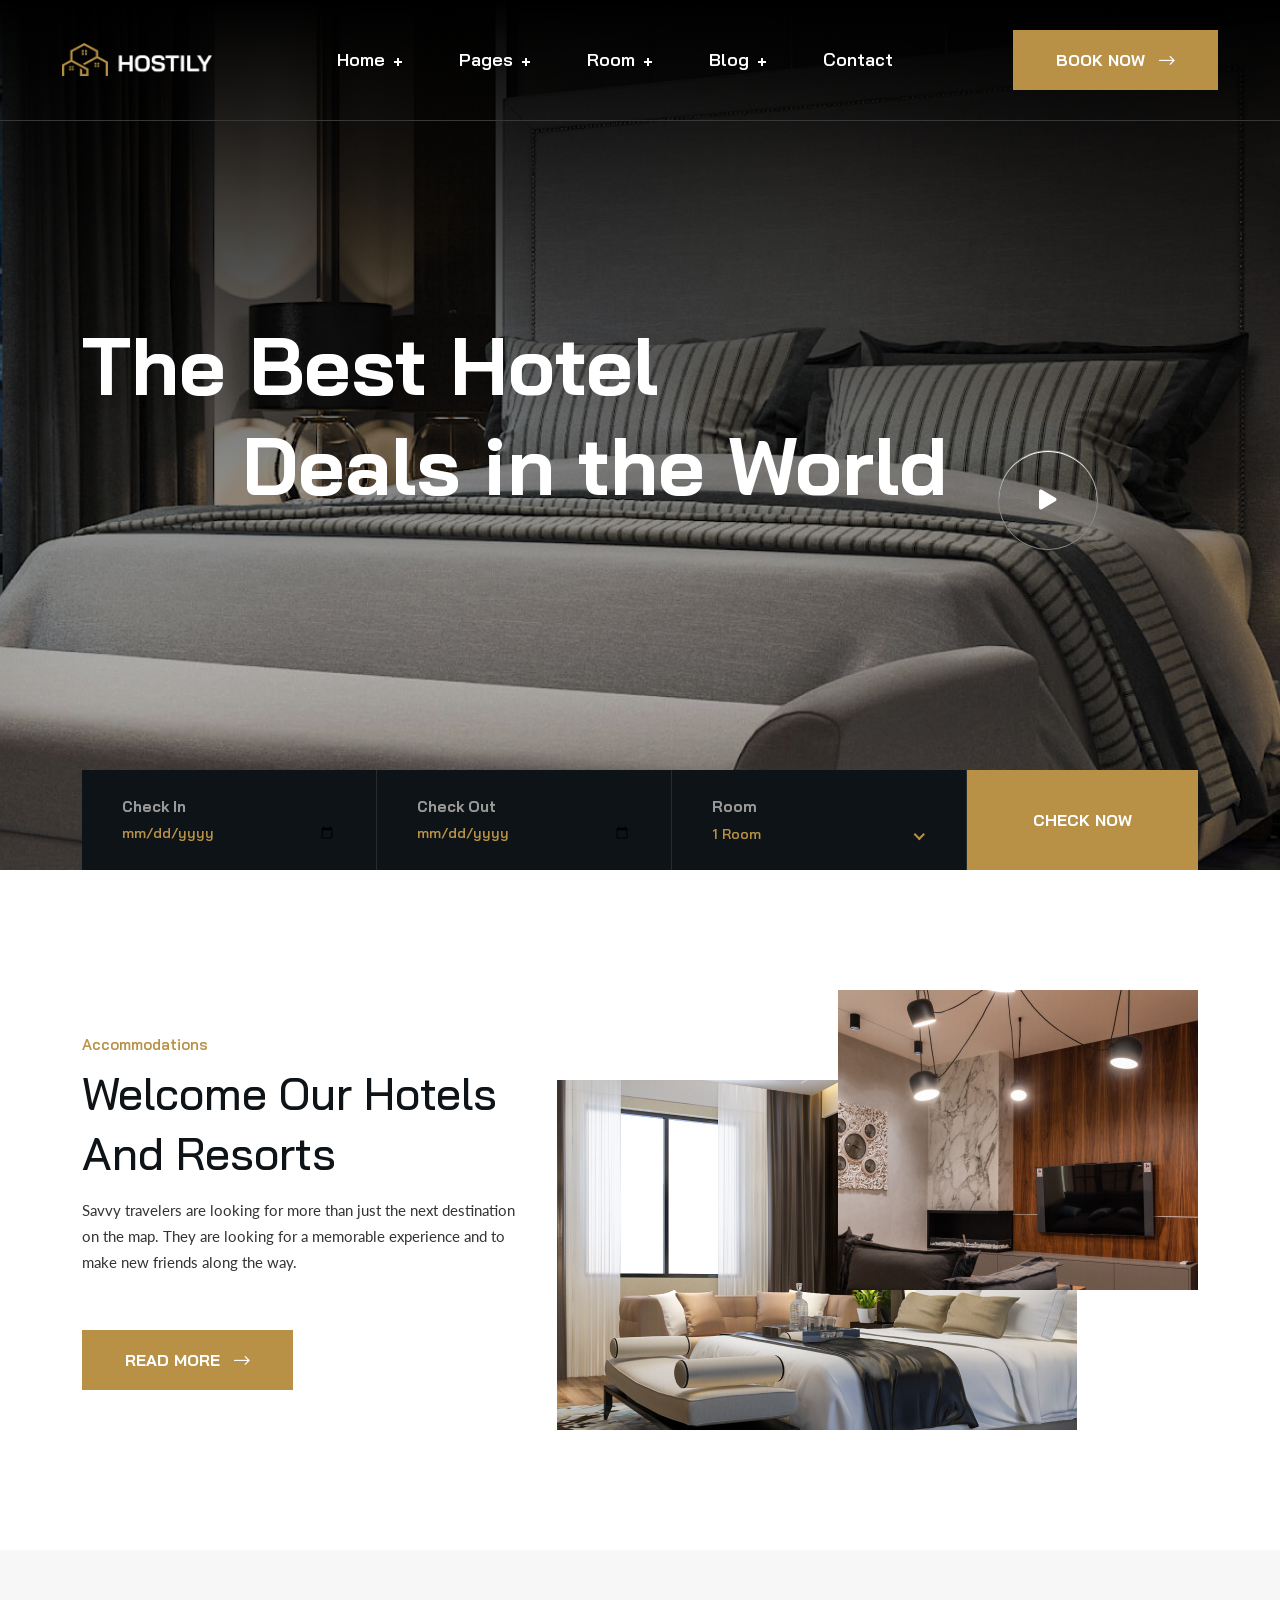
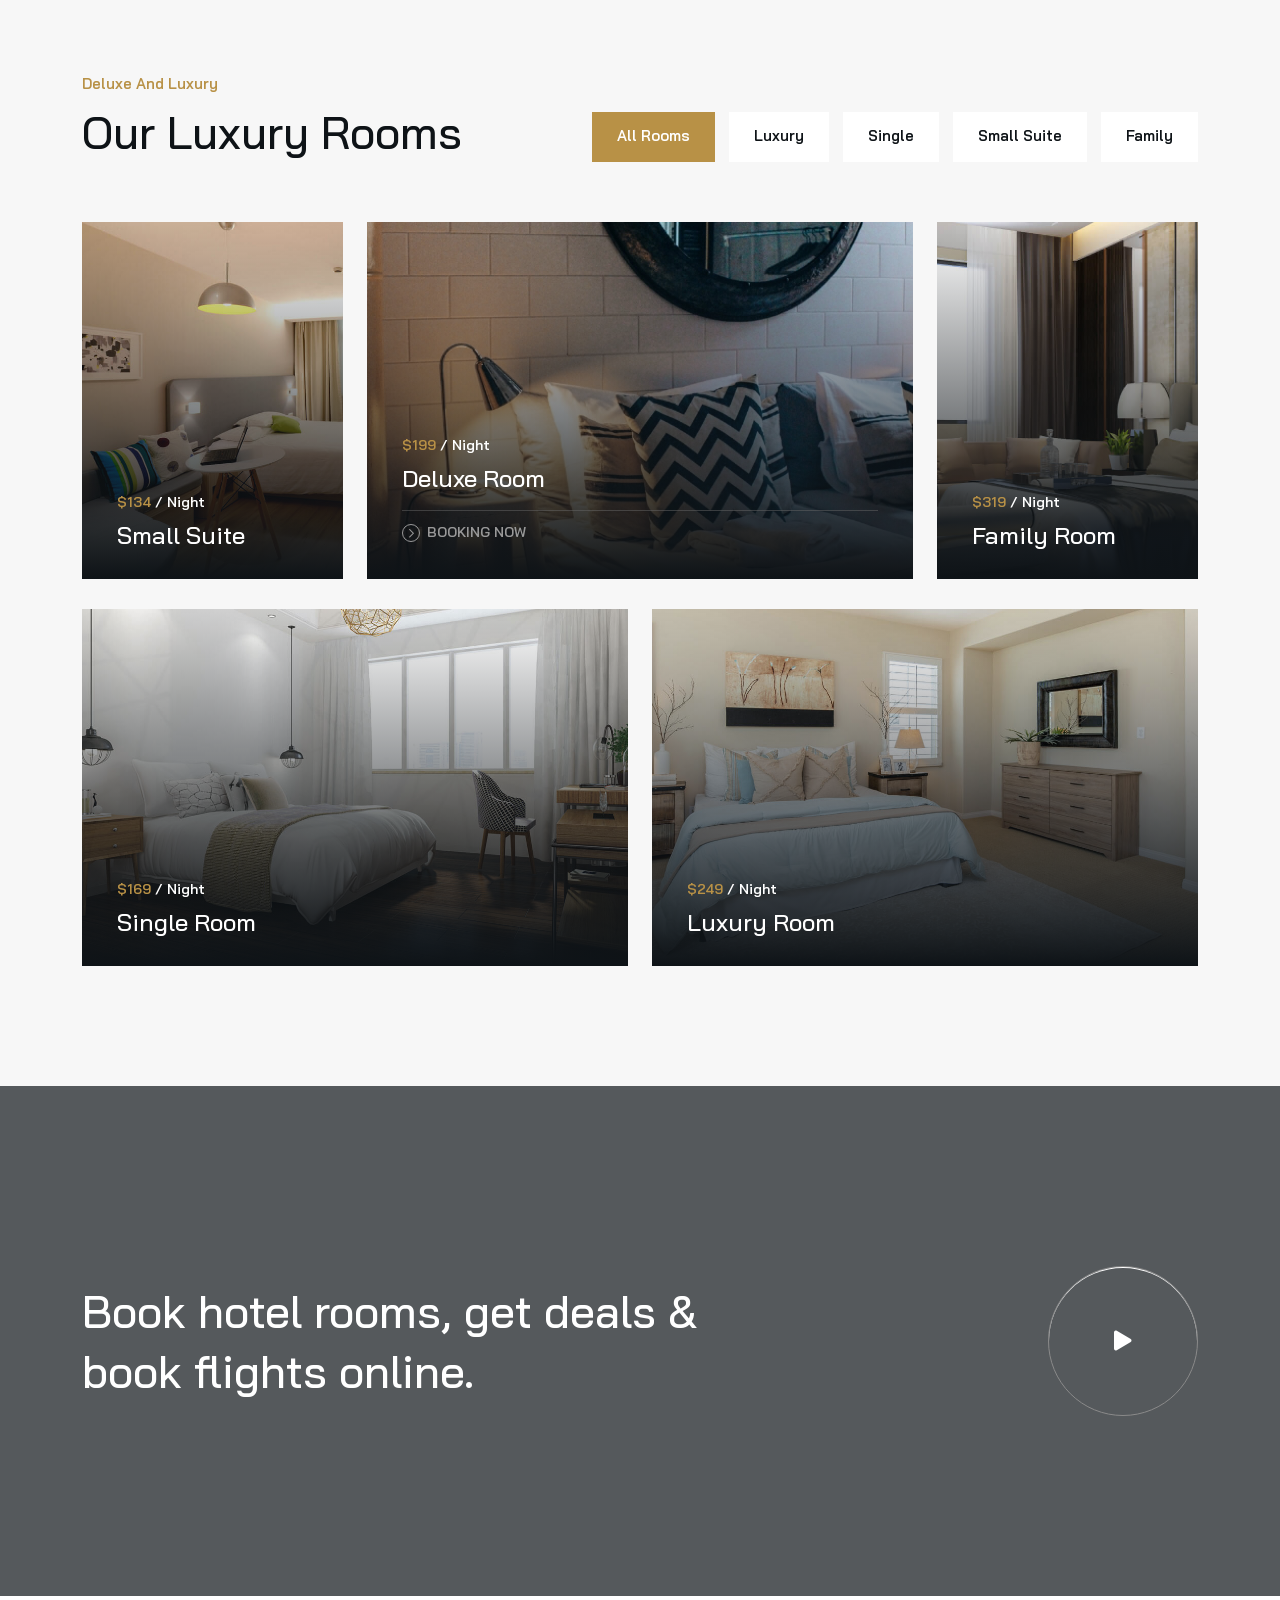
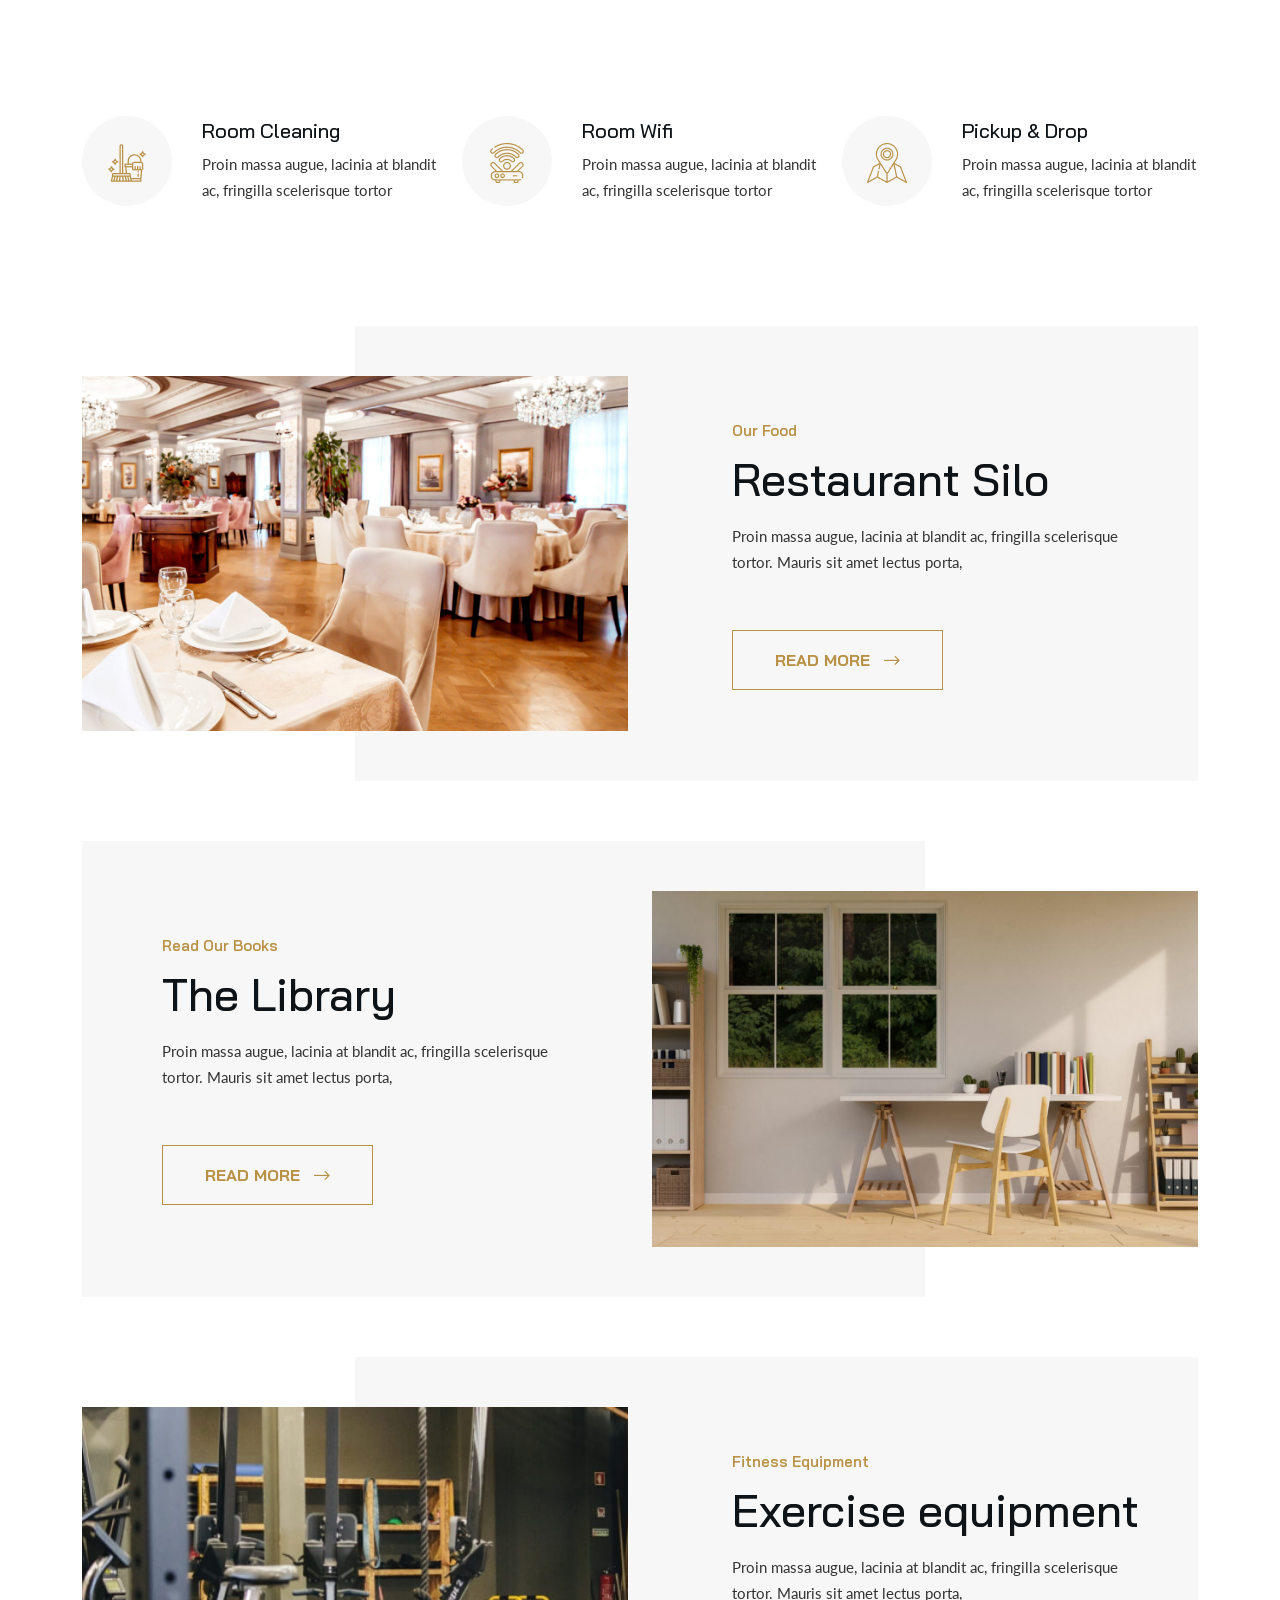
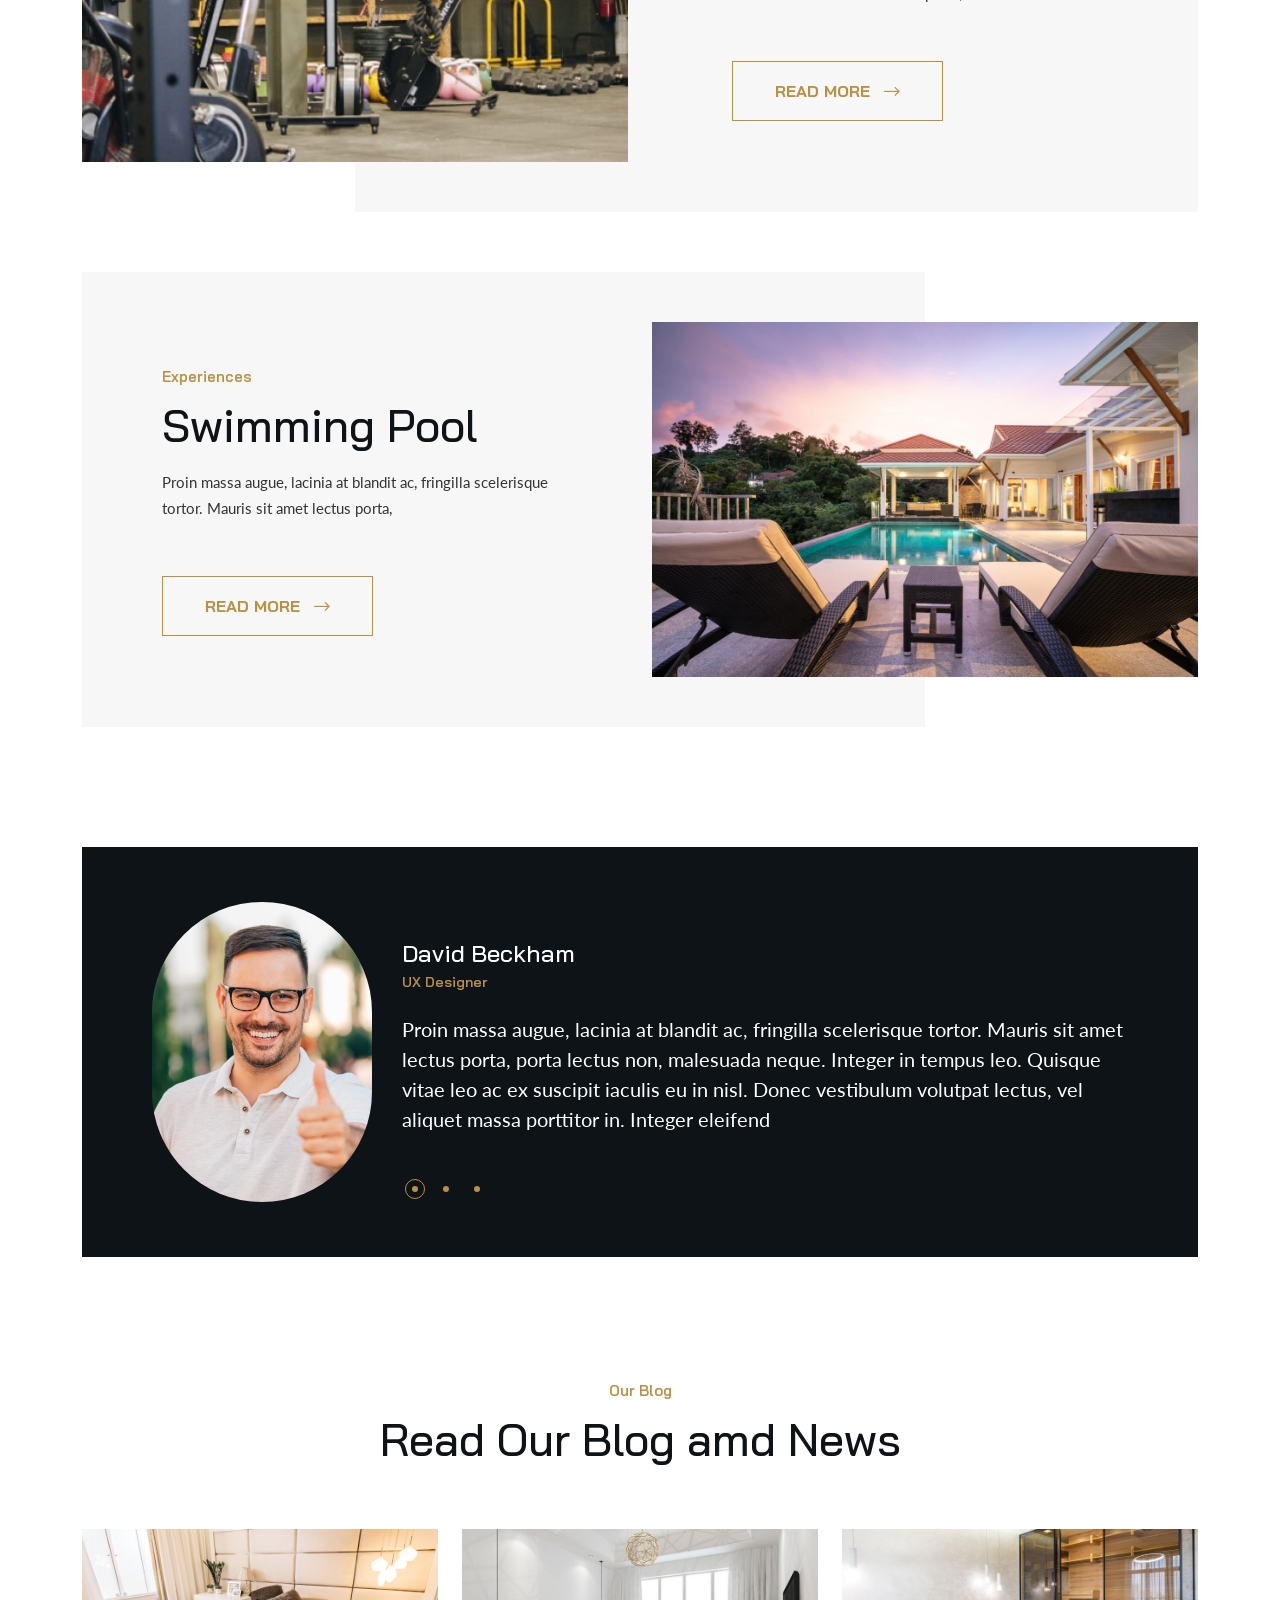
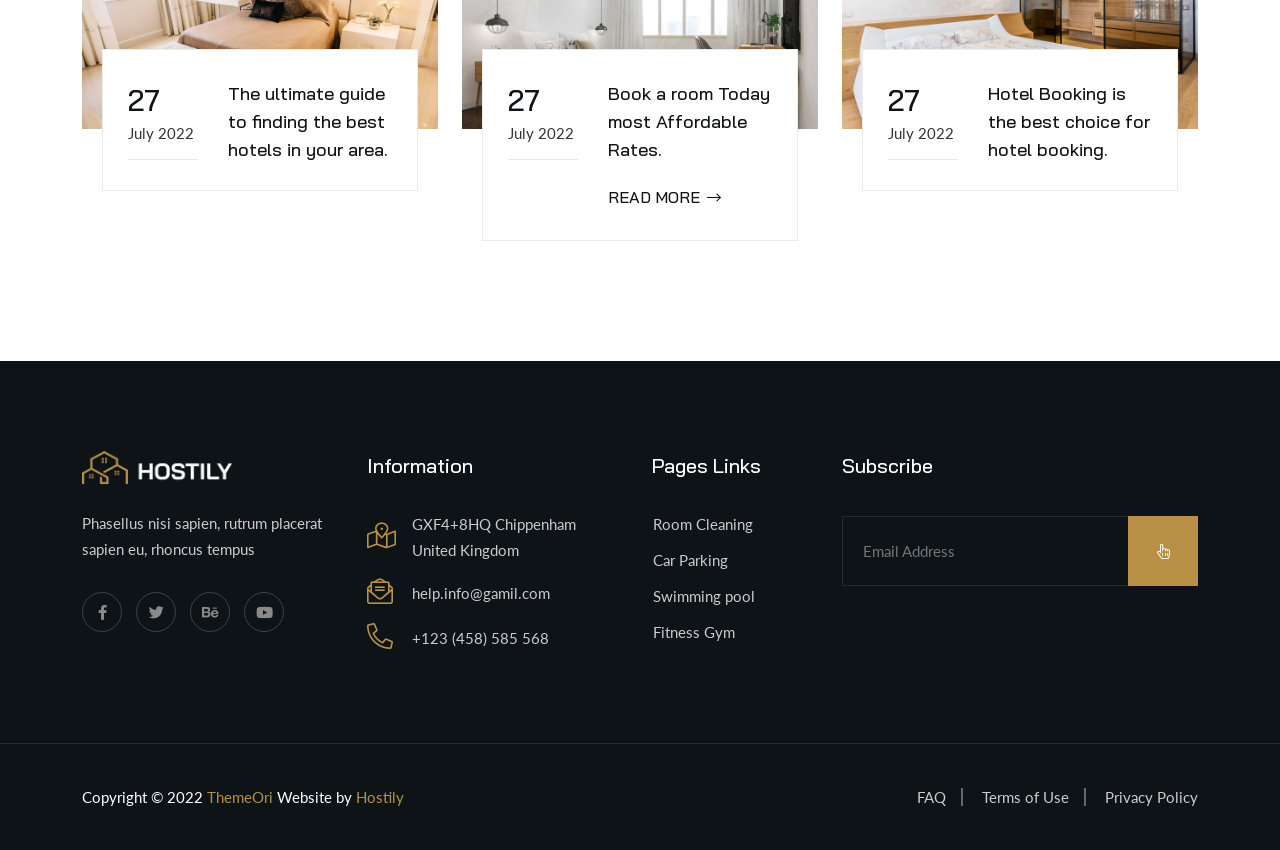
<file: BookingHotel/wwwroot/hostily/index.html>
<!DOCTYPE html>
<html lang="en">


<!-- Mirrored from html.nextwpcook.com/hostily/index.html by HTTrack Website Copier/3.x [XR&CO'2014], Sun, 13 Jul 2025 23:54:53 GMT -->
<head>
	<!-- Start Meta -->
	<meta charset="UTF-8">
	<meta http-equiv="X-UA-Compatible" content="IE=edge"/>
	<meta name="description" content="Hostily - Luxury Hotel Booking HTML5 Template"/>
	<meta name="keywords" content="Creative, Digital, multipage, landing, freelancer template"/>
	<meta name="author" content="ThemeOri">
	<meta name="viewport" content="width=device-width, initial-scale=1">
	<!-- Title of Site -->
	<title>Hostily - Luxury Hotel Booking HTML5 Template</title>
	<!-- Favicons -->
	<link rel="icon" type="image/png" href="assets/img/favicon.png">
	<!-- Bootstrap CSS -->
	<link rel="stylesheet" href="assets/css/bootstrap.min.css">
	<!-- Font Awesome CSS -->
	<link rel="stylesheet" href="assets/css/all.css">
	<!-- Animate CSS -->
	<link rel="stylesheet" href="assets/css/animate.css">
	<!-- Nice Select CSS -->
	<link rel="stylesheet" href="assets/css/nice-select.css">
	<!-- Swiper Bundle CSS -->
	<link rel="stylesheet" href="assets/css/swiper-bundle.min.css">
	<!-- Magnific Popup CSS -->
	<link rel="stylesheet" href="assets/css/magnific-popup.css">
	<!-- Mean Menu CSS -->
	<link rel="stylesheet" href="assets/css/meanmenu.min.css">
	<!-- Custom CSS -->
	<link rel="stylesheet" href="assets/sass/style.css"> 
</head>

<body>
	<!-- Preloader start -->
	<div class="theme-loader">
		<div class="spinner">
			<div class="double-bounce1"></div>
			<div class="double-bounce2"></div>
		</div>
	</div>
	<!-- Preloader end -->
	<!-- Header Area Start -->
	<div class="header__sticky">
		<div class="header__area">
			<div class="container custom__container">
				<div class="header__area-menubar">
					<div class="header__area-menubar-left">
						<div class="header__area-menubar-left-logo">
							<a href="index.html"><img src="assets/img/logo.png" alt=""></a>
							<div class="responsive-menu"></div>
						</div>
					</div>
					<div class="header__area-menubar-right">
						<div class="header__area-menubar-right-menu menu-responsive">						
							<ul id="mobilemenu">
								<li class="menu-item-has-children"><a href="#">Home</a>
									<ul class="sub-menu">
										<li><a href="index.html">Home 01</a></li>
										<li><a href="index-2.html">Home 02</a></li>
										<li><a href="index-3.html">Home 03</a></li>									
									</ul>
								</li>
								<li class="menu-item-has-children"><a href="#">Pages</a>
									<ul class="sub-menu">
										<li><a href="about.html">About</a></li>
										<li><a href="services-team.html">Team</a></li>
										<li><a href="services-details.html">Services Details</a></li>
										<li><a href="coming-soon.html">Coming Soon</a></li>
									</ul>
								</li>
								<li class="menu-item-has-children"><a href="#">Room</a>
									<ul class="sub-menu">
										<li><a href="room-style.html">Room Style</a></li>
										<li><a href="room-modern.html">Room Modern</a></li>
										<li><a href="room-list.html">Room List</a></li>
										<li><a href="room-details.html">Room Details</a></li>
									</ul>
								</li>
								<li class="menu-item-has-children"><a href="#">Blog</a>
									<ul class="sub-menu">
										<li><a href="blog-grid.html">Blog Grid</a></li>
										<li><a href="blog-standard.html">Blog Standard</a></li>
										<li><a href="blog-details.html">Blog Details</a></li>
									</ul>
								</li>
								<li><a href="contact.html">Contact</a></li>
							</ul>
						</div>
					</div>
					<div class="header__area-menubar-right-box">
						<div class="header__area-menubar-right-box-btn">
							<a class="theme-btn" href="contact.html">Book Now<i class="fal fa-long-arrow-right"></i></a>
						</div>
					</div>
				</div>
			</div>
		</div>
	</div>
	<!-- Header Area End -->	
	<!-- Banner Area Start -->	
	<div class="banner__area" data-background="assets/img/banner-1.jpg">
		<div class="container">
			<div class="row">
				<div class="col-xl-12">
					<div class="banner__area-title">
						<h1>The Best Hotel<span>Deals in the World</span></h1>
						<div class="banner__area-title-video">
							<div class="video__play">
								<a class="video-popup" href="https://www.youtube.com/watch?v=0WC-tD-njcA"><i class="fas fa-play"></i></a>
							</div>
						</div>
					</div>
				</div>
			</div>
			<div class="row">
				<form action="#">
					<div class="check__area">
						<div class="check__area-item">						
							<p>Check In<input id="date" type="date"></p>								
						</div>
						<div class="check__area-item">						
							<p>Check Out<input id="date2" type="date"></p>								
						</div>
						<div class="check__area-item">						
							<div class="check__area-item-room">
								<p>Room</p>
								<select name="select">
									<option value="1">1 Room</option>
									<option value="2">2 Room</option>
									<option value="3">3 Room</option>
									<option value="4">4 Room</option>
									<option value="5">5 Room</option>
								</select>
							</div>								
						</div>
						<div class="check__area-item button">
							<button class="theme-btn" type="submit">Check Now</button>							
						</div>
					</div>
				</form>
			</div>
		</div>
	</div>
	<!-- Banner Area End -->
	<!-- Accommodations Area Start -->
	<div class="accommodations__area section-padding">
		<div class="container">
			<div class="row align-items-center">
				<div class="col-xl-5 col-lg-6 lg-mb-30">
					<div class="accommodations__area-title">
						<span class="subtitle__one">Accommodations</span>
						<h2>Welcome Our Hotels And Resorts</h2>
						<p>Savvy travelers are looking for more than just the next destination on the map. They are looking for a memorable experience and to make new friends along the way.</p>
						<a class="theme-btn" href="about.html">Read More<i class="fal fa-long-arrow-right"></i></a>
					</div>
				</div>
				<div class="col-xl-7 col-lg-6">
					<div class="accommodations__area-right">
						<div class="accommodations__area-right-image">
							<img src="assets/img/hotel/hotel-1.jpg" alt="">
							<div class="accommodations__area-right-image-two">
								<img src="assets/img/hotel/hotel-2.jpg" alt="">
							</div>
						</div>
					</div>
				</div>
			</div>
		</div>
	</div>
	<!-- Accommodations Area End -->
	<!-- Deluxe Area Start -->
	<div class="deluxe__area section-padding">
		<div class="container">
			<div class="row align-items-end mb-60">
				<div class="col-xl-5">
					<div class="deluxe__area-title">
						<span class="subtitle__one">Deluxe and Luxury</span>
						<h2>Our Luxury Rooms</h2>
					</div>					
				</div>
				<div class="col-xl-7">
					<div class="deluxe__area-btn">
						<ul>
							<li class="active" data-filter="*">All Rooms</li>
							<li data-filter=".luxury">Luxury</li>
							<li data-filter=".single">Single</li>
							<li data-filter=".suite">Small Suite</li>
							<li data-filter=".family">Family</li>
						</ul>
					</div>
				</div>
			</div>
			<div class="row deluxe__area-active">
				<div class="col-xl-3 col-lg-4 mb-30 suite">
					<div class="deluxe__area-item"> 
						<div class="deluxe__area-item-image">
							<img class="img__full" src="assets/img/luxury/luxury-1.jpg" alt="">
						</div>
						<div class="deluxe__area-item-content"> 
							<h6><a href="#"><span>$134</span> / Night</a></h6>
							<h4><a href="room-details.html">Small Suite</a></h4>
							<a class="simple-btn" href="contact.html"><i class="far fa-chevron-right"></i>Booking Now</a> 
						</div>
					</div>
				</div>
				<div class="col-xl-6 col-lg-8 mb-30 suite">
					<div class="deluxe__area-item deluxe__area-item-hover"> 
						<div class="deluxe__area-item-image">
							<img class="img__full" src="assets/img/luxury/luxury-2.jpg" alt="">
						</div>
						<div class="deluxe__area-item-content"> 
							<h6><a href="#"><span>$199</span> / Night</a></h6>
							<h4><a href="room-details.html">Deluxe Room</a></h4>
							<a class="simple-btn" href="contact.html"><i class="far fa-chevron-right"></i>Booking Now</a> 
						</div>
					</div>
				</div>
				<div class="col-xl-3 col-lg-4 mb-30 family">
					<div class="deluxe__area-item"> 
						<div class="deluxe__area-item-image">
							<img class="img__full" src="assets/img/luxury/luxury-3.jpg" alt="">
						</div>
						<div class="deluxe__area-item-content"> 
							<h6><a href="#"><span>$319</span> / Night</a></h6>
							<h4><a href="room-details.html">Family Room</a></h4>
							<a class="simple-btn" href="contact.html"><i class="far fa-chevron-right"></i>Booking Now</a> 
						</div>
					</div>
				</div>
				<div class="col-xl-6 col-lg-8 lg-mb-30 single">
					<div class="deluxe__area-item"> 
						<div class="deluxe__area-item-image">
							<img class="img__full" src="assets/img/luxury/luxury-4.jpg" alt="">
						</div>
						<div class="deluxe__area-item-content"> 
							<h6><a href="#"><span>$169</span> / Night</a></h6>
							<h4><a href="room-details.html">Single Room</a></h4>
							<a class="simple-btn" href="contact.html"><i class="far fa-chevron-right"></i>Booking Now</a> 
						</div>
					</div>
				</div>
				<div class="col-xl-6 luxury">
					<div class="deluxe__area-item"> 
						<div class="deluxe__area-item-image">
							<img class="img__full" src="assets/img/luxury/luxury-5.jpg" alt="">
						</div>
						<div class="deluxe__area-item-content"> 
							<h6><a href="#"><span>$249</span> / Night</a></h6>
							<h4><a href="room-details.html">Luxury Room</a></h4>
							<a class="simple-btn" href="contact.html"><i class="far fa-chevron-right"></i>Booking Now</a> 
						</div>
					</div>
				</div>
			</div>
		</div>
	</div>
	<!-- Deluxe Area End -->
	<!-- Video Area Start -->
	<div class="video__area" data-background="assets/img/video.jpg">
		<div class="container">
			<div class="row align-items-center">
				<div class="col-xxl-6 col-xl-7 col-lg-8">
					<div class="video__area-title">
						<h2>Book hotel rooms, get deals & book flights online.</h2>
					</div>
				</div>
				<div class="col-xxl-6 col-xl-5 col-lg-4">
					<div class="video__area-right">
						<div class="video__play">
							<a class="video-popup" href="https://www.youtube.com/watch?v=0WC-tD-njcA"><i class="fas fa-play"></i></a>
						</div>
					</div>
				</div>
			</div>
		</div>
	</div>
	<!-- Video Area End -->
	<!-- Services Area Start -->
	<div class="services__area section-padding">
		<div class="container">
			<div class="row">
				<div class="col-xl-4 col-lg-4 col-md-6 col-sm-6 lg-mb-30">
					<div class="services__area-item">
						<div class="services__area-item-icon">
							<img src="assets/img/icon/cleaning.png" alt="">
						</div>
						<div class="services__area-item-content">
							<h5><a href="#">Room Cleaning</a></h5>
							<p>Proin massa augue, lacinia at blandit ac, fringilla scelerisque tortor</p>
						</div>
					</div>
				</div>
				<div class="col-xl-4 col-lg-4 col-md-6 col-sm-6 sm-mb-30">
					<div class="services__area-item">
						<div class="services__area-item-icon">
							<img src="assets/img/icon/wifi.png" alt="">
						</div>
						<div class="services__area-item-content">
							<h5><a href="#">Room Wifi</a></h5>
							<p>Proin massa augue, lacinia at blandit ac, fringilla scelerisque tortor</p>
						</div>
					</div>
				</div>
				<div class="col-xl-4 col-lg-4 col-md-6 col-sm-6">
					<div class="services__area-item">
						<div class="services__area-item-icon">
							<img src="assets/img/icon/location.png" alt="">
						</div>
						<div class="services__area-item-content">
							<h5><a href="#">Pickup & Drop</a></h5>
							<p>Proin massa augue, lacinia at blandit ac, fringilla scelerisque tortor</p>
						</div>
					</div>
				</div>
			</div>
		</div>
	</div>
	<!-- Services Area End -->
	<!-- Feature Area Start -->
	<div class="feature__area">
		<div class="container">
			<div class="row align-items-center bg-left mb-60">
				<div class="col-xl-6 col-lg-6">
					<div class="feature__area-image">
						<img class="img__full" src="assets/img/features/feature-1.jpg" alt="">
					</div>
				</div>
				<div class="col-xl-6 col-lg-6">
					<div class="feature__area-left">
						<div class="feature__area-left-title">
							<span class="subtitle__one">Our Food</span>
							<h2>Restaurant Silo</h2>
							<p>Proin massa augue, lacinia at blandit ac, fringilla scelerisque tortor. Mauris sit amet lectus porta,</p>
							<a class="theme-border-btn" href="services-details.html">Read More<i class="fal fa-long-arrow-right"></i></a>
						</div>
					</div>
				</div>
			</div>
			<div class="row align-items-center bg-right mb-60">
				<div class="col-xl-6 col-lg-6  order-last order-lg-first">
					<div class="feature__area-left">
						<div class="feature__area-left-title">
							<span class="subtitle__one">Read Our Books</span>
							<h2>The Library</h2>
							<p>Proin massa augue, lacinia at blandit ac, fringilla scelerisque tortor. Mauris sit amet lectus porta,</p>
							<a class="theme-border-btn" href="services-details.html">Read More<i class="fal fa-long-arrow-right"></i></a>
						</div>
					</div>
				</div>
				<div class="col-xl-6 col-lg-6">
					<div class="feature__area-image">
						<img class="img__full" src="assets/img/features/feature-2.jpg" alt="">
					</div>
				</div>
			</div>
			<div class="row align-items-center bg-left mb-60">
				<div class="col-xl-6 col-lg-6">
					<div class="feature__area-image">
						<img class="img__full" src="assets/img/features/feature-3.jpg" alt="">
					</div>
				</div>
				<div class="col-xl-6 col-lg-6">
					<div class="feature__area-left">
						<div class="feature__area-left-title">
							<span class="subtitle__one">Fitness Equipment</span>
							<h2>Exercise equipment</h2>
							<p>Proin massa augue, lacinia at blandit ac, fringilla scelerisque tortor. Mauris sit amet lectus porta,</p>
							<a class="theme-border-btn" href="services-details.html">Read More<i class="fal fa-long-arrow-right"></i></a>
						</div>
					</div>
				</div>
			</div>
			<div class="row align-items-center bg-right">
				<div class="col-xl-6 col-lg-6 order-last order-lg-first">
					<div class="feature__area-left">
						<div class="feature__area-left-title">
							<span class="subtitle__one">Experiences</span>
							<h2>Swimming Pool</h2>
							<p>Proin massa augue, lacinia at blandit ac, fringilla scelerisque tortor. Mauris sit amet lectus porta,</p>
							<a class="theme-border-btn" href="services-details.html">Read More<i class="fal fa-long-arrow-right"></i></a>
						</div>
					</div>
				</div>
				<div class="col-xl-6 col-lg-6">
					<div class="feature__area-image">
						<img class="img__full" src="assets/img/features/feature-4.jpg" alt="">
					</div>
				</div>
			</div>
		</div>
	</div>
	<!-- Feature Area End -->
	<!-- Testimonial Area Start -->	
	<div class="testimonial__area section-padding pb-0"> 
		<div class="container">
			<div class="row">
				<div class="col-xl-12">
				   <div class="testimonial__area-bg">
					<div class="swiper testimonial__slider">
						<div class="swiper-wrapper">
							<div class="swiper-slide">
								<div class="testimonial__area-item">
									<div class="testimonial__area-item-image">
										<img class="img__full" src="assets/img/avatar/testimonial-1.jpg" alt="">
									</div>
									<div class="testimonial__area-item-content">
										<h4>David Beckham</h4>										
										<span>UX Designer</span>
										<p>Proin massa augue, lacinia at blandit ac, fringilla scelerisque tortor. Mauris sit amet lectus porta, porta lectus non, malesuada neque. Integer in tempus leo. Quisque vitae leo ac ex suscipit iaculis eu in nisl. Donec vestibulum volutpat lectus, vel aliquet massa porttitor in. Integer eleifend</p>
									</div>
								</div>
							</div>
							<div class="swiper-slide">
								<div class="testimonial__area-item">
									<div class="testimonial__area-item-image">
										<img class="img__full" src="assets/img/avatar/testimonial-2.jpg" alt="">
									</div>
									<div class="testimonial__area-item-content">
										<h4>David Fincher</h4>										
										<span>UX Designer</span>
										<p>Proin massa augue, lacinia at blandit ac, fringilla scelerisque tortor. Mauris sit amet lectus porta, porta lectus non, malesuada neque. Integer in tempus leo. Quisque vitae leo ac ex suscipit iaculis eu in nisl. Donec vestibulum volutpat lectus, vel aliquet massa porttitor in. Integer eleifend</p>
									</div>
								</div>
							</div>
							<div class="swiper-slide">
								<div class="testimonial__area-item">
									<div class="testimonial__area-item-image">
										<img class="img__full" src="assets/img/avatar/testimonial-3.jpg" alt="">
									</div>
									<div class="testimonial__area-item-content">
										<h4>Ridley Scott</h4>										
										<span>UX Designer</span>
										<p>Proin massa augue, lacinia at blandit ac, fringilla scelerisque tortor. Mauris sit amet lectus porta, porta lectus non, malesuada neque. Integer in tempus leo. Quisque vitae leo ac ex suscipit iaculis eu in nisl. Donec vestibulum volutpat lectus, vel aliquet massa porttitor in. Integer eleifend</p>
									</div>
								</div>
							</div>
						</div>
					</div>
					<div class="testimonial__area-item-dots">
						<div class="pagination"></div>
					</div>
				   </div>
				</div>
			</div>
		</div>
	</div>	    
	<!-- Testimonial Area End -->	
	<!-- Blog Area Start -->	
	<div class="blog__area section-padding">
		<div class="container">
			<div class="row mb-60">
				<div class="col-xl-12">
					<div class="blog__area-title">
						<span class="subtitle__one">Our Blog</span>
						<h2>Read Our Blog amd News</h2>						
					</div>					
				</div>
			</div>
			<div class="row">
				<div class="col-xl-4 col-lg-6 xl-mb-30">
					<div class="blog__area-item">
						<div class="blog__area-item-image">
							<a href="blog-details.html"><img src="assets/img/blog/blog-1.jpg" alt=""></a>
						</div>
						<div class="blog__area-item-content">
							<div class="blog__area-item-content-box">
								<div class="blog__area-item-content-box-date">
									<h3>27</h3>
									<span>July 2022</span>
								</div>
								<div class="blog__area-item-content-box-title">
									<h5><a href="blog-details.html">The ultimate guide to finding the best hotels in your area.</a></h5>
								</div>
							</div>
							<div class="blog__area-item-content-btn">
								<a class="simple-btn-2" href="blog-details.html">Read More<i class="fal fa-long-arrow-right"></i></a>
							</div>
						</div>
					</div>
				</div>
				<div class="col-xl-4 col-lg-6 lg-mb-30">
					<div class="blog__area-item blog__area-item-hover">
						<div class="blog__area-item-image">
							<a href="blog-details.html"><img src="assets/img/blog/blog-2.jpg" alt=""></a>
						</div>
						<div class="blog__area-item-content">
							<div class="blog__area-item-content-box">
								<div class="blog__area-item-content-box-date">
									<h3>27</h3>
									<span>July 2022</span>
								</div>
								<div class="blog__area-item-content-box-title">
									<h5><a href="blog-details.html">Book a room Today most Affordable Rates.</a></h5>
								</div>
							</div>
							<div class="blog__area-item-content-btn">
								<a class="simple-btn-2" href="blog-details.html">Read More<i class="fal fa-long-arrow-right"></i></a>
							</div>
						</div>
					</div>
				</div>
				<div class="col-xl-4 col-lg-6">
					<div class="blog__area-item">
						<div class="blog__area-item-image">
							<a href="blog-details.html"><img src="assets/img/blog/blog-3.jpg" alt=""></a>
						</div>
						<div class="blog__area-item-content">
							<div class="blog__area-item-content-box">
								<div class="blog__area-item-content-box-date">
									<h3>27</h3>
									<span>July 2022</span>
								</div>
								<div class="blog__area-item-content-box-title">
									<h5><a href="blog-details.html">Hotel Booking is the best choice for hotel booking.</a></h5>
								</div>
							</div>
							<div class="blog__area-item-content-btn">
								<a class="simple-btn-2" href="blog-details.html">Read More<i class="fal fa-long-arrow-right"></i></a>
							</div>
						</div>
					</div>
				</div>
			</div>
		</div>
	</div>
	<!-- Blog Area End -->	
	<!-- Footer Area Start -->	
	<div class="footer__area">
		<div class="container">
			<div class="row">
				<div class="col-xl-3 col-lg-3 col-md-6 col-sm-6 sm-mb-30">
					<div class="footer__area-widget">
						<div class="footer__area-widget-about">
							<div class="footer__area-widget-about-logo">
								<a href="index.html"><img src="assets/img/logo.png" alt=""></a>
							</div>
							<p>Phasellus nisi sapien, rutrum placerat sapien eu, rhoncus tempus</p>
							<div class="footer__area-widget-about-social">
								<ul>
									<li><a href="#"><i class="fab fa-facebook-f"></i></a>
									</li>
									<li><a href="#"><i class="fab fa-twitter"></i></a>
									</li>
									<li><a href="#"><i class="fab fa-behance"></i></a>
									</li>
									<li><a href="#"><i class="fab fa-youtube"></i></a>
									</li>
								</ul>
							</div>
						</div>
					</div>
				</div>
				<div class="col-xl-3 col-lg-3 col-md-6 col-sm-6 lg-mb-30">
					<div class="footer__area-widget">
						<h5>Information</h5>
						<div class="footer__area-widget-contact">
							<div class="footer__area-widget-contact-item">
								<div class="footer__area-widget-contact-item-icon">
									<i class="fal fa-map-marked-alt"></i>
								</div>
								<div class="footer__area-widget-contact-item-content">									
									<span><a href="#">GXF4+8HQ Chippenham United Kingdom</a></span>
								</div>
							</div>
							<div class="footer__area-widget-contact-item">
								<div class="footer__area-widget-contact-item-icon">
									<i class="fal fa-envelope-open-text"></i>
								</div>
								<div class="footer__area-widget-contact-item-content">									
									<span><a href="mailto:help.info@gamil.com">help.info@gamil.com</a></span>
								</div>
							</div>
							<div class="footer__area-widget-contact-item">
								<div class="footer__area-widget-contact-item-icon">
									<i class="fal fa-phone-alt"></i>
								</div>
								<div class="footer__area-widget-contact-item-content">									
									<span><a href="tel:+123(458)585568">+123 (458) 585 568</a></span>
								</div>
							</div>
						</div>
					</div>
				</div>
				<div class="col-xl-2 col-lg-2 col-md-5 col-sm-4 sm-mb-30">
					<div class="footer__area-widget">
						<h5>Pages Links</h5>
						<div class="footer__area-widget-menu">
							<ul>
								<li><a href="services-details.html"><i class="fal fa-angle-double-right"></i>Room Cleaning</a></li>
								<li><a href="services-details.html"><i class="fal fa-angle-double-right"></i>Car Parking</a></li>
								<li><a href="services-details.html"><i class="fal fa-angle-double-right"></i>Swimming pool</a></li>
								<li><a href="services-details.html"><i class="fal fa-angle-double-right"></i>Fitness Gym</a></li>
							</ul>
						</div>
					</div>
				</div>
				<div class="col-xl-4 col-lg-4 col-md-7 col-sm-8">
					<div class="footer__area-widget">
						<h5>Subscribe</h5>
						<div class="footer__area-widget-subscribe">
							<form action="#">
								<input type="text" name="email" placeholder="Email Address" required="">
								<button type="submit"><i class="fal fa-hand-pointer"></i></button>
							</form>
						</div>
					</div>
				</div>
			</div>
		</div>
		<div class="copyright__area">
			<div class="container">
				<div class="row align-items-center">
					<div class="col-xl-6 col-lg-6 col-md-7 md-mb-10">
						<div class="copyright__area-left md-t-center">
							<p>Copyright © 2022 <a href="https://themeforest.net/user/themeori/portfolio">ThemeOri</a> Website by <a href="index.html">Hostily</a></p>
						</div>
					</div>
					<div class="col-xl-6 col-lg-6 col-md-5">
						<div class="copyright__area-right t-right md-t-center">
							<ul>
								<li><a href="#">FAQ</a></li>
								<li><a href="#">Terms of Use</a></li>
								<li><a href="#">Privacy Policy</a></li>
							</ul>
						</div>
					</div>
				</div>
			</div>
		</div>
	</div>
	<!-- Footer Area End -->	
	<!-- Scroll Btn Start -->
	<div class="scroll-up">
		<svg class="scroll-circle svg-content" width="100%" height="100%" viewBox="-1 -1 102 102"><path d="M50,1 a49,49 0 0,1 0,98 a49,49 0 0,1 0,-98" /> </svg>
	</div>
	<!-- Scroll Btn End -->
	<!-- Main JS -->
	<script src="assets/js/jquery-3.6.0.min.js"></script>
	<!-- Bootstrap JS -->
	<script src="assets/js/bootstrap.min.js"></script>
	<!-- Counter Up JS -->
	<script src="assets/js/jquery.counterup.min.js"></script>
	<!-- Popper JS -->
	<script src="assets/js/popper.min.js"></script>
	<!-- Magnific Popup JS -->
	<script src="assets/js/jquery.magnific-popup.min.js"></script>
	<!-- Nice Select JS -->
	<script src="assets/js/jquery.nice-select.min.js"></script>
	<!-- Swiper Bundle JS -->
	<script src="assets/js/swiper-bundle.min.js"></script>
	<!-- Waypoints JS -->
	<script src="assets/js/jquery.waypoints.min.js"></script>
	<!-- Mean Menu JS -->
	<script src="assets/js/jquery.meanmenu.min.js"></script>
	<!-- Isotope JS -->
	<script src="assets/js/isotope.pkgd.min.js"></script>
	<!-- Custom JS -->
	<script src="assets/js/custom.js"></script>
</body>


<!-- Mirrored from html.nextwpcook.com/hostily/index.html by HTTrack Website Copier/3.x [XR&CO'2014], Sun, 13 Jul 2025 23:55:07 GMT -->
</html>
</file>
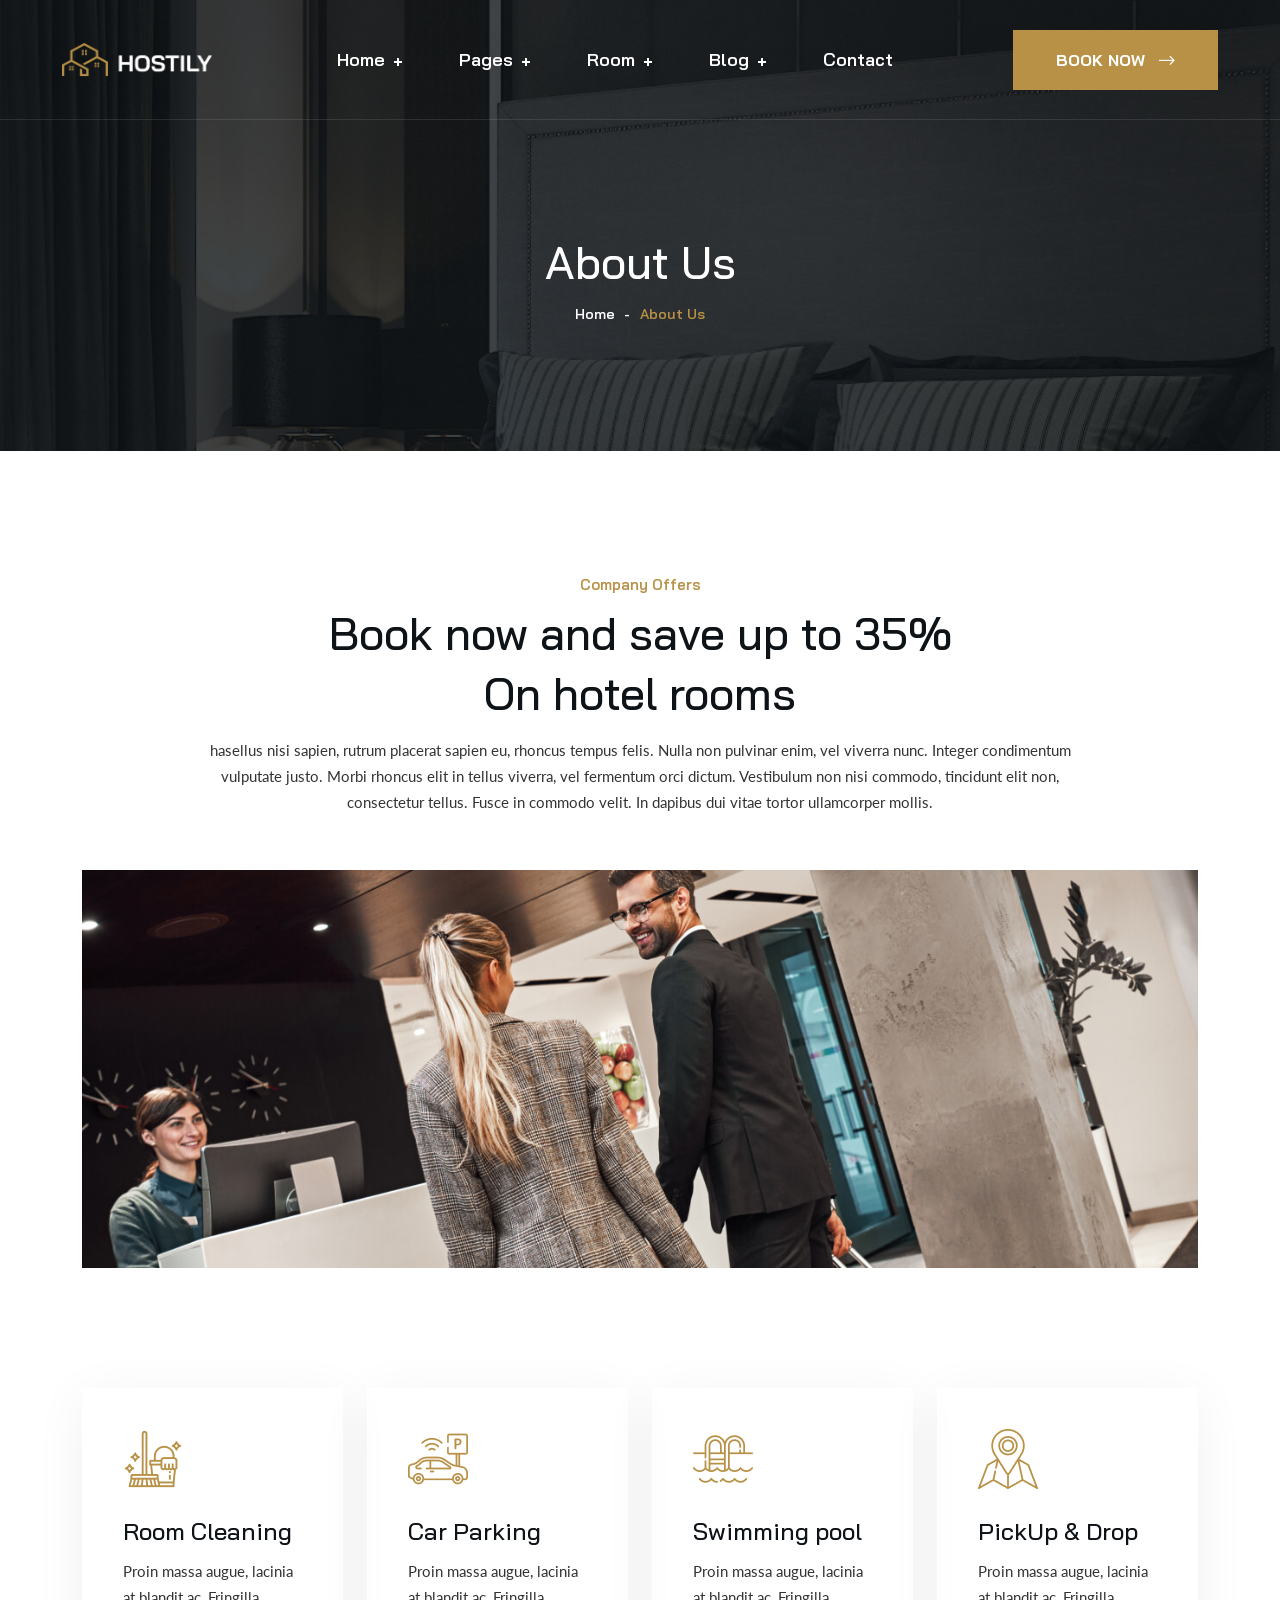
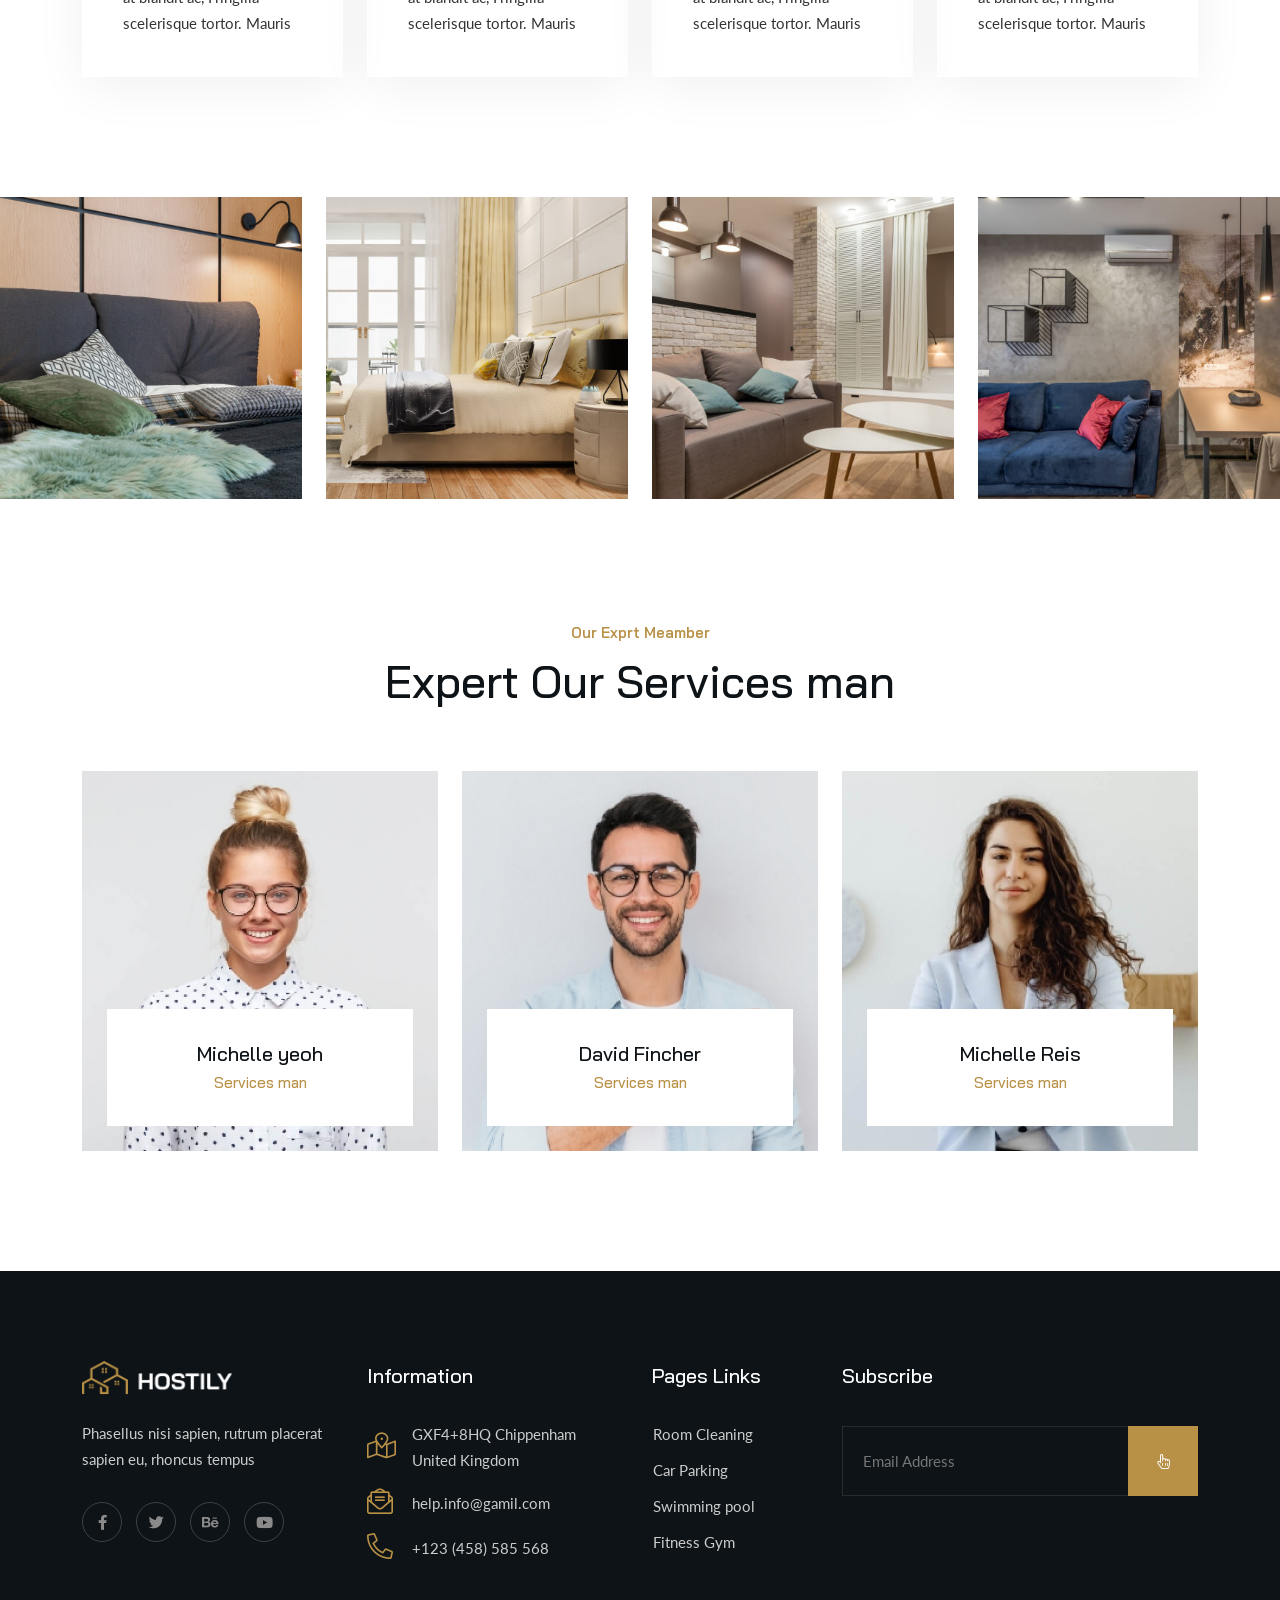
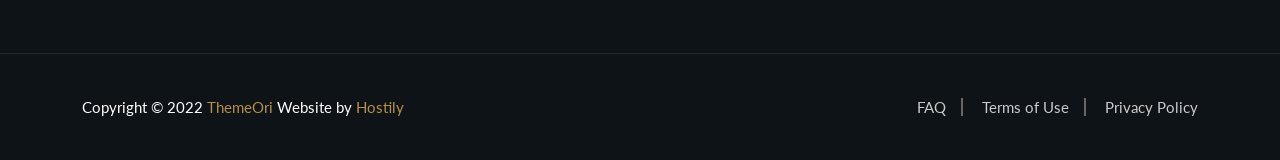
<file: BookingHotel/wwwroot/hostily/about.html>
<!DOCTYPE html>
<html lang="en">


<!-- Mirrored from html.nextwpcook.com/hostily/about.html by HTTrack Website Copier/3.x [XR&CO'2014], Sun, 13 Jul 2025 23:55:26 GMT -->
<head>
	<!-- Start Meta -->
	<meta charset="UTF-8">
	<meta http-equiv="X-UA-Compatible" content="IE=edge"/>
	<meta name="description" content="Hostily - Luxury Hotel Booking HTML5 Template"/>
	<meta name="keywords" content="Creative, Digital, multipage, landing, freelancer template"/>
	<meta name="author" content="ThemeOri">
	<meta name="viewport" content="width=device-width, initial-scale=1">
	<!-- Title of Site -->
	<title>Hostily - Luxury Hotel Booking HTML5 Template</title>
	<!-- Favicons -->
	<link rel="icon" type="image/png" href="assets/img/favicon.png">
	<!-- Bootstrap CSS -->
	<link rel="stylesheet" href="assets/css/bootstrap.min.css">
	<!-- Font Awesome CSS -->
	<link rel="stylesheet" href="assets/css/all.css">
	<!-- Animate CSS -->
	<link rel="stylesheet" href="assets/css/animate.css">
	<!-- Nice Select CSS -->
	<link rel="stylesheet" href="assets/css/nice-select.css">
	<!-- Swiper Bundle CSS -->
	<link rel="stylesheet" href="assets/css/swiper-bundle.min.css">
	<!-- Magnific Popup CSS -->
	<link rel="stylesheet" href="assets/css/magnific-popup.css">
	<!-- Mean Menu CSS -->
	<link rel="stylesheet" href="assets/css/meanmenu.min.css">
	<!-- Custom CSS -->
	<link rel="stylesheet" href="assets/sass/style.css"> 
</head>

<body>
	<!-- Preloader start -->
	<div class="theme-loader">
		<div class="spinner">
			<div class="double-bounce1"></div>
			<div class="double-bounce2"></div>
		</div>
	</div>
	<!-- Preloader end -->
	<!-- Header Area Start -->
	<div class="header__sticky one">
		<div class="header__area page">
			<div class="container custom__container">
				<div class="header__area-menubar">
					<div class="header__area-menubar-left">
						<div class="header__area-menubar-left-logo">
							<a href="index.html"><img src="assets/img/logo.png" alt=""></a>
							<div class="responsive-menu"></div>
						</div>
					</div>
					<div class="header__area-menubar-right">
						<div class="header__area-menubar-right-menu menu-responsive">						
							<ul id="mobilemenu">
								<li class="menu-item-has-children"><a href="#">Home</a>
									<ul class="sub-menu">
										<li><a href="index.html">Home 01</a></li>
										<li><a href="index-2.html">Home 02</a></li>
										<li><a href="index-3.html">Home 03</a></li>									
									</ul>
								</li>
								<li class="menu-item-has-children"><a href="#">Pages</a>
									<ul class="sub-menu">
										<li><a href="about.html">About</a></li>
										<li><a href="services-team.html">Team</a></li>
										<li><a href="services-details.html">Services Details</a></li>
										<li><a href="coming-soon.html">Coming Soon</a></li>
									</ul>
								</li>
								<li class="menu-item-has-children"><a href="#">Room</a>
									<ul class="sub-menu">
										<li><a href="room-style.html">Room Style</a></li>
										<li><a href="room-modern.html">Room Modern</a></li>
										<li><a href="room-list.html">Room List</a></li>
										<li><a href="room-details.html">Room Details</a></li>
									</ul>
								</li>
								<li class="menu-item-has-children"><a href="#">Blog</a>
									<ul class="sub-menu">
										<li><a href="blog-grid.html">Blog Grid</a></li>
										<li><a href="blog-standard.html">Blog Standard</a></li>
										<li><a href="blog-details.html">Blog Details</a></li>
									</ul>
								</li>
								<li><a href="contact.html">Contact</a></li>
							</ul>
						</div>
					</div>
					<div class="header__area-menubar-right-box">
						<div class="header__area-menubar-right-box-btn">
							<a class="theme-btn" href="contact.html">Book Now<i class="fal fa-long-arrow-right"></i></a>
						</div>
					</div>
				</div>
			</div>
		</div>
	</div>
	<!-- Header Area End -->	
	<!-- Page Banner Start -->
    <div class="page__banner" data-background="assets/img/banner/page-banner-1.jpg">
        <div class="container">
            <div class="row">
                <div class="col-xl-12">
                    <div class="page__banner-title">
                        <h1>About Us</h1>
                        <div class="page__banner-title-menu">
                            <ul>
                                <li><a href="index.html">Home</a></li>
                                <li><span>-</span>About Us</li>
                            </ul>
                        </div>
                    </div>
                </div>
            </div>
        </div>
    </div>
	<!-- Page Banner End -->
	<!-- Company Offers Start -->
    <div class="offers__area section-padding">
        <div class="container">
            <div class="row">
                <div class="col-xl-12">
                    <div class="offers__area-title">
						<span class="subtitle__one">Company Offers</span>
						<h2>Book now and save up to 35% On hotel rooms</h2>
                        <p>hasellus nisi sapien, rutrum placerat sapien eu, rhoncus tempus felis. Nulla non pulvinar enim, vel viverra nunc. Integer condimentum vulputate justo. Morbi rhoncus elit in tellus viverra, vel fermentum orci dictum. Vestibulum non nisi commodo, tincidunt elit non, consectetur tellus. Fusce in commodo velit. In dapibus dui vitae tortor ullamcorper mollis.</p>	
                    </div>
                </div>
            </div>
            <div class="row">
                <div class="col-xl-12">
                    <div class="offers__area-image">
                        <img class="img__full" src="assets/img/features/offers.jpg" alt="">
                    </div>
                </div>
            </div>
        </div>
    </div>
	<!-- Company Offers End -->
	<!-- Services Two Start -->
	<div class="services__two">
		<div class="container">
			<div class="row justify-content-center">
				<div class="col-xl-3 col-lg-4 col-md-6 xl-mb-30">
					<div class="services__two-item">
						<span>01</span>
						<div class="services__two-item-icon">
							<img src="assets/img/icon/cleaning-1.png" alt="">
						</div>
						<div class="services__two-item-content">
							<h4>Room Cleaning</h4>
							<p>Proin massa augue, lacinia at blandit ac, Fringilla scelerisque tortor. Mauris</p>
						</div>
					</div>
				</div>
				<div class="col-xl-3 col-lg-4 col-md-6 lg-mb-30">
					<div class="services__two-item">
						<span>02</span>
						<div class="services__two-item-icon">
							<img src="assets/img/icon/car-parking.png" alt="">
						</div>
						<div class="services__two-item-content">
							<h4>Car Parking</h4>
							<p>Proin massa augue, lacinia at blandit ac, Fringilla scelerisque tortor. Mauris</p>
						</div>
					</div>
				</div>
				<div class="col-xl-3 col-lg-4 col-md-6 lg-mb-30">
					<div class="services__two-item">
						<span>03</span>
						<div class="services__two-item-icon">
							<img src="assets/img/icon/swimming-pool.png" alt="">
						</div>
						<div class="services__two-item-content">
							<h4>Swimming pool</h4>
							<p>Proin massa augue, lacinia at blandit ac, Fringilla scelerisque tortor. Mauris</p>
						</div>
					</div>
				</div>
				<div class="col-xl-3 col-lg-4 col-md-6">
					<div class="services__two-item">
						<span>04</span>
						<div class="services__two-item-icon">
							<img src="assets/img/icon/location-1.png" alt="">
						</div>
						<div class="services__two-item-content">
							<h4>PickUp & Drop</h4>
							<p>Proin massa augue, lacinia at blandit ac, Fringilla scelerisque tortor. Mauris</p>
						</div>
					</div>
				</div>
			</div>
		</div>
	</div>
	<!-- Services Two End -->
	<!-- Gallery Area Start -->
	<div class="gallery__area section-padding pb-0 overflow-hidden">
		<div class="container-fluid p-0">
			<div class="row">
				<div class="col-sm-3 sm-mb-10">
					<div class="gallery__area-item">						
						<a class="img-popup" href="assets/img/features/gallery-1.jpg"><img class="img__full" src="assets/img/features/gallery-1.jpg" alt=""></a>
					</div>
				</div>
				<div class="col-sm-3 sm-mb-10">
					<div class="gallery__area-item">						
						<a class="img-popup" href="assets/img/features/gallery-2.jpg"><img class="img__full" src="assets/img/features/gallery-2.jpg" alt=""></a>
					</div>
				</div>
				<div class="col-sm-3 sm-mb-10">
					<div class="gallery__area-item">						
						<a class="img-popup" href="assets/img/features/gallery-3.jpg"><img class="img__full" src="assets/img/features/gallery-3.jpg" alt=""></a>
					</div>
				</div>
				<div class="col-sm-3">
					<div class="gallery__area-item">						
						<a class="img-popup" href="assets/img/features/gallery-4.jpg"><img class="img__full" src="assets/img/features/gallery-4.jpg" alt=""></a>
					</div>
				</div>
			</div>
		</div>
	</div>
	<!-- Gallery Area End -->
	<!-- Team Area Start -->
	<div class="team__area section-padding">
		<div class="container">
			<div class="row mb-60">
				<div class="col-xl-12">
					<div class="team__area-title">
						<span class="subtitle__one">Our Exprt Meamber</span>
						<h2>Expert Our Services man</h2>						
					</div>
				</div>
			</div>
			<div class="row justify-content-center">
				<div class="col-xl-4 col-lg-4 col-md-6 lg-mb-30">
					<div class="team__area-item">
						<div class="team__area-item-image">
							<img src="assets/img/team/team-1.jpg" alt="">
							<div class="team__area-item-image-overlay">
								<div class="team__area-item-image-overlay-social">
									<ul>
										<li><a href="#"><i class="fab fa-facebook-f"></i></a>
										</li>
										<li><a href="#"><i class="fab fa-twitter"></i></a>
										</li>
										<li><a href="#"><i class="fab fa-behance"></i></a>
										</li>
										<li><a href="#"><i class="fab fa-youtube"></i></a>
										</li>
									</ul>
								</div>
								<div class="team__area-item-image-overlay-content">
									<h5>Michelle yeoh</h5>
									<span>Services man</span>
								</div>
							</div>
						</div>
					</div>
				</div>
				<div class="col-xl-4 col-lg-4 col-md-6 md-mb-30">
					<div class="team__area-item">
						<div class="team__area-item-image">
							<img src="assets/img/team/team-2.jpg" alt="">
							<div class="team__area-item-image-overlay">
								<div class="team__area-item-image-overlay-social">
									<ul>
										<li><a href="#"><i class="fab fa-facebook-f"></i></a>
										</li>
										<li><a href="#"><i class="fab fa-twitter"></i></a>
										</li>
										<li><a href="#"><i class="fab fa-behance"></i></a>
										</li>
										<li><a href="#"><i class="fab fa-youtube"></i></a>
										</li>
									</ul>
								</div>
								<div class="team__area-item-image-overlay-content">
									<h5>David Fincher</h5>
									<span>Services man</span>
								</div>
							</div>
						</div>
					</div>
				</div>
				<div class="col-xl-4 col-lg-4 col-md-6">
					<div class="team__area-item">
						<div class="team__area-item-image">
							<img src="assets/img/team/team-3.jpg" alt="">
							<div class="team__area-item-image-overlay">
								<div class="team__area-item-image-overlay-social">
									<ul>
										<li><a href="#"><i class="fab fa-facebook-f"></i></a>
										</li>
										<li><a href="#"><i class="fab fa-twitter"></i></a>
										</li>
										<li><a href="#"><i class="fab fa-behance"></i></a>
										</li>
										<li><a href="#"><i class="fab fa-youtube"></i></a>
										</li>
									</ul>
								</div>
								<div class="team__area-item-image-overlay-content">
									<h5>Michelle Reis</h5>
									<span>Services man</span>
								</div>
							</div>
						</div>
					</div>
				</div>
			</div>
		</div>
	</div>
	<!-- Team Area End -->
	<!-- Footer Area Start -->	
	<div class="footer__area">
		<div class="container">
			<div class="row">
				<div class="col-xl-3 col-lg-3 col-md-6 col-sm-6 sm-mb-30">
					<div class="footer__area-widget">
						<div class="footer__area-widget-about">
							<div class="footer__area-widget-about-logo">
								<a href="index.html"><img src="assets/img/logo.png" alt=""></a>
							</div>
							<p>Phasellus nisi sapien, rutrum placerat sapien eu, rhoncus tempus</p>
							<div class="footer__area-widget-about-social">
								<ul>
									<li><a href="#"><i class="fab fa-facebook-f"></i></a>
									</li>
									<li><a href="#"><i class="fab fa-twitter"></i></a>
									</li>
									<li><a href="#"><i class="fab fa-behance"></i></a>
									</li>
									<li><a href="#"><i class="fab fa-youtube"></i></a>
									</li>
								</ul>
							</div>
						</div>
					</div>
				</div>
				<div class="col-xl-3 col-lg-3 col-md-6 col-sm-6 lg-mb-30">
					<div class="footer__area-widget">
						<h5>Information</h5>
						<div class="footer__area-widget-contact">
							<div class="footer__area-widget-contact-item">
								<div class="footer__area-widget-contact-item-icon">
									<i class="fal fa-map-marked-alt"></i>
								</div>
								<div class="footer__area-widget-contact-item-content">									
									<span><a href="#">GXF4+8HQ Chippenham United Kingdom</a></span>
								</div>
							</div>
							<div class="footer__area-widget-contact-item">
								<div class="footer__area-widget-contact-item-icon">
									<i class="fal fa-envelope-open-text"></i>
								</div>
								<div class="footer__area-widget-contact-item-content">									
									<span><a href="mailto:help.info@gamil.com">help.info@gamil.com</a></span>
								</div>
							</div>
							<div class="footer__area-widget-contact-item">
								<div class="footer__area-widget-contact-item-icon">
									<i class="fal fa-phone-alt"></i>
								</div>
								<div class="footer__area-widget-contact-item-content">									
									<span><a href="tel:+123(458)585568">+123 (458) 585 568</a></span>
								</div>
							</div>
						</div>
					</div>
				</div>
				<div class="col-xl-2 col-lg-2 col-md-5 col-sm-4 sm-mb-30">
					<div class="footer__area-widget">
						<h5>Pages Links</h5>
						<div class="footer__area-widget-menu">
							<ul>
								<li><a href="services-details.html"><i class="fal fa-angle-double-right"></i>Room Cleaning</a></li>
								<li><a href="services-details.html"><i class="fal fa-angle-double-right"></i>Car Parking</a></li>
								<li><a href="services-details.html"><i class="fal fa-angle-double-right"></i>Swimming pool</a></li>
								<li><a href="services-details.html"><i class="fal fa-angle-double-right"></i>Fitness Gym</a></li>
							</ul>
						</div>
					</div>
				</div>
				<div class="col-xl-4 col-lg-4 col-md-7 col-sm-8">
					<div class="footer__area-widget">
						<h5>Subscribe</h5>
						<div class="footer__area-widget-subscribe">
							<form action="#">
								<input type="text" name="email" placeholder="Email Address" required="">
								<button type="submit"><i class="fal fa-hand-pointer"></i></button>
							</form>
						</div>
					</div>
				</div>
			</div>
		</div>
		<div class="copyright__area">
			<div class="container">
				<div class="row align-items-center">
					<div class="col-xl-6 col-lg-6 col-md-7 md-mb-10">
						<div class="copyright__area-left md-t-center">
							<p>Copyright © 2022 <a href="https://themeforest.net/user/themeori/portfolio">ThemeOri</a> Website by <a href="index.html">Hostily</a></p>
						</div>
					</div>
					<div class="col-xl-6 col-lg-6 col-md-5">
						<div class="copyright__area-right t-right md-t-center">
							<ul>
								<li><a href="#">FAQ</a></li>
								<li><a href="#">Terms of Use</a></li>
								<li><a href="#">Privacy Policy</a></li>
							</ul>
						</div>
					</div>
				</div>
			</div>
		</div>
	</div>
	<!-- Footer Area End -->	
	<!-- Scroll Btn Start -->
	<div class="scroll-up">
		<svg class="scroll-circle svg-content" width="100%" height="100%" viewBox="-1 -1 102 102"><path d="M50,1 a49,49 0 0,1 0,98 a49,49 0 0,1 0,-98" /> </svg>
	</div>
	<!-- Scroll Btn End -->
	<!-- Main JS -->
	<script src="assets/js/jquery-3.6.0.min.js"></script>
	<!-- Bootstrap JS -->
	<script src="assets/js/bootstrap.min.js"></script>
	<!-- Counter Up JS -->
	<script src="assets/js/jquery.counterup.min.js"></script>
	<!-- Popper JS -->
	<script src="assets/js/popper.min.js"></script>
	<!-- Magnific Popup JS -->
	<script src="assets/js/jquery.magnific-popup.min.js"></script>
	<!-- Nice Select JS -->
	<script src="assets/js/jquery.nice-select.min.js"></script>
	<!-- Swiper Bundle JS -->
	<script src="assets/js/swiper-bundle.min.js"></script>
	<!-- Waypoints JS -->
	<script src="assets/js/jquery.waypoints.min.js"></script>
	<!-- Mean Menu JS -->
	<script src="assets/js/jquery.meanmenu.min.js"></script>
	<!-- Isotope JS -->
	<script src="assets/js/isotope.pkgd.min.js"></script>
	<!-- Custom JS -->
	<script src="assets/js/custom.js"></script>
</body>


<!-- Mirrored from html.nextwpcook.com/hostily/about.html by HTTrack Website Copier/3.x [XR&CO'2014], Sun, 13 Jul 2025 23:55:28 GMT -->
</html>
</file>
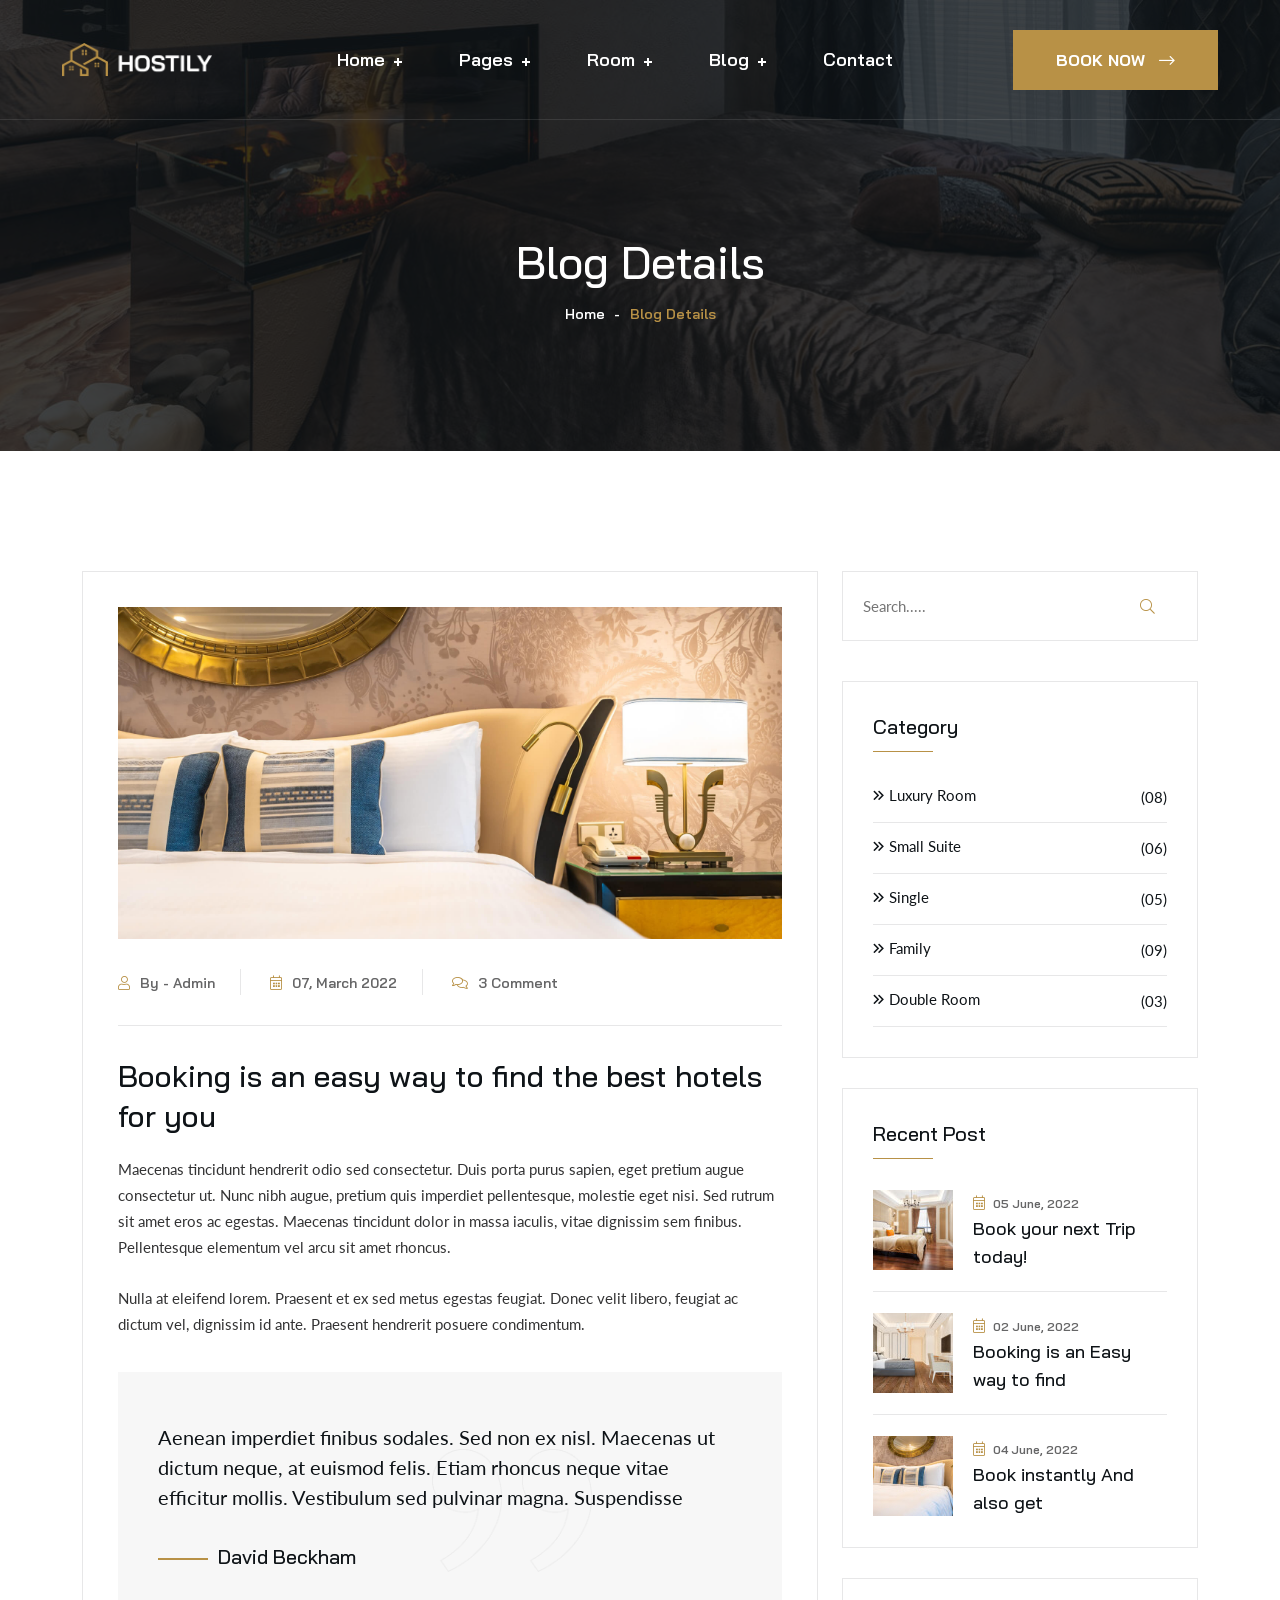
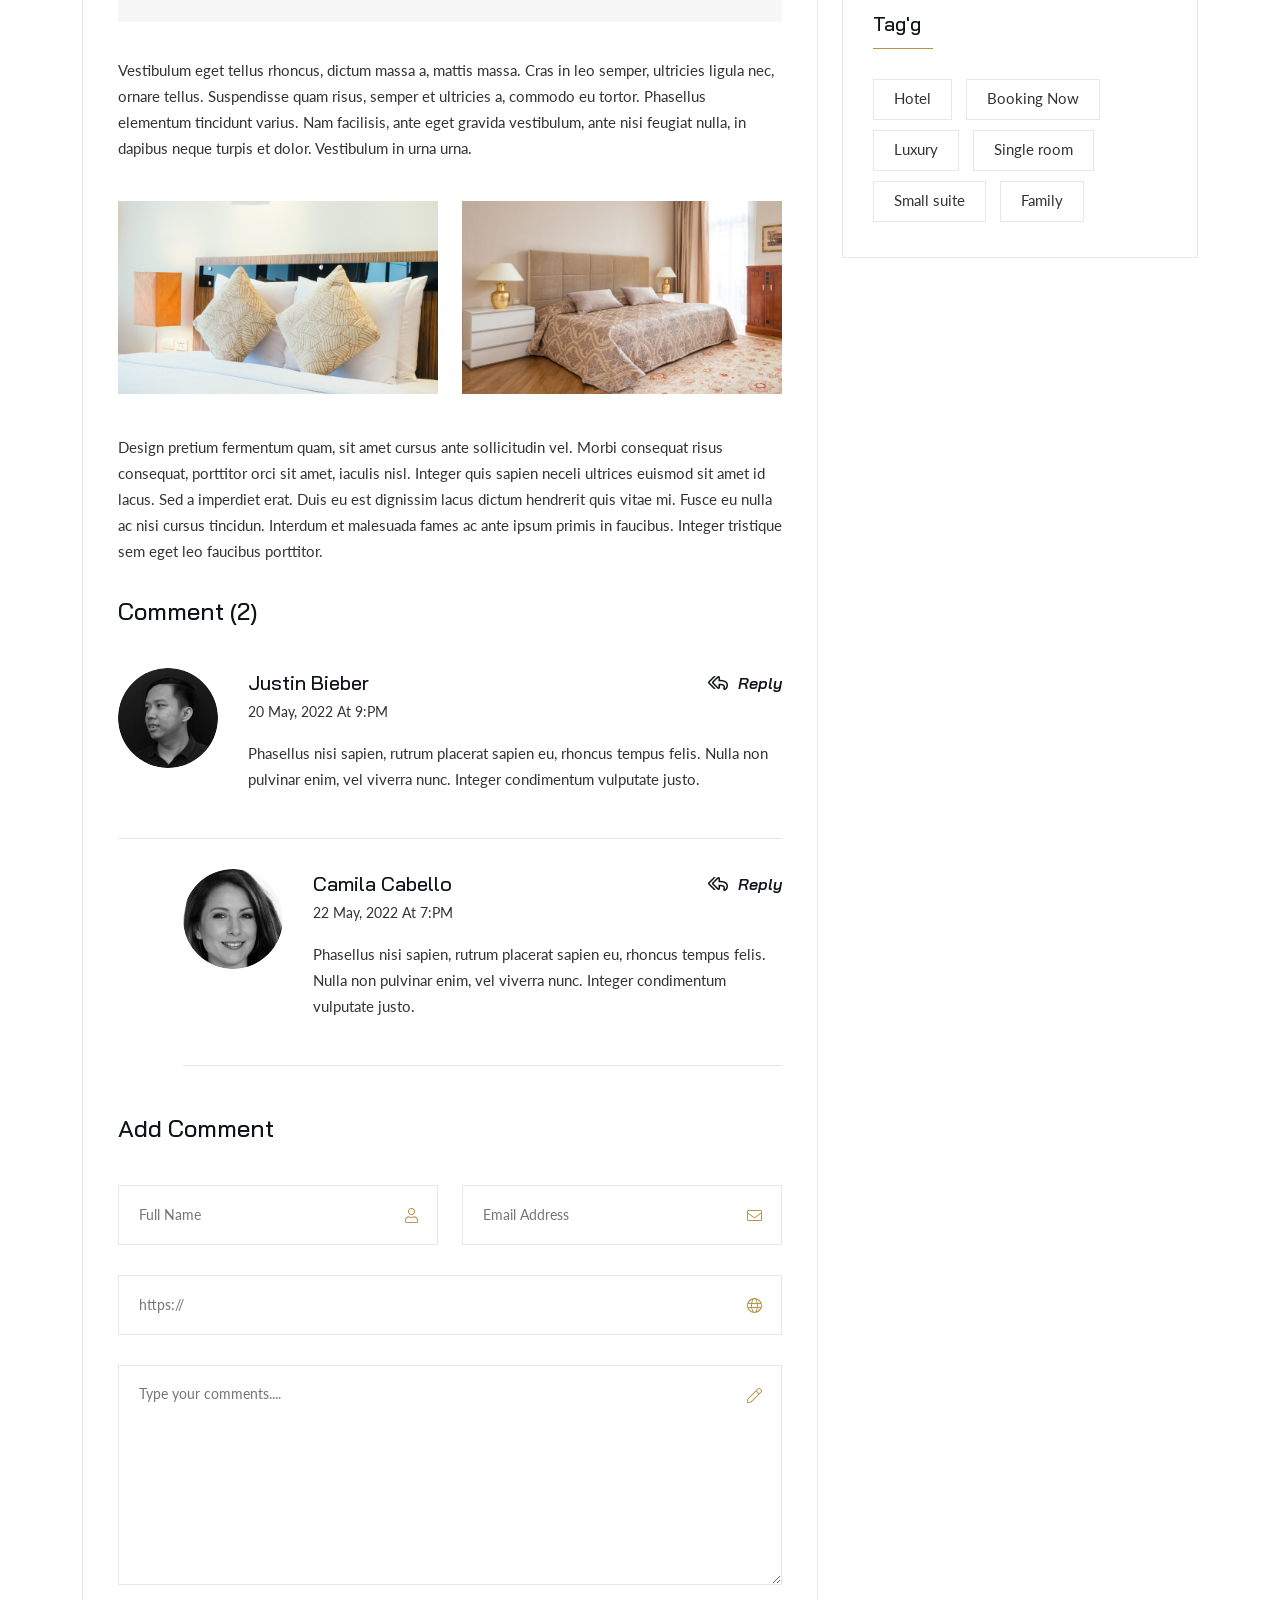
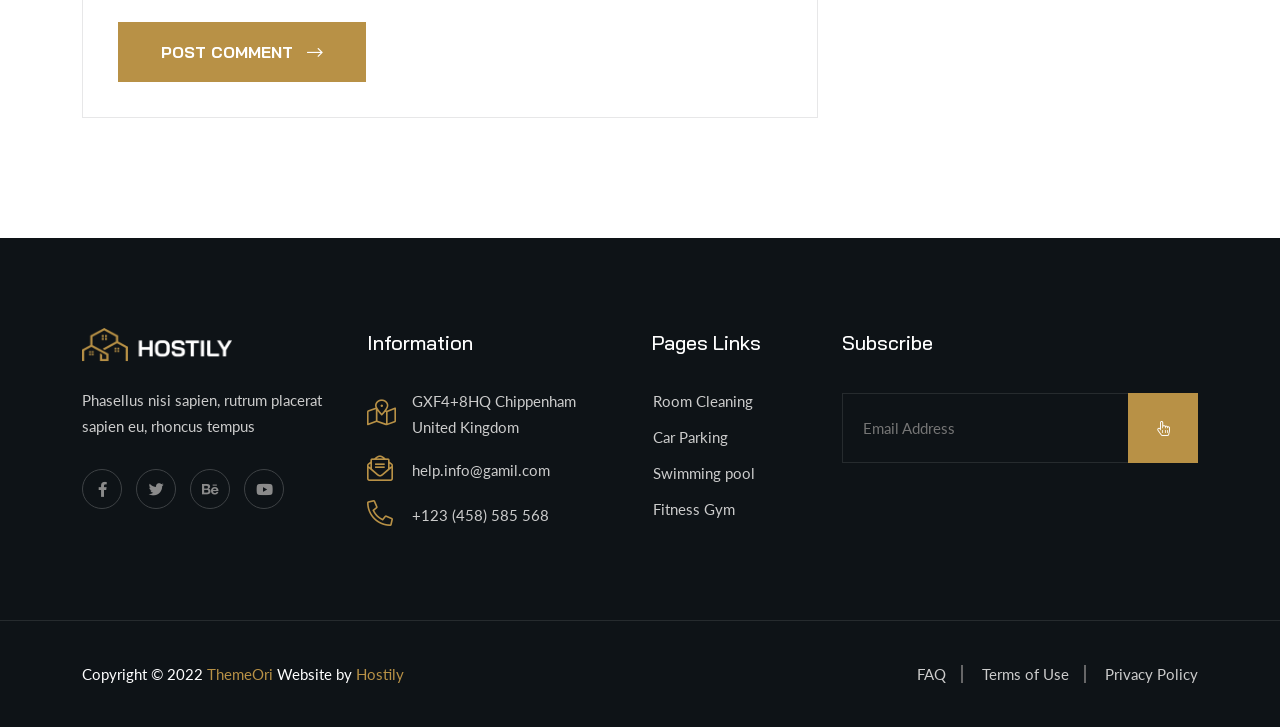
<file: BookingHotel/wwwroot/hostily/blog-details.html>
<!DOCTYPE html>
<html lang="en">


<!-- Mirrored from html.nextwpcook.com/hostily/blog-details.html by HTTrack Website Copier/3.x [XR&CO'2014], Sun, 13 Jul 2025 23:55:41 GMT -->
<head>
	<!-- Start Meta -->
	<meta charset="UTF-8">
	<meta http-equiv="X-UA-Compatible" content="IE=edge"/>
	<meta name="description" content="Hostily - Luxury Hotel Booking HTML5 Template"/>
	<meta name="keywords" content="Creative, Digital, multipage, landing, freelancer template"/>
	<meta name="author" content="ThemeOri">
	<meta name="viewport" content="width=device-width, initial-scale=1">
	<!-- Title of Site -->
	<title>Hostily - Luxury Hotel Booking HTML5 Template</title>
	<!-- Favicons -->
	<link rel="icon" type="image/png" href="assets/img/favicon.png">
	<!-- Bootstrap CSS -->
	<link rel="stylesheet" href="assets/css/bootstrap.min.css">
	<!-- Font Awesome CSS -->
	<link rel="stylesheet" href="assets/css/all.css">
	<!-- Animate CSS -->
	<link rel="stylesheet" href="assets/css/animate.css">
	<!-- Nice Select CSS -->
	<link rel="stylesheet" href="assets/css/nice-select.css">
	<!-- Swiper Bundle CSS -->
	<link rel="stylesheet" href="assets/css/swiper-bundle.min.css">
	<!-- Magnific Popup CSS -->
	<link rel="stylesheet" href="assets/css/magnific-popup.css">
	<!-- Mean Menu CSS -->
	<link rel="stylesheet" href="assets/css/meanmenu.min.css">
	<!-- Custom CSS -->
	<link rel="stylesheet" href="assets/sass/style.css"> 
</head>

<body>
	<!-- Preloader start -->
	<div class="theme-loader">
		<div class="spinner">
			<div class="double-bounce1"></div>
			<div class="double-bounce2"></div>
		</div>
	</div>
	<!-- Preloader end -->
	<!-- Header Area Start -->
	<div class="header__sticky one">
		<div class="header__area page">
			<div class="container custom__container">
				<div class="header__area-menubar">
					<div class="header__area-menubar-left">
						<div class="header__area-menubar-left-logo">
							<a href="index.html"><img src="assets/img/logo.png" alt=""></a>
							<div class="responsive-menu"></div>
						</div>
					</div>
					<div class="header__area-menubar-right">
						<div class="header__area-menubar-right-menu menu-responsive">						
							<ul id="mobilemenu">
								<li class="menu-item-has-children"><a href="#">Home</a>
									<ul class="sub-menu">
										<li><a href="index.html">Home 01</a></li>
										<li><a href="index-2.html">Home 02</a></li>
										<li><a href="index-3.html">Home 03</a></li>									
									</ul>
								</li>
								<li class="menu-item-has-children"><a href="#">Pages</a>
									<ul class="sub-menu">
										<li><a href="about.html">About</a></li>
										<li><a href="services-team.html">Team</a></li>
										<li><a href="services-details.html">Services Details</a></li>
										<li><a href="coming-soon.html">Coming Soon</a></li>
									</ul>
								</li>
								<li class="menu-item-has-children"><a href="#">Room</a>
									<ul class="sub-menu">
										<li><a href="room-style.html">Room Style</a></li>
										<li><a href="room-modern.html">Room Modern</a></li>
										<li><a href="room-list.html">Room List</a></li>
										<li><a href="room-details.html">Room Details</a></li>
									</ul>
								</li>
								<li class="menu-item-has-children"><a href="#">Blog</a>
									<ul class="sub-menu">
										<li><a href="blog-grid.html">Blog Grid</a></li>
										<li><a href="blog-standard.html">Blog Standard</a></li>
										<li><a href="blog-details.html">Blog Details</a></li>
									</ul>
								</li>
								<li><a href="contact.html">Contact</a></li>
							</ul>
						</div>
					</div>
					<div class="header__area-menubar-right-box">
						<div class="header__area-menubar-right-box-btn">
							<a class="theme-btn" href="contact.html">Book Now<i class="fal fa-long-arrow-right"></i></a>
						</div>
					</div>
				</div>
			</div>
		</div>
	</div>
	<!-- Header Area End -->	
	<!-- Page Banner Start -->
    <div class="page__banner" data-background="assets/img/banner/page-banner-8.jpg">
        <div class="container">
            <div class="row">
                <div class="col-xl-12">
                    <div class="page__banner-title">
                        <h1>Blog Details</h1>
                        <div class="page__banner-title-menu">
                            <ul>
                                <li><a href="index.html">Home</a></li>
                                <li><span>-</span>Blog Details</li>
                            </ul>
                        </div>
                    </div>
                </div>
            </div>
        </div>
    </div>
	<!-- Page Banner End -->
	<!-- Blog Details Start -->
    <div class="blog__details section-padding">
        <div class="container">
            <div class="row">
                <div class="col-xxl-9 col-xl-8 col-lg-8 lg-mb-30">
                    <div class="blog__details-left">
                        <img src="assets/img/blog/blog-10.jpg" alt="">
                        <div class="blog__details-left-meta">
                            <ul>
                                <li><a href="#"><i class="fal fa-user"></i>By - Admin</a></li>
                                <li><a href="#"><i class="fal fa-calendar-alt"></i>07, March 2022</a></li>
                                <li><a href="#"><i class="fal fa-comments"></i>3 Comment</a></li>
                            </ul>
                        </div>
                        <h3 class="mb-20">Booking is an easy way to find the best hotels for you</h3>
						<p class="mb-25">Maecenas tincidunt hendrerit odio sed consectetur. Duis porta purus sapien, eget pretium augue consectetur ut. Nunc nibh augue, pretium quis imperdiet pellentesque, molestie eget nisi. Sed rutrum sit amet eros ac egestas. Maecenas tincidunt dolor in massa iaculis, vitae dignissim sem finibus. Pellentesque elementum vel arcu sit amet rhoncus.</p>
						<p>Nulla at eleifend lorem. Praesent et ex sed metus egestas feugiat. Donec velit libero, feugiat ac dictum vel, dignissim id ante. Praesent hendrerit posuere condimentum.</p>						
                        <div class="blog__details-left-box">
                            <div class="blog__details-left-box-icon">
								<img src="assets/img/icon/quote.png" alt="">
							</div>
							<p>Aenean imperdiet finibus sodales. Sed non ex nisl. Maecenas ut dictum neque, at euismod felis. Etiam rhoncus neque vitae efficitur mollis. Vestibulum sed pulvinar magna. Suspendisse</p>
                            <h5>David Beckham</h5>                                
                        </div>
						<p>Vestibulum eget tellus rhoncus, dictum massa a, mattis massa. Cras in leo semper, ultricies ligula nec, ornare tellus. Suspendisse quam risus, semper et ultricies a, commodo eu tortor. Phasellus elementum tincidunt varius. Nam facilisis, ante eget gravida vestibulum, ante nisi feugiat nulla, in dapibus neque turpis et dolor. Vestibulum in urna urna.</p>
                        <div class="row mt-40 mb-40">
                            <div class="col-sm-6 sm-mb-30">
                                <div class="blog__details-left-list">
                                    <img class="img__full" src="assets/img/blog/blog-11.jpg" alt="">                                    
                                </div>
                            </div>
                            <div class="col-sm-6">
                                <div class="blog__details-left-list blog__details-left-list-hover">
                                    <img class="img__full" src="assets/img/blog/blog-12.jpg" alt="">
                                </div>
                            </div>
                        </div>
						<p class="mb-30">Design pretium fermentum quam, sit amet cursus ante sollicitudin vel. Morbi consequat risus consequat, porttitor orci sit amet, iaculis nisl. Integer quis sapien neceli ultrices euismod sit amet id lacus. Sed a imperdiet erat. Duis eu est dignissim lacus dictum hendrerit quis vitae mi. Fusce eu nulla ac nisi cursus tincidun. Interdum et malesuada fames ac ante ipsum primis in faucibus. Integer tristique sem eget leo faucibus porttitor.</p>
                        <div class="blog__details-left-comment mb-45">
							<h4 class="mb-40">Comment (2)</h4>
							<div class="blog__details-left-comment-item">
								<div class="blog__details-left-comment-item-comment">
									<div class="blog__details-left-comment-item-comment-image">
										<img src="assets/img/avatar/comment-1.jpg" alt="">									
									</div>									
									<div class="blog__details-left-comment-item-comment-content">
										<h5>Justin Bieber<a href="#"><i class="far fa-reply-all"></i>Reply</a></h5>
										<span>20 May, 2022  At 9:PM</span>
                                        <p>Phasellus nisi sapien, rutrum placerat sapien eu, rhoncus tempus felis. Nulla non pulvinar enim, vel viverra nunc. Integer condimentum vulputate justo.</p>
                                    </div>
								</div>
							</div>
							<div class="blog__details-left-comment-item ml-65 sm-ml-0">
								<div class="blog__details-left-comment-item-comment">
									<div class="blog__details-left-comment-item-comment-image">
										<img src="assets/img/avatar/comment-2.jpg" alt="">									
									</div>									
									<div class="blog__details-left-comment-item-comment-content">
										<h5>Camila Cabello<a href="#"><i class="far fa-reply-all"></i>Reply</a></h5>
										<span>22 May, 2022  At 7:PM</span>
                                        <p>Phasellus nisi sapien, rutrum placerat sapien eu, rhoncus tempus felis. Nulla non pulvinar enim, vel viverra nunc. Integer condimentum vulputate justo.</p>
									</div>
								</div>
							</div>
						</div>
                        <div class="blog__details-left-contact">
							<h4 class="mb-40">Add Comment</h4>
                            <div class="blog__details-left-contact-form">
                                <form action="#">	
                                    <div class="row">
                                        <div class="col-sm-6 mb-30"> 
                                            <div class="blog__details-left-contact-form-item">
                                                <i class="fal fa-user"></i>
                                                <input type="text" name="name" placeholder="Full Name" required="required">
                                            </div>										
                                        </div>
                                        <div class="col-sm-6 sm-mb-30">
                                            <div class="blog__details-left-contact-form-item">
                                                <i class="fal fa-envelope"></i>
                                                <input type="text" name="email" placeholder="Email Address" required="required">											
                                            </div>									
                                        </div>
                                        <div class="col-sm-12 mb-30"> 
                                            <div class="blog__details-left-contact-form-item">
                                                <i class="fal fa-globe"></i>
                                                <input type="text" name="subject" placeholder="https://" required="required">
                                            </div>										
                                        </div>
                                        <div class="col-sm-12 mb-30"> 
                                            <div class="blog__details-left-contact-form-item">
                                                <i class="fal fa-pen"></i>
                                                <textarea name="message" placeholder="Type your comments...."></textarea>
                                            </div>										
                                        </div>
                                        <div class="col-lg-12">										
                                            <div class="blog__details-left-contact-form-item">
                                                <button class="theme-btn" type="submit">post Comment<i class="fal fa-long-arrow-right"></i></button>
                                            </div>										
                                        </div>
                                    </div>							
                                </form>	
                            </div>						
						</div>
                    </div>
                </div>
                <div class="col-xxl-3 col-xl-4 col-lg-4">
                    <div class="all__sidebar-item-search mb-40">
						<form action="#">
							<input type="text" placeholder="Search.....">
							<button type="submit"><i class="fal fa-search"></i></button>
						</form>
					</div>
                    <div class="all__sidebar">
                        <div class="all__sidebar-item">
                            <h5>Category</h5>
                            <div class="all__sidebar-item-category">
                                <ul>                                    
                                    <li><a href="#"><i class="far fa-angle-double-right"></i>Luxury Room<span>(08)</span></a></li>
                                    <li><a href="#"><i class="far fa-angle-double-right"></i>Small Suite<span>(06)</span></a></li>
                                    <li><a href="#"><i class="far fa-angle-double-right"></i>Single<span>(05)</span></a></li>
                                    <li><a href="#"><i class="far fa-angle-double-right"></i>Family<span>(09)</span></a></li>
                                    <li><a href="#"><i class="far fa-angle-double-right"></i>Double Room<span>(03)</span></a></li>
                                </ul>
                            </div>
                        </div>
                        <div class="all__sidebar-item">
                            <h5>Recent Post</h5>
                            <div class="all__sidebar-item-post">
                                <div class="all__sidebar-item-post-item">
                                    <div class="all__sidebar-item-post-item-image">
                                        <a href="blog-details.html"><img src="assets/img/blog/post-1.jpg" alt=""></a>
                                    </div>
                                    <div class="all__sidebar-item-post-item-content">
                                        <span><i class="fal fa-calendar-alt"></i>05 June, 2022</span>
                                        <h6><a href="blog-details.html">Book your next Trip today!</a></h6>
                                    </div>
                                </div>
                                <div class="all__sidebar-item-post-item">
                                    <div class="all__sidebar-item-post-item-image">
                                        <a href="blog-details.html"><img src="assets/img/blog/post-2.jpg" alt=""></a>
                                    </div>
                                    <div class="all__sidebar-item-post-item-content">
                                        <span><i class="fal fa-calendar-alt"></i>02 June, 2022</span>
                                        <h6><a href="blog-details.html">Booking is an Easy way to find</a></h6>
                                    </div>
                                </div>
                                <div class="all__sidebar-item-post-item">
                                    <div class="all__sidebar-item-post-item-image">
                                        <a href="blog-details.html"><img src="assets/img/blog/post-3.jpg" alt=""></a>
                                    </div>
                                    <div class="all__sidebar-item-post-item-content">
                                        <span><i class="fal fa-calendar-alt"></i>04 June, 2022</span>
                                        <h6><a href="blog-details.html">Book instantly And also get</a></h6>
                                    </div>
                                </div>
                            </div>
                        </div>
                        <div class="all__sidebar-item">
                            <h5>Tag'g</h5>
                            <div class="all__sidebar-item-tag">
                                <ul>
                                    <li><a href="#">Hotel</a></li>
                                    <li><a href="#">Booking Now</a></li>
                                    <li><a href="#">Luxury</a></li>
                                    <li><a href="#">Single room</a></li>
                                    <li><a href="#">Small suite</a></li>
                                    <li><a href="#">Family</a></li>
                                </ul>
                            </div>
                        </div>
                    </div>
                </div>
            </div>
        </div>
    </div>
	<!-- Blog Details End -->
	<!-- Footer Area Start -->	
	<div class="footer__area">
		<div class="container">
			<div class="row">
				<div class="col-xl-3 col-lg-3 col-md-6 col-sm-6 sm-mb-30">
					<div class="footer__area-widget">
						<div class="footer__area-widget-about">
							<div class="footer__area-widget-about-logo">
								<a href="index.html"><img src="assets/img/logo.png" alt=""></a>
							</div>
							<p>Phasellus nisi sapien, rutrum placerat sapien eu, rhoncus tempus</p>
							<div class="footer__area-widget-about-social">
								<ul>
									<li><a href="#"><i class="fab fa-facebook-f"></i></a>
									</li>
									<li><a href="#"><i class="fab fa-twitter"></i></a>
									</li>
									<li><a href="#"><i class="fab fa-behance"></i></a>
									</li>
									<li><a href="#"><i class="fab fa-youtube"></i></a>
									</li>
								</ul>
							</div>
						</div>
					</div>
				</div>
				<div class="col-xl-3 col-lg-3 col-md-6 col-sm-6 lg-mb-30">
					<div class="footer__area-widget">
						<h5>Information</h5>
						<div class="footer__area-widget-contact">
							<div class="footer__area-widget-contact-item">
								<div class="footer__area-widget-contact-item-icon">
									<i class="fal fa-map-marked-alt"></i>
								</div>
								<div class="footer__area-widget-contact-item-content">									
									<span><a href="#">GXF4+8HQ Chippenham United Kingdom</a></span>
								</div>
							</div>
							<div class="footer__area-widget-contact-item">
								<div class="footer__area-widget-contact-item-icon">
									<i class="fal fa-envelope-open-text"></i>
								</div>
								<div class="footer__area-widget-contact-item-content">									
									<span><a href="mailto:help.info@gamil.com">help.info@gamil.com</a></span>
								</div>
							</div>
							<div class="footer__area-widget-contact-item">
								<div class="footer__area-widget-contact-item-icon">
									<i class="fal fa-phone-alt"></i>
								</div>
								<div class="footer__area-widget-contact-item-content">									
									<span><a href="tel:+123(458)585568">+123 (458) 585 568</a></span>
								</div>
							</div>
						</div>
					</div>
				</div>
				<div class="col-xl-2 col-lg-2 col-md-5 col-sm-4 sm-mb-30">
					<div class="footer__area-widget">
						<h5>Pages Links</h5>
						<div class="footer__area-widget-menu">
							<ul>
								<li><a href="services-details.html"><i class="fal fa-angle-double-right"></i>Room Cleaning</a></li>
								<li><a href="services-details.html"><i class="fal fa-angle-double-right"></i>Car Parking</a></li>
								<li><a href="services-details.html"><i class="fal fa-angle-double-right"></i>Swimming pool</a></li>
								<li><a href="services-details.html"><i class="fal fa-angle-double-right"></i>Fitness Gym</a></li>
							</ul>
						</div>
					</div>
				</div>
				<div class="col-xl-4 col-lg-4 col-md-7 col-sm-8">
					<div class="footer__area-widget">
						<h5>Subscribe</h5>
						<div class="footer__area-widget-subscribe">
							<form action="#">
								<input type="text" name="email" placeholder="Email Address" required="">
								<button type="submit"><i class="fal fa-hand-pointer"></i></button>
							</form>
						</div>
					</div>
				</div>
			</div>
		</div>
		<div class="copyright__area">
			<div class="container">
				<div class="row align-items-center">
					<div class="col-xl-6 col-lg-6 col-md-7 md-mb-10">
						<div class="copyright__area-left md-t-center">
							<p>Copyright © 2022 <a href="https://themeforest.net/user/themeori/portfolio">ThemeOri</a> Website by <a href="index.html">Hostily</a></p>
						</div>
					</div>
					<div class="col-xl-6 col-lg-6 col-md-5">
						<div class="copyright__area-right t-right md-t-center">
							<ul>
								<li><a href="#">FAQ</a></li>
								<li><a href="#">Terms of Use</a></li>
								<li><a href="#">Privacy Policy</a></li>
							</ul>
						</div>
					</div>
				</div>
			</div>
		</div>
	</div>
	<!-- Footer Area End -->	
	<!-- Scroll Btn Start -->
	<div class="scroll-up">
		<svg class="scroll-circle svg-content" width="100%" height="100%" viewBox="-1 -1 102 102"><path d="M50,1 a49,49 0 0,1 0,98 a49,49 0 0,1 0,-98" /> </svg>
	</div>
	<!-- Scroll Btn End -->
	<!-- Main JS -->
	<script src="assets/js/jquery-3.6.0.min.js"></script>
	<!-- Bootstrap JS -->
	<script src="assets/js/bootstrap.min.js"></script>
	<!-- Counter Up JS -->
	<script src="assets/js/jquery.counterup.min.js"></script>
	<!-- Popper JS -->
	<script src="assets/js/popper.min.js"></script>
	<!-- Magnific Popup JS -->
	<script src="assets/js/jquery.magnific-popup.min.js"></script>
	<!-- Nice Select JS -->
	<script src="assets/js/jquery.nice-select.min.js"></script>
	<!-- Swiper Bundle JS -->
	<script src="assets/js/swiper-bundle.min.js"></script>
	<!-- Waypoints JS -->
	<script src="assets/js/jquery.waypoints.min.js"></script>
	<!-- Mean Menu JS -->
	<script src="assets/js/jquery.meanmenu.min.js"></script>
	<!-- Isotope JS -->
	<script src="assets/js/isotope.pkgd.min.js"></script>
	<!-- Custom JS -->
	<script src="assets/js/custom.js"></script>
</body>


<!-- Mirrored from html.nextwpcook.com/hostily/blog-details.html by HTTrack Website Copier/3.x [XR&CO'2014], Sun, 13 Jul 2025 23:55:42 GMT -->
</html>
</file>
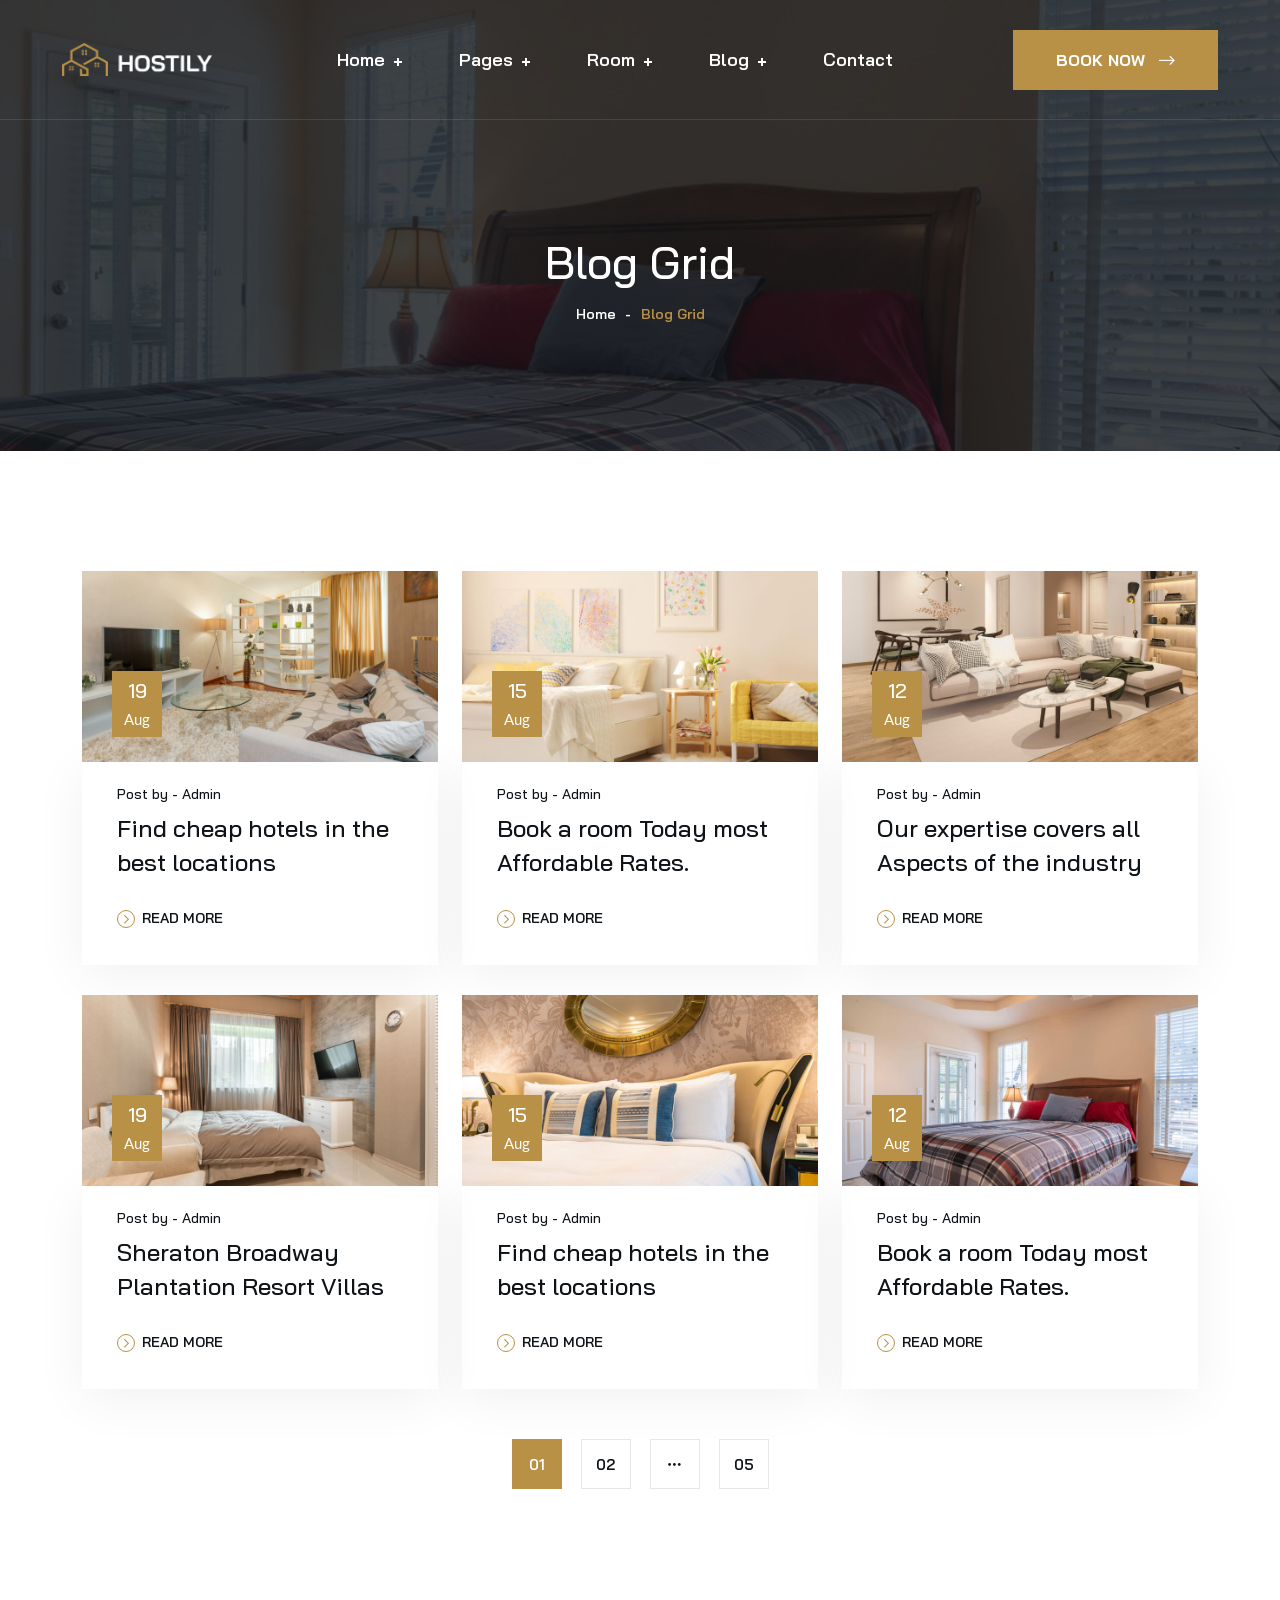
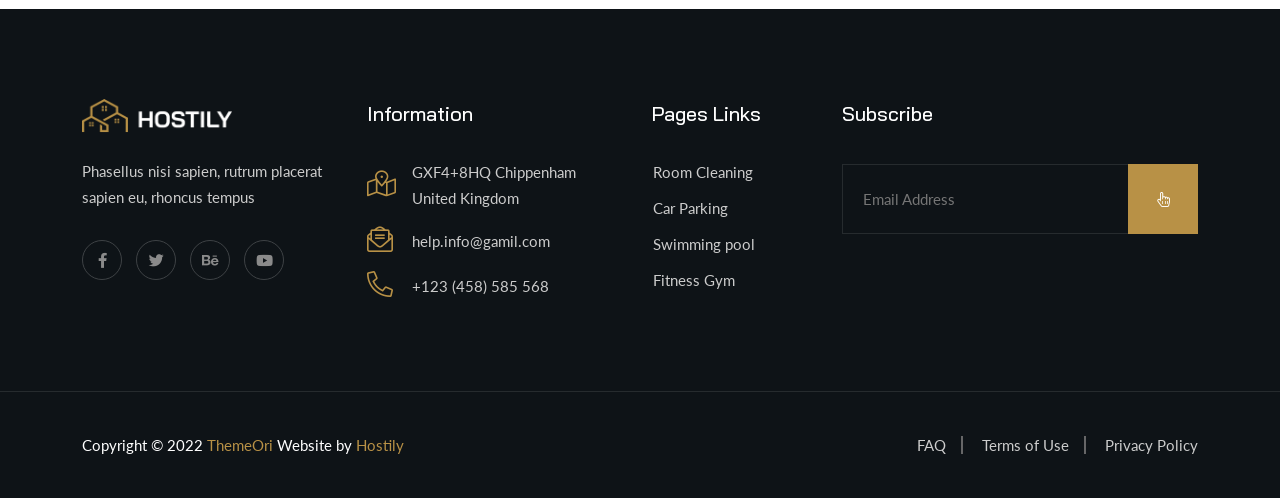
<file: BookingHotel/wwwroot/hostily/blog-grid.html>
<!DOCTYPE html>
<html lang="en">


<!-- Mirrored from html.nextwpcook.com/hostily/blog-grid.html by HTTrack Website Copier/3.x [XR&CO'2014], Sun, 13 Jul 2025 23:55:37 GMT -->
<head>
	<!-- Start Meta -->
	<meta charset="UTF-8">
	<meta http-equiv="X-UA-Compatible" content="IE=edge"/>
	<meta name="description" content="Hostily - Luxury Hotel Booking HTML5 Template"/>
	<meta name="keywords" content="Creative, Digital, multipage, landing, freelancer template"/>
	<meta name="author" content="ThemeOri">
	<meta name="viewport" content="width=device-width, initial-scale=1">
	<!-- Title of Site -->
	<title>Hostily - Luxury Hotel Booking HTML5 Template</title>
	<!-- Favicons -->
	<link rel="icon" type="image/png" href="assets/img/favicon.png">
	<!-- Bootstrap CSS -->
	<link rel="stylesheet" href="assets/css/bootstrap.min.css">
	<!-- Font Awesome CSS -->
	<link rel="stylesheet" href="assets/css/all.css">
	<!-- Animate CSS -->
	<link rel="stylesheet" href="assets/css/animate.css">
	<!-- Nice Select CSS -->
	<link rel="stylesheet" href="assets/css/nice-select.css">
	<!-- Swiper Bundle CSS -->
	<link rel="stylesheet" href="assets/css/swiper-bundle.min.css">
	<!-- Magnific Popup CSS -->
	<link rel="stylesheet" href="assets/css/magnific-popup.css">
	<!-- Mean Menu CSS -->
	<link rel="stylesheet" href="assets/css/meanmenu.min.css">
	<!-- Custom CSS -->
	<link rel="stylesheet" href="assets/sass/style.css"> 
</head>

<body>
	<!-- Preloader start -->
	<div class="theme-loader">
		<div class="spinner">
			<div class="double-bounce1"></div>
			<div class="double-bounce2"></div>
		</div>
	</div>
	<!-- Preloader end -->
	<!-- Header Area Start -->
	<div class="header__sticky one">
		<div class="header__area page">
			<div class="container custom__container">
				<div class="header__area-menubar">
					<div class="header__area-menubar-left">
						<div class="header__area-menubar-left-logo">
							<a href="index.html"><img src="assets/img/logo.png" alt=""></a>
							<div class="responsive-menu"></div>
						</div>
					</div>
					<div class="header__area-menubar-right">
						<div class="header__area-menubar-right-menu menu-responsive">						
							<ul id="mobilemenu">
								<li class="menu-item-has-children"><a href="#">Home</a>
									<ul class="sub-menu">
										<li><a href="index.html">Home 01</a></li>
										<li><a href="index-2.html">Home 02</a></li>
										<li><a href="index-3.html">Home 03</a></li>									
									</ul>
								</li>
								<li class="menu-item-has-children"><a href="#">Pages</a>
									<ul class="sub-menu">
										<li><a href="about.html">About</a></li>
										<li><a href="services-team.html">Team</a></li>
										<li><a href="services-details.html">Services Details</a></li>
										<li><a href="coming-soon.html">Coming Soon</a></li>
									</ul>
								</li>
								<li class="menu-item-has-children"><a href="#">Room</a>
									<ul class="sub-menu">
										<li><a href="room-style.html">Room Style</a></li>
										<li><a href="room-modern.html">Room Modern</a></li>
										<li><a href="room-list.html">Room List</a></li>
										<li><a href="room-details.html">Room Details</a></li>
									</ul>
								</li>
								<li class="menu-item-has-children"><a href="#">Blog</a>
									<ul class="sub-menu">
										<li><a href="blog-grid.html">Blog Grid</a></li>
										<li><a href="blog-standard.html">Blog Standard</a></li>
										<li><a href="blog-details.html">Blog Details</a></li>
									</ul>
								</li>
								<li><a href="contact.html">Contact</a></li>
							</ul>
						</div>
					</div>
					<div class="header__area-menubar-right-box">
						<div class="header__area-menubar-right-box-btn">
							<a class="theme-btn" href="contact.html">Book Now<i class="fal fa-long-arrow-right"></i></a>
						</div>
					</div>
				</div>
			</div>
		</div>
	</div>
	<!-- Header Area End -->	
	<!-- Page Banner Start -->
    <div class="page__banner" data-background="assets/img/banner/page-banner-10.jpg">
        <div class="container">
            <div class="row">
                <div class="col-xl-12">
                    <div class="page__banner-title">
                        <h1>Blog Grid</h1>
                        <div class="page__banner-title-menu">
                            <ul>
                                <li><a href="index.html">Home</a></li>
                                <li><span>-</span>Blog Grid</li>
                            </ul>
                        </div>
                    </div>
                </div>
            </div>
        </div>
    </div>
	<!-- Page Banner End -->
	<!-- Blog Grid Start -->
    <div class="blog__grid section-padding">
        <div class="container">
            <div class="row">
				<div class="col-xl-4 col-lg-6 col-md-6 mb-30">
					<div class="blog__two-item">
						<div class="blog__two-item-image">
							<img src="assets/img/blog/blog-4.jpg" alt="">
                            <div class="blog__two-item-image-date">
                                <h5>19</h5>
                                <span>Aug</span>
                            </div>
						</div>
						<div class="blog__two-item-content">
                            <h6>Post by - Admin</h6>
                            <h4><a href="blog-details.html">Find cheap hotels in the best locations</a></h4>
							<a class="simple-btn" href="blog-details.html"><i class="far fa-chevron-right"></i>Read More</a>
						</div>
					</div>
				</div>
				<div class="col-xl-4 col-lg-6 col-md-6 lg-mb-30">
					<div class="blog__two-item">
						<div class="blog__two-item-image">
							<img src="assets/img/blog/blog-5.jpg" alt="">
                            <div class="blog__two-item-image-date">
                                <h5>15</h5>
                                <span>Aug</span>
                            </div>
						</div>
						<div class="blog__two-item-content">
                            <h6>Post by - Admin</h6>
                            <h4><a href="blog-details.html">Book a room Today most Affordable Rates.</a></h4>
							<a class="simple-btn" href="blog-details.html"><i class="far fa-chevron-right"></i>Read More</a>
						</div>
					</div>
				</div>
				<div class="col-xl-4 col-lg-6 col-md-6 md-mb-30">
					<div class="blog__two-item">
						<div class="blog__two-item-image">
							<img src="assets/img/blog/blog-6.jpg" alt="">
                            <div class="blog__two-item-image-date">
                                <h5>12</h5>
                                <span>Aug</span>
                            </div>
						</div>
						<div class="blog__two-item-content">
                            <h6>Post by - Admin</h6>
                            <h4><a href="blog-details.html">Our expertise covers all Aspects of the industry</a></h4>
							<a class="simple-btn" href="blog-details.html"><i class="far fa-chevron-right"></i>Read More</a>
						</div>
					</div>
				</div>
				<div class="col-xl-4 col-lg-6 col-md-6 xl-mb-30">
					<div class="blog__two-item">
						<div class="blog__two-item-image">
							<img src="assets/img/blog/blog-13.jpg" alt="">
                            <div class="blog__two-item-image-date">
                                <h5>19</h5>
                                <span>Aug</span>
                            </div>
						</div>
						<div class="blog__two-item-content">
                            <h6>Post by - Admin</h6>
                            <h4><a href="blog-details.html">Sheraton Broadway Plantation Resort Villas</a></h4>
							<a class="simple-btn" href="blog-details.html"><i class="far fa-chevron-right"></i>Read More</a>
						</div>
					</div>
				</div>
				<div class="col-xl-4 col-lg-6 col-md-6 lg-mb-30">
					<div class="blog__two-item">
						<div class="blog__two-item-image">
							<img src="assets/img/blog/blog-14.jpg" alt="">
                            <div class="blog__two-item-image-date">
                                <h5>15</h5>
                                <span>Aug</span>
                            </div>
						</div>
						<div class="blog__two-item-content">
                            <h6>Post by - Admin</h6>
                            <h4><a href="blog-details.html">Find cheap hotels in the best locations</a></h4>
							<a class="simple-btn" href="blog-details.html"><i class="far fa-chevron-right"></i>Read More</a>
						</div>
					</div>
				</div>
				<div class="col-xl-4 col-lg-6 col-md-6">
					<div class="blog__two-item">
						<div class="blog__two-item-image">
							<img src="assets/img/blog/blog-15.jpg" alt="">
                            <div class="blog__two-item-image-date">
                                <h5>12</h5>
                                <span>Aug</span>
                            </div>
						</div>
						<div class="blog__two-item-content">
                            <h6>Post by - Admin</h6>
                            <h4><a href="blog-details.html">Book a room Today most Affordable Rates.</a></h4>
							<a class="simple-btn" href="blog-details.html"><i class="far fa-chevron-right"></i>Read More</a>
						</div>
					</div>
				</div>
			</div>
            <div class="row">
                <div class="col-xl-12">                    
                    <div class="theme__pagination t-center mt-50">
						<ul>
							<li><a class="active" href="#">01</a>
							</li>
							<li><a href="#">02</a>
							</li>
							<li><a href="#"><i class="far fa-ellipsis-h"></i></a>
							</li>
							<li><a href="#">05</a>
							</li>
						</ul>
					</div>
                </div>
            </div>
        </div>
    </div>
	<!-- Blog Grid End -->
	<!-- Footer Area Start -->	
	<div class="footer__area">
		<div class="container">
			<div class="row">
				<div class="col-xl-3 col-lg-3 col-md-6 col-sm-6 sm-mb-30">
					<div class="footer__area-widget">
						<div class="footer__area-widget-about">
							<div class="footer__area-widget-about-logo">
								<a href="index.html"><img src="assets/img/logo.png" alt=""></a>
							</div>
							<p>Phasellus nisi sapien, rutrum placerat sapien eu, rhoncus tempus</p>
							<div class="footer__area-widget-about-social">
								<ul>
									<li><a href="#"><i class="fab fa-facebook-f"></i></a>
									</li>
									<li><a href="#"><i class="fab fa-twitter"></i></a>
									</li>
									<li><a href="#"><i class="fab fa-behance"></i></a>
									</li>
									<li><a href="#"><i class="fab fa-youtube"></i></a>
									</li>
								</ul>
							</div>
						</div>
					</div>
				</div>
				<div class="col-xl-3 col-lg-3 col-md-6 col-sm-6 lg-mb-30">
					<div class="footer__area-widget">
						<h5>Information</h5>
						<div class="footer__area-widget-contact">
							<div class="footer__area-widget-contact-item">
								<div class="footer__area-widget-contact-item-icon">
									<i class="fal fa-map-marked-alt"></i>
								</div>
								<div class="footer__area-widget-contact-item-content">									
									<span><a href="#">GXF4+8HQ Chippenham United Kingdom</a></span>
								</div>
							</div>
							<div class="footer__area-widget-contact-item">
								<div class="footer__area-widget-contact-item-icon">
									<i class="fal fa-envelope-open-text"></i>
								</div>
								<div class="footer__area-widget-contact-item-content">									
									<span><a href="mailto:help.info@gamil.com">help.info@gamil.com</a></span>
								</div>
							</div>
							<div class="footer__area-widget-contact-item">
								<div class="footer__area-widget-contact-item-icon">
									<i class="fal fa-phone-alt"></i>
								</div>
								<div class="footer__area-widget-contact-item-content">									
									<span><a href="tel:+123(458)585568">+123 (458) 585 568</a></span>
								</div>
							</div>
						</div>
					</div>
				</div>
				<div class="col-xl-2 col-lg-2 col-md-5 col-sm-4 sm-mb-30">
					<div class="footer__area-widget">
						<h5>Pages Links</h5>
						<div class="footer__area-widget-menu">
							<ul>
								<li><a href="services-details.html"><i class="fal fa-angle-double-right"></i>Room Cleaning</a></li>
								<li><a href="services-details.html"><i class="fal fa-angle-double-right"></i>Car Parking</a></li>
								<li><a href="services-details.html"><i class="fal fa-angle-double-right"></i>Swimming pool</a></li>
								<li><a href="services-details.html"><i class="fal fa-angle-double-right"></i>Fitness Gym</a></li>
							</ul>
						</div>
					</div>
				</div>
				<div class="col-xl-4 col-lg-4 col-md-7 col-sm-8">
					<div class="footer__area-widget">
						<h5>Subscribe</h5>
						<div class="footer__area-widget-subscribe">
							<form action="#">
								<input type="text" name="email" placeholder="Email Address" required="">
								<button type="submit"><i class="fal fa-hand-pointer"></i></button>
							</form>
						</div>
					</div>
				</div>
			</div>
		</div>
		<div class="copyright__area">
			<div class="container">
				<div class="row align-items-center">
					<div class="col-xl-6 col-lg-6 col-md-7 md-mb-10">
						<div class="copyright__area-left md-t-center">
							<p>Copyright © 2022 <a href="https://themeforest.net/user/themeori/portfolio">ThemeOri</a> Website by <a href="index.html">Hostily</a></p>
						</div>
					</div>
					<div class="col-xl-6 col-lg-6 col-md-5">
						<div class="copyright__area-right t-right md-t-center">
							<ul>
								<li><a href="#">FAQ</a></li>
								<li><a href="#">Terms of Use</a></li>
								<li><a href="#">Privacy Policy</a></li>
							</ul>
						</div>
					</div>
				</div>
			</div>
		</div>
	</div>
	<!-- Footer Area End -->	
	<!-- Scroll Btn Start -->
	<div class="scroll-up">
		<svg class="scroll-circle svg-content" width="100%" height="100%" viewBox="-1 -1 102 102"><path d="M50,1 a49,49 0 0,1 0,98 a49,49 0 0,1 0,-98" /> </svg>
	</div>
	<!-- Scroll Btn End -->
	<!-- Main JS -->
	<script src="assets/js/jquery-3.6.0.min.js"></script>
	<!-- Bootstrap JS -->
	<script src="assets/js/bootstrap.min.js"></script>
	<!-- Counter Up JS -->
	<script src="assets/js/jquery.counterup.min.js"></script>
	<!-- Popper JS -->
	<script src="assets/js/popper.min.js"></script>
	<!-- Magnific Popup JS -->
	<script src="assets/js/jquery.magnific-popup.min.js"></script>
	<!-- Nice Select JS -->
	<script src="assets/js/jquery.nice-select.min.js"></script>
	<!-- Swiper Bundle JS -->
	<script src="assets/js/swiper-bundle.min.js"></script>
	<!-- Waypoints JS -->
	<script src="assets/js/jquery.waypoints.min.js"></script>
	<!-- Mean Menu JS -->
	<script src="assets/js/jquery.meanmenu.min.js"></script>
	<!-- Isotope JS -->
	<script src="assets/js/isotope.pkgd.min.js"></script>
	<!-- Custom JS -->
	<script src="assets/js/custom.js"></script>
</body>


<!-- Mirrored from html.nextwpcook.com/hostily/blog-grid.html by HTTrack Website Copier/3.x [XR&CO'2014], Sun, 13 Jul 2025 23:55:38 GMT -->
</html>
</file>
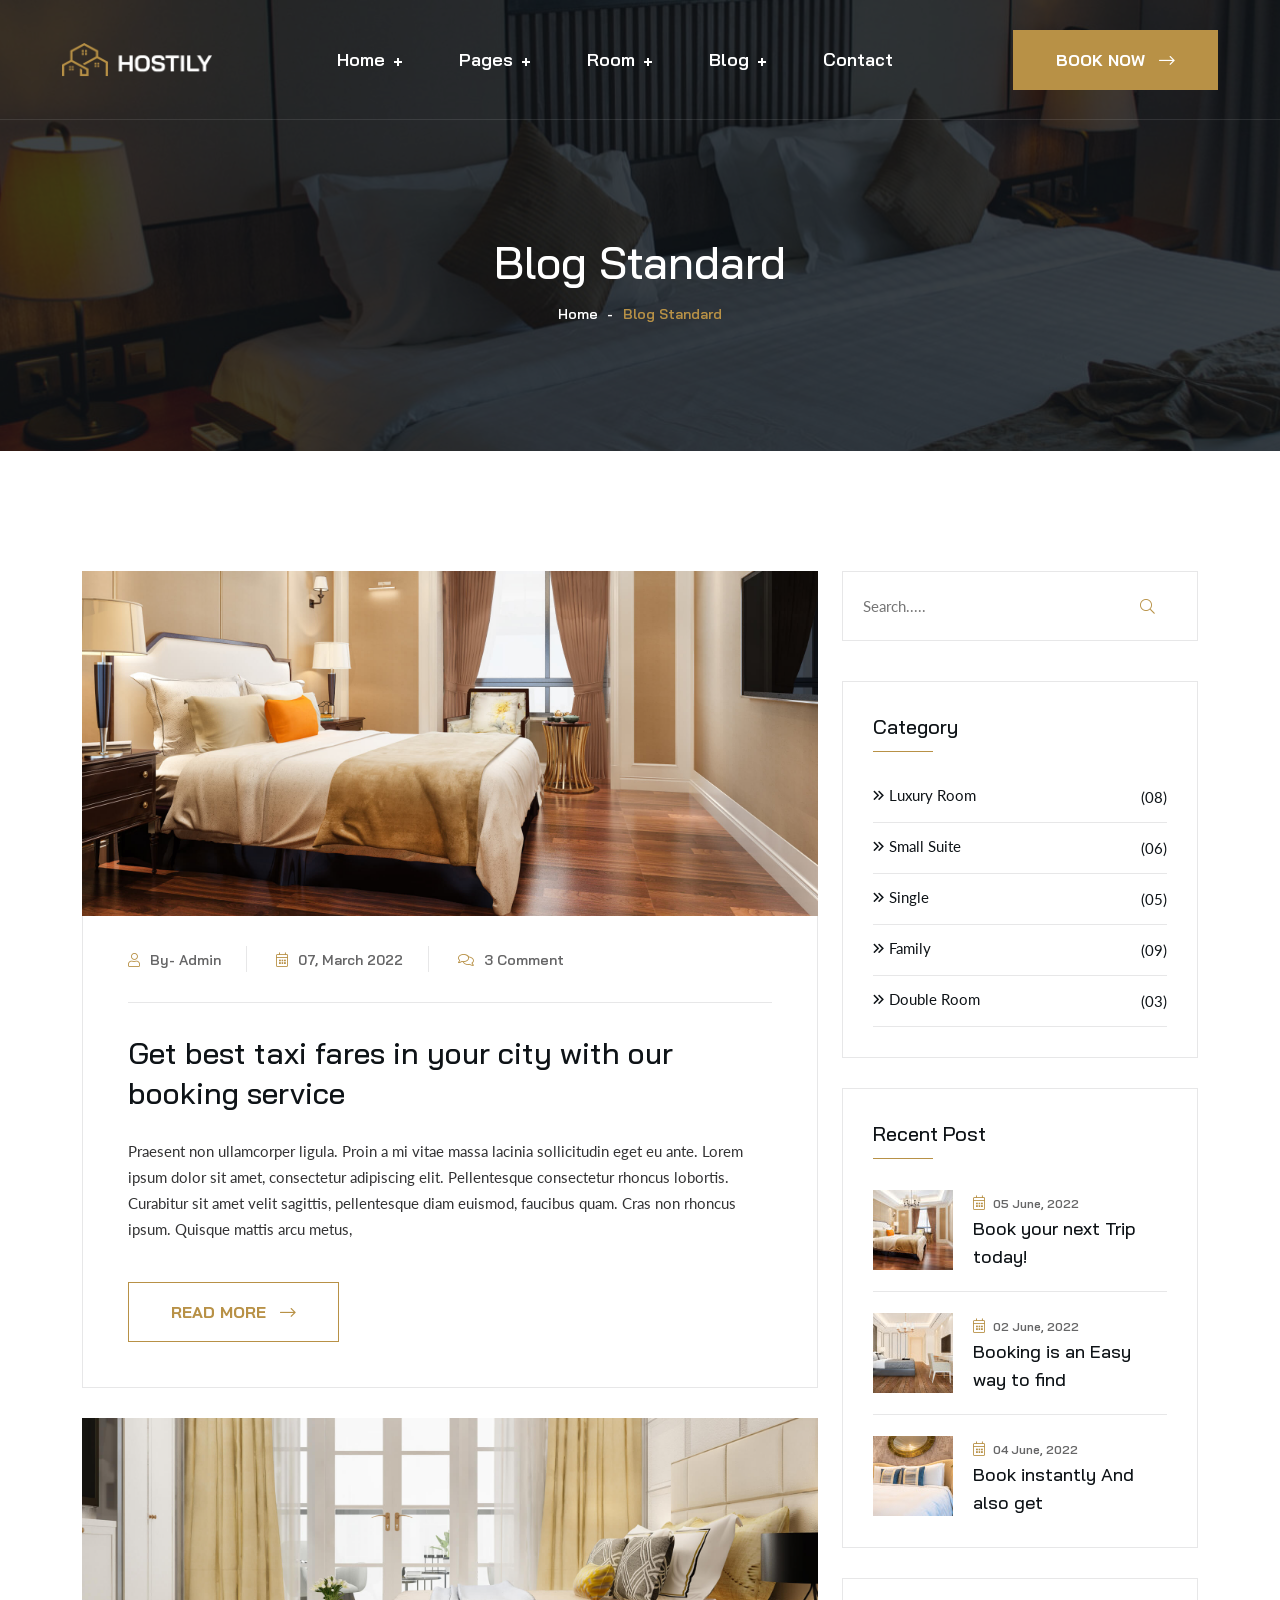
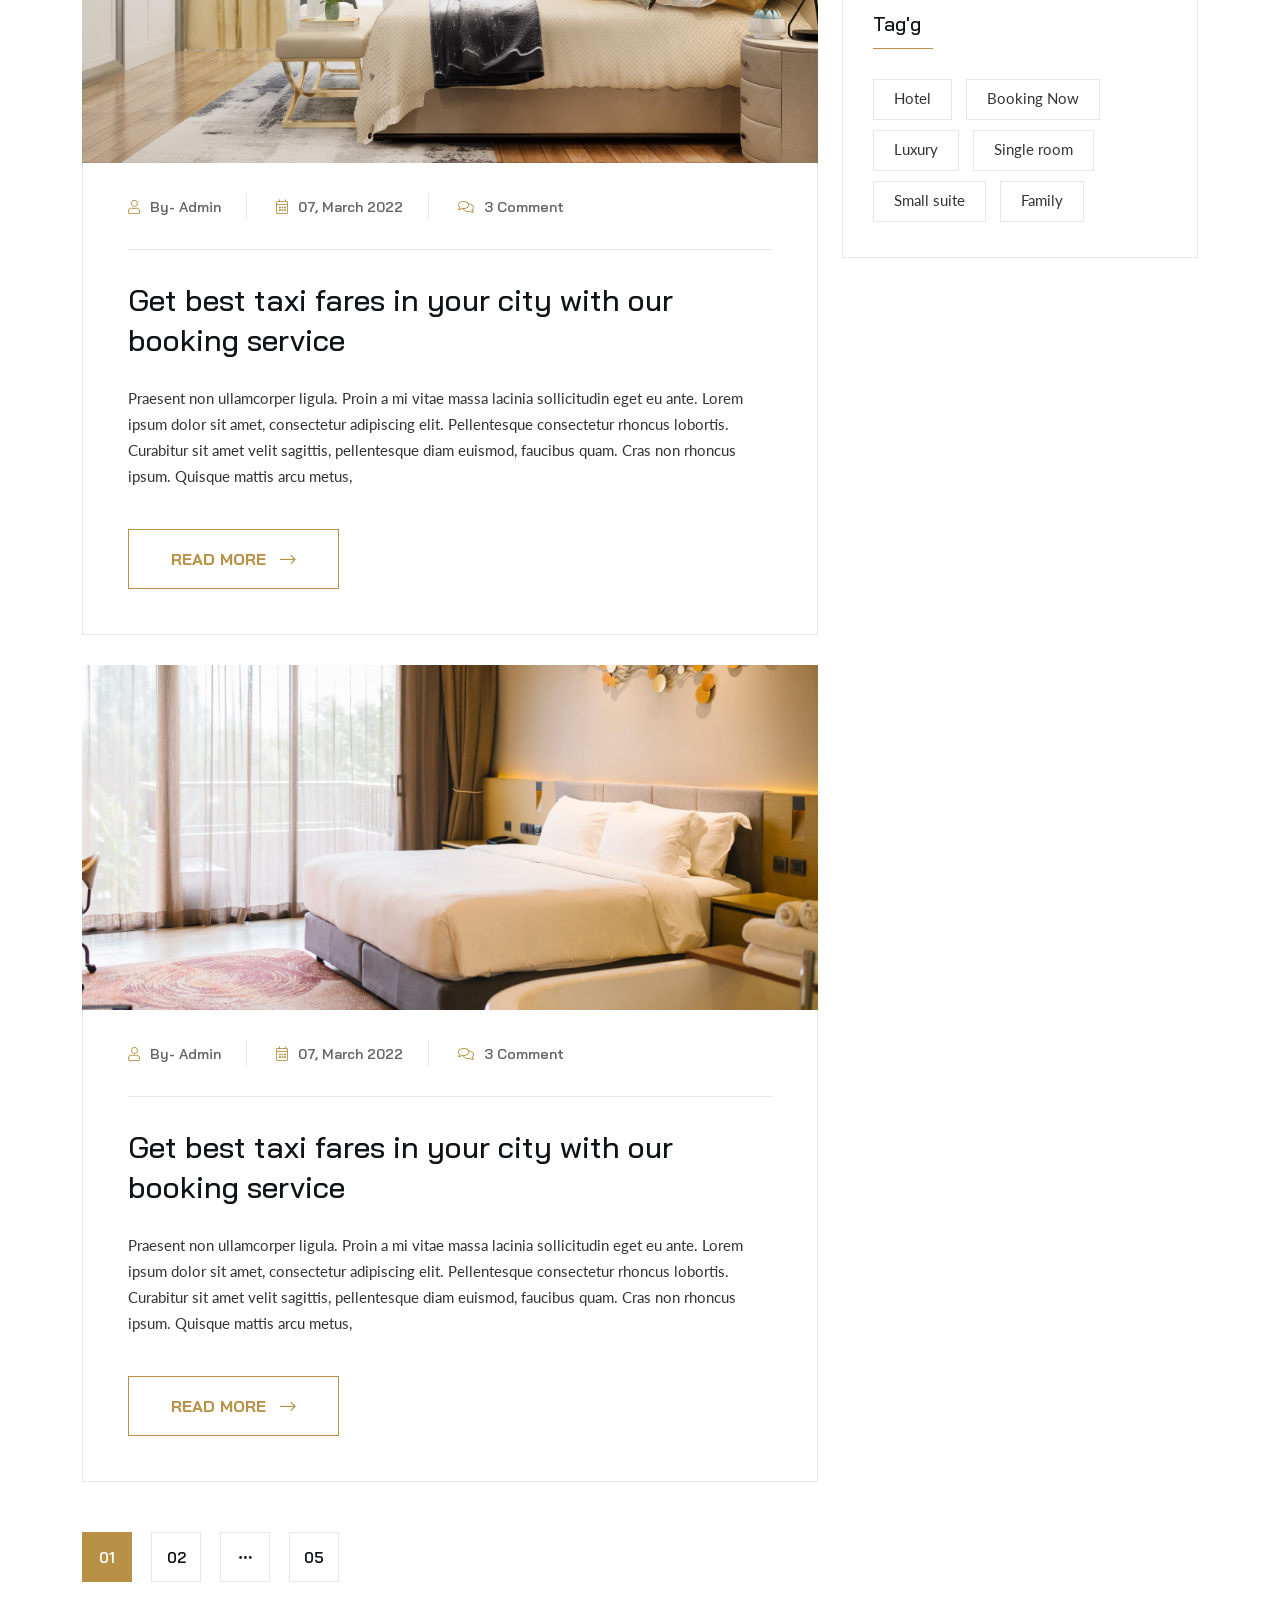
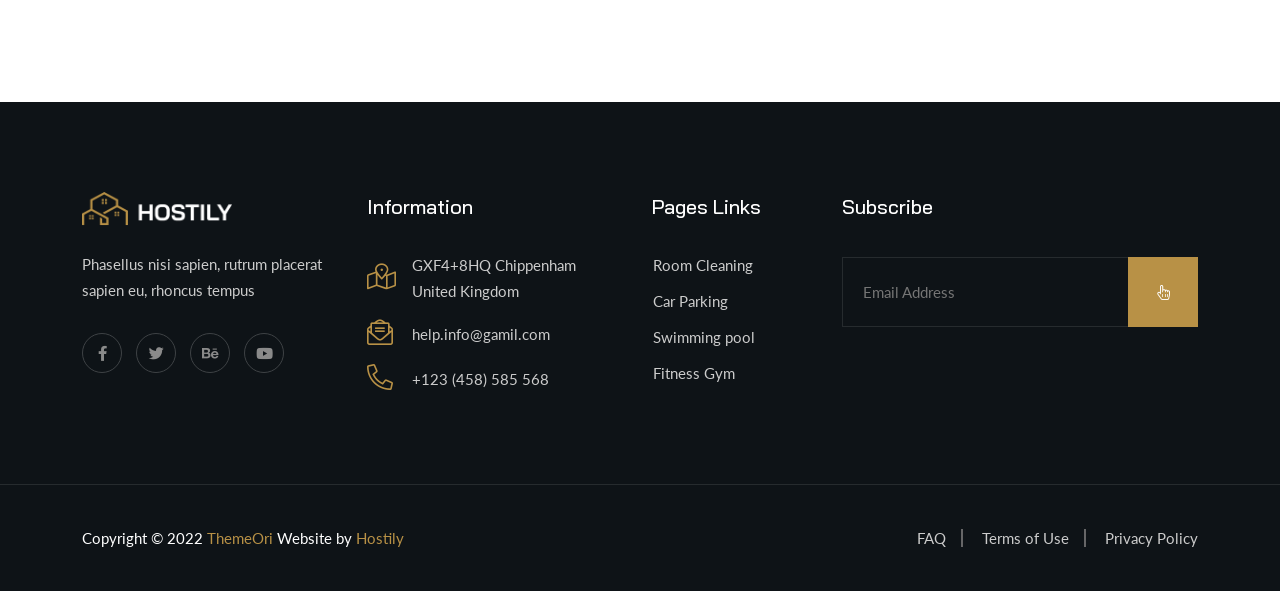
<file: BookingHotel/wwwroot/hostily/blog-standard.html>
<!DOCTYPE html>
<html lang="en">


<!-- Mirrored from html.nextwpcook.com/hostily/blog-standard.html by HTTrack Website Copier/3.x [XR&CO'2014], Sun, 13 Jul 2025 23:55:38 GMT -->
<head>
	<!-- Start Meta -->
	<meta charset="UTF-8">
	<meta http-equiv="X-UA-Compatible" content="IE=edge"/>
	<meta name="description" content="Hostily - Luxury Hotel Booking HTML5 Template"/>
	<meta name="keywords" content="Creative, Digital, multipage, landing, freelancer template"/>
	<meta name="author" content="ThemeOri">
	<meta name="viewport" content="width=device-width, initial-scale=1">
	<!-- Title of Site -->
	<title>Hostily - Luxury Hotel Booking HTML5 Template</title>
	<!-- Favicons -->
	<link rel="icon" type="image/png" href="assets/img/favicon.png">
	<!-- Bootstrap CSS -->
	<link rel="stylesheet" href="assets/css/bootstrap.min.css">
	<!-- Font Awesome CSS -->
	<link rel="stylesheet" href="assets/css/all.css">
	<!-- Animate CSS -->
	<link rel="stylesheet" href="assets/css/animate.css">
	<!-- Nice Select CSS -->
	<link rel="stylesheet" href="assets/css/nice-select.css">
	<!-- Swiper Bundle CSS -->
	<link rel="stylesheet" href="assets/css/swiper-bundle.min.css">
	<!-- Magnific Popup CSS -->
	<link rel="stylesheet" href="assets/css/magnific-popup.css">
	<!-- Mean Menu CSS -->
	<link rel="stylesheet" href="assets/css/meanmenu.min.css">
	<!-- Custom CSS -->
	<link rel="stylesheet" href="assets/sass/style.css"> 
</head>

<body>
	<!-- Preloader start -->
	<div class="theme-loader">
		<div class="spinner">
			<div class="double-bounce1"></div>
			<div class="double-bounce2"></div>
		</div>
	</div>
	<!-- Preloader end -->
	<!-- Header Area Start -->
	<div class="header__sticky one">
		<div class="header__area page">
			<div class="container custom__container">
				<div class="header__area-menubar">
					<div class="header__area-menubar-left">
						<div class="header__area-menubar-left-logo">
							<a href="index.html"><img src="assets/img/logo.png" alt=""></a>
							<div class="responsive-menu"></div>
						</div>
					</div>
					<div class="header__area-menubar-right">
						<div class="header__area-menubar-right-menu menu-responsive">						
							<ul id="mobilemenu">
								<li class="menu-item-has-children"><a href="#">Home</a>
									<ul class="sub-menu">
										<li><a href="index.html">Home 01</a></li>
										<li><a href="index-2.html">Home 02</a></li>
										<li><a href="index-3.html">Home 03</a></li>									
									</ul>
								</li>
								<li class="menu-item-has-children"><a href="#">Pages</a>
									<ul class="sub-menu">
										<li><a href="about.html">About</a></li>
										<li><a href="services-team.html">Team</a></li>
										<li><a href="services-details.html">Services Details</a></li>
										<li><a href="coming-soon.html">Coming Soon</a></li>
									</ul>
								</li>
								<li class="menu-item-has-children"><a href="#">Room</a>
									<ul class="sub-menu">
										<li><a href="room-style.html">Room Style</a></li>
										<li><a href="room-modern.html">Room Modern</a></li>
										<li><a href="room-list.html">Room List</a></li>
										<li><a href="room-details.html">Room Details</a></li>
									</ul>
								</li>
								<li class="menu-item-has-children"><a href="#">Blog</a>
									<ul class="sub-menu">
										<li><a href="blog-grid.html">Blog Grid</a></li>
										<li><a href="blog-standard.html">Blog Standard</a></li>
										<li><a href="blog-details.html">Blog Details</a></li>
									</ul>
								</li>
								<li><a href="contact.html">Contact</a></li>
							</ul>
						</div>
					</div>
					<div class="header__area-menubar-right-box">
						<div class="header__area-menubar-right-box-btn">
							<a class="theme-btn" href="contact.html">Book Now<i class="fal fa-long-arrow-right"></i></a>
						</div>
					</div>
				</div>
			</div>
		</div>
	</div>
	<!-- Header Area End -->	
	<!-- Page Banner Start -->
    <div class="page__banner" data-background="assets/img/banner/page-banner-7.jpg">
        <div class="container">
            <div class="row">
                <div class="col-xl-12">
                    <div class="page__banner-title">
                        <h1>Blog Standard</h1>
                        <div class="page__banner-title-menu">
                            <ul>
                                <li><a href="index.html">Home</a></li>
                                <li><span>-</span>Blog Standard</li>
                            </ul>
                        </div>
                    </div>
                </div>
            </div>
        </div>
    </div>
	<!-- Page Banner End -->
	<!-- Blog Standard Start -->
    <div class="blog__standard section-padding">
        <div class="container">
            <div class="row">
                <div class="col-xxl-9 col-xl-8 col-lg-8 lg-mb-30">
                    <div class="blog__standard-left">
                        <div class="blog__standard-left-item">
                            <div class="blog__standard-left-item-image">
                                <a href="blog-details.html"><img src="assets/img/blog/blog-7.jpg" alt=""></a>
                            </div>
                            <div class="blog__standard-left-item-content">
                                <div class="blog__standard-left-item-content-meta">
                                    <ul>
                                        <li><a href="#"><i class="fal fa-user"></i>By- Admin</a></li>
                                        <li><a href="#"><i class="fal fa-calendar-alt"></i>07, March 2022</a></li>
                                        <li><a href="#"><i class="fal fa-comments"></i>3 Comment</a></li>
                                    </ul>
                                </div>
                                <h3><a href="blog-details.html">Get best taxi fares in your city with our booking service</a></h3>
                                <p class="mb-40">Praesent non ullamcorper ligula. Proin a mi vitae massa lacinia sollicitudin eget eu ante. Lorem ipsum dolor sit amet, consectetur adipiscing elit. Pellentesque consectetur rhoncus lobortis. Curabitur sit amet velit sagittis, pellentesque diam euismod, faucibus quam. Cras non rhoncus ipsum. Quisque mattis arcu metus,</p>
                                <a class="theme-border-btn" href="blog-details.html">Read More<i class="fal fa-long-arrow-right"></i></a>
                            </div>
                        </div>
                        <div class="blog__standard-left-item">
                            <div class="blog__standard-left-item-image">
                                <a href="blog-details.html"><img src="assets/img/blog/blog-8.jpg" alt=""></a>
                            </div>
                            <div class="blog__standard-left-item-content">
                                <div class="blog__standard-left-item-content-meta">
                                    <ul>
                                        <li><a href="#"><i class="fal fa-user"></i>By- Admin</a></li>
                                        <li><a href="#"><i class="fal fa-calendar-alt"></i>07, March 2022</a></li>
                                        <li><a href="#"><i class="fal fa-comments"></i>3 Comment</a></li>
                                    </ul>
                                </div>
                                <h3><a href="blog-details.html">Get best taxi fares in your city with our booking service</a></h3>
                                <p class="mb-40">Praesent non ullamcorper ligula. Proin a mi vitae massa lacinia sollicitudin eget eu ante. Lorem ipsum dolor sit amet, consectetur adipiscing elit. Pellentesque consectetur rhoncus lobortis. Curabitur sit amet velit sagittis, pellentesque diam euismod, faucibus quam. Cras non rhoncus ipsum. Quisque mattis arcu metus,</p>
                                <a class="theme-border-btn" href="blog-details.html">Read More<i class="fal fa-long-arrow-right"></i></a>
                            </div>
                        </div>
                        <div class="blog__standard-left-item">
                            <div class="blog__standard-left-item-image">
                                <a href="blog-details.html"><img src="assets/img/blog/blog-9.jpg" alt=""></a>
                            </div>
                            <div class="blog__standard-left-item-content">
                                <div class="blog__standard-left-item-content-meta">
                                    <ul>
                                        <li><a href="#"><i class="fal fa-user"></i>By- Admin</a></li>
                                        <li><a href="#"><i class="fal fa-calendar-alt"></i>07, March 2022</a></li>
                                        <li><a href="#"><i class="fal fa-comments"></i>3 Comment</a></li>
                                    </ul>
                                </div>
                                <h3><a href="blog-details.html">Get best taxi fares in your city with our booking service</a></h3>
                                <p class="mb-40">Praesent non ullamcorper ligula. Proin a mi vitae massa lacinia sollicitudin eget eu ante. Lorem ipsum dolor sit amet, consectetur adipiscing elit. Pellentesque consectetur rhoncus lobortis. Curabitur sit amet velit sagittis, pellentesque diam euismod, faucibus quam. Cras non rhoncus ipsum. Quisque mattis arcu metus,</p>
                                <a class="theme-border-btn" href="blog-details.html">Read More<i class="fal fa-long-arrow-right"></i></a>
                            </div>
                        </div>
                    </div>
                    <div class="theme__pagination mt-50">
						<ul>
							<li><a class="active" href="#">01</a>
							</li>
							<li><a href="#">02</a>
							</li>
							<li><a href="#"><i class="far fa-ellipsis-h"></i></a>
							</li>
							<li><a href="#">05</a>
							</li>
						</ul>
					</div>
                </div>
                <div class="col-xxl-3 col-xl-4 col-lg-4">
                    <div class="all__sidebar-item-search mb-40">
						<form action="#">
							<input type="text" placeholder="Search.....">
							<button type="submit"><i class="fal fa-search"></i></button>
						</form>
					</div>
                    <div class="all__sidebar">
                        <div class="all__sidebar-item">
                            <h5>Category</h5>
                            <div class="all__sidebar-item-category">
                                <ul>                                    
                                    <li><a href="#"><i class="far fa-angle-double-right"></i>Luxury Room<span>(08)</span></a></li>
                                    <li><a href="#"><i class="far fa-angle-double-right"></i>Small Suite<span>(06)</span></a></li>
                                    <li><a href="#"><i class="far fa-angle-double-right"></i>Single<span>(05)</span></a></li>
                                    <li><a href="#"><i class="far fa-angle-double-right"></i>Family<span>(09)</span></a></li>
                                    <li><a href="#"><i class="far fa-angle-double-right"></i>Double Room<span>(03)</span></a></li>
                                </ul>
                            </div>
                        </div>
                        <div class="all__sidebar-item">
                            <h5>Recent Post</h5>
                            <div class="all__sidebar-item-post">
                                <div class="all__sidebar-item-post-item">
                                    <div class="all__sidebar-item-post-item-image">
                                        <a href="blog-details.html"><img src="assets/img/blog/post-1.jpg" alt=""></a>
                                    </div>
                                    <div class="all__sidebar-item-post-item-content">
                                        <span><i class="fal fa-calendar-alt"></i>05 June, 2022</span>
                                        <h6><a href="blog-details.html">Book your next Trip today!</a></h6>
                                    </div>
                                </div>
                                <div class="all__sidebar-item-post-item">
                                    <div class="all__sidebar-item-post-item-image">
                                        <a href="blog-details.html"><img src="assets/img/blog/post-2.jpg" alt=""></a>
                                    </div>
                                    <div class="all__sidebar-item-post-item-content">
                                        <span><i class="fal fa-calendar-alt"></i>02 June, 2022</span>
                                        <h6><a href="blog-details.html">Booking is an Easy way to find</a></h6>
                                    </div>
                                </div>
                                <div class="all__sidebar-item-post-item">
                                    <div class="all__sidebar-item-post-item-image">
                                        <a href="blog-details.html"><img src="assets/img/blog/post-3.jpg" alt=""></a>
                                    </div>
                                    <div class="all__sidebar-item-post-item-content">
                                        <span><i class="fal fa-calendar-alt"></i>04 June, 2022</span>
                                        <h6><a href="blog-details.html">Book instantly And also get</a></h6>
                                    </div>
                                </div>
                            </div>
                        </div>
                        <div class="all__sidebar-item">
                            <h5>Tag'g</h5>
                            <div class="all__sidebar-item-tag">
                                <ul>
                                    <li><a href="#">Hotel</a></li>
                                    <li><a href="#">Booking Now</a></li>
                                    <li><a href="#">Luxury</a></li>
                                    <li><a href="#">Single room</a></li>
                                    <li><a href="#">Small suite</a></li>
                                    <li><a href="#">Family</a></li>
                                </ul>
                            </div>
                        </div>
                    </div>
                </div>
            </div>
        </div>
    </div>
	<!-- Blog Standard End -->
	<!-- Footer Area Start -->	
	<div class="footer__area">
		<div class="container">
			<div class="row">
				<div class="col-xl-3 col-lg-3 col-md-6 col-sm-6 sm-mb-30">
					<div class="footer__area-widget">
						<div class="footer__area-widget-about">
							<div class="footer__area-widget-about-logo">
								<a href="index.html"><img src="assets/img/logo.png" alt=""></a>
							</div>
							<p>Phasellus nisi sapien, rutrum placerat sapien eu, rhoncus tempus</p>
							<div class="footer__area-widget-about-social">
								<ul>
									<li><a href="#"><i class="fab fa-facebook-f"></i></a>
									</li>
									<li><a href="#"><i class="fab fa-twitter"></i></a>
									</li>
									<li><a href="#"><i class="fab fa-behance"></i></a>
									</li>
									<li><a href="#"><i class="fab fa-youtube"></i></a>
									</li>
								</ul>
							</div>
						</div>
					</div>
				</div>
				<div class="col-xl-3 col-lg-3 col-md-6 col-sm-6 lg-mb-30">
					<div class="footer__area-widget">
						<h5>Information</h5>
						<div class="footer__area-widget-contact">
							<div class="footer__area-widget-contact-item">
								<div class="footer__area-widget-contact-item-icon">
									<i class="fal fa-map-marked-alt"></i>
								</div>
								<div class="footer__area-widget-contact-item-content">									
									<span><a href="#">GXF4+8HQ Chippenham United Kingdom</a></span>
								</div>
							</div>
							<div class="footer__area-widget-contact-item">
								<div class="footer__area-widget-contact-item-icon">
									<i class="fal fa-envelope-open-text"></i>
								</div>
								<div class="footer__area-widget-contact-item-content">									
									<span><a href="mailto:help.info@gamil.com">help.info@gamil.com</a></span>
								</div>
							</div>
							<div class="footer__area-widget-contact-item">
								<div class="footer__area-widget-contact-item-icon">
									<i class="fal fa-phone-alt"></i>
								</div>
								<div class="footer__area-widget-contact-item-content">									
									<span><a href="tel:+123(458)585568">+123 (458) 585 568</a></span>
								</div>
							</div>
						</div>
					</div>
				</div>
				<div class="col-xl-2 col-lg-2 col-md-5 col-sm-4 sm-mb-30">
					<div class="footer__area-widget">
						<h5>Pages Links</h5>
						<div class="footer__area-widget-menu">
							<ul>
								<li><a href="services-details.html"><i class="fal fa-angle-double-right"></i>Room Cleaning</a></li>
								<li><a href="services-details.html"><i class="fal fa-angle-double-right"></i>Car Parking</a></li>
								<li><a href="services-details.html"><i class="fal fa-angle-double-right"></i>Swimming pool</a></li>
								<li><a href="services-details.html"><i class="fal fa-angle-double-right"></i>Fitness Gym</a></li>
							</ul>
						</div>
					</div>
				</div>
				<div class="col-xl-4 col-lg-4 col-md-7 col-sm-8">
					<div class="footer__area-widget">
						<h5>Subscribe</h5>
						<div class="footer__area-widget-subscribe">
							<form action="#">
								<input type="text" name="email" placeholder="Email Address" required="">
								<button type="submit"><i class="fal fa-hand-pointer"></i></button>
							</form>
						</div>
					</div>
				</div>
			</div>
		</div>
		<div class="copyright__area">
			<div class="container">
				<div class="row align-items-center">
					<div class="col-xl-6 col-lg-6 col-md-7 md-mb-10">
						<div class="copyright__area-left md-t-center">
							<p>Copyright © 2022 <a href="https://themeforest.net/user/themeori/portfolio">ThemeOri</a> Website by <a href="index.html">Hostily</a></p>
						</div>
					</div>
					<div class="col-xl-6 col-lg-6 col-md-5">
						<div class="copyright__area-right t-right md-t-center">
							<ul>
								<li><a href="#">FAQ</a></li>
								<li><a href="#">Terms of Use</a></li>
								<li><a href="#">Privacy Policy</a></li>
							</ul>
						</div>
					</div>
				</div>
			</div>
		</div>
	</div>
	<!-- Footer Area End -->	
	<!-- Scroll Btn Start -->
	<div class="scroll-up">
		<svg class="scroll-circle svg-content" width="100%" height="100%" viewBox="-1 -1 102 102"><path d="M50,1 a49,49 0 0,1 0,98 a49,49 0 0,1 0,-98" /> </svg>
	</div>
	<!-- Scroll Btn End -->
	<!-- Main JS -->
	<script src="assets/js/jquery-3.6.0.min.js"></script>
	<!-- Bootstrap JS -->
	<script src="assets/js/bootstrap.min.js"></script>
	<!-- Counter Up JS -->
	<script src="assets/js/jquery.counterup.min.js"></script>
	<!-- Popper JS -->
	<script src="assets/js/popper.min.js"></script>
	<!-- Magnific Popup JS -->
	<script src="assets/js/jquery.magnific-popup.min.js"></script>
	<!-- Nice Select JS -->
	<script src="assets/js/jquery.nice-select.min.js"></script>
	<!-- Swiper Bundle JS -->
	<script src="assets/js/swiper-bundle.min.js"></script>
	<!-- Waypoints JS -->
	<script src="assets/js/jquery.waypoints.min.js"></script>
	<!-- Mean Menu JS -->
	<script src="assets/js/jquery.meanmenu.min.js"></script>
	<!-- Isotope JS -->
	<script src="assets/js/isotope.pkgd.min.js"></script>
	<!-- Custom JS -->
	<script src="assets/js/custom.js"></script>
</body>


<!-- Mirrored from html.nextwpcook.com/hostily/blog-standard.html by HTTrack Website Copier/3.x [XR&CO'2014], Sun, 13 Jul 2025 23:55:41 GMT -->
</html>
</file>
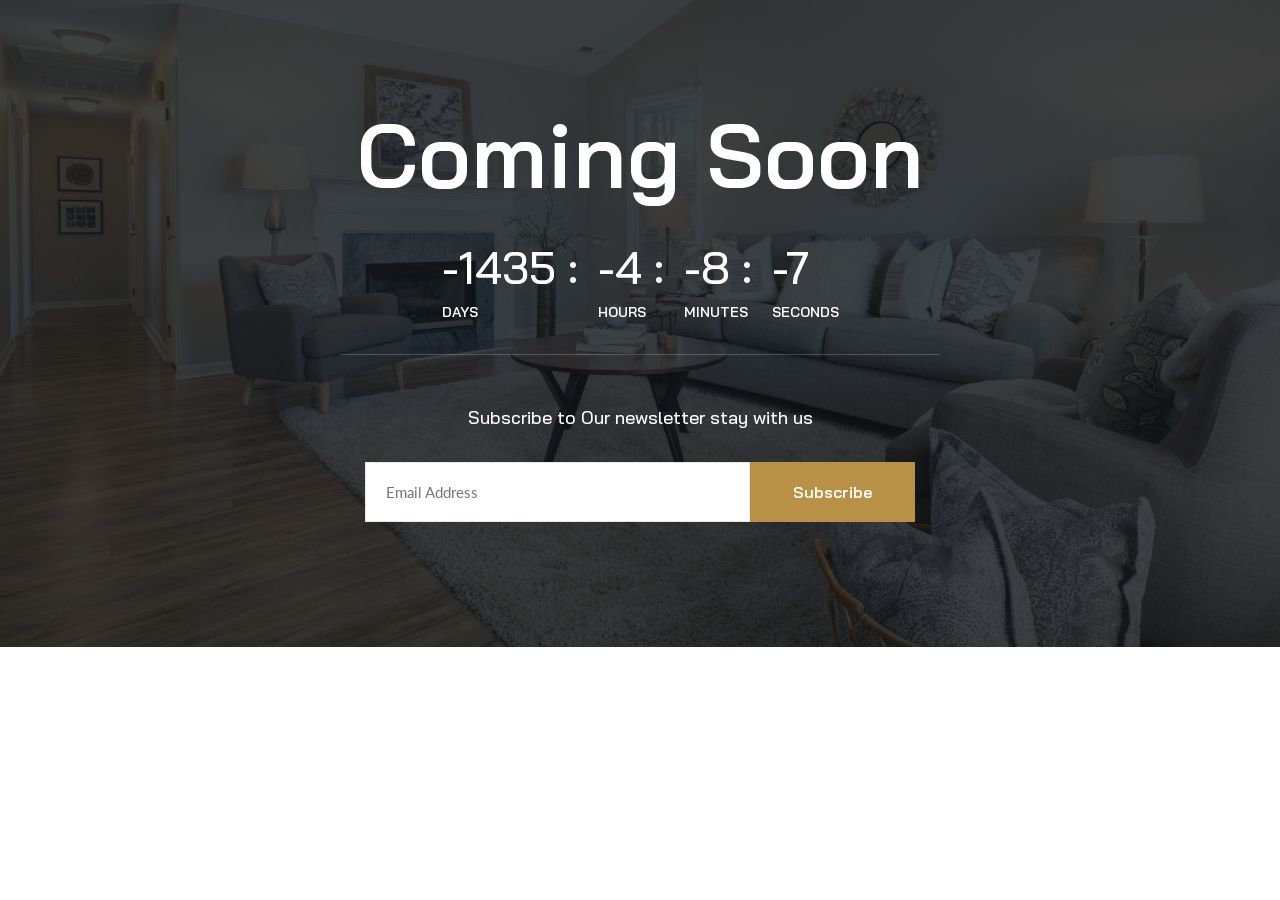
<file: BookingHotel/wwwroot/hostily/coming-soon.html>
<!DOCTYPE html>
<html lang="en">


<!-- Mirrored from html.nextwpcook.com/hostily/coming-soon.html by HTTrack Website Copier/3.x [XR&CO'2014], Sun, 13 Jul 2025 23:55:30 GMT -->
<head>
	<!-- Start Meta -->
	<meta charset="UTF-8">
	<meta http-equiv="X-UA-Compatible" content="IE=edge"/>
	<meta name="description" content="Hostily - Luxury Hotel Booking HTML5 Template"/>
	<meta name="keywords" content="Creative, Digital, multipage, landing, freelancer template"/>
	<meta name="author" content="ThemeOri">
	<meta name="viewport" content="width=device-width, initial-scale=1">
	<!-- Title of Site -->
	<title>Hostily - Luxury Hotel Booking HTML5 Template</title>
	<!-- Favicons -->
	<link rel="icon" type="image/png" href="assets/img/favicon.png">
	<!-- Bootstrap CSS -->
	<link rel="stylesheet" href="assets/css/bootstrap.min.css">
	<!-- Font Awesome CSS -->
	<link rel="stylesheet" href="assets/css/all.css">
	<!-- Animate CSS -->
	<link rel="stylesheet" href="assets/css/animate.css">
	<!-- Nice Select CSS -->
	<link rel="stylesheet" href="assets/css/nice-select.css">
	<!-- Swiper Bundle CSS -->
	<link rel="stylesheet" href="assets/css/swiper-bundle.min.css">
	<!-- Magnific Popup CSS -->
	<link rel="stylesheet" href="assets/css/magnific-popup.css">
	<!-- Mean Menu CSS -->
	<link rel="stylesheet" href="assets/css/meanmenu.min.css">
	<!-- Custom CSS -->
	<link rel="stylesheet" href="assets/sass/style.css"> 
</head>

<body>
	<!-- Preloader start -->
	<div class="theme-loader">
		<div class="spinner">
			<div class="double-bounce1"></div>
			<div class="double-bounce2"></div>
		</div>
	</div>
	<!-- Preloader end -->
    <!-- Coming Soon Start End -->
    <div class="coming__soon" data-background="assets/img/features/coming-soon.jpg">
        <div class="container">
            <div class="row">
                <div class="col-xl-12">
                    <div class="coming__soon-title">
                        <h1>Coming Soon</h1>
                        <div class="countdown">
                            <div class="countdown-item">
                                <h3 class="days">00</h3>
                                <span>Days</span>
                            </div>
                             <div class="countdown-item">
                                <h3 class="hours">00</h3>
                                <span>Hours</span>
                            </div>
                             <div class="countdown-item">
                                <h3 class="minutes">00</h3>
                                <span>Minutes</span>
                            </div>
                             <div class="countdown-item">
                                <h3 class="seconds">00</h3>
                                <span>Seconds</span>
                            </div>
                        </div>
                        <div class="subscribe">
                            <h6>Subscribe to Our newsletter stay with us</h6>
                            <form action="#">
                                <input type="email" name="email" placeholder="Email Address" required="">
                                <button type="submit">Subscribe</button>
                            </form>
                        </div>
                    </div>
                </div>
            </div>
        </div>
    </div>
	<!-- Coming Soon Area End --> 	
	<!-- Scroll Btn Start -->
	<div class="scroll-up">
		<svg class="scroll-circle svg-content" width="100%" height="100%" viewBox="-1 -1 102 102"><path d="M50,1 a49,49 0 0,1 0,98 a49,49 0 0,1 0,-98" /> </svg>
	</div>
	<!-- Scroll Btn End -->
	<!-- Main JS -->
	<script src="assets/js/jquery-3.6.0.min.js"></script>
	<!-- Bootstrap JS -->
	<script src="assets/js/bootstrap.min.js"></script>
	<!-- Counter Up JS -->
	<script src="assets/js/jquery.counterup.min.js"></script>
	<!-- Popper JS -->
	<script src="assets/js/popper.min.js"></script>
	<!-- Magnific Popup JS -->
	<script src="assets/js/jquery.magnific-popup.min.js"></script>
	<!-- Nice Select JS -->
	<script src="assets/js/jquery.nice-select.min.js"></script>
	<!-- Swiper Bundle JS -->
	<script src="assets/js/swiper-bundle.min.js"></script>
	<!-- Waypoints JS -->
	<script src="assets/js/jquery.waypoints.min.js"></script>
	<!-- Mean Menu JS -->
	<script src="assets/js/jquery.meanmenu.min.js"></script>
	<!-- Isotope JS -->
	<script src="assets/js/isotope.pkgd.min.js"></script>
	<!-- Countdown JS -->
	<script src="assets/js/countdown.js"></script>
	<!-- Custom JS -->
	<script src="assets/js/custom.js"></script>
</body>


<!-- Mirrored from html.nextwpcook.com/hostily/coming-soon.html by HTTrack Website Copier/3.x [XR&CO'2014], Sun, 13 Jul 2025 23:55:30 GMT -->
</html>
</file>
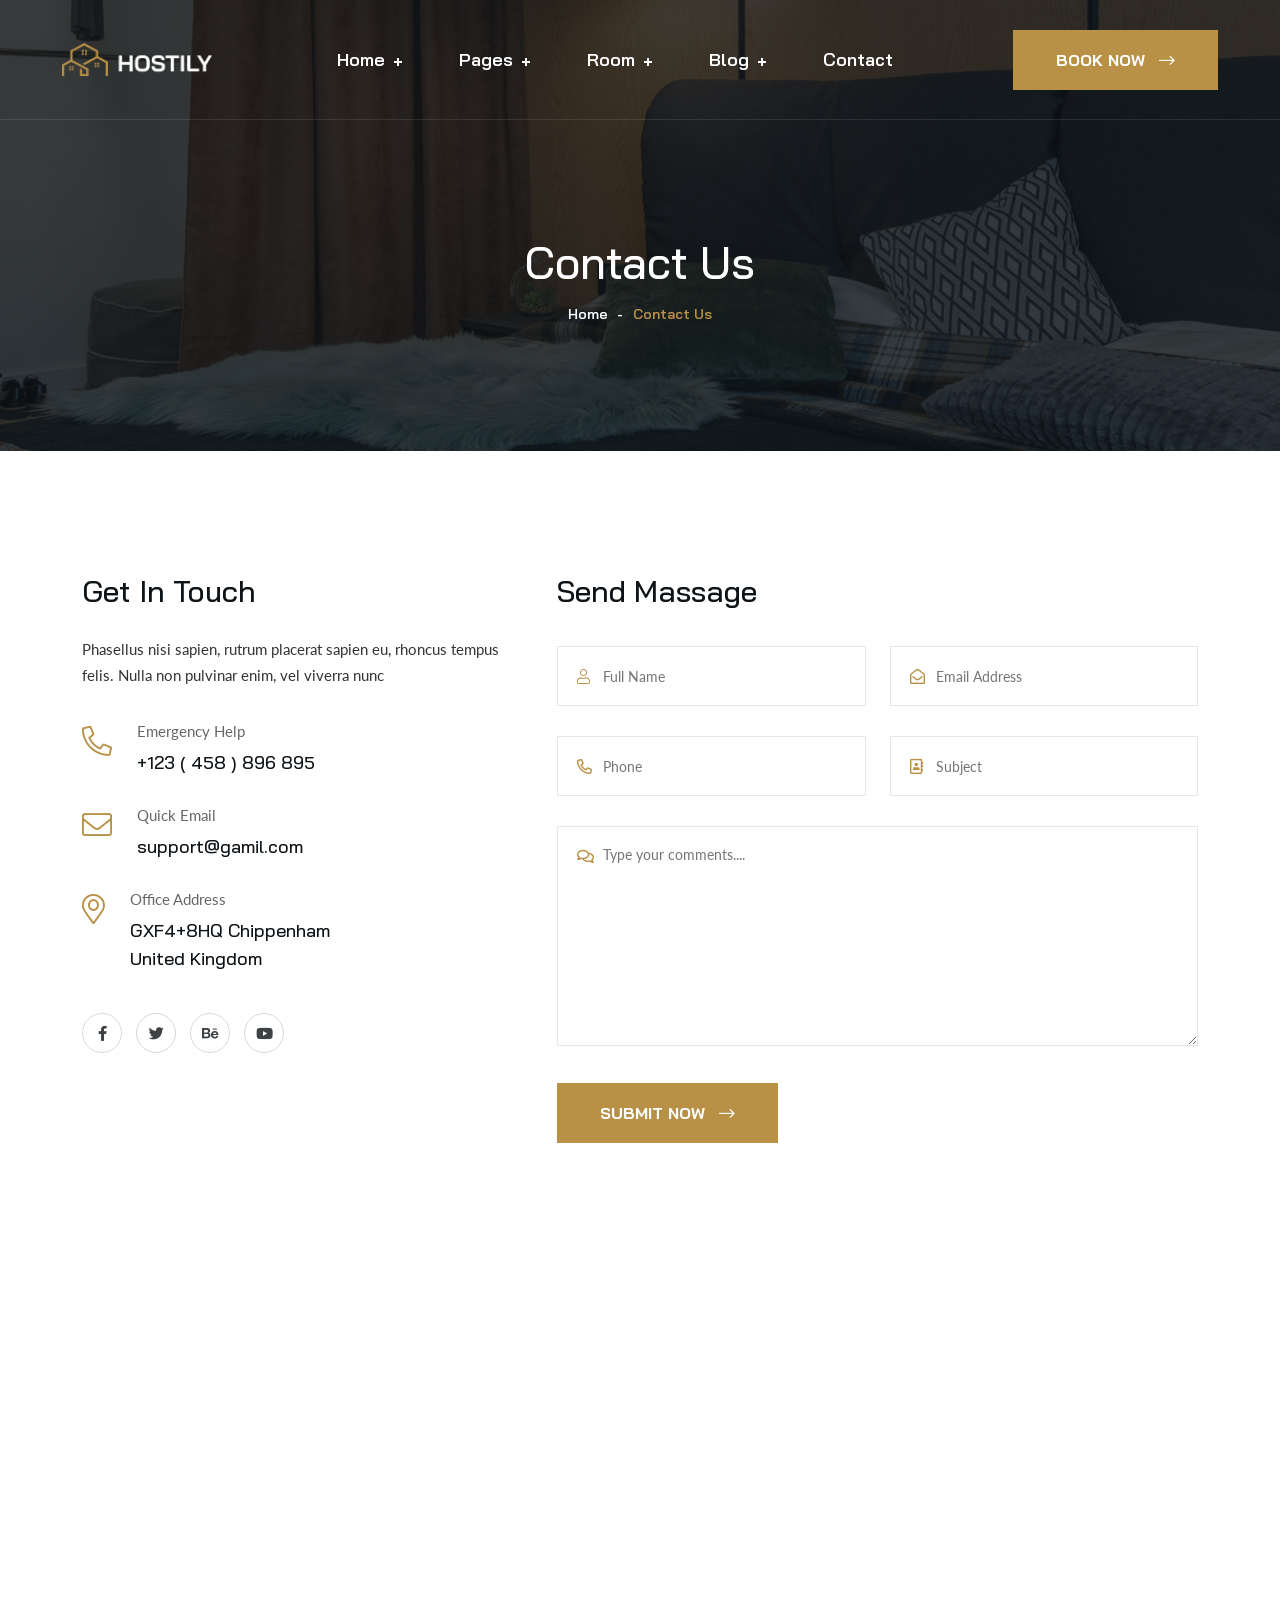
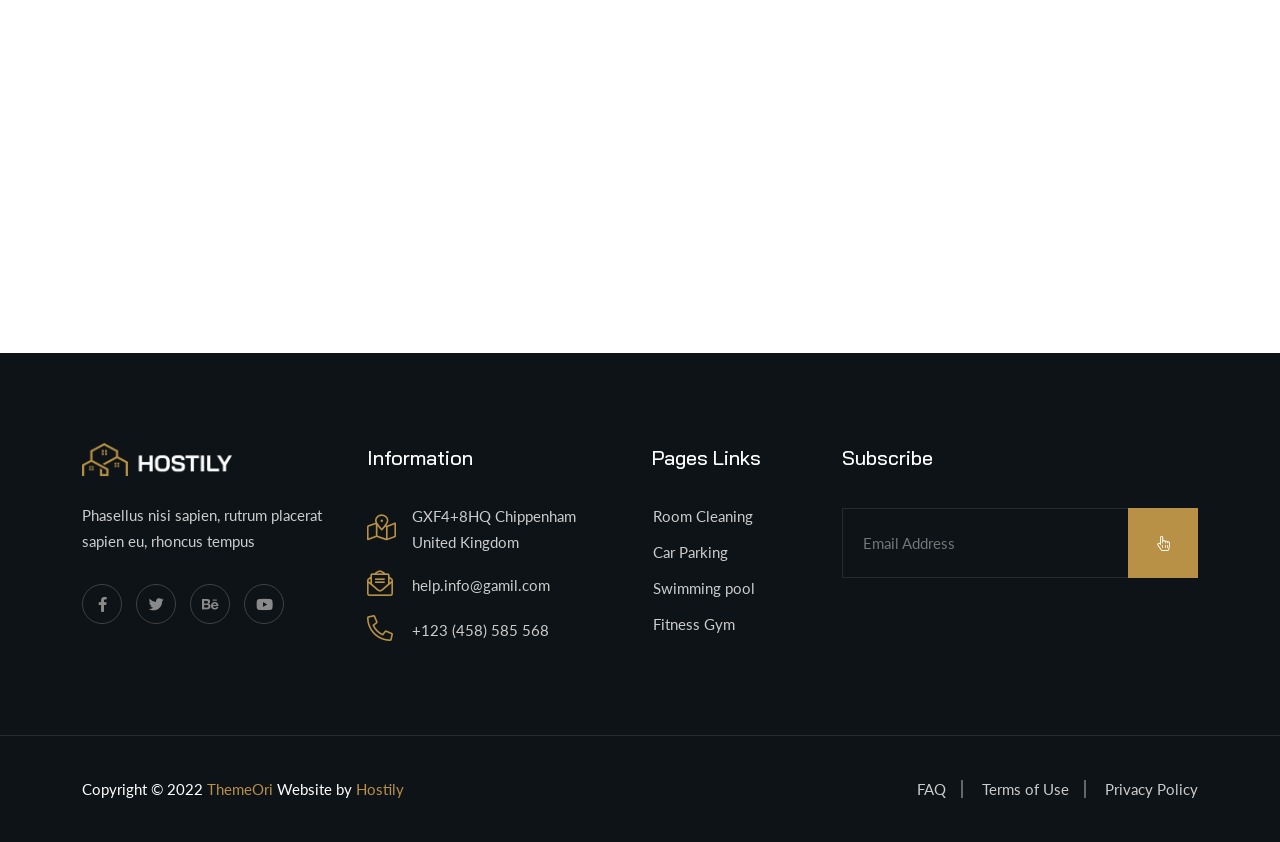
<file: BookingHotel/wwwroot/hostily/contact.html>
<!DOCTYPE html>
<html lang="en">


<!-- Mirrored from html.nextwpcook.com/hostily/contact.html by HTTrack Website Copier/3.x [XR&CO'2014], Sun, 13 Jul 2025 23:55:42 GMT -->
<head>
	<!-- Start Meta -->
	<meta charset="UTF-8">
	<meta http-equiv="X-UA-Compatible" content="IE=edge"/>
	<meta name="description" content="Hostily - Luxury Hotel Booking HTML5 Template"/>
	<meta name="keywords" content="Creative, Digital, multipage, landing, freelancer template"/>
	<meta name="author" content="ThemeOri">
	<meta name="viewport" content="width=device-width, initial-scale=1">
	<!-- Title of Site -->
	<title>Hostily - Luxury Hotel Booking HTML5 Template</title>
	<!-- Favicons -->
	<link rel="icon" type="image/png" href="assets/img/favicon.png">
	<!-- Bootstrap CSS -->
	<link rel="stylesheet" href="assets/css/bootstrap.min.css">
	<!-- Font Awesome CSS -->
	<link rel="stylesheet" href="assets/css/all.css">
	<!-- Animate CSS -->
	<link rel="stylesheet" href="assets/css/animate.css">
	<!-- Nice Select CSS -->
	<link rel="stylesheet" href="assets/css/nice-select.css">
	<!-- Swiper Bundle CSS -->
	<link rel="stylesheet" href="assets/css/swiper-bundle.min.css">
	<!-- Magnific Popup CSS -->
	<link rel="stylesheet" href="assets/css/magnific-popup.css">
	<!-- Mean Menu CSS -->
	<link rel="stylesheet" href="assets/css/meanmenu.min.css">
	<!-- Custom CSS -->
	<link rel="stylesheet" href="assets/sass/style.css"> 
</head>

<body>
	<!-- Preloader start -->
	<div class="theme-loader">
		<div class="spinner">
			<div class="double-bounce1"></div>
			<div class="double-bounce2"></div>
		</div>
	</div>
	<!-- Preloader end -->
	<!-- Header Area Start -->
	<div class="header__sticky one">
		<div class="header__area page">
			<div class="container custom__container">
				<div class="header__area-menubar">
					<div class="header__area-menubar-left">
						<div class="header__area-menubar-left-logo">
							<a href="index.html"><img src="assets/img/logo.png" alt=""></a>
							<div class="responsive-menu"></div>
						</div>
					</div>
					<div class="header__area-menubar-right">
						<div class="header__area-menubar-right-menu menu-responsive">						
							<ul id="mobilemenu">
								<li class="menu-item-has-children"><a href="#">Home</a>
									<ul class="sub-menu">
										<li><a href="index.html">Home 01</a></li>
										<li><a href="index-2.html">Home 02</a></li>
										<li><a href="index-3.html">Home 03</a></li>									
									</ul>
								</li>
								<li class="menu-item-has-children"><a href="#">Pages</a>
									<ul class="sub-menu">
										<li><a href="about.html">About</a></li>
										<li><a href="services-team.html">Team</a></li>
										<li><a href="services-details.html">Services Details</a></li>
										<li><a href="coming-soon.html">Coming Soon</a></li>
									</ul>
								</li>
								<li class="menu-item-has-children"><a href="#">Room</a>
									<ul class="sub-menu">
										<li><a href="room-style.html">Room Style</a></li>
										<li><a href="room-modern.html">Room Modern</a></li>
										<li><a href="room-list.html">Room List</a></li>
										<li><a href="room-details.html">Room Details</a></li>
									</ul>
								</li>
								<li class="menu-item-has-children"><a href="#">Blog</a>
									<ul class="sub-menu">
										<li><a href="blog-grid.html">Blog Grid</a></li>
										<li><a href="blog-standard.html">Blog Standard</a></li>
										<li><a href="blog-details.html">Blog Details</a></li>
									</ul>
								</li>
								<li><a href="contact.html">Contact</a></li>
							</ul>
						</div>
					</div>
					<div class="header__area-menubar-right-box">
						<div class="header__area-menubar-right-box-btn">
							<a class="theme-btn" href="contact.html">Book Now<i class="fal fa-long-arrow-right"></i></a>
						</div>
					</div>
				</div>
			</div>
		</div>
	</div>
	<!-- Header Area End -->	
	<!-- Page Banner Start -->
    <div class="page__banner" data-background="assets/img/banner/page-banner-9.jpg">
        <div class="container">
            <div class="row">
                <div class="col-xl-12">
                    <div class="page__banner-title">
                        <h1>Contact Us</h1>
                        <div class="page__banner-title-menu">
                            <ul>
                                <li><a href="index.html">Home</a></li>
                                <li><span>-</span>Contact Us</li>
                            </ul>
                        </div>
                    </div>
                </div>
            </div>
        </div>
    </div>
	<!-- Page Banner End -->
    <!-- Contact Area Start -->
	<div class="contact__area section-padding pb-0">
		<div class="container">
			<div class="row">
				<div class="col-xl-5 col-lg-5 lg-mb-30">
					<div class="contact__area-title">
						<h3 class="mb-25">Get In Touch</h3> 
                        <p>Phasellus nisi sapien, rutrum placerat sapien eu, rhoncus tempus felis. Nulla non pulvinar enim, vel viverra nunc</p>
                    </div>
                    <div class="contact__area-info">
                        <div class="contact__area-info-item">
                            <div class="contact__area-info-item-icon">
                                <i class="fal fa-phone-alt"></i>
                            </div>
                            <div class="contact__area-info-item-content">
								<span>Emergency Help</span>
                                <h6><a href="tel:+123(458)896895">+123 ( 458 ) 896 895</a></h6>
                            </div>
                        </div>
                        <div class="contact__area-info-item">
                            <div class="contact__area-info-item-icon">
                                <i class="fal fa-envelope"></i>
                            </div>
                            <div class="contact__area-info-item-content">
								<span>Quick Email</span>
                                <h6><a href="mailto:support@gamil.com">support@gamil.com</a></h6>
                            </div>
                        </div>
                        <div class="contact__area-info-item">
                            <div class="contact__area-info-item-icon">
                                <i class="fal fa-map-marker-alt"></i>
                            </div>
                            <div class="contact__area-info-item-content">
								<span>Office Address</span>
                                <h6><a href="#">GXF4+8HQ Chippenham United Kingdom </a></h6>
                            </div>
                        </div>
                    </div>
                    <div class="contact__area-social">
                        <ul>
                            <li><a href="#"><i class="fab fa-facebook-f"></i></a>
                            </li>
                            <li><a href="#"><i class="fab fa-twitter"></i></a>
                            </li>
                            <li><a href="#"><i class="fab fa-behance"></i></a>
                            </li>
                            <li><a href="#"><i class="fab fa-youtube"></i></a>
                            </li>
                        </ul>
                    </div>
				</div>
				<div class="col-xl-7 col-lg-7">
                    <div class="contact__area-form">
                        <h3 class="mb-35">Send Massage</h3>
                        <form action="#">	
                            <div class="row">
                                <div class="col-sm-6 mb-30"> 
                                    <div class="contact__area-form-item">
                                        <i class="fal fa-user"></i>
                                        <input type="text" name="name" placeholder="Full Name" required="required">
                                    </div>										
                                </div>
                                <div class="col-sm-6 sm-mb-30">
                                    <div class="contact__area-form-item">
                                        <i class="far fa-envelope-open"></i>
                                        <input type="email" name="email" placeholder="Email Address" required="required">											
                                    </div>									
                                </div>
                                <div class="col-sm-6 mb-30"> 
                                    <div class="contact__area-form-item">
                                        <i class="far fa-phone-alt"></i>
                                        <input type="text" name="phone" placeholder="Phone" required="required">
                                    </div>										
                                </div>
                                <div class="col-sm-6 sm-mb-30"> 
                                    <div class="contact__area-form-item">
                                        <i class="far fa-address-book"></i>
                                        <input type="text" name="subject" placeholder="Subject" required="required">
                                    </div>										
                                </div>
                                <div class="col-sm-12 mb-30"> 
                                    <div class="contact__area-form-item">
                                        <i class="far fa-comments"></i>
                                        <textarea name="message" placeholder="Type your comments...."></textarea>
                                    </div>										
                                </div>
                                <div class="col-lg-12">										
                                    <div class="contact__area-form-item">
                                        <button class="theme-btn" type="submit">Submit Now<i class="fal fa-long-arrow-right"></i></button>
                                    </div>										
                                </div>
                            </div>							
                        </form>
                    </div>
				</div>
			</div>
            <div class="row">
				<div class="col-xl-12">
					<div class="contact__area-map section-padding">
						<iframe src="https://www.google.com/maps/embed?pb=!1m18!1m12!1m3!1d193595.15830894606!2d-74.11976383964463!3d40.69766374865767!2m3!1f0!2f0!3f0!3m2!1i1024!2i768!4f13.1!3m3!1m2!1s0x89c24fa5d33f083b%3A0xc80b8f06e177fe62!2sNew%20York%2C%20NY%2C%20USA!5e0!3m2!1sen!2sbd!4v1652012644726!5m2!1sen!2sbd" loading="lazy"></iframe>
					</div>
				</div>
            </div>
		</div>
	</div>
	<!-- Contact Area End -->   
	<!-- Footer Area Start -->	
	<div class="footer__area">
		<div class="container">
			<div class="row">
				<div class="col-xl-3 col-lg-3 col-md-6 col-sm-6 sm-mb-30">
					<div class="footer__area-widget">
						<div class="footer__area-widget-about">
							<div class="footer__area-widget-about-logo">
								<a href="index.html"><img src="assets/img/logo.png" alt=""></a>
							</div>
							<p>Phasellus nisi sapien, rutrum placerat sapien eu, rhoncus tempus</p>
							<div class="footer__area-widget-about-social">
								<ul>
									<li><a href="#"><i class="fab fa-facebook-f"></i></a>
									</li>
									<li><a href="#"><i class="fab fa-twitter"></i></a>
									</li>
									<li><a href="#"><i class="fab fa-behance"></i></a>
									</li>
									<li><a href="#"><i class="fab fa-youtube"></i></a>
									</li>
								</ul>
							</div>
						</div>
					</div>
				</div>
				<div class="col-xl-3 col-lg-3 col-md-6 col-sm-6 lg-mb-30">
					<div class="footer__area-widget">
						<h5>Information</h5>
						<div class="footer__area-widget-contact">
							<div class="footer__area-widget-contact-item">
								<div class="footer__area-widget-contact-item-icon">
									<i class="fal fa-map-marked-alt"></i>
								</div>
								<div class="footer__area-widget-contact-item-content">									
									<span><a href="#">GXF4+8HQ Chippenham United Kingdom</a></span>
								</div>
							</div>
							<div class="footer__area-widget-contact-item">
								<div class="footer__area-widget-contact-item-icon">
									<i class="fal fa-envelope-open-text"></i>
								</div>
								<div class="footer__area-widget-contact-item-content">									
									<span><a href="mailto:help.info@gamil.com">help.info@gamil.com</a></span>
								</div>
							</div>
							<div class="footer__area-widget-contact-item">
								<div class="footer__area-widget-contact-item-icon">
									<i class="fal fa-phone-alt"></i>
								</div>
								<div class="footer__area-widget-contact-item-content">									
									<span><a href="tel:+123(458)585568">+123 (458) 585 568</a></span>
								</div>
							</div>
						</div>
					</div>
				</div>
				<div class="col-xl-2 col-lg-2 col-md-5 col-sm-4 sm-mb-30">
					<div class="footer__area-widget">
						<h5>Pages Links</h5>
						<div class="footer__area-widget-menu">
							<ul>
								<li><a href="services-details.html"><i class="fal fa-angle-double-right"></i>Room Cleaning</a></li>
								<li><a href="services-details.html"><i class="fal fa-angle-double-right"></i>Car Parking</a></li>
								<li><a href="services-details.html"><i class="fal fa-angle-double-right"></i>Swimming pool</a></li>
								<li><a href="services-details.html"><i class="fal fa-angle-double-right"></i>Fitness Gym</a></li>
							</ul>
						</div>
					</div>
				</div>
				<div class="col-xl-4 col-lg-4 col-md-7 col-sm-8">
					<div class="footer__area-widget">
						<h5>Subscribe</h5>
						<div class="footer__area-widget-subscribe">
							<form action="#">
								<input type="text" name="email" placeholder="Email Address" required="">
								<button type="submit"><i class="fal fa-hand-pointer"></i></button>
							</form>
						</div>
					</div>
				</div>
			</div>
		</div>
		<div class="copyright__area">
			<div class="container">
				<div class="row align-items-center">
					<div class="col-xl-6 col-lg-6 col-md-7 md-mb-10">
						<div class="copyright__area-left md-t-center">
							<p>Copyright © 2022 <a href="https://themeforest.net/user/themeori/portfolio">ThemeOri</a> Website by <a href="index.html">Hostily</a></p>
						</div>
					</div>
					<div class="col-xl-6 col-lg-6 col-md-5">
						<div class="copyright__area-right t-right md-t-center">
							<ul>
								<li><a href="#">FAQ</a></li>
								<li><a href="#">Terms of Use</a></li>
								<li><a href="#">Privacy Policy</a></li>
							</ul>
						</div>
					</div>
				</div>
			</div>
		</div>
	</div>
	<!-- Footer Area End -->	
	<!-- Scroll Btn Start -->
	<div class="scroll-up">
		<svg class="scroll-circle svg-content" width="100%" height="100%" viewBox="-1 -1 102 102"><path d="M50,1 a49,49 0 0,1 0,98 a49,49 0 0,1 0,-98" /> </svg>
	</div>
	<!-- Scroll Btn End -->
	<!-- Main JS -->
	<script src="assets/js/jquery-3.6.0.min.js"></script>
	<!-- Bootstrap JS -->
	<script src="assets/js/bootstrap.min.js"></script>
	<!-- Counter Up JS -->
	<script src="assets/js/jquery.counterup.min.js"></script>
	<!-- Popper JS -->
	<script src="assets/js/popper.min.js"></script>
	<!-- Magnific Popup JS -->
	<script src="assets/js/jquery.magnific-popup.min.js"></script>
	<!-- Nice Select JS -->
	<script src="assets/js/jquery.nice-select.min.js"></script>
	<!-- Swiper Bundle JS -->
	<script src="assets/js/swiper-bundle.min.js"></script>
	<!-- Waypoints JS -->
	<script src="assets/js/jquery.waypoints.min.js"></script>
	<!-- Mean Menu JS -->
	<script src="assets/js/jquery.meanmenu.min.js"></script>
	<!-- Isotope JS -->
	<script src="assets/js/isotope.pkgd.min.js"></script>
	<!-- Custom JS -->
	<script src="assets/js/custom.js"></script>
</body>


<!-- Mirrored from html.nextwpcook.com/hostily/contact.html by HTTrack Website Copier/3.x [XR&CO'2014], Sun, 13 Jul 2025 23:55:43 GMT -->
</html>
</file>
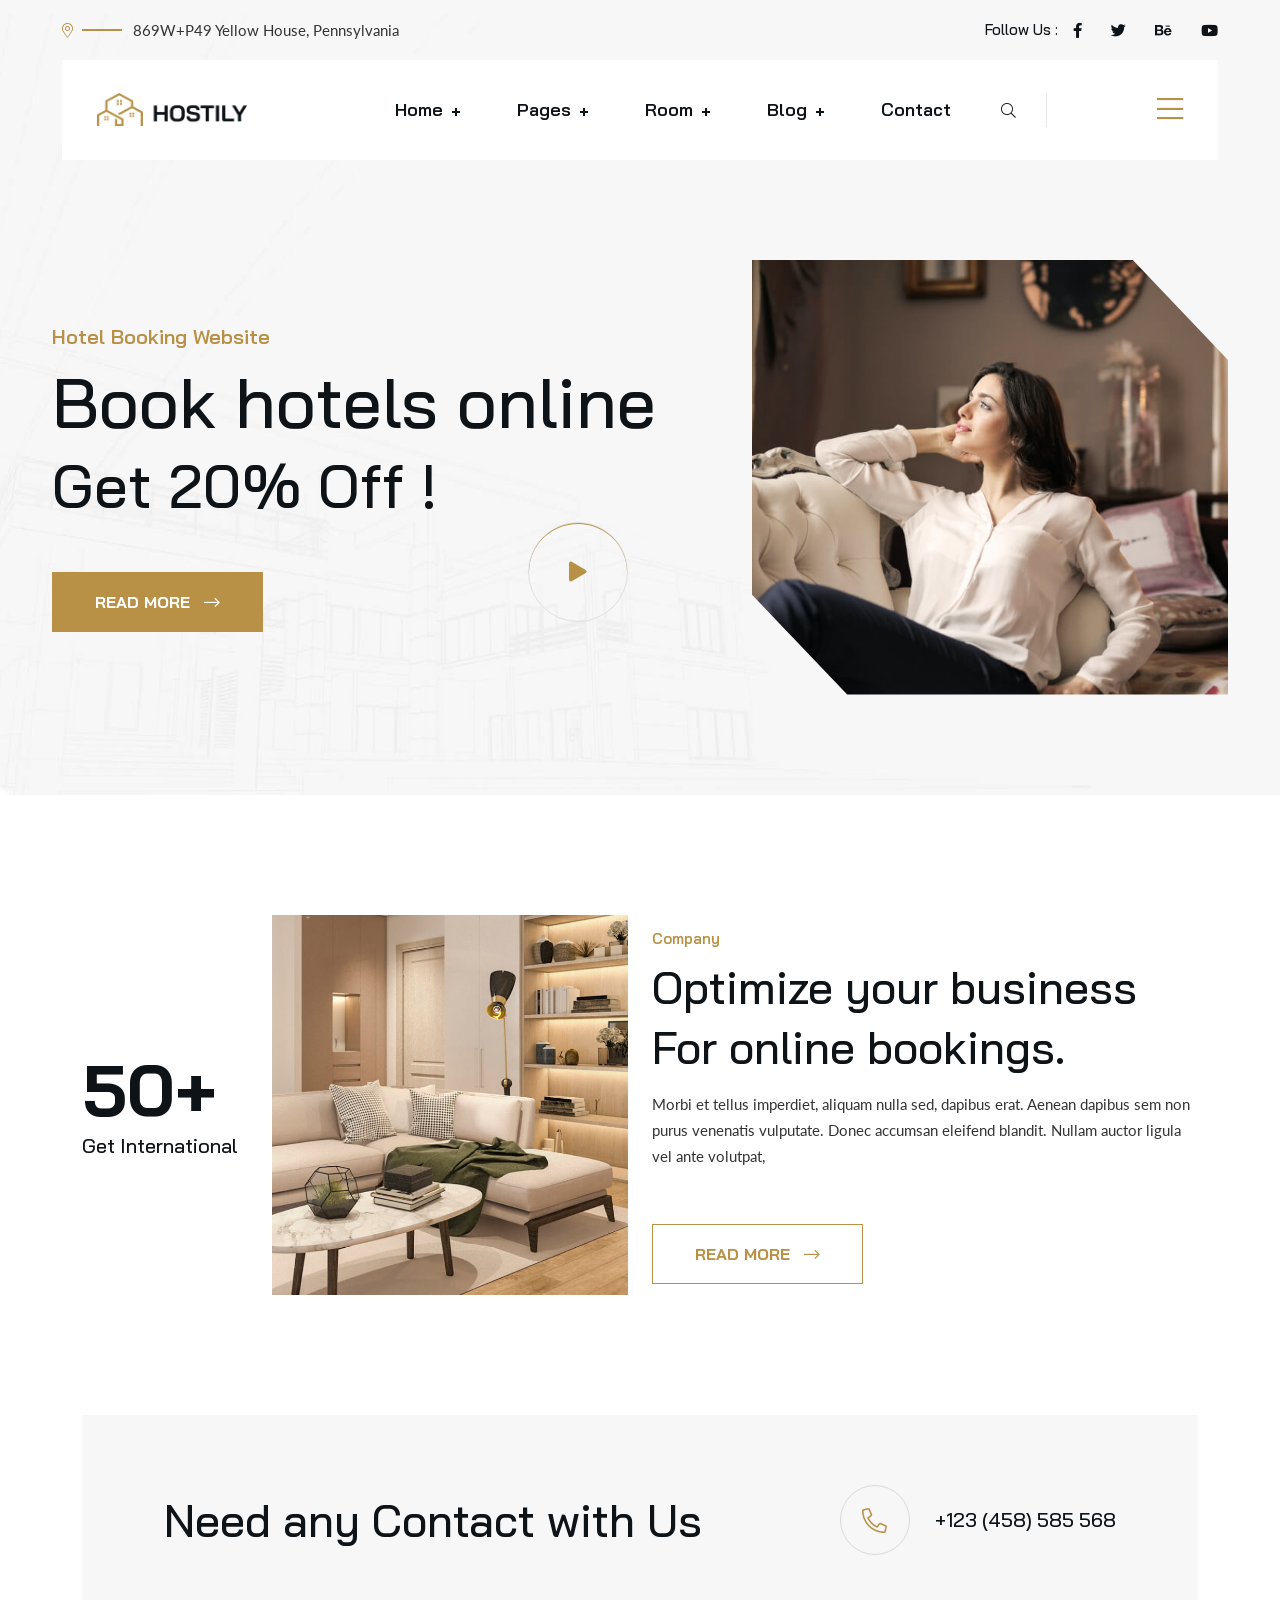
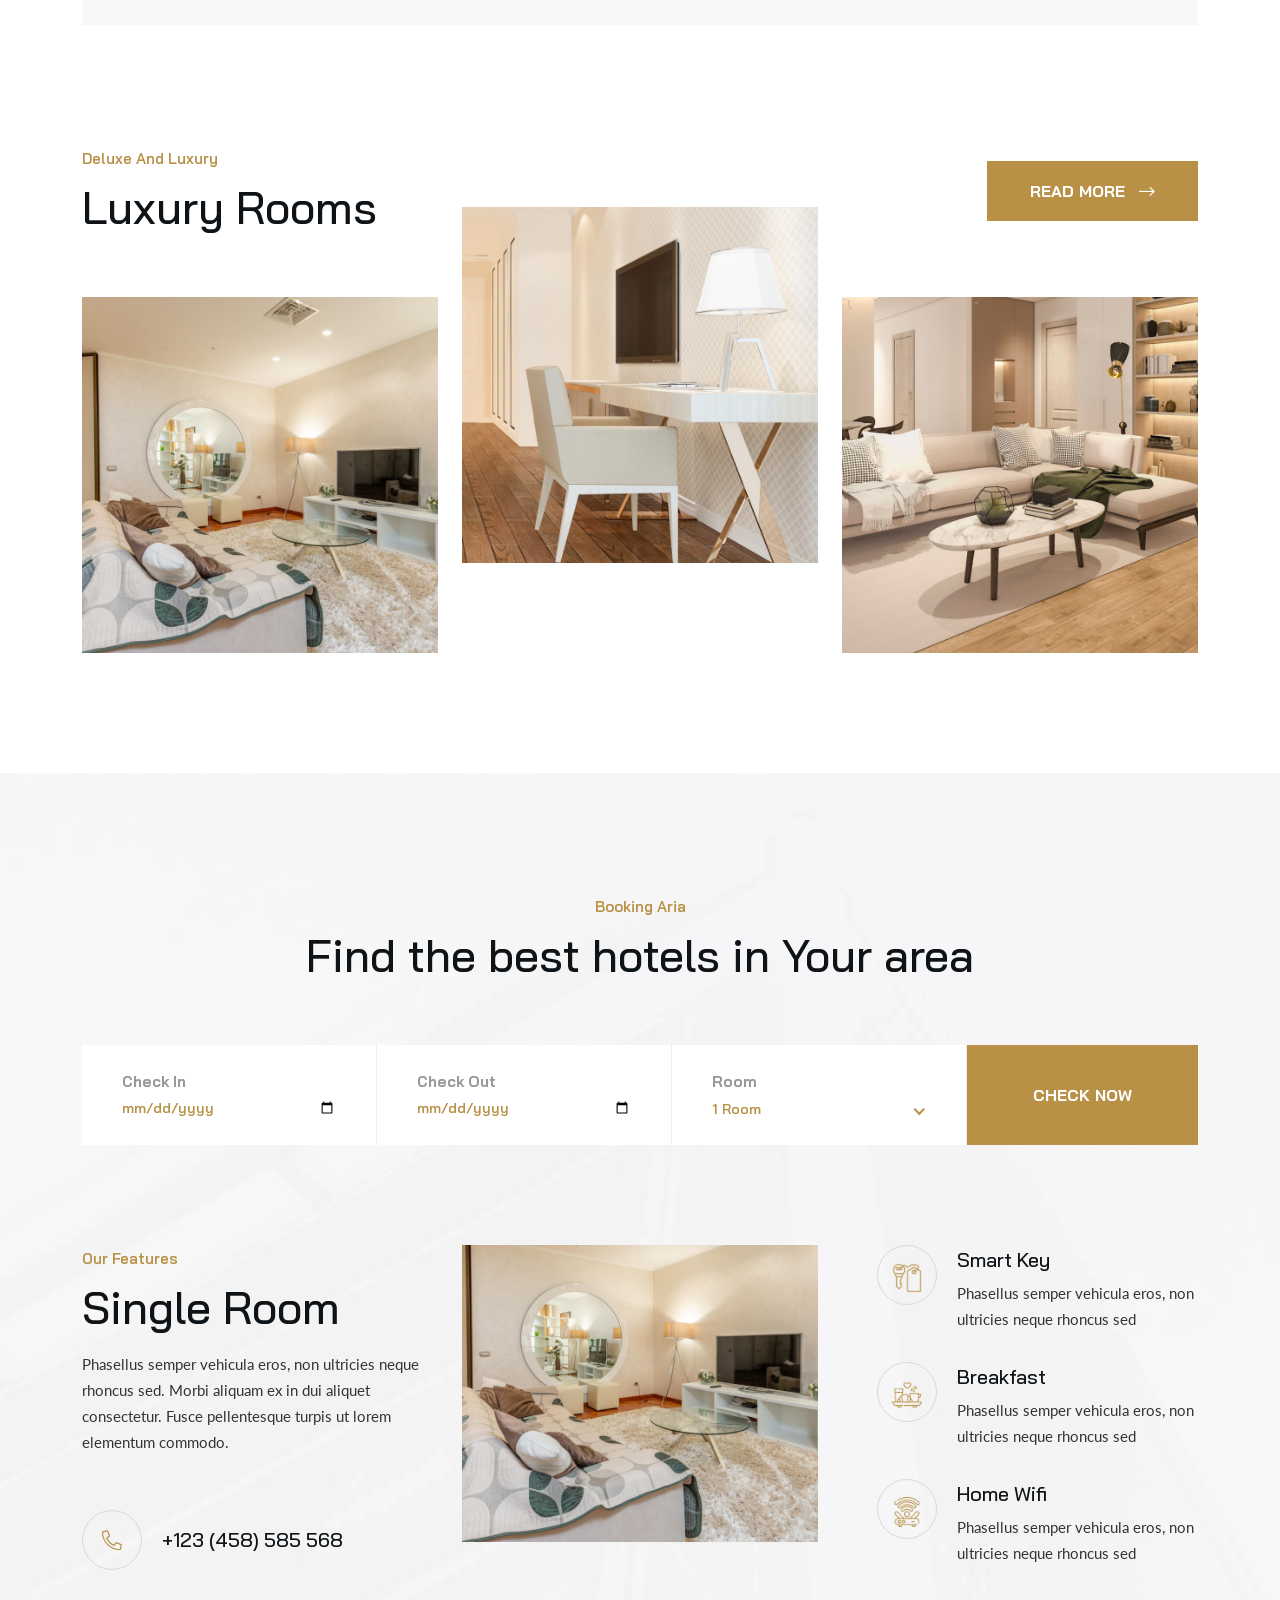
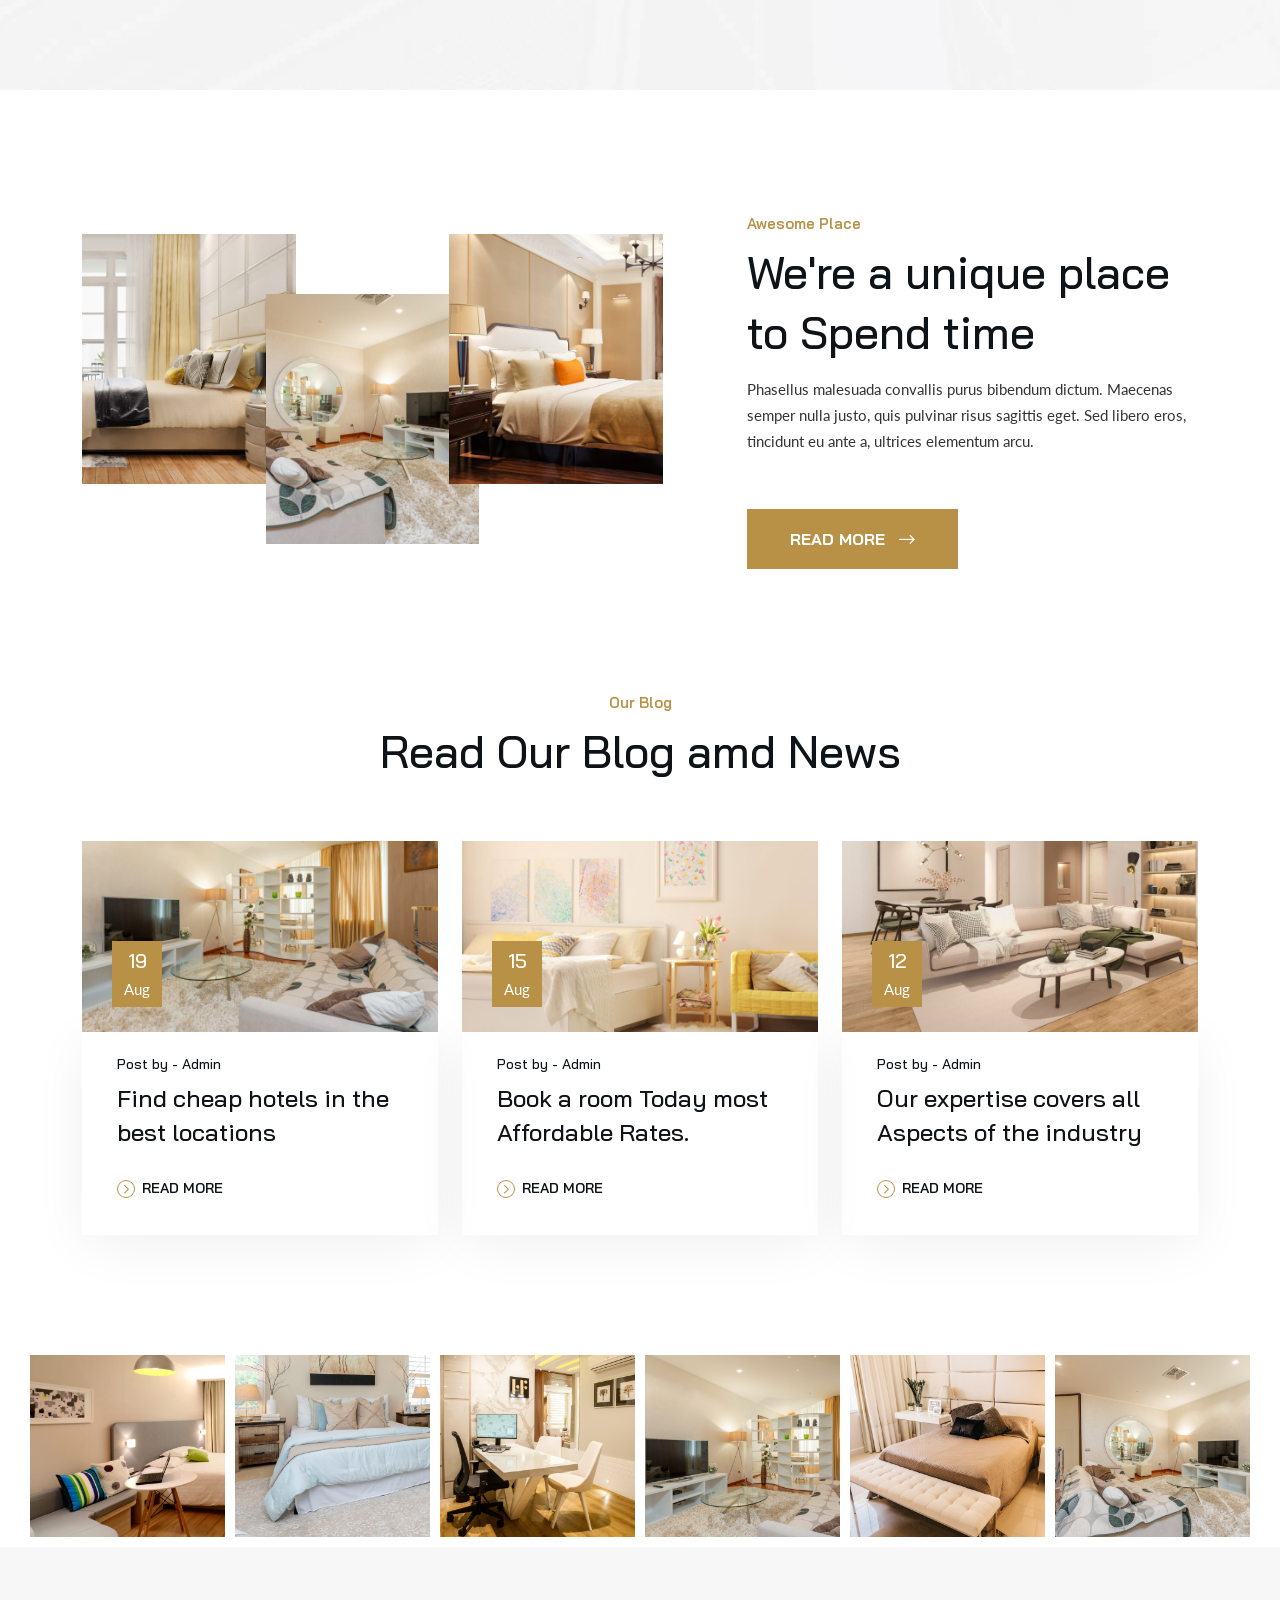
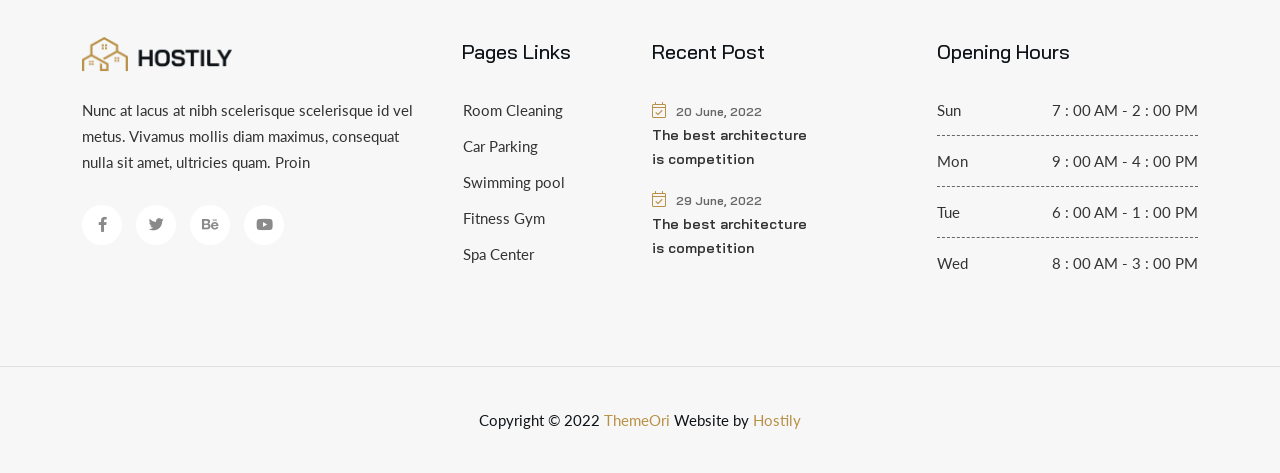
<file: BookingHotel/wwwroot/hostily/index-2.html>
<!DOCTYPE html>
<html lang="en">


<!-- Mirrored from html.nextwpcook.com/hostily/index-2.html by HTTrack Website Copier/3.x [XR&CO'2014], Sun, 13 Jul 2025 23:55:14 GMT -->
<head>
	<!-- Start Meta -->
	<meta charset="UTF-8">
	<meta http-equiv="X-UA-Compatible" content="IE=edge"/>
	<meta name="description" content="Hostily - Luxury Hotel Booking HTML5 Template"/>
	<meta name="keywords" content="Creative, Digital, multipage, landing, freelancer template"/>
	<meta name="author" content="ThemeOri">
	<meta name="viewport" content="width=device-width, initial-scale=1">
	<!-- Title of Site -->
	<title>Hostily - Luxury Hotel Booking HTML5 Template</title>
	<!-- Favicons -->
	<link rel="icon" type="image/png" href="assets/img/favicon.png">
	<!-- Bootstrap CSS -->
	<link rel="stylesheet" href="assets/css/bootstrap.min.css">
	<!-- Font Awesome CSS -->
	<link rel="stylesheet" href="assets/css/all.css">
	<!-- Animate CSS -->
	<link rel="stylesheet" href="assets/css/animate.css">
	<!-- Nice Select CSS -->
	<link rel="stylesheet" href="assets/css/nice-select.css">
	<!-- Swiper Bundle CSS -->
	<link rel="stylesheet" href="assets/css/swiper-bundle.min.css">
	<!-- Magnific Popup CSS -->
	<link rel="stylesheet" href="assets/css/magnific-popup.css">
	<!-- Mean Menu CSS -->
	<link rel="stylesheet" href="assets/css/meanmenu.min.css">
	<!-- Custom CSS -->
	<link rel="stylesheet" href="assets/sass/style.css"> 
</head>

<body>
	<!-- Preloader start -->
	<div class="theme-loader">
		<div class="spinner">
			<div class="double-bounce1"></div>
			<div class="double-bounce2"></div>
		</div>
	</div>
	<!-- Preloader end -->
	<!-- Header Area Start -->
	<div class="header__area three">
        <div class="container custom__container">
            <div class="header__area-top-bar">
                <div class="header__area-top-bar-left">
                    <div class="header__area-top-bar-left-info">
                        <span><a href="#"><i class="fal fa-map-marker-alt"></i>869W+P49 Yellow House, Pennsylvania</a></span>
                    </div>
                </div> 
                <div class="header__area-top-bar-right">
                    <div class="header__area-top-bar-right-info">
                        <span>Follow Us :</span>
                        <ul>
                            <li><a href="#"><i class="fab fa-facebook-f"></i></a>
                            </li>
                            <li><a href="#"><i class="fab fa-twitter"></i></a>
                            </li>
                            <li><a href="#"><i class="fab fa-behance"></i></a>
                            </li>
                            <li><a href="#"><i class="fab fa-youtube"></i></a>
                            </li>
                        </ul>
                    </div>
                </div> 
            </div>
            <div class="header__area-menubar three header__sticky">
                <div class="header__area-menubar-left">
                    <div class="header__area-menubar-left-logo">
                        <a href="index.html"><img src="assets/img/logo-1.png" alt=""></a>
                        <div class="responsive-menu"></div>
                    </div>
                </div>
                <div class="header__area-menubar-right three">
                    <div class="header__area-menubar-right-menu three menu-responsive">						
                        <ul id="mobilemenu">
                            <li class="menu-item-has-children"><a href="#">Home</a>
                                <ul class="sub-menu">
                                    <li><a href="index.html">Home 01</a></li>
                                    <li><a href="index-2.html">Home 02</a></li>
                                    <li><a href="index-3.html">Home 03</a></li>									
                                </ul>
                            </li>
                            <li class="menu-item-has-children"><a href="#">Pages</a>
                                <ul class="sub-menu">
									<li><a href="about.html">About</a></li>
									<li><a href="services-team.html">Team</a></li>
									<li><a href="services-details.html">Services Details</a></li>
									<li><a href="coming-soon.html">Coming Soon</a></li>
                                </ul>
                            </li>
                            <li class="menu-item-has-children"><a href="#">Room</a>
                                <ul class="sub-menu">
                                    <li><a href="room-style.html">Room Style</a></li>
                                    <li><a href="room-modern.html">Room Modern</a></li>
                                    <li><a href="room-list.html">Room List</a></li>
                                    <li><a href="room-details.html">Room Details</a></li>
                                </ul>
                            </li>
                            <li class="menu-item-has-children"><a href="#">Blog</a>
                                <ul class="sub-menu">
                                    <li><a href="blog-grid.html">Blog Grid</a></li>
                                    <li><a href="blog-standard.html">Blog Standard</a></li>
                                    <li><a href="blog-details.html">Blog Details</a></li>
                                </ul>
                            </li>
                            <li><a href="contact.html">Contact</a></li>
                        </ul>
                    </div>
                    <div class="header__area-menubar-right-box">
                        <div class="header__area-menubar-right-box-search">
							<div class="search">	
								<span class="header__area-menubar-right-box-search-icon two open"><i class="fal fa-search"></i></span>
							</div>
							<div class="header__area-menubar-right-box-search-box">
								<form>
									<input type="search" placeholder="Search Here.....">
									<button type="submit"><i class="fal fa-search"></i>
									</button>
								</form> <span class="header__area-menubar-right-box-search-box-icon"><i class="fal fa-times"></i></span>
							</div>
						</div>
                        <div class="header__area-menubar-right-sidebar">
                            <div class="header__area-menubar-right-sidebar-popup-icon three"><i class="fal fa-bars"></i></div>
                        </div>
                        <!-- sidebar Menu Start -->
                        <div class="header__area-menubar-right-sidebar-popup three">
                            <div class="sidebar-close-btn"><i class="fal fa-times"></i></div>
                            <div class="header__area-menubar-right-sidebar-popup-logo">
                                <a href="index.html"> <img src="assets/img/logo-1.png" alt=""> </a>
                            </div>
                            <p>Morbi et tellus imperdiet, aliquam nulla sed, dapibus erat. Aenean dapibus sem non purus venenatis vulputate. Donec accumsan eleifend blandit. Nullam auctor ligula</p>
							<div class="header__area-menubar-right-box-sidebar-popup-image">
								<img src="assets/img/bar.jpg" alt="">
							</div>
							<div class="header__area-menubar-right-box-sidebar-popup-contact">
								<h4 class="mb-30">Contact Info</h4>
								<div class="header__area-menubar-right-box-sidebar-popup-contact-item">
									<div class="header__area-menubar-right-box-sidebar-popup-contact-item-icon">
										<i class="fal fa-phone-alt"></i>
									</div>
									<div class="header__area-menubar-right-box-sidebar-popup-contact-item-content">
										<span>Call Now</span>
										<h6><a href="tel:+125(895)658568">+125 (895) 658 568</a></h6>
									</div>
								</div>
								<div class="header__area-menubar-right-box-sidebar-popup-contact-item">
									<div class="header__area-menubar-right-box-sidebar-popup-contact-item-icon">
										<i class="fal fa-envelope"></i>
									</div>
									<div class="header__area-menubar-right-box-sidebar-popup-contact-item-content">
										<span>Quick Email</span>
										<h6><a href="mailto:info.help@gmail.com">info.help@gmail.com</a></h6>
									</div>
								</div>
								<div class="header__area-menubar-right-box-sidebar-popup-contact-item">
									<div class="header__area-menubar-right-box-sidebar-popup-contact-item-icon">
										<i class="fal fa-map-marker-alt"></i>
									</div>
									<div class="header__area-menubar-right-box-sidebar-popup-contact-item-content">
										<span>Office Address</span>
										<h6><a href="#">PV3M+X68 Welshpool United Kingdom</a></h6>
									</div>
								</div>
							</div>
							<div class="header__area-menubar-right-box-sidebar-popup-social">
								<ul>
									<li><a href="#"><i class="fab fa-facebook-f"></i></a></li>
									<li><a href="#"><i class="fab fa-behance"></i></a></li>
									<li><a href="#"><i class="fab fa-twitter"></i></a></li>
									<li><a href="#"><i class="fab fa-linkedin-in"></i></a></li>
								</ul>							
							</div>
                        </div>
                        <div class="sidebar-overlay"></div>
                        <!-- sidebar Menu Start -->
                    </div>
                </div>
            </div>
        </div>
    </div>    
	<!-- Header Area End -->
	<!-- Banner Three Start -->
	<div class="banner__three" data-background="assets/img/bg/banner-bg.jpg">
        <div class="container custom__container">
            <div class="row align-items-center">
                <div class="col-xl-7 col-lg-7 order-last order-lg-first">
                    <div class="banner__three-title">
						<span class="subtitle__one">Hotel Booking Website</span>                        
                        <h1>Book hotels online<span> Get 20% Off !</span></h1>
                        <a class="theme-btn" href="about.html">Read More<i class="fal fa-long-arrow-right"></i></a>    
                        <div class="banner__three-title-video">
							<div class="video__play">
								<a class="video-popup" href="https://www.youtube.com/watch?v=0WC-tD-njcA"><i class="fas fa-play"></i></a>
							</div>
						</div>                     
                    </div>
                </div>
                <div class="col-xl-5 col-lg-5 lg-mb-60">
                    <div class="banner__three-right">
                        <img class="img__full" src="assets/img/banner-6.jpg" alt="">
                    </div>
                </div>
            </div>
        </div>
    </div>
	<!-- Banner Three End -->
	<!-- Company Area Start -->
    <div class="company__area section-padding">
        <div class="container">
            <div class="row align-items-center">
                <div class="col-xxl-2 col-xl-2 col-lg-2 col-md-5 col-sm-4 sm-mb-30">
                    <div class="company__area-left sm-t-center">
                        <h1><span class="counter">180</span>+</h1>
                        <h5>Get International</h5>
                    </div>
                </div>
                <div class="col-xxl-5 col-xl-4 col-lg-4 col-md-7 col-sm-8 lg-mb-30">
                    <div class="company__area-image">
                        <img src="assets/img/hotel/hotel-9.jpg" alt="">
                    </div>
                </div>
                <div class="col-xxl-5 col-xl-6 col-lg-6">
                    <div class="company__area-title">
						<span class="subtitle__one">Company</span>
						<h2>Optimize your business For online bookings.</h2>
                        <p>Morbi et tellus imperdiet, aliquam nulla sed, dapibus erat. Aenean dapibus sem non purus venenatis vulputate. Donec accumsan eleifend blandit. Nullam auctor ligula vel ante volutpat,</p>
						<a class="theme-border-btn" href="about.html">Read More<i class="fal fa-long-arrow-right"></i></a>
					</div>
                </div>
            </div>
        </div>
    </div>
	<!-- Company Area End -->
	<!-- Call Area Start -->		
	<div class="call__area">
		<div class="container">
			<div class="row align-items-center call__area-bg three">
				<div class="col-xl-8">
					<div class="call__area-bg-left">
						<h2>Need any Contact with Us</h2>
					</div>
				</div>
				<div class="col-xl-4">
					<div class="call__area-bg-right three">
						<div class="call__area-bg-right-icon">
							<i class="fal fa-phone-alt"></i>
						</div>
						<div class="call__area-bg-right-content">
							<span><a href="tel:+123(458)585568">+123 (458) 585 568</a></span>
						</div>
					</div>
				</div>
			</div>
		</div>
	</div>
	<!-- Call Area End -->	
	<!-- Deluxe Area Start -->
    <div class="deluxe__three section-padding">
        <div class="container">
            <div class="row align-items-center mb-60">
                <div class="col-xl-6 col-lg-6 col-md-8">
                    <div class="deluxe__three-title">
						<span class="subtitle__one">Deluxe and Luxury</span>
						<h2>Luxury Rooms</h2>
                    </div>
                </div>
                <div class="col-xl-6 col-lg-6 col-md-4">
                    <div class="deluxe__three-right">
                        <a class="theme-btn" href="about.html">Read More<i class="fal fa-long-arrow-right"></i></a>
                    </div>
                </div>
            </div>
            <div class="row">
                <div class="col-xl-4 col-lg-6 col-md-6 xl-mb-30">
                    <div class="deluxe__three-item">
                        <div class="deluxe__three-item-image">
                            <img src="assets/img/hotel/hotel-10.jpg" alt="">
                            <div class="deluxe__three-item-image-content">
                                <h4><a href="room-details.html">Luxury Room</a><span>$189/Night</span></h4>
                                <p>Praesent non ullamcorper ligula. Proin a mi vitae massa lacinia</p>
                                <div class="deluxe__three-item-image-content-meta">
                                    <ul>
                                        <li><i class="fal fa-bed-alt"></i>(3) bed's</li>
                                        <li><i class="fal fa-users"></i>(4) Guest's</li>
                                    </ul>
                                </div>
                                <div class="deluxe__three-item-image-content-bottom">
                                    <a class="simple-btn" href="#"><i class="far fa-chevron-right"></i>Read More</a>
                                    <p><i class="fas fa-star"></i><span>4.9</span>2k</p>
                                </div>
                            </div>
                        </div>
                    </div>
                </div>
                <div class="col-xl-4 col-lg-6 col-md-6 md-mb-30">
                    <div class="deluxe__three-item center">
                        <div class="deluxe__three-item-image">
                            <img src="assets/img/hotel/hotel-11.jpg" alt="">
                            <div class="deluxe__three-item-image-content">                                
                                <h4><a href="room-details.html">Small Suite</a><span>$224/Night</span></h4>
                                <p>Praesent non ullamcorper ligula. Proin a mi vitae massa lacinia</p>
                                <div class="deluxe__three-item-image-content-meta">
                                    <ul>
                                        <li><i class="fal fa-bed-alt"></i>(3) bed's</li>
                                        <li><i class="fal fa-users"></i>(4) Guest's</li>
                                    </ul>
                                </div>
                                <div class="deluxe__three-item-image-content-bottom">
                                    <a class="simple-btn" href="#"><i class="far fa-chevron-right"></i>Read More</a>
                                    <p><i class="fas fa-star"></i><span>4.9</span>2k</p>
                                </div>
                            </div>
                        </div>
                    </div>
                </div>
                <div class="col-xl-4 col-lg-6 col-md-6">
                    <div class="deluxe__three-item">
                        <div class="deluxe__three-item-image">
                            <img src="assets/img/hotel/hotel-12.jpg" alt="">
                            <div class="deluxe__three-item-image-content">                                
                                <h4><a href="room-details.html">Double Room</a><span>$203/Night</span></h4>
                                <p>Praesent non ullamcorper ligula. Proin a mi vitae massa lacinia</p>
                                <div class="deluxe__three-item-image-content-meta">
                                    <ul>
                                        <li><i class="fal fa-bed-alt"></i>(3) bed's</li>
                                        <li><i class="fal fa-users"></i>(4) Guest's</li>
                                    </ul>
                                </div>
                                <div class="deluxe__three-item-image-content-bottom">
                                    <a class="simple-btn" href="#"><i class="far fa-chevron-right"></i>Read More</a>
                                    <p><i class="fas fa-star"></i><span>4.9</span>2k</p>
                                </div>
                            </div>
                        </div>
                    </div>
                </div>
            </div>
        </div>
    </div>
	<!-- Deluxe Area End -->	
	<!-- Booking Two Start -->
    <div class="booking__two section-padding" data-background="assets/img/bg/booking-bg.jpg">
        <div class="container">
            <div class="row mb-60">
                <div class="col-xl-12">
                    <div class="booking__two-title">
						<span class="subtitle__one">Booking Aria</span>
						<h2>Find the best hotels in Your area</h2>                        
                    </div>
                </div>
            </div>
            <div class="row">
                <div class="col-xl-12">
                    <form action="#">
                        <div class="check__area two">
                            <div class="check__area-item">						
                                <p>Check In<input id="date" type="date"></p>								
                            </div>
                            <div class="check__area-item">						
                                <p>Check Out<input id="date2" type="date"></p>								
                            </div>
                            <div class="check__area-item">						
                                <div class="check__area-item-room">
                                    <p>Room</p>
                                    <select name="select">
                                        <option value="1">1 Room</option>
                                        <option value="2">2 Room</option>
                                        <option value="3">3 Room</option>
                                        <option value="4">4 Room</option>
                                        <option value="5">5 Room</option>
                                    </select>
                                </div>								
                            </div>
                            <div class="check__area-item button">
                                <button class="theme-btn" type="submit">Check Now</button>							
                            </div>
                        </div>
                    </form>                    
                </div>
            </div>
            <div class="row mt-100">
				<div class="col-xl-4 col-lg-6">
					<div class="room__area-title">
						<span class="subtitle__one">Our Features</span>
						<h2>Single Room</h2>
						<p>Phasellus semper vehicula eros, non ultricies neque rhoncus sed. Morbi aliquam ex in dui aliquet consectetur. Fusce pellentesque turpis ut lorem elementum commodo.</p>
						<div class="room__area-title-contact">
							<div class="room__area-title-contact-icon">
								<i class="fal fa-phone-alt"></i>
							</div>
							<div class="room__area-title-contact-content">
								<span><a href="tel:+123(458)585568">+123 (458) 585 568</a></span>
							</div>
						</div>
					</div>					
				</div>
				<div class="col-xl-4 order-last order-lg-second">
					<div class="room__area-image">
						<img src="assets/img/hotel/hotel-5.jpg" alt="">
					</div>
				</div>
				<div class="col-xl-4 col-lg-6 xl-mb-30">
					<div class="room__area-list">
						<div class="room__area-list-item">
							<div class="room__area-list-item-icon">
								<img src="assets/img/icon/key.png" alt="">
							</div>
							<div class="room__area-list-item-content">
								<h5>Smart Key</h5>
								<p>Phasellus semper vehicula eros, non ultricies neque rhoncus sed</p>
							</div>
						</div>
						<div class="room__area-list-item">
							<div class="room__area-list-item-icon">
								<img src="assets/img/icon/breakfast.png" alt="">
							</div>
							<div class="room__area-list-item-content">
								<h5>Breakfast</h5>
								<p>Phasellus semper vehicula eros, non ultricies neque rhoncus sed</p>
							</div>
						</div>
						<div class="room__area-list-item">
							<div class="room__area-list-item-icon">
								<img src="assets/img/icon/wifi-1.png" alt="">
							</div>
							<div class="room__area-list-item-content">
								<h5>Home Wifi</h5>
								<p>Phasellus semper vehicula eros, non ultricies neque rhoncus sed</p>
							</div>
						</div>
					</div>
				</div>
			</div>            
        </div>
    </div>	
	<!-- Booking Two End -->	
	<!-- Place Two Start -->
	<div class="place__two section-padding">
		<div class="container">
			<div class="row align-items-center">
				<div class="col-xl-7 col-lg-6 lg-mb-30">
                    <div class="place__two-left">
                        <div class="place__two-left-image">
                            <div class="place__two-left-image-item">
                                <img src="assets/img/hotel/hotel-6.jpg" alt="">	
                            </div>
                            <div class="place__two-left-image-item mt-60">
                                <img src="assets/img/hotel/hotel-7.jpg" alt="">	
                            </div>
                            <div class="place__two-left-image-item">
                                <img src="assets/img/hotel/hotel-8.jpg" alt="">	
                            </div>
                        </div>
                    </div>
				</div>
				<div class="col-xl-5 col-lg-6">
					<div class="place__two-title">
						<span class="subtitle__one">Awesome Place</span>
						<h2>We're a unique place to Spend time</h2>
						<p>Phasellus malesuada convallis purus bibendum dictum. Maecenas semper nulla justo, quis pulvinar risus sagittis eget. Sed libero eros, tincidunt eu ante a, ultrices elementum arcu.</p>
						<a class="theme-btn" href="about.html">Read More<i class="fal fa-long-arrow-right"></i></a>						
					</div>
				</div>
			</div>
		</div>
	</div>
	<!-- Place Two End -->
	<!-- Blog Area Start -->	
	<div class="blog__two section-padding pt-0">
		<div class="container">
			<div class="row mb-60">
				<div class="col-xl-12">
					<div class="blog__two-title">
						<span class="subtitle__one">Our Blog</span>
						<h2>Read Our Blog amd News</h2>						
					</div>					
				</div>
			</div>
			<div class="row">
				<div class="col-xl-4 col-lg-6 col-md-6 xl-mb-30">
					<div class="blog__two-item">
						<div class="blog__two-item-image">
							<img src="assets/img/blog/blog-4.jpg" alt="">
                            <div class="blog__two-item-image-date">
                                <h5>19</h5>
                                <span>Aug</span>
                            </div>
						</div>
						<div class="blog__two-item-content">
                            <h6>Post by - Admin</h6>
                            <h4><a href="blog-details.html">Find cheap hotels in the best locations</a></h4>
							<a class="simple-btn" href="blog-details.html"><i class="far fa-chevron-right"></i>Read More</a>
						</div>
					</div>
				</div>
				<div class="col-xl-4 col-lg-6 col-md-6 lg-mb-30">
					<div class="blog__two-item">
						<div class="blog__two-item-image">
							<img src="assets/img/blog/blog-5.jpg" alt="">
                            <div class="blog__two-item-image-date">
                                <h5>15</h5>
                                <span>Aug</span>
                            </div>
						</div>
						<div class="blog__two-item-content">
                            <h6>Post by - Admin</h6>
                            <h4><a href="blog-details.html">Book a room Today most Affordable Rates.</a></h4>
							<a class="simple-btn" href="blog-details.html"><i class="far fa-chevron-right"></i>Read More</a>
						</div>
					</div>
				</div>
				<div class="col-xl-4 col-lg-6 col-md-6">
					<div class="blog__two-item">
						<div class="blog__two-item-image">
							<img src="assets/img/blog/blog-6.jpg" alt="">
                            <div class="blog__two-item-image-date">
                                <h5>12</h5>
                                <span>Aug</span>
                            </div>
						</div>
						<div class="blog__two-item-content">
                            <h6>Post by - Admin</h6>
                            <h4><a href="blog-details.html">Our expertise covers all Aspects of the industry</a></h4>
							<a class="simple-btn" href="blog-details.html"><i class="far fa-chevron-right"></i>Read More</a>
						</div>
					</div>
				</div>
			</div>
		</div>
	</div>
	<!-- Blog Area End -->	
    <!-- Instagram Area Start -->	
    <div class="instagram__area">
        <div class="container-fluid">
            <div class="row">
                <div class="col-lg-2 col-lg-2 col-sm-4 pl-5 pr-5 lg-mb-10">
                    <div class="instagram__area-item">
                        <img src="assets/img/features/instagram-1.jpg" alt="">
                        <div class="instagram__area-item-icon">
                            <a href="#"><i class="fab fa-instagram"></i></a>
                        </div>
                    </div>					
                </div>
                <div class="col-lg-2 col-lg-2 col-sm-4 pl-5 pr-5 sm-mb-10">
                    <div class="instagram__area-item">
                        <img src="assets/img/features/instagram-2.jpg" alt="">
                        <div class="instagram__area-item-icon">
                            <a href="#"><i class="fab fa-instagram"></i></a>
                        </div>
                    </div>					
                </div>
                <div class="col-lg-2 col-lg-2 col-sm-4 pl-5 pr-5 sm-mb-10">
                    <div class="instagram__area-item">
                        <img src="assets/img/features/instagram-3.jpg" alt="">
                        <div class="instagram__area-item-icon">
                            <a href="#"><i class="fab fa-instagram"></i></a>
                        </div>
                    </div>					
                </div>
                <div class="col-lg-2 col-lg-2 col-sm-4 pl-5 pr-5 sm-mb-10">
                    <div class="instagram__area-item">
                        <img src="assets/img/features/instagram-4.jpg" alt="">
                        <div class="instagram__area-item-icon">
                            <a href="#"><i class="fab fa-instagram"></i></a>
                        </div>
                    </div>					
                </div>
                <div class="col-lg-2 col-lg-2 col-sm-4 pl-5 pr-5 sm-mb-10">
                    <div class="instagram__area-item">
                        <img src="assets/img/features/instagram-5.jpg" alt="">
                        <div class="instagram__area-item-icon">
                            <a href="#"><i class="fab fa-instagram"></i></a>
                        </div>
                    </div>					
                </div>
                <div class="col-lg-2 col-lg-2 col-sm-4 pl-5 pr-5">
                    <div class="instagram__area-item">
                        <img src="assets/img/features/instagram-6.jpg" alt="">
                        <div class="instagram__area-item-icon">
                            <a href="#"><i class="fab fa-instagram"></i></a>
                        </div>
                    </div>					
                </div>
            </div>
        </div>
    </div>
    <!-- Instagram Area End -->	    
	<!-- Footer Area Start -->	
	<div class="footer__two">
		<div class="container">
			<div class="row">
				<div class="col-xl-4 col-lg-4 col-md-5 col-sm-8 sm-mb-30">
					<div class="footer__two-widget">
						<div class="footer__two-widget-about">
							<div class="footer__two-widget-about-logo">
								<a href="index.html"><img src="assets/img/logo-1.png" alt=""></a>
							</div>
							<p>Nunc at lacus at nibh scelerisque scelerisque id vel metus. Vivamus mollis diam maximus, consequat nulla sit amet, ultricies quam. Proin</p>
							<div class="footer__two-widget-about-social">
								<ul>
									<li><a href="#"><i class="fab fa-facebook-f"></i></a>
									</li>
									<li><a href="#"><i class="fab fa-twitter"></i></a>
									</li>
									<li><a href="#"><i class="fab fa-behance"></i></a>
									</li>
									<li><a href="#"><i class="fab fa-youtube"></i></a>
									</li>
								</ul>
							</div>
						</div>
					</div>
				</div>
				<div class="col-xl-2 col-lg-2 col-md-3 col-sm-4 lg-mb-30">
					<div class="footer__two-widget">
						<h5>Pages Links</h5>
						<div class="footer__two-widget-menu">
							<ul>
								<li><a href="services-details.html"><i class="fal fa-angle-double-right"></i>Room Cleaning</a></li>
								<li><a href="services-details.html"><i class="fal fa-angle-double-right"></i>Car Parking</a></li>
								<li><a href="services-details.html"><i class="fal fa-angle-double-right"></i>Swimming pool</a></li>
								<li><a href="services-details.html"><i class="fal fa-angle-double-right"></i>Fitness Gym</a></li>
								<li><a href="services-details.html"><i class="fal fa-angle-double-right"></i>Spa Center</a></li>
							</ul>
						</div>
					</div>
				</div>
				<div class="col-xl-3 col-lg-3 col-md-4 col-sm-6 sm-mb-30">
					<div class="footer__two-widget">
						<h5>Recent Post</h5>
						<div class="footer__two-widget-post">
							<div class="footer__two-widget-post-item">
								<span><i class="fal fa-calendar-check"></i>20 June, 2022</span>
								<h6><a href="blog-details.html">The best architecture is competition</a></h6>
							</div>
							<div class="footer__two-widget-post-item">
								<span><i class="fal fa-calendar-check"></i>29 June, 2022</span>
								<h6><a href="blog-details.html">The best architecture is competition</a></h6>
							</div>
						</div>
					</div>
				</div>
				<div class="col-xl-3 col-lg-3 col-md-7 col-sm-6">
					<div class="footer__two-widget">
						<h5>Opening Hours</h5>
						<div class="footer__two-widget-hours">
							<p>Sun<span>7 : 00 AM - 2 : 00 PM</span></p>
							<p>Mon<span>9 : 00 AM - 4 : 00 PM</span></p>
							<p>Tue<span>6 : 00 AM - 1 : 00 PM</span></p>
							<p>Wed<span>8 : 00 AM - 3 : 00 PM</span></p>
						</div>
					</div>
				</div>
			</div>
		</div>
		<div class="copyright__two">
			<div class="container">
				<div class="row">
					<div class="col-xl-12">
						<div class="copyright__two-title">
							<p>Copyright © 2022 <a href="https://themeforest.net/user/themeori/portfolio">ThemeOri</a> Website by <a href="index.html">Hostily</a></p>
						</div>
					</div>
				</div>
			</div>
		</div>
	</div>
	<!-- Footer Area End -->	
	<!-- Scroll Btn Start -->
	<div class="scroll-up">
		<svg class="scroll-circle svg-content" width="100%" height="100%" viewBox="-1 -1 102 102"><path d="M50,1 a49,49 0 0,1 0,98 a49,49 0 0,1 0,-98" /> </svg>
	</div>
	<!-- Scroll Btn End -->
	<!-- Main JS -->
	<script src="assets/js/jquery-3.6.0.min.js"></script>
	<!-- Bootstrap JS -->
	<script src="assets/js/bootstrap.min.js"></script>
	<!-- Counter Up JS -->
	<script src="assets/js/jquery.counterup.min.js"></script>
	<!-- Popper JS -->
	<script src="assets/js/popper.min.js"></script>
	<!-- Magnific Popup JS -->
	<script src="assets/js/jquery.magnific-popup.min.js"></script>
	<!-- Nice Select JS -->
	<script src="assets/js/jquery.nice-select.min.js"></script>
	<!-- Swiper Bundle JS -->
	<script src="assets/js/swiper-bundle.min.js"></script>
	<!-- Waypoints JS -->
	<script src="assets/js/jquery.waypoints.min.js"></script>
	<!-- Mean Menu JS -->
	<script src="assets/js/jquery.meanmenu.min.js"></script>
	<!-- Isotope JS -->
	<script src="assets/js/isotope.pkgd.min.js"></script>
	<!-- Custom JS -->
	<script src="assets/js/custom.js"></script>
</body>


<!-- Mirrored from html.nextwpcook.com/hostily/index-2.html by HTTrack Website Copier/3.x [XR&CO'2014], Sun, 13 Jul 2025 23:55:20 GMT -->
</html>
</file>
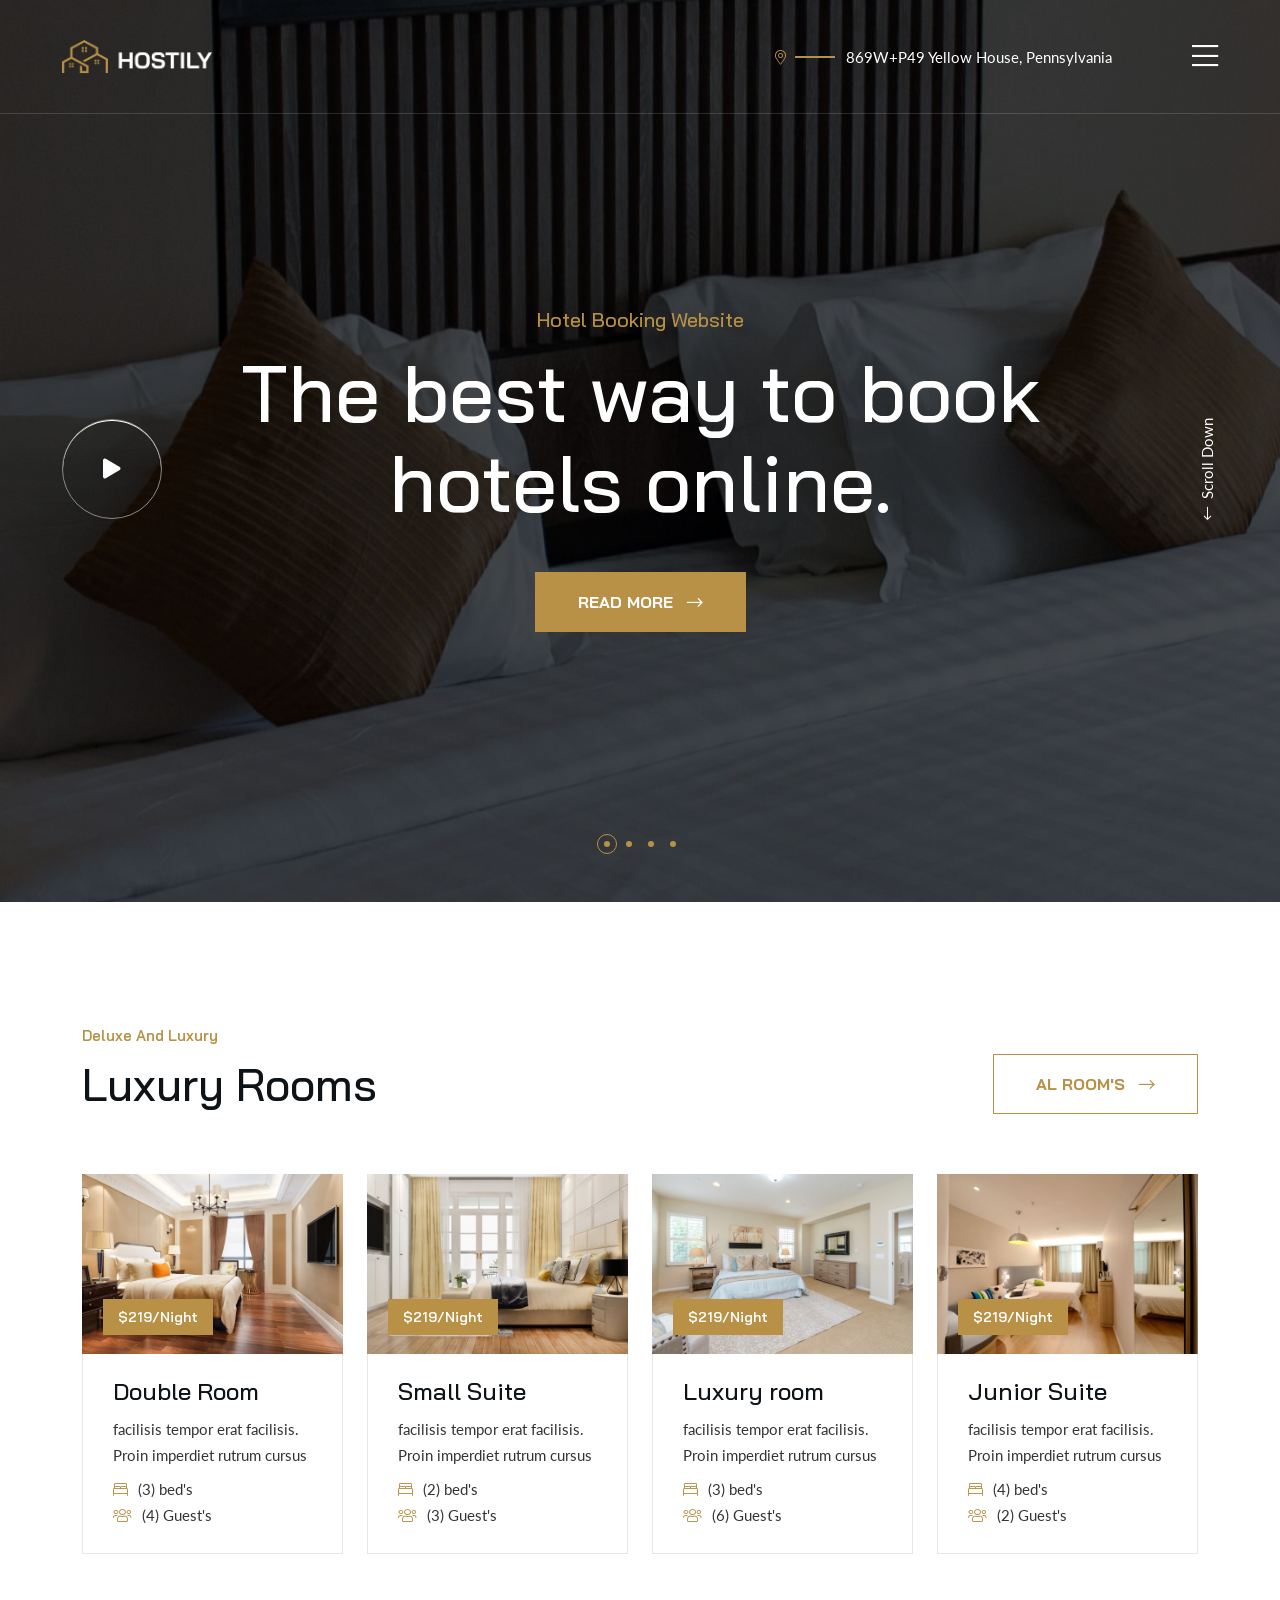
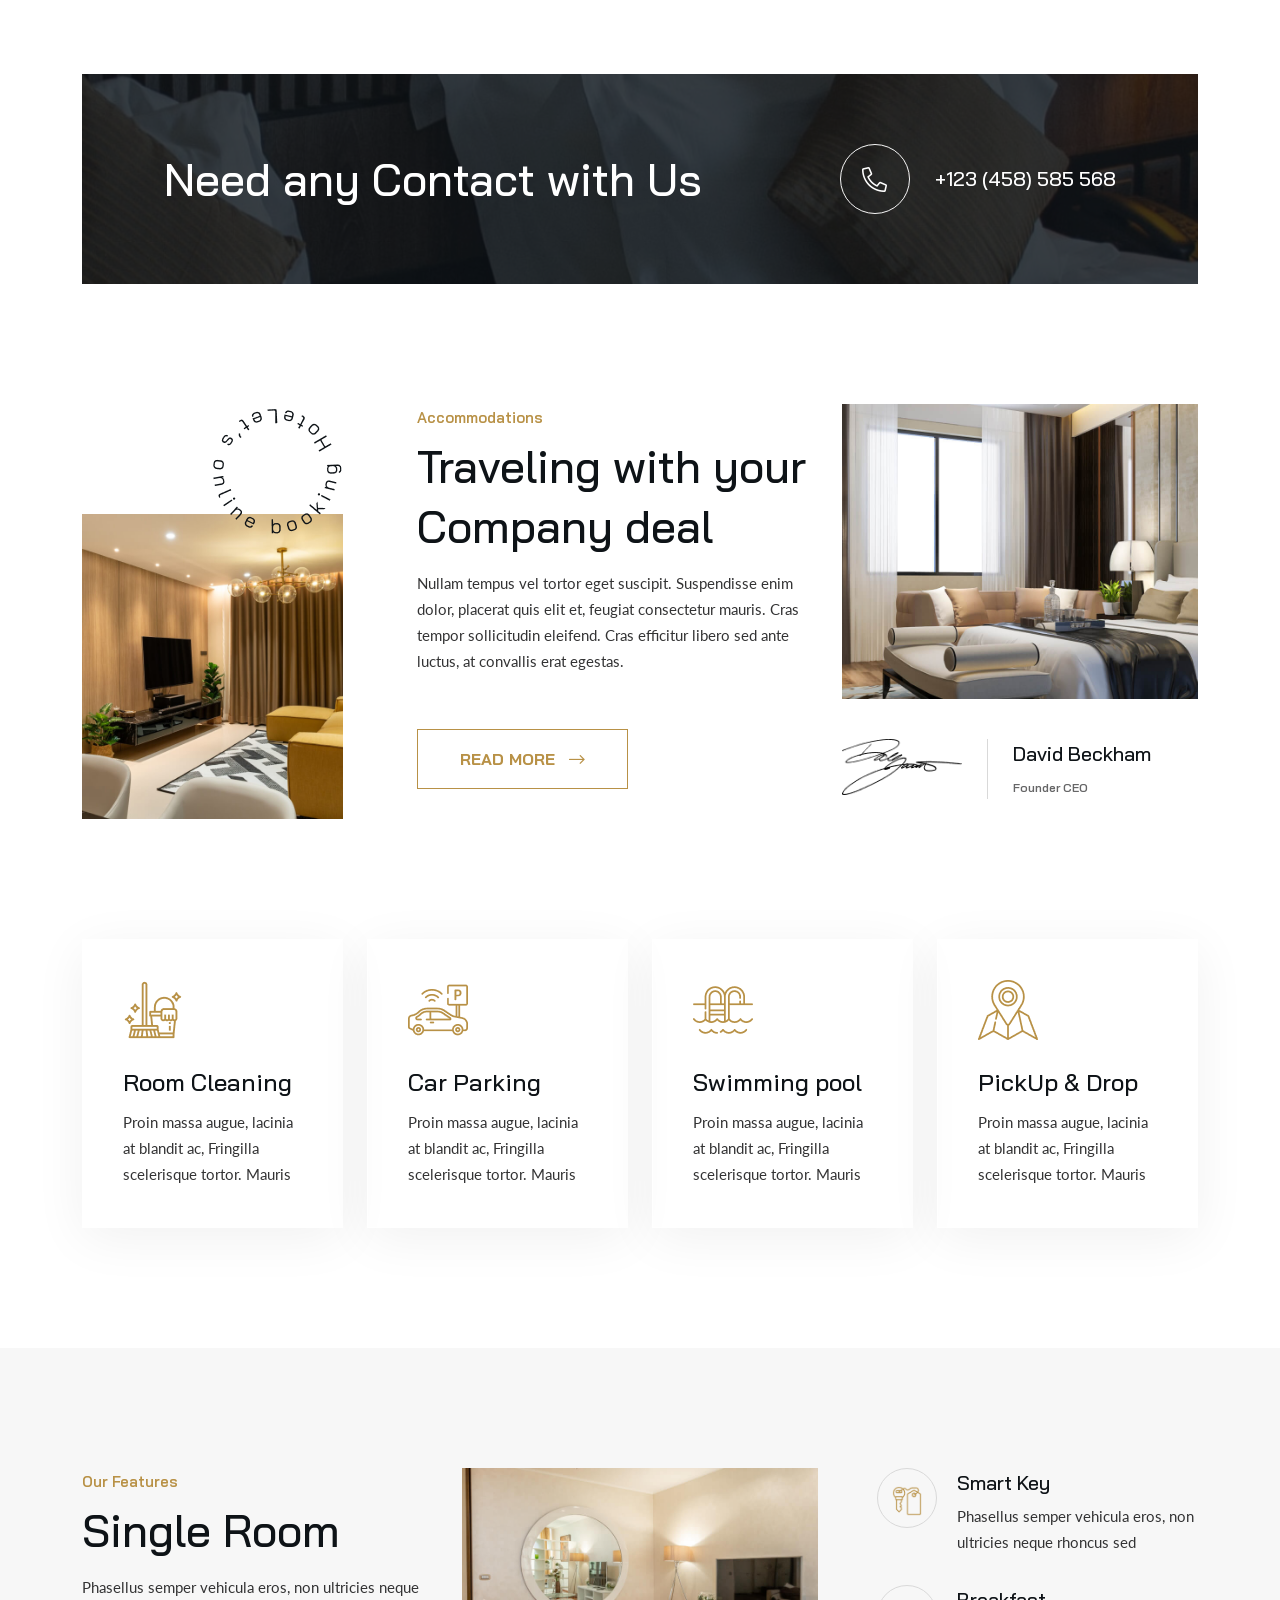
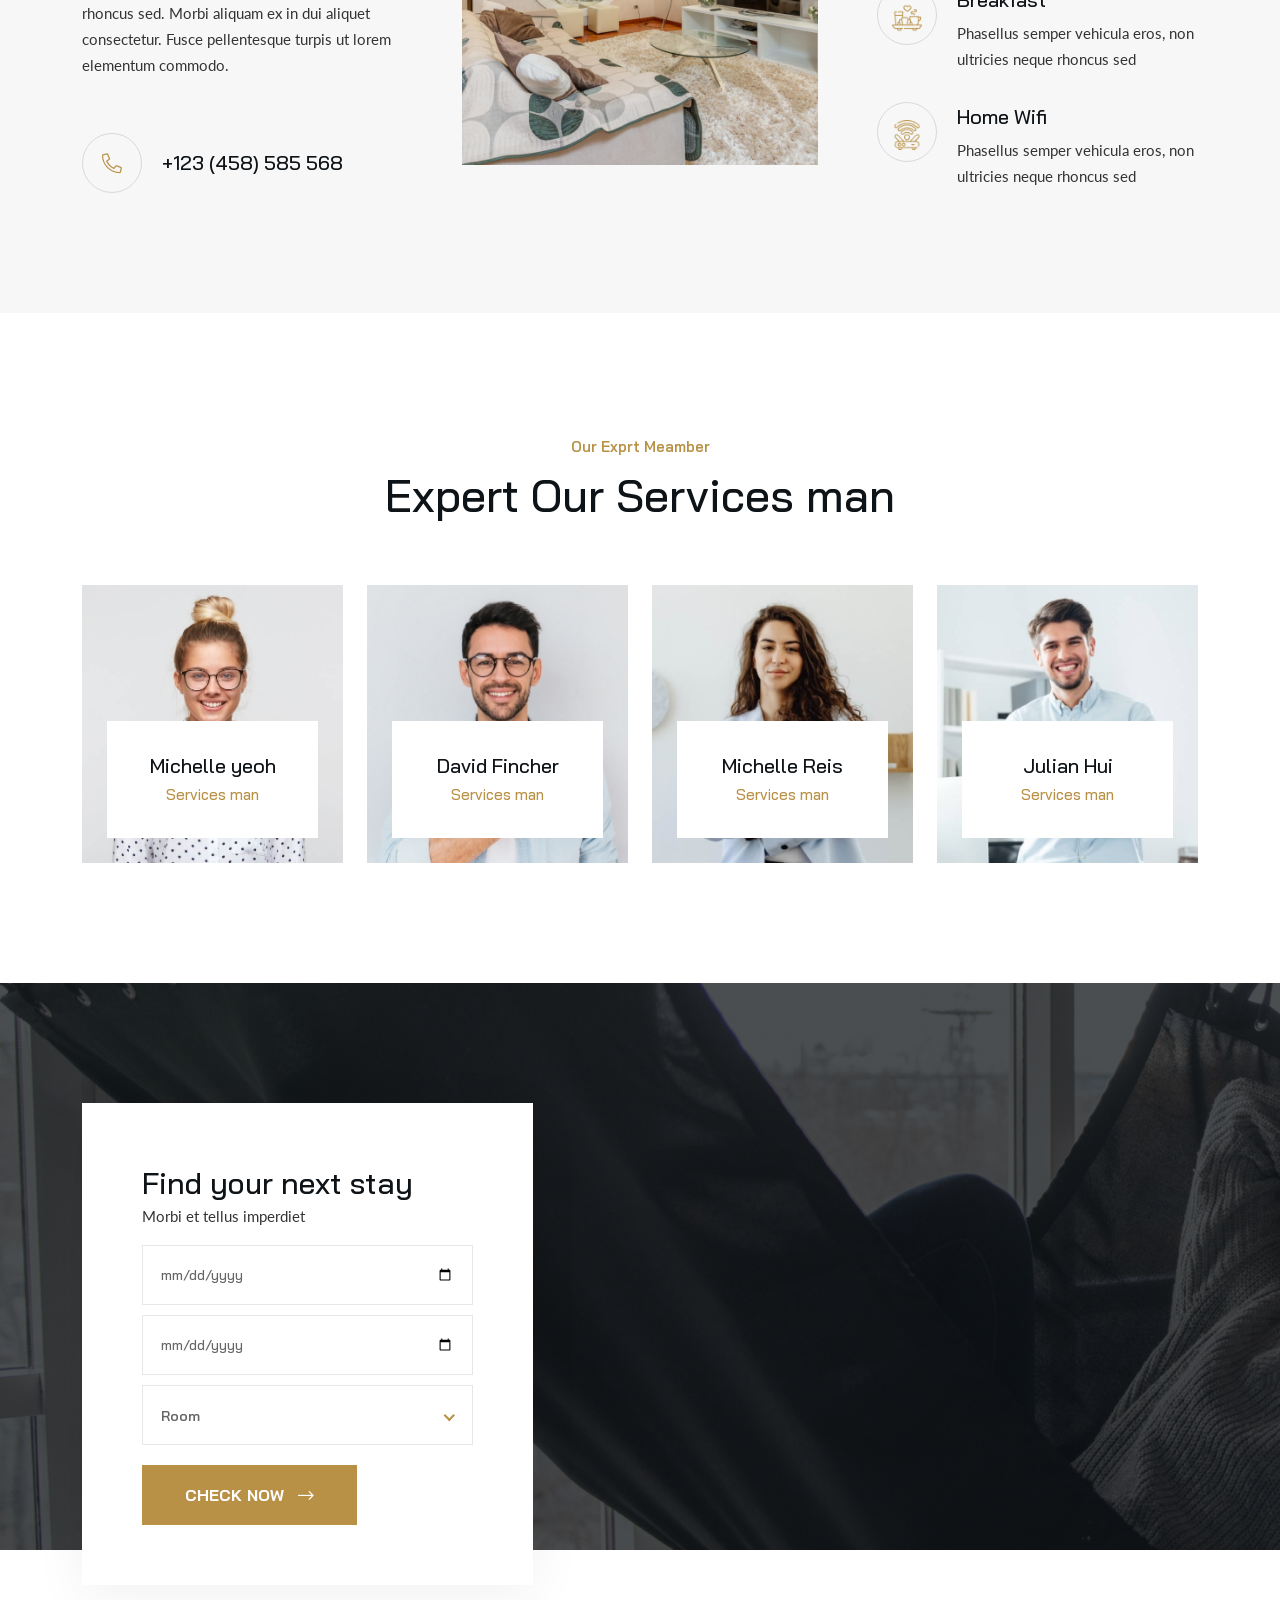
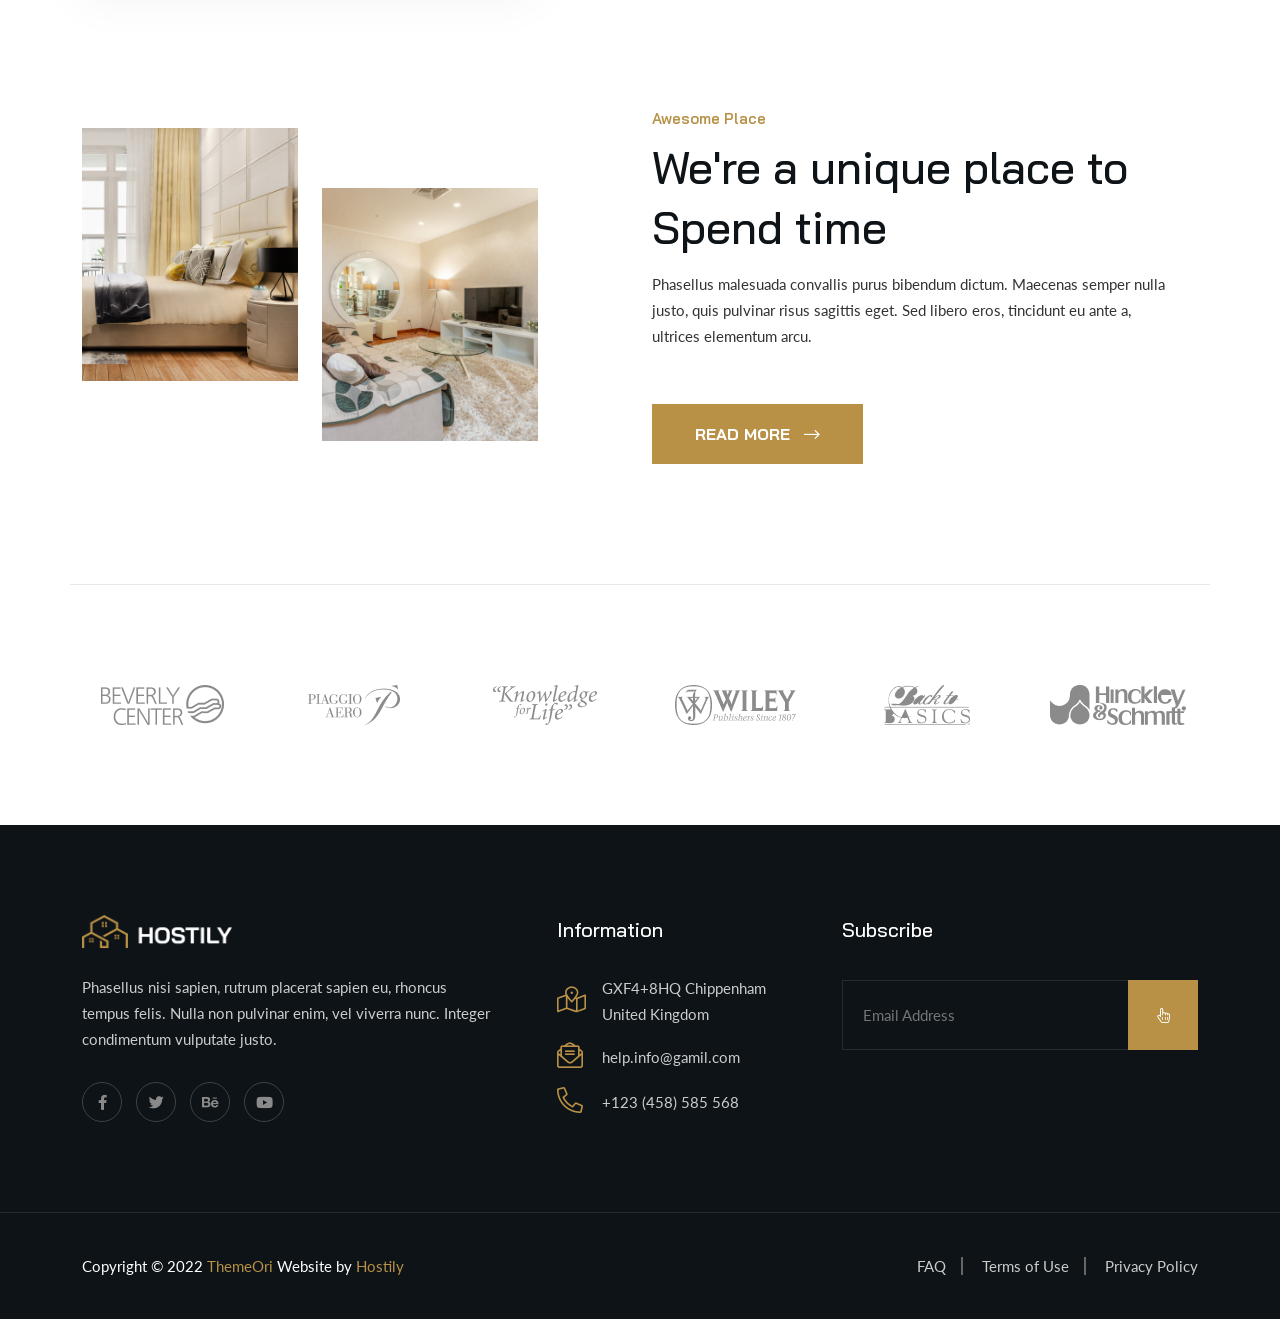
<file: BookingHotel/wwwroot/hostily/index-3.html>
<!DOCTYPE html>
<html lang="en">


<!-- Mirrored from html.nextwpcook.com/hostily/index-3.html by HTTrack Website Copier/3.x [XR&CO'2014], Sun, 13 Jul 2025 23:55:20 GMT -->
<head>
	<!-- Start Meta -->
	<meta charset="UTF-8">
	<meta http-equiv="X-UA-Compatible" content="IE=edge"/>
	<meta name="description" content="Hostily - Luxury Hotel Booking HTML5 Template"/>
	<meta name="keywords" content="Creative, Digital, multipage, landing, freelancer template"/>
	<meta name="author" content="ThemeOri">
	<meta name="viewport" content="width=device-width, initial-scale=1">
	<!-- Title of Site -->
	<title>Hostily - Luxury Hotel Booking HTML5 Template</title>
	<!-- Favicons -->
	<link rel="icon" type="image/png" href="assets/img/favicon.png">
	<!-- Bootstrap CSS -->
	<link rel="stylesheet" href="assets/css/bootstrap.min.css">
	<!-- Font Awesome CSS -->
	<link rel="stylesheet" href="assets/css/all.css">
	<!-- Animate CSS -->
	<link rel="stylesheet" href="assets/css/animate.css">
	<!-- Nice Select CSS -->
	<link rel="stylesheet" href="assets/css/nice-select.css">
	<!-- Swiper Bundle CSS -->
	<link rel="stylesheet" href="assets/css/swiper-bundle.min.css">
	<!-- Magnific Popup CSS -->
	<link rel="stylesheet" href="assets/css/magnific-popup.css">
	<!-- Mean Menu CSS -->
	<link rel="stylesheet" href="assets/css/meanmenu.min.css">
	<!-- Custom CSS -->
	<link rel="stylesheet" href="assets/sass/style.css"> 
</head>

<body>
	<!-- Preloader start -->
	<div class="theme-loader">
		<div class="spinner">
			<div class="double-bounce1"></div>
			<div class="double-bounce2"></div>
		</div>
	</div>
	<!-- Preloader end -->
	<!-- Header Area Start -->
	<div class="header__sticky">
		<div class="header__area two">
			<div class="container custom__container">
				<div class="header__area-menubar">
					<div class="header__area-menubar-left">
						<div class="header__area-menubar-left-logo">
							<a href="index.html"><img src="assets/img/logo.png" alt=""></a>
							<div class="responsive-menu"></div>
						</div>
					</div>
					<div class="header__area-menubar-right">       
                        <div class="header__area-menubar-right-info">
                            <span><a href="#"><i class="fal fa-map-marker-alt"></i>869W+P49 Yellow House, Pennsylvania</a></span>
                        </div>                 
                        <div class="header__area-menubar-right-sidebar">
                            <div class="header__area-menubar-right-sidebar-popup-icon"><i class="fal fa-bars"></i></div>
                        </div>
                        <!-- sidebar Menu Start -->
                        <div class="header__area-menubar-right-sidebar-popup two">
                            <div class="sidebar-close-btn"><i class="fal fa-times"></i></div>
                            <div class="header__area-menubar-right-sidebar-popup-logo">
                                <a href="index.html"> <img src="assets/img/logo-1.png" alt=""> </a>
                            </div>
                            <div class="header__area-menubar-right-sidebar-popup-menu">
                                <ul>
                                    <li class="toggle-menu"><a href="#">Home<i class="fal fa-angle-right change"></i></a>
                                        <ul class="sub-menu">
                                            <li><a href="index.html">Home 01</a> </li>
                                            <li><a href="index-2.html">Home 02</a> </li>
                                            <li><a href="index-3.html">Home 03</a> </li>
                                        </ul>
                                    </li>
                                    <li class="toggle-menu"><a href="#">Page<i class="fal fa-angle-right change"></i></a>
                                        <ul class="sub-menu">
											<li><a href="about.html">About</a></li>
											<li><a href="services-team.html">Team</a></li>
											<li><a href="services-details.html">Services Details</a></li>
											<li><a href="coming-soon.html">Coming Soon</a></li>
                                        </ul>
                                    </li>
                                    <li class="toggle-menu"><a href="#">Room<i class="fal fa-angle-right change"></i></a>
                                        <ul class="sub-menu">
											<li><a href="room-style.html">Room Style</a></li>
											<li><a href="room-modern.html">Room Modern</a></li>
											<li><a href="room-list.html">Room List</a></li>
											<li><a href="room-details.html">Room Details</a></li>
                                        </ul>
                                    </li>
                                    <li class="toggle-menu"><a href="#">Blog<i class="fal fa-angle-right change"></i></a>
                                        <ul class="sub-menu">
											<li><a href="blog-grid.html">Blog Grid</a></li>
											<li><a href="blog-standard.html">Blog Standard</a></li>
											<li><a href="blog-details.html">Blog Details</a></li>
                                        </ul>
                                    </li>
                                    <li><a href="contact.html">Contact</a> </li>
                                </ul>
                            </div>
							<div class="header__area-menubar-right-sidebar-popup-bottom">
								<p>Copyright © 2022 <a href="https://themeforest.net/user/themeori/portfolio">ThemeOri</a> Website by <a href="index.html">Hostily</a></p>
								<div class="header__area-menubar-right-sidebar-popup-social">
									<ul>
										<li><a href="#"><i class="fab fa-facebook-f"></i></a>
										</li>
										<li><a href="#"><i class="fab fa-twitter"></i></a>
										</li>
										<li><a href="#"><i class="fab fa-behance"></i></a>
										</li>
										<li><a href="#"><i class="fab fa-youtube"></i></a>
										</li>
									</ul>
								</div>
							</div>
                        </div>
                        <div class="sidebar-overlay"></div>
                        <!-- sidebar Menu Start -->
					</div>
				</div>
			</div>
		</div>
	</div>
	<!-- Header Area End -->
	<!-- Banner Two Area Start -->
	<div class="home-two-main-banner">
		<div class="banner__two swiper banner-slider">
			<div class="swiper-wrapper">
				<div class="banner__two-area swiper-slide" data-swiper-autoplay="5500">	
					<div class="banner__two-area-image" data-background="assets/img/banner-2.jpg"></div>
					<div class="container">
						<div class="row align-items-center">
							<div class="col-xl-12 col-lg-12 order-last order-lg-first">
								<div class="banner__two-content">
									<span data-animation="fadeInUp" data-delay=".4s">Hotel Booking Website</span>
									<h1 data-animation="fadeInUp" data-delay=".6s">The best way to book hotels online.</h1>
									<div class="banner__two-content-button" data-animation="fadeInUp" data-delay="1s">
										<a class="theme-btn" href="about.html">Read More<i class="fal fa-long-arrow-right"></i></a>
									</div>
								</div>
							</div>
						</div>
					</div>
				</div>
				<div class="banner__two-area swiper-slide" data-swiper-autoplay="5500">	
					<div class="banner__two-area-image" data-background="assets/img/banner-3.jpg"></div>
					<div class="container">
						<div class="row align-items-center">
							<div class="col-xl-12 col-lg-12 order-last order-lg-first">
								<div class="banner__two-content">
									<span data-animation="fadeInUp" data-delay=".4s">Hotel Booking Website</span>
									<h1 data-animation="fadeInUp" data-delay=".6s">The Best Hotel Deals in the World</h1>
									<div class="banner__two-content-button" data-animation="fadeInUp" data-delay="1s">
										<a class="theme-btn" href="about.html">Read More<i class="fal fa-long-arrow-right"></i></a>
									</div>
								</div>
							</div>
						</div>
					</div>
				</div>				
				<div class="banner__two-area swiper-slide" data-swiper-autoplay="5500">	
					<div class="banner__two-area-image" data-background="assets/img/banner-4.jpg"></div>
					<div class="container">
						<div class="row align-items-center">
							<div class="col-xl-12 col-lg-12 order-last order-lg-first">
								<div class="banner__two-content">
									<span data-animation="fadeInUp" data-delay=".4s">Hotel Booking Website</span>
									<h1 data-animation="fadeInUp" data-delay=".6s">The Best Hotel Deals in the World</h1>
									<div class="banner__two-content-button" data-animation="fadeInUp" data-delay="1s">
										<a class="theme-btn" href="about.html">Read More<i class="fal fa-long-arrow-right"></i></a>
									</div>
								</div>
							</div>
						</div>
					</div>
				</div>	
				<div class="banner__two-area swiper-slide" data-swiper-autoplay="5500">	
					<div class="banner__two-area-image" data-background="assets/img/banner-5.jpg"></div>
					<div class="container">
						<div class="row align-items-center">
							<div class="col-xl-12 col-lg-12 order-last order-lg-first">
								<div class="banner__two-content">
									<span data-animation="fadeInUp" data-delay=".4s">Hotel Booking Website</span>
									<h1 data-animation="fadeInUp" data-delay=".6s">The Best Hotel Deals in the World</h1>
									<div class="banner__two-content-button" data-animation="fadeInUp" data-delay="1s">
										<a class="theme-btn" href="about.html">Read More<i class="fal fa-long-arrow-right"></i></a>
									</div>
								</div>
							</div>
						</div>
					</div>
				</div>	
			</div>			
			<div class="banner__two-dots">
				<div class="pagination"></div>
			</div>
			<div class="banner__two-video custom__container">
				<div class="banner__two-video-left">
					<div class="video__play">
						<a class="video-popup" href="https://www.youtube.com/watch?v=0WC-tD-njcA"><i class="fas fa-play"></i></a>
					</div>
				</div>
				<div class="banner__two-video-right">
					<span><a href="#deluxe"><i class="fal fa-long-arrow-left"></i>Scroll Down</a></span>
				</div>
			</div>
		</div>
	</div>
	<!-- Banner Two Area End -->
	<!-- Deluxe Area Start -->
	<div class="deluxe__two section-padding" id="deluxe">
		<div class="container">
			<div class="row align-items-end mb-60">
				<div class="col-xl-6 col-md-8">
					<div class="deluxe__two-title md-mb-40">
						<span class="subtitle__one">Deluxe and Luxury</span>
						<h2>Luxury Rooms</h2>
					</div>					
				</div>
				<div class="col-xl-6 col-md-4">
					<div class="deluxe__two-btn t-right md-t-left">
						<a class="theme-border-btn" href="room-list.html">Al room's<i class="fal fa-long-arrow-right"></i></a>
					</div>
				</div>
			</div>
			<div class="row">
				<div class="col-xl-3 col-lg-4 col-md-6 xl-mb-30">
					<div class="deluxe__two-item">
						<div class="deluxe__two-item-image">
							<a href="room-details.html"><img src="assets/img/luxury/luxury-6.jpg" alt=""></a>
						</div>
						<div class="deluxe__two-item-content">
							<span>$219/Night</span>
							<h4><a href="room-details.html">Double Room</a></h4>
							<p>facilisis tempor erat facilisis. Proin imperdiet rutrum cursus</p>
							<div class="deluxe__two-item-content-meta">
								<ul>
									<li><i class="fal fa-bed-alt"></i>(3) bed's</li>
									<li><i class="fal fa-users"></i>(4) Guest's</li>
								</ul>
							</div>
							<div class="deluxe__two-item-content-bottom">
								<a class="simple-btn" href="#"><i class="far fa-chevron-right"></i>Read More</a>
								<p><i class="fas fa-star"></i><span>4.9</span>2k</p>
							</div>
						</div>
					</div>
				</div>
				<div class="col-xl-3 col-lg-4 col-md-6 md-mb-30">
					<div class="deluxe__two-item">
						<div class="deluxe__two-item-image">
							<a href="room-details.html"><img src="assets/img/luxury/luxury-7.jpg" alt=""></a>
						</div>
						<div class="deluxe__two-item-content">
							<span>$219/Night</span>
							<h4><a href="room-details.html">Small Suite</a></h4>
							<p>facilisis tempor erat facilisis. Proin imperdiet rutrum cursus</p>
							<div class="deluxe__two-item-content-meta">
								<ul>
									<li><i class="fal fa-bed-alt"></i>(2) bed's</li>
									<li><i class="fal fa-users"></i>(3) Guest's</li>
								</ul>
							</div>
							<div class="deluxe__two-item-content-bottom">
								<a class="simple-btn" href="#"><i class="far fa-chevron-right"></i>Read More</a>
								<p><i class="fas fa-star"></i><span>4.4</span>2k</p>
							</div>
						</div>
					</div>
				</div>
				<div class="col-xl-3 col-lg-4 col-md-6 md-mb-30">
					<div class="deluxe__two-item">
						<div class="deluxe__two-item-image">
							<a href="room-details.html"><img src="assets/img/luxury/luxury-8.jpg" alt=""></a>
						</div>
						<div class="deluxe__two-item-content">
							<span>$219/Night</span>
							<h4><a href="room-details.html">Luxury room</a></h4>
							<p>facilisis tempor erat facilisis. Proin imperdiet rutrum cursus</p>
							<div class="deluxe__two-item-content-meta">
								<ul>
									<li><i class="fal fa-bed-alt"></i>(3) bed's</li>
									<li><i class="fal fa-users"></i>(6) Guest's</li>
								</ul>
							</div>
							<div class="deluxe__two-item-content-bottom">
								<a class="simple-btn" href="#"><i class="far fa-chevron-right"></i>Read More</a>
								<p><i class="fas fa-star"></i><span>3.7</span>2k</p>
							</div>
						</div>
					</div>
				</div>
				<div class="col-xl-3 col-lg-4 col-md-6">
					<div class="deluxe__two-item">
						<div class="deluxe__two-item-image">
							<a href="room-details.html"><img src="assets/img/luxury/luxury-9.jpg" alt=""></a>
						</div>
						<div class="deluxe__two-item-content">
							<span>$219/Night</span>
							<h4><a href="room-details.html">Junior Suite</a></h4>
							<p>facilisis tempor erat facilisis. Proin imperdiet rutrum cursus</p>
							<div class="deluxe__two-item-content-meta">
								<ul>
									<li><i class="fal fa-bed-alt"></i>(4) bed's</li>
									<li><i class="fal fa-users"></i>(2) Guest's</li>
								</ul>
							</div>
							<div class="deluxe__two-item-content-bottom">
								<a class="simple-btn" href="#"><i class="far fa-chevron-right"></i>Read More</a>
								<p><i class="fas fa-star"></i><span>3.9</span>2k</p>
							</div>
						</div>
					</div>
				</div>
			</div>
		</div>
	</div>
	<!-- Deluxe Area End -->		
	<!-- Call Area Start -->		
	<div class="call__area">
		<div class="container">
			<div class="row align-items-center call__area-bg" data-background="assets/img/bg/call.jpg">
				<div class="col-xl-8">
					<div class="call__area-bg-left">
						<h2>Need any Contact with Us</h2>
					</div>
				</div>
				<div class="col-xl-4">
					<div class="call__area-bg-right">
						<div class="call__area-bg-right-icon">
							<i class="fal fa-phone-alt"></i>
						</div>
						<div class="call__area-bg-right-content">
							<span><a href="tel:+123(458)585568">+123 (458) 585 568</a></span>
						</div>
					</div>
				</div>
			</div>
		</div>
	</div>
	<!-- Call Area End -->		
	<!-- Accommodations Two Start -->		
	<div class="accommodations__two section-padding">
		<div class="container">
			<div class="row">
				<div class="col-xl-3 col-lg-3 col-md-5 order-last order-lg-first">
					<div class="accommodations__two-left">
						<img src="assets/img/hotel/hotel-3.jpg" alt="">
						<div class="accommodations__two-left-roll">
							<img class="content__roll" src="assets/img/content.png" alt="">
						</div>
					</div>
				</div>
				<div class="col-xl-5 col-lg-5 lg-mb-30">
					<div class="accommodations__two-title">
						<span class="subtitle__one">Accommodations</span>
						<h2>Traveling with your Company deal</h2>
						<p>Nullam tempus vel tortor eget suscipit. Suspendisse enim dolor, placerat quis elit et, feugiat consectetur mauris. Cras tempor sollicitudin eleifend. Cras efficitur libero sed ante luctus, at convallis erat egestas.</p>
						<a class="theme-border-btn" href="about.html">Read More<i class="fal fa-long-arrow-right"></i></a>
					</div>
				</div>
				<div class="col-xl-4 col-lg-4 col-md-7 md-mb-30">
					<div class="accommodations__two-right">
						<img src="assets/img/hotel/hotel-4.jpg" alt="">
						<div class="accommodations__two-right-bottom">
							<div class="accommodations__two-right-bottom-signature">
								<img src="assets/img/bg/signature.png" alt="">
							</div>
							<div class="accommodations__two-right-bottom-author">
								<h5>David Beckham</h5>
								<span>Founder CEO</span>
							</div>
						</div>
					</div>
				</div>
			</div>
		</div>
	</div>
	<!-- Accommodations Two End -->		
	<!-- Services Two Start -->
	<div class="services__two section-padding pt-0">
		<div class="container">
			<div class="row justify-content-center">
				<div class="col-xl-3 col-lg-4 col-md-6 xl-mb-30">
					<div class="services__two-item">
						<span>01</span>
						<div class="services__two-item-icon">
							<img src="assets/img/icon/cleaning-1.png" alt="">
						</div>
						<div class="services__two-item-content">
							<h4>Room Cleaning</h4>
							<p>Proin massa augue, lacinia at blandit ac, Fringilla scelerisque tortor. Mauris</p>
						</div>
					</div>
				</div>
				<div class="col-xl-3 col-lg-4 col-md-6 lg-mb-30">
					<div class="services__two-item">
						<span>02</span>
						<div class="services__two-item-icon">
							<img src="assets/img/icon/car-parking.png" alt="">
						</div>
						<div class="services__two-item-content">
							<h4>Car Parking</h4>
							<p>Proin massa augue, lacinia at blandit ac, Fringilla scelerisque tortor. Mauris</p>
						</div>
					</div>
				</div>
				<div class="col-xl-3 col-lg-4 col-md-6 lg-mb-30">
					<div class="services__two-item">
						<span>03</span>
						<div class="services__two-item-icon">
							<img src="assets/img/icon/swimming-pool.png" alt="">
						</div>
						<div class="services__two-item-content">
							<h4>Swimming pool</h4>
							<p>Proin massa augue, lacinia at blandit ac, Fringilla scelerisque tortor. Mauris</p>
						</div>
					</div>
				</div>
				<div class="col-xl-3 col-lg-4 col-md-6">
					<div class="services__two-item">
						<span>04</span>
						<div class="services__two-item-icon">
							<img src="assets/img/icon/location-1.png" alt="">
						</div>
						<div class="services__two-item-content">
							<h4>PickUp & Drop</h4>
							<p>Proin massa augue, lacinia at blandit ac, Fringilla scelerisque tortor. Mauris</p>
						</div>
					</div>
				</div>
			</div>
		</div>
	</div>
	<!-- Services Two End -->
	<!-- Single Room Area Start -->
	<div class="room__area section-padding">
		<div class="container">
			<div class="row">
				<div class="col-xl-4 col-lg-6">
					<div class="room__area-title">
						<span class="subtitle__one">Our Features</span>
						<h2>Single Room</h2>
						<p>Phasellus semper vehicula eros, non ultricies neque rhoncus sed. Morbi aliquam ex in dui aliquet consectetur. Fusce pellentesque turpis ut lorem elementum commodo.</p>
						<div class="room__area-title-contact">
							<div class="room__area-title-contact-icon">
								<i class="fal fa-phone-alt"></i>
							</div>
							<div class="room__area-title-contact-content">
								<span><a href="tel:+123(458)585568">+123 (458) 585 568</a></span>
							</div>
						</div>
					</div>					
				</div>
				<div class="col-xl-4 order-last order-lg-second">
					<div class="room__area-image">
						<img src="assets/img/hotel/hotel-5.jpg" alt="">
					</div>
				</div>
				<div class="col-xl-4 col-lg-6 xl-mb-30">
					<div class="room__area-list">
						<div class="room__area-list-item">
							<div class="room__area-list-item-icon">
								<img src="assets/img/icon/key.png" alt="">
							</div>
							<div class="room__area-list-item-content">
								<h5>Smart Key</h5>
								<p>Phasellus semper vehicula eros, non ultricies neque rhoncus sed</p>
							</div>
						</div>
						<div class="room__area-list-item">
							<div class="room__area-list-item-icon">
								<img src="assets/img/icon/breakfast.png" alt="">
							</div>
							<div class="room__area-list-item-content">
								<h5>Breakfast</h5>
								<p>Phasellus semper vehicula eros, non ultricies neque rhoncus sed</p>
							</div>
						</div>
						<div class="room__area-list-item">
							<div class="room__area-list-item-icon">
								<img src="assets/img/icon/wifi-1.png" alt="">
							</div>
							<div class="room__area-list-item-content">
								<h5>Home Wifi</h5>
								<p>Phasellus semper vehicula eros, non ultricies neque rhoncus sed</p>
							</div>
						</div>
					</div>
				</div>
			</div>
		</div>
	</div>
	<!-- Single Room Area End -->
	<!-- Team Area Start -->
	<div class="team__area section-padding">
		<div class="container">
			<div class="row mb-60">
				<div class="col-xl-12">
					<div class="team__area-title">
						<span class="subtitle__one">Our Exprt Meamber</span>
						<h2>Expert Our Services man</h2>						
					</div>
				</div>
			</div>
			<div class="row justify-content-center">
				<div class="col-xl-3 col-lg-4 col-md-6 xl-mb-30">
					<div class="team__area-item">
						<div class="team__area-item-image">
							<img src="assets/img/team/team-1.jpg" alt="">
							<div class="team__area-item-image-overlay">
								<div class="team__area-item-image-overlay-social">
									<ul>
										<li><a href="#"><i class="fab fa-facebook-f"></i></a>
										</li>
										<li><a href="#"><i class="fab fa-twitter"></i></a>
										</li>
										<li><a href="#"><i class="fab fa-behance"></i></a>
										</li>
										<li><a href="#"><i class="fab fa-youtube"></i></a>
										</li>
									</ul>
								</div>
								<div class="team__area-item-image-overlay-content">
									<h5>Michelle yeoh</h5>
									<span>Services man</span>
								</div>
							</div>
						</div>
					</div>
				</div>
				<div class="col-xl-3 col-lg-4 col-md-6 md-mb-30">
					<div class="team__area-item">
						<div class="team__area-item-image">
							<img src="assets/img/team/team-2.jpg" alt="">
							<div class="team__area-item-image-overlay">
								<div class="team__area-item-image-overlay-social">
									<ul>
										<li><a href="#"><i class="fab fa-facebook-f"></i></a>
										</li>
										<li><a href="#"><i class="fab fa-twitter"></i></a>
										</li>
										<li><a href="#"><i class="fab fa-behance"></i></a>
										</li>
										<li><a href="#"><i class="fab fa-youtube"></i></a>
										</li>
									</ul>
								</div>
								<div class="team__area-item-image-overlay-content">
									<h5>David Fincher</h5>
									<span>Services man</span>
								</div>
							</div>
						</div>
					</div>
				</div>
				<div class="col-xl-3 col-lg-4 col-md-6 md-mb-30">
					<div class="team__area-item">
						<div class="team__area-item-image">
							<img src="assets/img/team/team-3.jpg" alt="">
							<div class="team__area-item-image-overlay">
								<div class="team__area-item-image-overlay-social">
									<ul>
										<li><a href="#"><i class="fab fa-facebook-f"></i></a>
										</li>
										<li><a href="#"><i class="fab fa-twitter"></i></a>
										</li>
										<li><a href="#"><i class="fab fa-behance"></i></a>
										</li>
										<li><a href="#"><i class="fab fa-youtube"></i></a>
										</li>
									</ul>
								</div>
								<div class="team__area-item-image-overlay-content">
									<h5>Michelle Reis</h5>
									<span>Services man</span>
								</div>
							</div>
						</div>
					</div>
				</div>
				<div class="col-xl-3 col-lg-4 col-md-6">
					<div class="team__area-item">
						<div class="team__area-item-image">
							<img src="assets/img/team/team-4.jpg" alt="">
							<div class="team__area-item-image-overlay">
								<div class="team__area-item-image-overlay-social">
									<ul>
										<li><a href="#"><i class="fab fa-facebook-f"></i></a>
										</li>
										<li><a href="#"><i class="fab fa-twitter"></i></a>
										</li>
										<li><a href="#"><i class="fab fa-behance"></i></a>
										</li>
										<li><a href="#"><i class="fab fa-youtube"></i></a>
										</li>
									</ul>
								</div>
								<div class="team__area-item-image-overlay-content">
									<h5>Julian Hui</h5>
									<span>Services man</span>
								</div>
							</div>
						</div>
					</div>
				</div>
			</div>
		</div>
	</div>
	<!-- Team Area End -->
	<!-- Booking Area Start -->
	<div class="booking__area" data-background="assets/img/bg/booking.jpg">
		<div class="container">
			<div class="row">
				<div class="col-xl-5 col-lg-6">
					<div class="booking__area-form">
						<h3>Find your next stay</h3>
						<p>Morbi et tellus imperdiet</p>
						<form action="#">
							<div class="booking__area-form-check">
								<div class="booking__area-form-check-item mb-10">						
									<input id="date" type="date">							
								</div>
								<div class="booking__area-form-check-item mb-10">						
									<input id="date2" type="date">							
								</div>
								<div class="booking__area-form-check-item">						
									<div class="booking__area-form-check-item-room">
										<select name="select">
											<option value="1">Room</option>
											<option value="2">1 Room</option>
											<option value="3">2 Room</option>
											<option value="4">3 Room</option>
											<option value="5">4 Room</option>
											<option value="6">5 Room</option>
										</select>
									</div>								
								</div>
								<div class="booking__area-form-check-item button">
									<button class="theme-btn" type="submit">Check Now<i class="fal fa-long-arrow-right"></i></button>							
								</div>
							</div>
						</form>
					</div>
				</div>
			</div>
		</div>
	</div>
	<!-- Booking Area End -->
	<!-- Place Area Start -->
	<div class="place__area section-padding mt-35">
		<div class="container">
			<div class="row align-items-center">
				<div class="col-xl-6 col-lg-6">
					<div class="place__area-image">
						<div class="row">
							<div class="col-6">
								<div class="place__area-image-one">
									<img src="assets/img/hotel/hotel-6.jpg" alt="">									
								</div>
							</div>
							<div class="col-6">
								<div class="place__area-image-two">
									<img src="assets/img/hotel/hotel-7.jpg" alt="">									
								</div>
							</div>
						</div>
					</div>
				</div>
				<div class="col-xl-6 col-lg-6 lg-mt-30">
					<div class="place__area-title">
						<span class="subtitle__one">Awesome Place</span>
						<h2>We're a unique place to Spend time</h2>
						<p>Phasellus malesuada convallis purus bibendum dictum. Maecenas semper nulla justo, quis pulvinar risus sagittis eget. Sed libero eros, tincidunt eu ante a, ultrices elementum arcu.</p>
						<a class="theme-btn" href="about.html">Read More<i class="fal fa-long-arrow-right"></i></a>						
					</div>
				</div>
			</div>
		</div>
	</div>
	<!-- Place Area End -->
	<!-- Band Area Start -->
	<div class="band__area">
		<div class="container">
			<div class="row band__area-border">
				<div class="col-xl-12">
					<div class="swiper band__slider">
						<div class="swiper-wrapper">
							<div class="band__area-item swiper-slide">
								<img src="assets/img/icon/1.png" alt="">
							</div>
							<div class="band__area-item swiper-slide">
								<img src="assets/img/icon/2.png" alt="">
							</div>
							<div class="band__area-item swiper-slide">
								<img src="assets/img/icon/3.png" alt="">
							</div>
							<div class="band__area-item swiper-slide">
								<img src="assets/img/icon/4.png" alt="">
							</div>
							<div class="band__area-item swiper-slide">
								<img src="assets/img/icon/5.png" alt="">
							</div>
							<div class="band__area-item swiper-slide">
								<img src="assets/img/icon/6.png" alt="">
							</div>
						</div>
					</div>
				</div>
			</div>
		</div>
	</div>
	<!-- Band Area End -->	
	<!-- Footer Area Start -->	
	<div class="footer__area">
		<div class="container">
			<div class="row">
				<div class="col-xl-5 col-lg-5 col-md-7 lg-mb-30">
					<div class="footer__area-widget">
						<div class="footer__area-widget-about two">
							<div class="footer__area-widget-about-logo">
								<a href="index.html"><img src="assets/img/logo.png" alt=""></a>
							</div>
							<p>Phasellus nisi sapien, rutrum placerat sapien eu, rhoncus tempus felis. Nulla non pulvinar enim, vel viverra nunc. Integer condimentum vulputate justo.</p>
							<div class="footer__area-widget-about-social">
								<ul>
									<li><a href="#"><i class="fab fa-facebook-f"></i></a>
									</li>
									<li><a href="#"><i class="fab fa-twitter"></i></a>
									</li>
									<li><a href="#"><i class="fab fa-behance"></i></a>
									</li>
									<li><a href="#"><i class="fab fa-youtube"></i></a>
									</li>
								</ul>
							</div>
						</div>
					</div>
				</div>
				<div class="col-xl-3 col-lg-3 col-md-5 md-mb-30">
					<div class="footer__area-widget">
						<h5>Information</h5>
						<div class="footer__area-widget-contact">
							<div class="footer__area-widget-contact-item">
								<div class="footer__area-widget-contact-item-icon">
									<i class="fal fa-map-marked-alt"></i>
								</div>
								<div class="footer__area-widget-contact-item-content">									
									<span><a href="#">GXF4+8HQ Chippenham United Kingdom</a></span>
								</div>
							</div>
							<div class="footer__area-widget-contact-item">
								<div class="footer__area-widget-contact-item-icon">
									<i class="fal fa-envelope-open-text"></i>
								</div>
								<div class="footer__area-widget-contact-item-content">									
									<span><a href="mailto:help.info@gamil.com">help.info@gamil.com</a></span>
								</div>
							</div>
							<div class="footer__area-widget-contact-item">
								<div class="footer__area-widget-contact-item-icon">
									<i class="fal fa-phone-alt"></i>
								</div>
								<div class="footer__area-widget-contact-item-content">									
									<span><a href="tel:+123(458)585568">+123 (458) 585 568</a></span>
								</div>
							</div>
						</div>
					</div>
				</div>
				<div class="col-xl-4 col-lg-4 col-md-7">
					<div class="footer__area-widget">
						<h5>Subscribe</h5>
						<div class="footer__area-widget-subscribe">
							<form action="#">
								<input type="text" name="email" placeholder="Email Address" required="">
								<button type="submit"><i class="fal fa-hand-pointer"></i></button>
							</form>
						</div>
					</div>
				</div>
			</div>
		</div>
		<div class="copyright__area">
			<div class="container">
				<div class="row align-items-center">
					<div class="col-xl-6 col-lg-6 col-md-7 md-mb-10">
						<div class="copyright__area-left md-t-center">
							<p>Copyright © 2022 <a href="https://themeforest.net/user/themeori/portfolio">ThemeOri</a> Website by <a href="index.html">Hostily</a></p>
						</div>
					</div>
					<div class="col-xl-6 col-lg-6 col-md-5">
						<div class="copyright__area-right t-right md-t-center">
							<ul>
								<li><a href="#">FAQ</a></li>
								<li><a href="#">Terms of Use</a></li>
								<li><a href="#">Privacy Policy</a></li>
							</ul>
						</div>
					</div>
				</div>
			</div>
		</div>
	</div>
	<!-- Footer Area End -->	
	<!-- Scroll Btn Start -->
	<div class="scroll-up">
		<svg class="scroll-circle svg-content" width="100%" height="100%" viewBox="-1 -1 102 102"><path d="M50,1 a49,49 0 0,1 0,98 a49,49 0 0,1 0,-98" /> </svg>
	</div>
	<!-- Scroll Btn End -->
	<!-- Main JS -->
	<script src="assets/js/jquery-3.6.0.min.js"></script>
	<!-- Bootstrap JS -->
	<script src="assets/js/bootstrap.min.js"></script>
	<!-- Counter Up JS -->
	<script src="assets/js/jquery.counterup.min.js"></script>
	<!-- Popper JS -->
	<script src="assets/js/popper.min.js"></script>
	<!-- Magnific Popup JS -->
	<script src="assets/js/jquery.magnific-popup.min.js"></script>
	<!-- Nice Select JS -->
	<script src="assets/js/jquery.nice-select.min.js"></script>
	<!-- Swiper Bundle JS -->
	<script src="assets/js/swiper-bundle.min.js"></script>
	<!-- Waypoints JS -->
	<script src="assets/js/jquery.waypoints.min.js"></script>
	<!-- Mean Menu JS -->
	<script src="assets/js/jquery.meanmenu.min.js"></script>
	<!-- Isotope JS -->
	<script src="assets/js/isotope.pkgd.min.js"></script>
	<!-- Custom JS -->
	<script src="assets/js/custom.js"></script>
</body>


<!-- Mirrored from html.nextwpcook.com/hostily/index-3.html by HTTrack Website Copier/3.x [XR&CO'2014], Sun, 13 Jul 2025 23:55:26 GMT -->
</html>
</file>
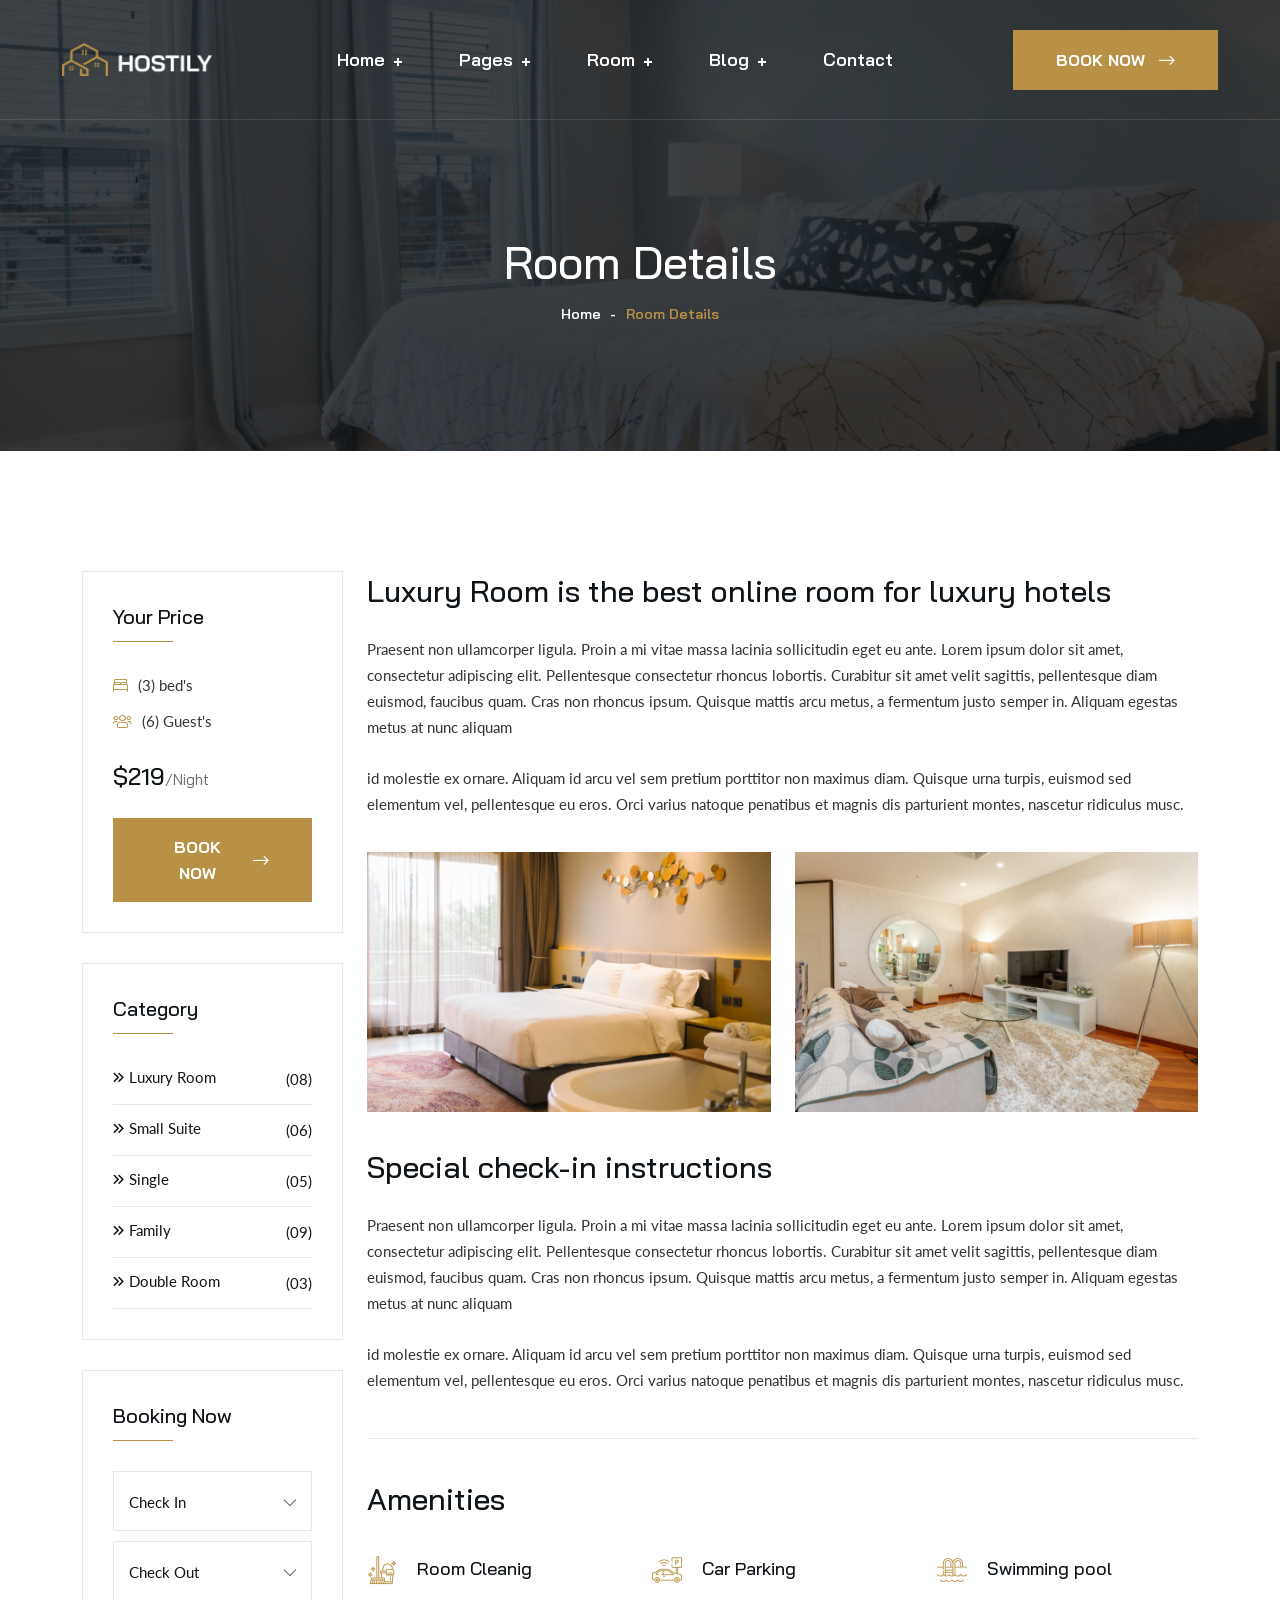
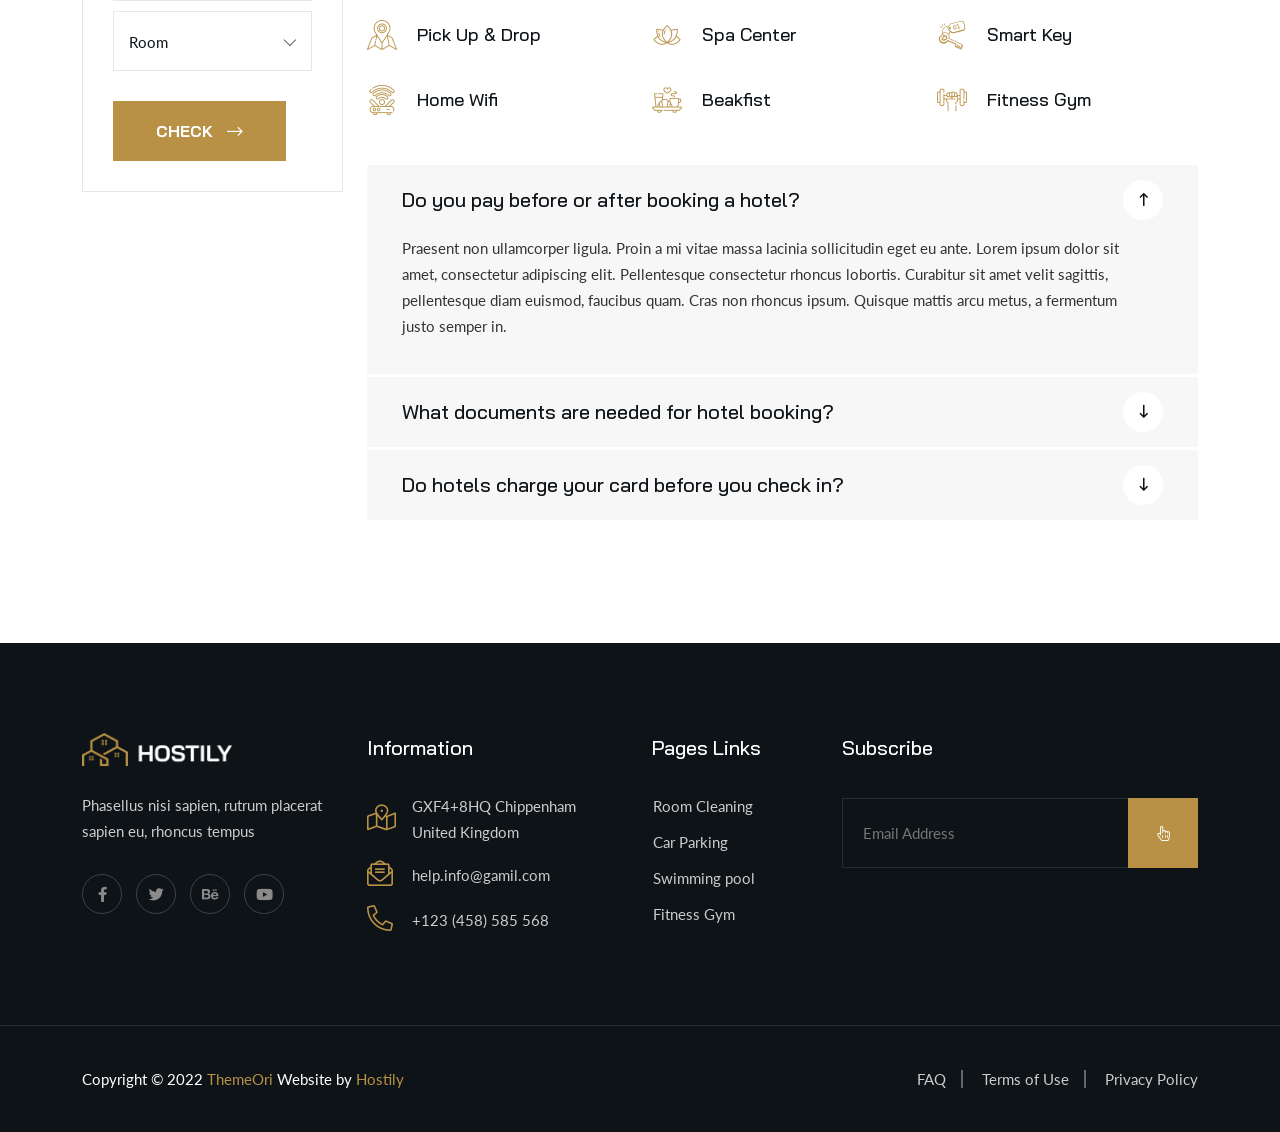
<file: BookingHotel/wwwroot/hostily/room-details.html>
<!DOCTYPE html>
<html lang="en">


<!-- Mirrored from html.nextwpcook.com/hostily/room-details.html by HTTrack Website Copier/3.x [XR&CO'2014], Sun, 13 Jul 2025 23:55:35 GMT -->
<head>
	<!-- Start Meta -->
	<meta charset="UTF-8">
	<meta http-equiv="X-UA-Compatible" content="IE=edge"/>
	<meta name="description" content="Hostily - Luxury Hotel Booking HTML5 Template"/>
	<meta name="keywords" content="Creative, Digital, multipage, landing, freelancer template"/>
	<meta name="author" content="ThemeOri">
	<meta name="viewport" content="width=device-width, initial-scale=1">
	<!-- Title of Site -->
	<title>Hostily - Luxury Hotel Booking HTML5 Template</title>
	<!-- Favicons -->
	<link rel="icon" type="image/png" href="assets/img/favicon.png">
	<!-- Bootstrap CSS -->
	<link rel="stylesheet" href="assets/css/bootstrap.min.css">
	<!-- Font Awesome CSS -->
	<link rel="stylesheet" href="assets/css/all.css">
	<!-- Animate CSS -->
	<link rel="stylesheet" href="assets/css/animate.css">
	<!-- Nice Select CSS -->
	<link rel="stylesheet" href="assets/css/nice-select.css">
	<!-- Swiper Bundle CSS -->
	<link rel="stylesheet" href="assets/css/swiper-bundle.min.css">
	<!-- Magnific Popup CSS -->
	<link rel="stylesheet" href="assets/css/magnific-popup.css">
	<!-- Mean Menu CSS -->
	<link rel="stylesheet" href="assets/css/meanmenu.min.css">
	<!-- Custom CSS -->
	<link rel="stylesheet" href="assets/sass/style.css"> 
</head>

<body>
	<!-- Preloader start -->
	<div class="theme-loader">
		<div class="spinner">
			<div class="double-bounce1"></div>
			<div class="double-bounce2"></div>
		</div>
	</div>
	<!-- Preloader end -->
	<!-- Header Area Start -->
	<div class="header__sticky one">
		<div class="header__area page">
			<div class="container custom__container">
				<div class="header__area-menubar">
					<div class="header__area-menubar-left">
						<div class="header__area-menubar-left-logo">
							<a href="index.html"><img src="assets/img/logo.png" alt=""></a>
							<div class="responsive-menu"></div>
						</div>
					</div>
					<div class="header__area-menubar-right">
						<div class="header__area-menubar-right-menu menu-responsive">						
							<ul id="mobilemenu">
								<li class="menu-item-has-children"><a href="#">Home</a>
									<ul class="sub-menu">
										<li><a href="index.html">Home 01</a></li>
										<li><a href="index-2.html">Home 02</a></li>
										<li><a href="index-3.html">Home 03</a></li>									
									</ul>
								</li>
								<li class="menu-item-has-children"><a href="#">Pages</a>
									<ul class="sub-menu">
										<li><a href="about.html">About</a></li>
										<li><a href="services-team.html">Team</a></li>
										<li><a href="services-details.html">Services Details</a></li>
										<li><a href="coming-soon.html">Coming Soon</a></li>
									</ul>
								</li>
								<li class="menu-item-has-children"><a href="#">Room</a>
									<ul class="sub-menu">
										<li><a href="room-style.html">Room Style</a></li>
										<li><a href="room-modern.html">Room Modern</a></li>
										<li><a href="room-list.html">Room List</a></li>
										<li><a href="room-details.html">Room Details</a></li>
									</ul>
								</li>
								<li class="menu-item-has-children"><a href="#">Blog</a>
									<ul class="sub-menu">
										<li><a href="blog-grid.html">Blog Grid</a></li>
										<li><a href="blog-standard.html">Blog Standard</a></li>
										<li><a href="blog-details.html">Blog Details</a></li>
									</ul>
								</li>
								<li><a href="contact.html">Contact</a></li>
							</ul>
						</div>
					</div>
					<div class="header__area-menubar-right-box">
						<div class="header__area-menubar-right-box-btn">
							<a class="theme-btn" href="contact.html">Book Now<i class="fal fa-long-arrow-right"></i></a>
						</div>
					</div>
				</div>
			</div>
		</div>
	</div>
	<!-- Header Area End -->	
	<!-- Page Banner Start -->
    <div class="page__banner" data-background="assets/img/banner/page-banner-6.jpg">
        <div class="container">
            <div class="row">
                <div class="col-xl-12">
                    <div class="page__banner-title">
                        <h1>Room Details</h1>
                        <div class="page__banner-title-menu">
                            <ul>
                                <li><a href="index.html">Home</a></li>
                                <li><span>-</span>Room Details</li>
                            </ul>
                        </div>
                    </div>
                </div>
            </div>
        </div>
    </div>
	<!-- Page Banner End -->
	<!-- Room Details Start -->
    <div class="room__details section-padding">
        <div class="container">
            <div class="row">
                <div class="col-xl-3 col-lg-4 lg-mb-30">
                    <div class="all__sidebar">
                        <div class="all__sidebar-item">
                            <h5>Your Price</h5>
                            <div class="all__sidebar-item-price">
                                <ul>
                                    <li><i class="fal fa-bed-alt"></i>(3) bed's</li>
                                    <li><i class="fal fa-users"></i>(6) Guest's</li>
                                </ul>
                                <h4>$219<span>/Night</span></h4>
                                <a class="theme-btn" href="contact.html">Book Now<i class="fal fa-long-arrow-right"></i></a>
                            </div>
                        </div>
                        <div class="all__sidebar-item">
                            <h5>Category</h5>
                            <div class="all__sidebar-item-category">
                                <ul>                                    
                                    <li><a href="#"><i class="far fa-angle-double-right"></i>Luxury Room<span>(08)</span></a></li>
                                    <li><a href="#"><i class="far fa-angle-double-right"></i>Small Suite<span>(06)</span></a></li>
                                    <li><a href="#"><i class="far fa-angle-double-right"></i>Single<span>(05)</span></a></li>
                                    <li><a href="#"><i class="far fa-angle-double-right"></i>Family<span>(09)</span></a></li>
                                    <li><a href="#"><i class="far fa-angle-double-right"></i>Double Room<span>(03)</span></a></li>
                                </ul>
                            </div>
                        </div>
                        <div class="all__sidebar-item">
                            <h5>Booking Now</h5>
                            <div class="all__sidebar-item-booking">
								<div class="all__sidebar-item-booking-item mb-10">
									<select name="select">
										<option value="1">Check In</option>
										<option value="2">Check In</option>
										<option value="3">Check In</option>
										<option value="4">Check In</option>
										<option value="5">Check In</option>
									</select>
								</div>
								<div class="all__sidebar-item-booking-item mb-10">
									<select name="select">
										<option value="1">Check Out</option>
										<option value="2">Check Out</option>
										<option value="3">Check Out</option>
										<option value="4">Check Out</option>
										<option value="5">Check Out</option>
									</select>
								</div>
								<div class="all__sidebar-item-booking-item mb-30">
									<select name="select">
										<option value="1">Room</option>
										<option value="2">1 Room</option>
										<option value="3">2 Room</option>
										<option value="4">3 Room</option>
										<option value="5">4 Room</option>
									</select>
								</div>
								<a class="theme-btn" href="#">Check<i class="fal fa-long-arrow-right"></i></a>
                            </div>
                        </div>
                    </div>
                </div>
                <div class="col-xl-9 col-lg-8">
                    <div class="room__details-right">
                        <div class="room__details-right-content">
                            <h3 class="mb-25">Luxury Room is the best online room for luxury hotels</h3>
                            <p class="mb-25">Praesent non ullamcorper ligula. Proin a mi vitae massa lacinia sollicitudin eget eu ante. Lorem ipsum dolor sit amet, consectetur adipiscing elit. Pellentesque consectetur rhoncus lobortis. Curabitur sit amet velit sagittis, pellentesque diam euismod, faucibus quam. Cras non rhoncus ipsum. Quisque mattis arcu metus, a fermentum justo semper in. Aliquam egestas metus at nunc aliquam</p>
                            <p class="m-0">id molestie ex ornare. Aliquam id arcu vel sem pretium porttitor non maximus diam. Quisque urna turpis, euismod sed elementum vel, pellentesque eu eros. Orci varius natoque penatibus et magnis dis parturient montes, nascetur ridiculus musc.</p>
                            <div class="row mt-35 mb-35">
                                <div class="col-sm-6 sm-mb-30">
                                    <img class="img__full" src="assets/img/hotel/hotel-24.jpg" alt="">
                                </div>
                                <div class="col-sm-6">
                                    <img class="img__full" src="assets/img/hotel/hotel-25.jpg" alt="">
                                </div>
                            </div>
                            <h3 class="mb-25">Special check-in instructions</h3>
                            <p class="mb-25">Praesent non ullamcorper ligula. Proin a mi vitae massa lacinia sollicitudin eget eu ante. Lorem ipsum dolor sit amet, consectetur adipiscing elit. Pellentesque consectetur rhoncus lobortis. Curabitur sit amet velit sagittis, pellentesque diam euismod, faucibus quam. Cras non rhoncus ipsum. Quisque mattis arcu metus, a fermentum justo semper in. Aliquam egestas metus at nunc aliquam</p>
                            <p class="m-0">id molestie ex ornare. Aliquam id arcu vel sem pretium porttitor non maximus diam. Quisque urna turpis, euismod sed elementum vel, pellentesque eu eros. Orci varius natoque penatibus et magnis dis parturient montes, nascetur ridiculus musc.</p>
                        </div>
                        <div class="room__details-right-list">
                            <h3>Amenities</h3>
                            <div class="row mt-35">
                                <div class="col-md-4 col-sm-6 mb-35">
                                    <div class="room__details-right-list-item">
                                        <div class="room__details-right-list-item-icon">
                                            <img src="assets/img/icon/list-1.png" alt="">
                                        </div>
                                        <div class="room__details-right-list-item-title">
                                            <h6>Room Cleanig</h6>
                                        </div>
                                    </div>
                                </div>
                                <div class="col-md-4 col-sm-6 sm-mb-35">
                                    <div class="room__details-right-list-item">
                                        <div class="room__details-right-list-item-icon">
                                            <img src="assets/img/icon/list-2.png" alt="">
                                        </div>
                                        <div class="room__details-right-list-item-title">
                                            <h6>Car Parking</h6>
                                        </div>
                                    </div>
                                </div>
                                <div class="col-md-4 col-sm-6 sm-mb-35">
                                    <div class="room__details-right-list-item">
                                        <div class="room__details-right-list-item-icon">
                                            <img src="assets/img/icon/list-3.png" alt="">
                                        </div>
                                        <div class="room__details-right-list-item-title">
                                            <h6>Swimming pool</h6>
                                        </div>
                                    </div>
                                </div>
                                <div class="col-md-4 col-sm-6 mb-35">
                                    <div class="room__details-right-list-item">
                                        <div class="room__details-right-list-item-icon">
                                            <img src="assets/img/icon/list-4.png" alt="">
                                        </div>
                                        <div class="room__details-right-list-item-title">
                                            <h6>Pick Up & Drop</h6>
                                        </div>
                                    </div>
                                </div>
                                <div class="col-md-4 col-sm-6 md-mb-35">
                                    <div class="room__details-right-list-item">
                                        <div class="room__details-right-list-item-icon">
                                            <img src="assets/img/icon/list-5.png" alt="">
                                        </div>
                                        <div class="room__details-right-list-item-title">
                                            <h6>Spa Center</h6>
                                        </div>
                                    </div>
                                </div>
                                <div class="col-md-4 col-sm-6 sm-mb-35">
                                    <div class="room__details-right-list-item">
                                        <div class="room__details-right-list-item-icon">
                                            <img src="assets/img/icon/list-6.png" alt="">
                                        </div>
                                        <div class="room__details-right-list-item-title">
                                            <h6>Smart Key</h6>
                                        </div>
                                    </div>
                                </div>
                                <div class="col-md-4 col-sm-6 md-mb-35">
                                    <div class="room__details-right-list-item">
                                        <div class="room__details-right-list-item-icon">
                                            <img src="assets/img/icon/list-7.png" alt="">
                                        </div>
                                        <div class="room__details-right-list-item-title">
                                            <h6>Home Wifi</h6>
                                        </div>
                                    </div>
                                </div>
                                <div class="col-md-4 col-sm-6 sm-mb-35">
                                    <div class="room__details-right-list-item">
                                        <div class="room__details-right-list-item-icon">
                                            <img src="assets/img/icon/list-8.png" alt="">
                                        </div>
                                        <div class="room__details-right-list-item-title">
                                            <h6>Beakfist</h6>
                                        </div>
                                    </div>
                                </div>
                                <div class="col-md-4 col-sm-6">
                                    <div class="room__details-right-list-item">
                                        <div class="room__details-right-list-item-icon">
                                            <img src="assets/img/icon/list-9.png" alt="">
                                        </div>
                                        <div class="room__details-right-list-item-title">
                                            <h6>Fitness Gym</h6>
                                        </div>
                                    </div>
                                </div>
                            </div>
                        </div>
                        <div class="room__details-right-faq mt-50">
                            <div class="room__details-right-faq-item">
                                <div class="room__details-right-faq-item-card">
                                    <div class="room__details-right-faq-item-card-header">
                                        <h5>Do you pay before or after booking a hotel?</h5> 
                                        <i class="far fa-long-arrow-up"></i> 
                                    </div>
                                    <div class="room__details-right-faq-item-card-header-content active">
                                        <p>Praesent non ullamcorper ligula. Proin a mi vitae massa lacinia sollicitudin eget eu ante. Lorem ipsum dolor sit amet, consectetur adipiscing elit. Pellentesque consectetur rhoncus lobortis. Curabitur sit amet velit sagittis, pellentesque diam euismod, faucibus quam. Cras non rhoncus ipsum. Quisque mattis arcu metus, a fermentum justo semper in.</p>
                                    </div>
                                </div>
                            </div>
                            <div class="room__details-right-faq-item">
                                <div class="room__details-right-faq-item-card">
                                    <div class="room__details-right-faq-item-card-header">
                                        <h5>What documents are needed for hotel booking?</h5> 
                                        <i class="far fa-long-arrow-down"></i> 
                                    </div>
                                    <div class="room__details-right-faq-item-card-header-content display-none">
                                        <p>Praesent non ullamcorper ligula. Proin a mi vitae massa lacinia sollicitudin eget eu ante. Lorem ipsum dolor sit amet, consectetur adipiscing elit. Pellentesque consectetur rhoncus lobortis. Curabitur sit amet velit sagittis, pellentesque diam euismod, faucibus quam. Cras non rhoncus ipsum. Quisque mattis arcu metus, a fermentum justo semper in.</p>
                                    </div>
                                </div>
                            </div>
                            <div class="room__details-right-faq-item">
                                <div class="room__details-right-faq-item-card">
                                    <div class="room__details-right-faq-item-card-header">
                                        <h5>Do hotels charge your card before you check in?</h5> 
                                        <i class="far fa-long-arrow-down"></i> 
                                    </div>
                                    <div class="room__details-right-faq-item-card-header-content display-none">
                                        <p>Praesent non ullamcorper ligula. Proin a mi vitae massa lacinia sollicitudin eget eu ante. Lorem ipsum dolor sit amet, consectetur adipiscing elit. Pellentesque consectetur rhoncus lobortis. Curabitur sit amet velit sagittis, pellentesque diam euismod, faucibus quam. Cras non rhoncus ipsum. Quisque mattis arcu metus, a fermentum justo semper in.</p>
                                    </div>
                                </div>
                            </div>
                        </div>
                    </div>
                </div>
            </div>
        </div>
    </div>
	<!-- Room Details End -->
	<!-- Footer Area Start -->	
	<div class="footer__area">
		<div class="container">
			<div class="row">
				<div class="col-xl-3 col-lg-3 col-md-6 col-sm-6 sm-mb-30">
					<div class="footer__area-widget">
						<div class="footer__area-widget-about">
							<div class="footer__area-widget-about-logo">
								<a href="index.html"><img src="assets/img/logo.png" alt=""></a>
							</div>
							<p>Phasellus nisi sapien, rutrum placerat sapien eu, rhoncus tempus</p>
							<div class="footer__area-widget-about-social">
								<ul>
									<li><a href="#"><i class="fab fa-facebook-f"></i></a>
									</li>
									<li><a href="#"><i class="fab fa-twitter"></i></a>
									</li>
									<li><a href="#"><i class="fab fa-behance"></i></a>
									</li>
									<li><a href="#"><i class="fab fa-youtube"></i></a>
									</li>
								</ul>
							</div>
						</div>
					</div>
				</div>
				<div class="col-xl-3 col-lg-3 col-md-6 col-sm-6 lg-mb-30">
					<div class="footer__area-widget">
						<h5>Information</h5>
						<div class="footer__area-widget-contact">
							<div class="footer__area-widget-contact-item">
								<div class="footer__area-widget-contact-item-icon">
									<i class="fal fa-map-marked-alt"></i>
								</div>
								<div class="footer__area-widget-contact-item-content">									
									<span><a href="#">GXF4+8HQ Chippenham United Kingdom</a></span>
								</div>
							</div>
							<div class="footer__area-widget-contact-item">
								<div class="footer__area-widget-contact-item-icon">
									<i class="fal fa-envelope-open-text"></i>
								</div>
								<div class="footer__area-widget-contact-item-content">									
									<span><a href="mailto:help.info@gamil.com">help.info@gamil.com</a></span>
								</div>
							</div>
							<div class="footer__area-widget-contact-item">
								<div class="footer__area-widget-contact-item-icon">
									<i class="fal fa-phone-alt"></i>
								</div>
								<div class="footer__area-widget-contact-item-content">									
									<span><a href="tel:+123(458)585568">+123 (458) 585 568</a></span>
								</div>
							</div>
						</div>
					</div>
				</div>
				<div class="col-xl-2 col-lg-2 col-md-5 col-sm-4 sm-mb-30">
					<div class="footer__area-widget">
						<h5>Pages Links</h5>
						<div class="footer__area-widget-menu">
							<ul>
								<li><a href="services-details.html"><i class="fal fa-angle-double-right"></i>Room Cleaning</a></li>
								<li><a href="services-details.html"><i class="fal fa-angle-double-right"></i>Car Parking</a></li>
								<li><a href="services-details.html"><i class="fal fa-angle-double-right"></i>Swimming pool</a></li>
								<li><a href="services-details.html"><i class="fal fa-angle-double-right"></i>Fitness Gym</a></li>
							</ul>
						</div>
					</div>
				</div>
				<div class="col-xl-4 col-lg-4 col-md-7 col-sm-8">
					<div class="footer__area-widget">
						<h5>Subscribe</h5>
						<div class="footer__area-widget-subscribe">
							<form action="#">
								<input type="text" name="email" placeholder="Email Address" required="">
								<button type="submit"><i class="fal fa-hand-pointer"></i></button>
							</form>
						</div>
					</div>
				</div>
			</div>
		</div>
		<div class="copyright__area">
			<div class="container">
				<div class="row align-items-center">
					<div class="col-xl-6 col-lg-6 col-md-7 md-mb-10">
						<div class="copyright__area-left md-t-center">
							<p>Copyright © 2022 <a href="https://themeforest.net/user/themeori/portfolio">ThemeOri</a> Website by <a href="index.html">Hostily</a></p>
						</div>
					</div>
					<div class="col-xl-6 col-lg-6 col-md-5">
						<div class="copyright__area-right t-right md-t-center">
							<ul>
								<li><a href="#">FAQ</a></li>
								<li><a href="#">Terms of Use</a></li>
								<li><a href="#">Privacy Policy</a></li>
							</ul>
						</div>
					</div>
				</div>
			</div>
		</div>
	</div>
	<!-- Footer Area End -->	
	<!-- Scroll Btn Start -->
	<div class="scroll-up">
		<svg class="scroll-circle svg-content" width="100%" height="100%" viewBox="-1 -1 102 102"><path d="M50,1 a49,49 0 0,1 0,98 a49,49 0 0,1 0,-98" /> </svg>
	</div>
	<!-- Scroll Btn End -->
	<!-- Main JS -->
	<script src="assets/js/jquery-3.6.0.min.js"></script>
	<!-- Bootstrap JS -->
	<script src="assets/js/bootstrap.min.js"></script>
	<!-- Counter Up JS -->
	<script src="assets/js/jquery.counterup.min.js"></script>
	<!-- Popper JS -->
	<script src="assets/js/popper.min.js"></script>
	<!-- Magnific Popup JS -->
	<script src="assets/js/jquery.magnific-popup.min.js"></script>
	<!-- Nice Select JS -->
	<script src="assets/js/jquery.nice-select.min.js"></script>
	<!-- Swiper Bundle JS -->
	<script src="assets/js/swiper-bundle.min.js"></script>
	<!-- Waypoints JS -->
	<script src="assets/js/jquery.waypoints.min.js"></script>
	<!-- Mean Menu JS -->
	<script src="assets/js/jquery.meanmenu.min.js"></script>
	<!-- Isotope JS -->
	<script src="assets/js/isotope.pkgd.min.js"></script>
	<!-- Custom JS -->
	<script src="assets/js/custom.js"></script>
</body>


<!-- Mirrored from html.nextwpcook.com/hostily/room-details.html by HTTrack Website Copier/3.x [XR&CO'2014], Sun, 13 Jul 2025 23:55:37 GMT -->
</html>
</file>
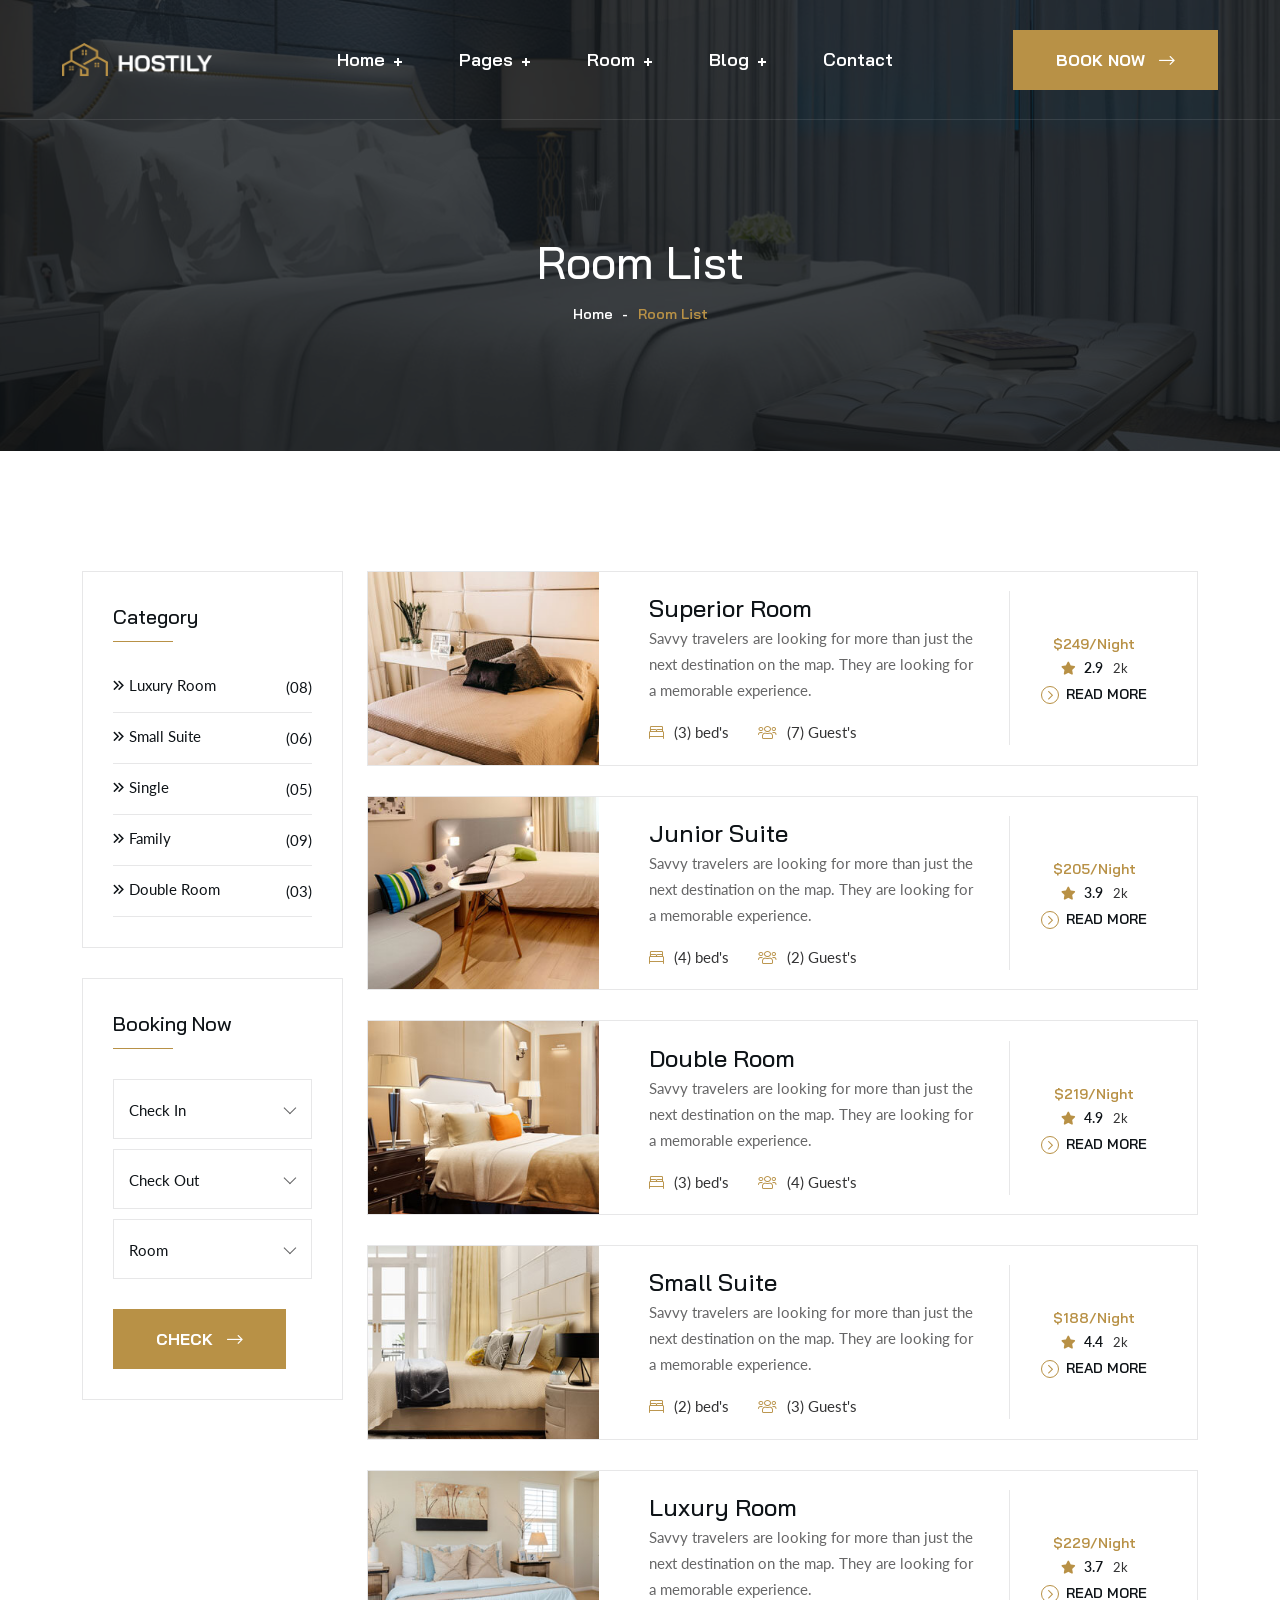
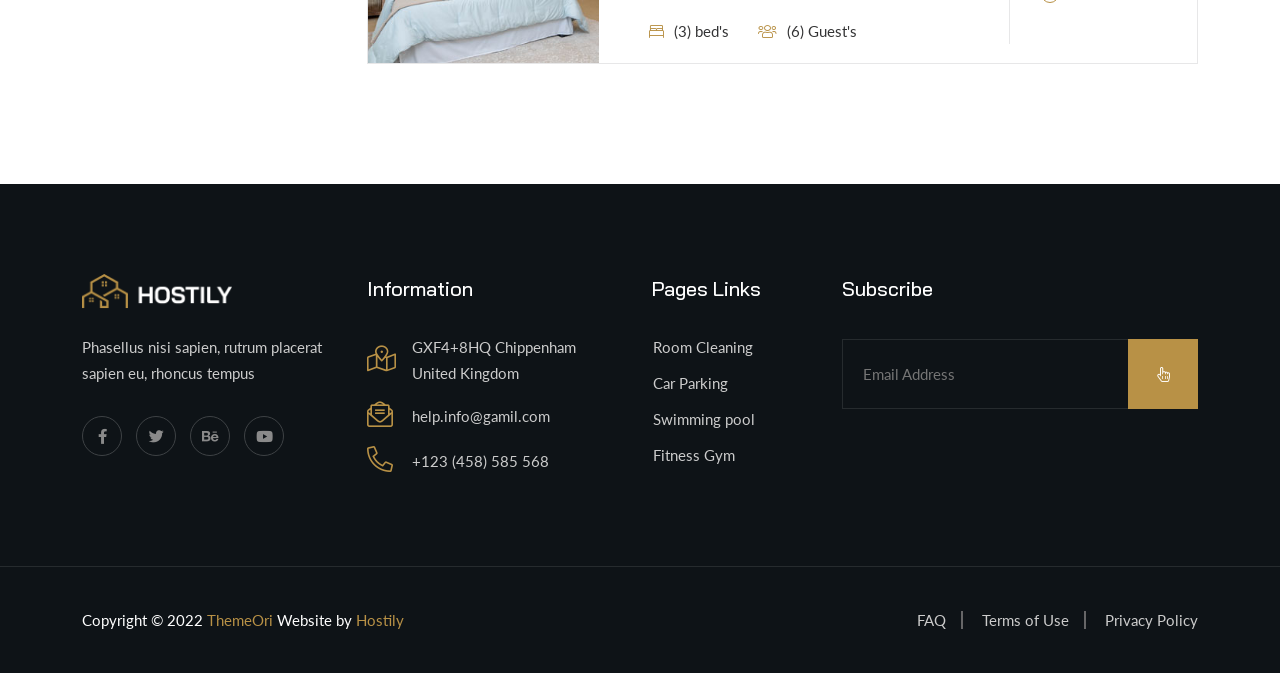
<file: BookingHotel/wwwroot/hostily/room-list.html>
<!DOCTYPE html>
<html lang="en">


<!-- Mirrored from html.nextwpcook.com/hostily/room-list.html by HTTrack Website Copier/3.x [XR&CO'2014], Sun, 13 Jul 2025 23:55:33 GMT -->
<head>
	<!-- Start Meta -->
	<meta charset="UTF-8">
	<meta http-equiv="X-UA-Compatible" content="IE=edge"/>
	<meta name="description" content="Hostily - Luxury Hotel Booking HTML5 Template"/>
	<meta name="keywords" content="Creative, Digital, multipage, landing, freelancer template"/>
	<meta name="author" content="ThemeOri">
	<meta name="viewport" content="width=device-width, initial-scale=1">
	<!-- Title of Site -->
	<title>Hostily - Luxury Hotel Booking HTML5 Template</title>
	<!-- Favicons -->
	<link rel="icon" type="image/png" href="assets/img/favicon.png">
	<!-- Bootstrap CSS -->
	<link rel="stylesheet" href="assets/css/bootstrap.min.css">
	<!-- Font Awesome CSS -->
	<link rel="stylesheet" href="assets/css/all.css">
	<!-- Animate CSS -->
	<link rel="stylesheet" href="assets/css/animate.css">
	<!-- Nice Select CSS -->
	<link rel="stylesheet" href="assets/css/nice-select.css">
	<!-- Swiper Bundle CSS -->
	<link rel="stylesheet" href="assets/css/swiper-bundle.min.css">
	<!-- Magnific Popup CSS -->
	<link rel="stylesheet" href="assets/css/magnific-popup.css">
	<!-- Mean Menu CSS -->
	<link rel="stylesheet" href="assets/css/meanmenu.min.css">
	<!-- Custom CSS -->
	<link rel="stylesheet" href="assets/sass/style.css"> 
</head>

<body>
	<!-- Preloader start -->
	<div class="theme-loader">
		<div class="spinner">
			<div class="double-bounce1"></div>
			<div class="double-bounce2"></div>
		</div>
	</div>
	<!-- Preloader end -->
	<!-- Header Area Start -->
	<div class="header__sticky one">
		<div class="header__area page">
			<div class="container custom__container">
				<div class="header__area-menubar">
					<div class="header__area-menubar-left">
						<div class="header__area-menubar-left-logo">
							<a href="index.html"><img src="assets/img/logo.png" alt=""></a>
							<div class="responsive-menu"></div>
						</div>
					</div>
					<div class="header__area-menubar-right">
						<div class="header__area-menubar-right-menu menu-responsive">						
							<ul id="mobilemenu">
								<li class="menu-item-has-children"><a href="#">Home</a>
									<ul class="sub-menu">
										<li><a href="index.html">Home 01</a></li>
										<li><a href="index-2.html">Home 02</a></li>
										<li><a href="index-3.html">Home 03</a></li>									
									</ul>
								</li>
								<li class="menu-item-has-children"><a href="#">Pages</a>
									<ul class="sub-menu">
										<li><a href="about.html">About</a></li>
										<li><a href="services-team.html">Team</a></li>
										<li><a href="services-details.html">Services Details</a></li>
										<li><a href="coming-soon.html">Coming Soon</a></li>
									</ul>
								</li>
								<li class="menu-item-has-children"><a href="#">Room</a>
									<ul class="sub-menu">
										<li><a href="room-style.html">Room Style</a></li>
										<li><a href="room-modern.html">Room Modern</a></li>
										<li><a href="room-list.html">Room List</a></li>
										<li><a href="room-details.html">Room Details</a></li>
									</ul>
								</li>
								<li class="menu-item-has-children"><a href="#">Blog</a>
									<ul class="sub-menu">
										<li><a href="blog-grid.html">Blog Grid</a></li>
										<li><a href="blog-standard.html">Blog Standard</a></li>
										<li><a href="blog-details.html">Blog Details</a></li>
									</ul>
								</li>
								<li><a href="contact.html">Contact</a></li>
							</ul>
						</div>
					</div>
					<div class="header__area-menubar-right-box">
						<div class="header__area-menubar-right-box-btn">
							<a class="theme-btn" href="contact.html">Book Now<i class="fal fa-long-arrow-right"></i></a>
						</div>
					</div>
				</div>
			</div>
		</div>
	</div>
	<!-- Header Area End -->	
	<!-- Page Banner Start -->
    <div class="page__banner" data-background="assets/img/banner/page-banner-5.jpg">
        <div class="container">
            <div class="row">
                <div class="col-xl-12">
                    <div class="page__banner-title">
                        <h1>Room List</h1>
                        <div class="page__banner-title-menu">
                            <ul>
                                <li><a href="index.html">Home</a></li>
                                <li><span>-</span>Room List</li>
                            </ul>
                        </div>
                    </div>
                </div>
            </div>
        </div>
    </div>
	<!-- Page Banner End -->
	<!-- Room List Start -->
    <div class="room__list section-padding">
        <div class="container">
            <div class="row">
                <div class="col-xl-3">
                    <div class="all__sidebar">
                        <div class="all__sidebar-item">
                            <h5>Category</h5>
                            <div class="all__sidebar-item-category">
                                <ul>                                    
                                    <li><a href="#"><i class="far fa-angle-double-right"></i>Luxury Room<span>(08)</span></a></li>
                                    <li><a href="#"><i class="far fa-angle-double-right"></i>Small Suite<span>(06)</span></a></li>
                                    <li><a href="#"><i class="far fa-angle-double-right"></i>Single<span>(05)</span></a></li>
                                    <li><a href="#"><i class="far fa-angle-double-right"></i>Family<span>(09)</span></a></li>
                                    <li><a href="#"><i class="far fa-angle-double-right"></i>Double Room<span>(03)</span></a></li>
                                </ul>
                            </div>
                        </div>
                        <div class="all__sidebar-item">
                            <h5>Booking Now</h5>
                            <div class="all__sidebar-item-booking">
								<div class="all__sidebar-item-booking-item mb-10">
									<select name="select">
										<option value="1">Check In</option>
										<option value="2">Check In</option>
										<option value="3">Check In</option>
										<option value="4">Check In</option>
										<option value="5">Check In</option>
									</select>
								</div>
								<div class="all__sidebar-item-booking-item mb-10">
									<select name="select">
										<option value="1">Check Out</option>
										<option value="2">Check Out</option>
										<option value="3">Check Out</option>
										<option value="4">Check Out</option>
										<option value="5">Check Out</option>
									</select>
								</div>
								<div class="all__sidebar-item-booking-item mb-30">
									<select name="select">
										<option value="1">Room</option>
										<option value="2">1 Room</option>
										<option value="3">2 Room</option>
										<option value="4">3 Room</option>
										<option value="5">4 Room</option>
									</select>
								</div>
								<a class="theme-btn" href="#">Check<i class="fal fa-long-arrow-right"></i></a>
                            </div>
                        </div>
                    </div>
                </div>
                <div class="col-xl-9 order-first order-xl-1 xl-mb-30">
                    <div class="room__list-item">
						<div class="room__list-item-left">
							<div class="room__list-item-image">
								<img src="assets/img/hotel/hotel-19.jpg" alt="">
							</div>
						</div>
						<div class="room__list-item-right">
							<div class="room__list-item-right-content">
								<h4>Superior Room</h4>
								<p>Savvy travelers are looking for more than just the next destination on the map. They are looking for a memorable experience.</p>
								<ul>
									<li><i class="fal fa-bed-alt"></i>(3) bed's</li>
									<li><i class="fal fa-users"></i>(7) Guest's</li>
								</ul>
							</div>
							<div class="room__list-item-right-meta">
								<div class="room__list-item-right-meta-top">																	
									<span>$249/Night</span>
									<p><i class="fas fa-star"></i><span>2.9</span>2k</p>
								</div>
								<a class="simple-btn" href="#"><i class="far fa-chevron-right"></i>Read More</a>
							</div>
						</div>
                    </div>
                    <div class="room__list-item">
						<div class="room__list-item-left">
							<div class="room__list-item-image">
								<img src="assets/img/hotel/hotel-20.jpg" alt="">
							</div>
						</div>
						<div class="room__list-item-right">
							<div class="room__list-item-right-content">
								<h4>Junior Suite</h4>
								<p>Savvy travelers are looking for more than just the next destination on the map. They are looking for a memorable experience.</p>
								<ul>
									<li><i class="fal fa-bed-alt"></i>(4) bed's</li>
									<li><i class="fal fa-users"></i>(2) Guest's</li>
								</ul>
							</div>
							<div class="room__list-item-right-meta">
								<div class="room__list-item-right-meta-top">																	
									<span>$205/Night</span>
									<p><i class="fas fa-star"></i><span>3.9</span>2k</p>
								</div>
								<a class="simple-btn" href="#"><i class="far fa-chevron-right"></i>Read More</a>
							</div>
						</div>
                    </div>
                    <div class="room__list-item">
						<div class="room__list-item-left">
							<div class="room__list-item-image">
								<img src="assets/img/hotel/hotel-21.jpg" alt="">
							</div>
						</div>
						<div class="room__list-item-right">
							<div class="room__list-item-right-content">
								<h4>Double Room</h4>
								<p>Savvy travelers are looking for more than just the next destination on the map. They are looking for a memorable experience.</p>
								<ul>
									<li><i class="fal fa-bed-alt"></i>(3) bed's</li>
									<li><i class="fal fa-users"></i>(4) Guest's</li>
								</ul>
							</div>
							<div class="room__list-item-right-meta">
								<div class="room__list-item-right-meta-top">																	
									<span>$219/Night</span>
									<p><i class="fas fa-star"></i><span>4.9</span>2k</p>
								</div>
								<a class="simple-btn" href="#"><i class="far fa-chevron-right"></i>Read More</a>
							</div>
						</div>
                    </div>
                    <div class="room__list-item">
						<div class="room__list-item-left">
							<div class="room__list-item-image">
								<img src="assets/img/hotel/hotel-22.jpg" alt="">
							</div>
						</div>
						<div class="room__list-item-right">
							<div class="room__list-item-right-content">
								<h4>Small Suite</h4>
								<p>Savvy travelers are looking for more than just the next destination on the map. They are looking for a memorable experience.</p>
								<ul>
									<li><i class="fal fa-bed-alt"></i>(2) bed's</li>
									<li><i class="fal fa-users"></i>(3) Guest's</li>
								</ul>
							</div>
							<div class="room__list-item-right-meta">
								<div class="room__list-item-right-meta-top">																	
									<span>$188/Night</span>
									<p><i class="fas fa-star"></i><span>4.4</span>2k</p>
								</div>
								<a class="simple-btn" href="#"><i class="far fa-chevron-right"></i>Read More</a>
							</div>
						</div>
                    </div>
                    <div class="room__list-item">
						<div class="room__list-item-left">
							<div class="room__list-item-image">
								<img src="assets/img/hotel/hotel-23.jpg" alt="">
							</div>
						</div>
						<div class="room__list-item-right">
							<div class="room__list-item-right-content">
								<h4>Luxury Room</h4>
								<p>Savvy travelers are looking for more than just the next destination on the map. They are looking for a memorable experience.</p>
								<ul>
									<li><i class="fal fa-bed-alt"></i>(3) bed's</li>
									<li><i class="fal fa-users"></i>(6) Guest's</li>
								</ul>
							</div>
							<div class="room__list-item-right-meta">
								<div class="room__list-item-right-meta-top">																	
									<span>$229/Night</span>
									<p><i class="fas fa-star"></i><span>3.7</span>2k</p>
								</div>
								<a class="simple-btn" href="#"><i class="far fa-chevron-right"></i>Read More</a>
							</div>
						</div>
                    </div>
                </div>
            </div>
        </div>
    </div>
	<!-- Room List End -->
	<!-- Footer Area Start -->	
	<div class="footer__area">
		<div class="container">
			<div class="row">
				<div class="col-xl-3 col-lg-3 col-md-6 col-sm-6 sm-mb-30">
					<div class="footer__area-widget">
						<div class="footer__area-widget-about">
							<div class="footer__area-widget-about-logo">
								<a href="index.html"><img src="assets/img/logo.png" alt=""></a>
							</div>
							<p>Phasellus nisi sapien, rutrum placerat sapien eu, rhoncus tempus</p>
							<div class="footer__area-widget-about-social">
								<ul>
									<li><a href="#"><i class="fab fa-facebook-f"></i></a>
									</li>
									<li><a href="#"><i class="fab fa-twitter"></i></a>
									</li>
									<li><a href="#"><i class="fab fa-behance"></i></a>
									</li>
									<li><a href="#"><i class="fab fa-youtube"></i></a>
									</li>
								</ul>
							</div>
						</div>
					</div>
				</div>
				<div class="col-xl-3 col-lg-3 col-md-6 col-sm-6 lg-mb-30">
					<div class="footer__area-widget">
						<h5>Information</h5>
						<div class="footer__area-widget-contact">
							<div class="footer__area-widget-contact-item">
								<div class="footer__area-widget-contact-item-icon">
									<i class="fal fa-map-marked-alt"></i>
								</div>
								<div class="footer__area-widget-contact-item-content">									
									<span><a href="#">GXF4+8HQ Chippenham United Kingdom</a></span>
								</div>
							</div>
							<div class="footer__area-widget-contact-item">
								<div class="footer__area-widget-contact-item-icon">
									<i class="fal fa-envelope-open-text"></i>
								</div>
								<div class="footer__area-widget-contact-item-content">									
									<span><a href="mailto:help.info@gamil.com">help.info@gamil.com</a></span>
								</div>
							</div>
							<div class="footer__area-widget-contact-item">
								<div class="footer__area-widget-contact-item-icon">
									<i class="fal fa-phone-alt"></i>
								</div>
								<div class="footer__area-widget-contact-item-content">									
									<span><a href="tel:+123(458)585568">+123 (458) 585 568</a></span>
								</div>
							</div>
						</div>
					</div>
				</div>
				<div class="col-xl-2 col-lg-2 col-md-5 col-sm-4 sm-mb-30">
					<div class="footer__area-widget">
						<h5>Pages Links</h5>
						<div class="footer__area-widget-menu">
							<ul>
								<li><a href="services-details.html"><i class="fal fa-angle-double-right"></i>Room Cleaning</a></li>
								<li><a href="services-details.html"><i class="fal fa-angle-double-right"></i>Car Parking</a></li>
								<li><a href="services-details.html"><i class="fal fa-angle-double-right"></i>Swimming pool</a></li>
								<li><a href="services-details.html"><i class="fal fa-angle-double-right"></i>Fitness Gym</a></li>
							</ul>
						</div>
					</div>
				</div>
				<div class="col-xl-4 col-lg-4 col-md-7 col-sm-8">
					<div class="footer__area-widget">
						<h5>Subscribe</h5>
						<div class="footer__area-widget-subscribe">
							<form action="#">
								<input type="text" name="email" placeholder="Email Address" required="">
								<button type="submit"><i class="fal fa-hand-pointer"></i></button>
							</form>
						</div>
					</div>
				</div>
			</div>
		</div>
		<div class="copyright__area">
			<div class="container">
				<div class="row align-items-center">
					<div class="col-xl-6 col-lg-6 col-md-7 md-mb-10">
						<div class="copyright__area-left md-t-center">
							<p>Copyright © 2022 <a href="https://themeforest.net/user/themeori/portfolio">ThemeOri</a> Website by <a href="index.html">Hostily</a></p>
						</div>
					</div>
					<div class="col-xl-6 col-lg-6 col-md-5">
						<div class="copyright__area-right t-right md-t-center">
							<ul>
								<li><a href="#">FAQ</a></li>
								<li><a href="#">Terms of Use</a></li>
								<li><a href="#">Privacy Policy</a></li>
							</ul>
						</div>
					</div>
				</div>
			</div>
		</div>
	</div>
	<!-- Footer Area End -->	
	<!-- Scroll Btn Start -->
	<div class="scroll-up">
		<svg class="scroll-circle svg-content" width="100%" height="100%" viewBox="-1 -1 102 102"><path d="M50,1 a49,49 0 0,1 0,98 a49,49 0 0,1 0,-98" /> </svg>
	</div>
	<!-- Scroll Btn End -->
	<!-- Main JS -->
	<script src="assets/js/jquery-3.6.0.min.js"></script>
	<!-- Bootstrap JS -->
	<script src="assets/js/bootstrap.min.js"></script>
	<!-- Counter Up JS -->
	<script src="assets/js/jquery.counterup.min.js"></script>
	<!-- Popper JS -->
	<script src="assets/js/popper.min.js"></script>
	<!-- Magnific Popup JS -->
	<script src="assets/js/jquery.magnific-popup.min.js"></script>
	<!-- Nice Select JS -->
	<script src="assets/js/jquery.nice-select.min.js"></script>
	<!-- Swiper Bundle JS -->
	<script src="assets/js/swiper-bundle.min.js"></script>
	<!-- Waypoints JS -->
	<script src="assets/js/jquery.waypoints.min.js"></script>
	<!-- Mean Menu JS -->
	<script src="assets/js/jquery.meanmenu.min.js"></script>
	<!-- Isotope JS -->
	<script src="assets/js/isotope.pkgd.min.js"></script>
	<!-- Custom JS -->
	<script src="assets/js/custom.js"></script>
</body>


<!-- Mirrored from html.nextwpcook.com/hostily/room-list.html by HTTrack Website Copier/3.x [XR&CO'2014], Sun, 13 Jul 2025 23:55:35 GMT -->
</html>
</file>
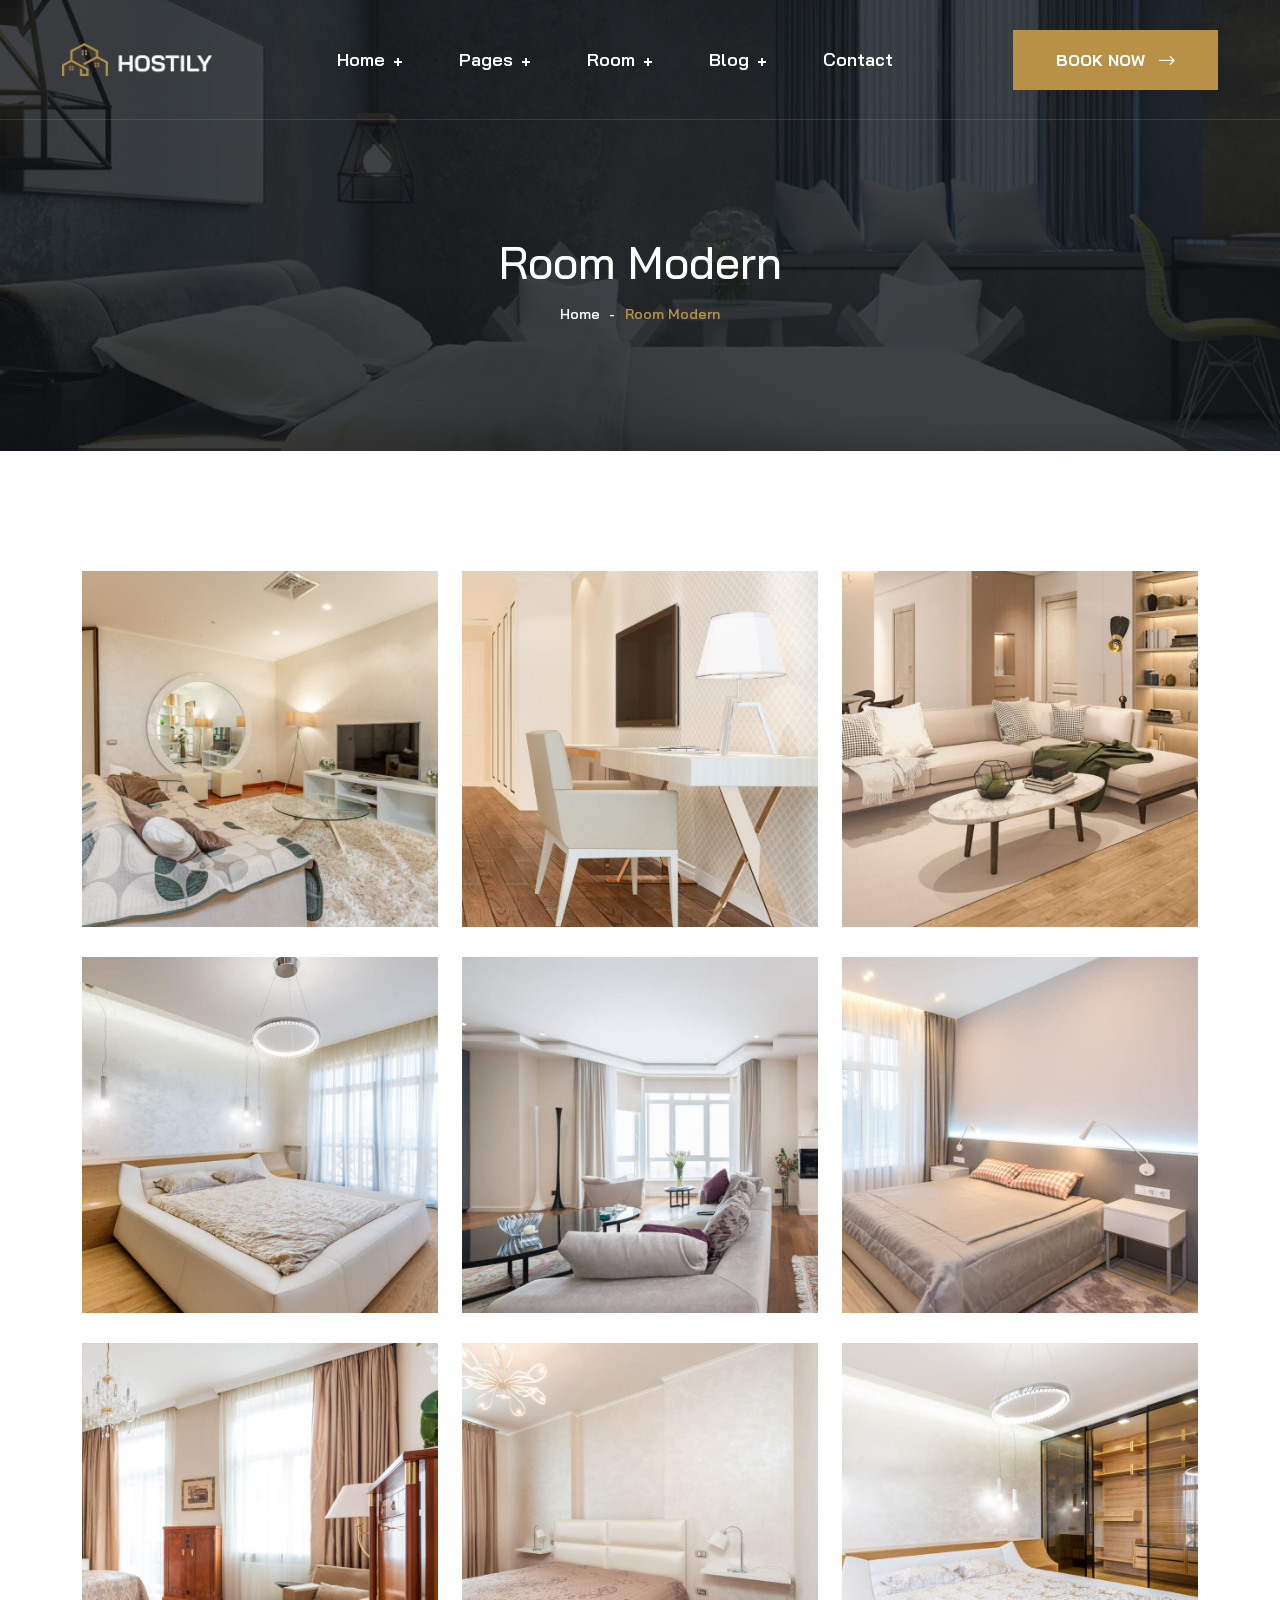
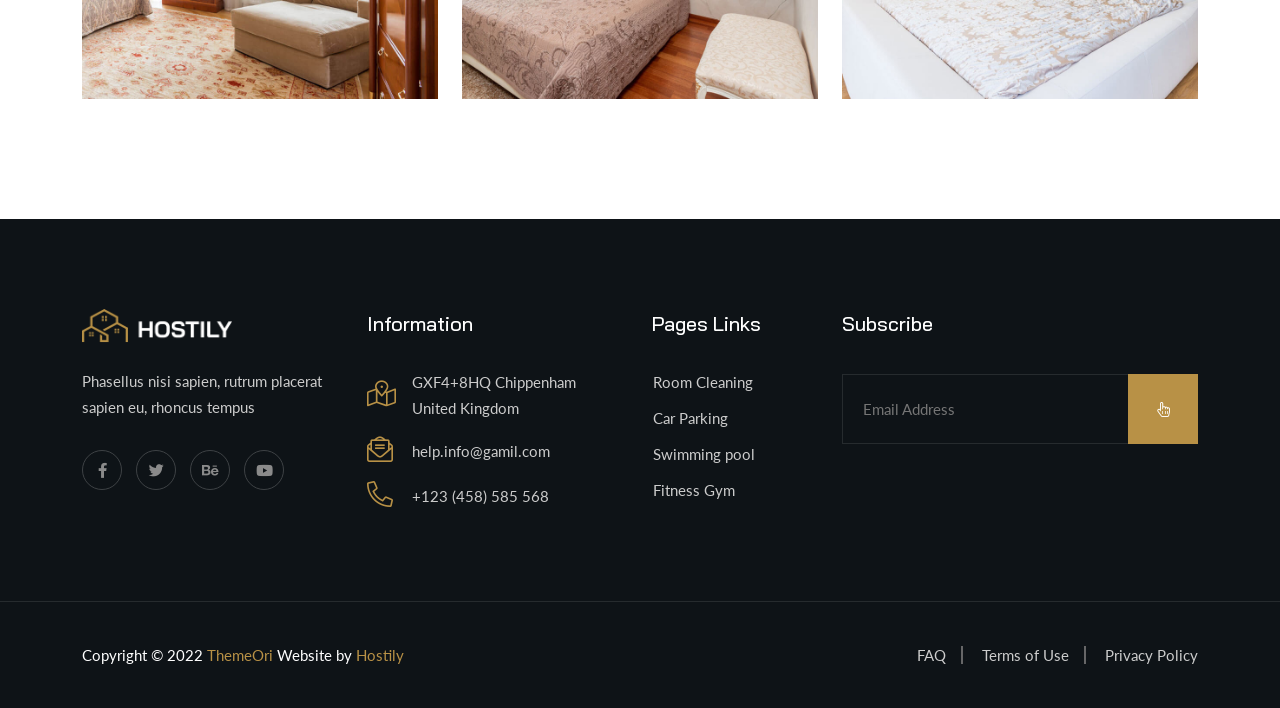
<file: BookingHotel/wwwroot/hostily/room-modern.html>
<!DOCTYPE html>
<html lang="en">


<!-- Mirrored from html.nextwpcook.com/hostily/room-modern.html by HTTrack Website Copier/3.x [XR&CO'2014], Sun, 13 Jul 2025 23:55:32 GMT -->
<head>
	<!-- Start Meta -->
	<meta charset="UTF-8">
	<meta http-equiv="X-UA-Compatible" content="IE=edge"/>
	<meta name="description" content="Hostily - Luxury Hotel Booking HTML5 Template"/>
	<meta name="keywords" content="Creative, Digital, multipage, landing, freelancer template"/>
	<meta name="author" content="ThemeOri">
	<meta name="viewport" content="width=device-width, initial-scale=1">
	<!-- Title of Site -->
	<title>Hostily - Luxury Hotel Booking HTML5 Template</title>
	<!-- Favicons -->
	<link rel="icon" type="image/png" href="assets/img/favicon.png">
	<!-- Bootstrap CSS -->
	<link rel="stylesheet" href="assets/css/bootstrap.min.css">
	<!-- Font Awesome CSS -->
	<link rel="stylesheet" href="assets/css/all.css">
	<!-- Animate CSS -->
	<link rel="stylesheet" href="assets/css/animate.css">
	<!-- Nice Select CSS -->
	<link rel="stylesheet" href="assets/css/nice-select.css">
	<!-- Swiper Bundle CSS -->
	<link rel="stylesheet" href="assets/css/swiper-bundle.min.css">
	<!-- Magnific Popup CSS -->
	<link rel="stylesheet" href="assets/css/magnific-popup.css">
	<!-- Mean Menu CSS -->
	<link rel="stylesheet" href="assets/css/meanmenu.min.css">
	<!-- Custom CSS -->
	<link rel="stylesheet" href="assets/sass/style.css"> 
</head>

<body>
	<!-- Preloader start -->
	<div class="theme-loader">
		<div class="spinner">
			<div class="double-bounce1"></div>
			<div class="double-bounce2"></div>
		</div>
	</div>
	<!-- Preloader end -->
	<!-- Header Area Start -->
	<div class="header__sticky one">
		<div class="header__area page">
			<div class="container custom__container">
				<div class="header__area-menubar">
					<div class="header__area-menubar-left">
						<div class="header__area-menubar-left-logo">
							<a href="index.html"><img src="assets/img/logo.png" alt=""></a>
							<div class="responsive-menu"></div>
						</div>
					</div>
					<div class="header__area-menubar-right">
						<div class="header__area-menubar-right-menu menu-responsive">						
							<ul id="mobilemenu">
								<li class="menu-item-has-children"><a href="#">Home</a>
									<ul class="sub-menu">
										<li><a href="index.html">Home 01</a></li>
										<li><a href="index-2.html">Home 02</a></li>
										<li><a href="index-3.html">Home 03</a></li>									
									</ul>
								</li>
								<li class="menu-item-has-children"><a href="#">Pages</a>
									<ul class="sub-menu">
										<li><a href="about.html">About</a></li>
										<li><a href="services-team.html">Team</a></li>
										<li><a href="services-details.html">Services Details</a></li>
										<li><a href="coming-soon.html">Coming Soon</a></li>
									</ul>
								</li>
								<li class="menu-item-has-children"><a href="#">Room</a>
									<ul class="sub-menu">
										<li><a href="room-style.html">Room Style</a></li>
										<li><a href="room-modern.html">Room Modern</a></li>
										<li><a href="room-list.html">Room List</a></li>
										<li><a href="room-details.html">Room Details</a></li>
									</ul>
								</li>
								<li class="menu-item-has-children"><a href="#">Blog</a>
									<ul class="sub-menu">
										<li><a href="blog-grid.html">Blog Grid</a></li>
										<li><a href="blog-standard.html">Blog Standard</a></li>
										<li><a href="blog-details.html">Blog Details</a></li>
									</ul>
								</li>
								<li><a href="contact.html">Contact</a></li>
							</ul>
						</div>
					</div>
					<div class="header__area-menubar-right-box">
						<div class="header__area-menubar-right-box-btn">
							<a class="theme-btn" href="contact.html">Book Now<i class="fal fa-long-arrow-right"></i></a>
						</div>
					</div>
				</div>
			</div>
		</div>
	</div>
	<!-- Header Area End -->	
	<!-- Page Banner Start -->
    <div class="page__banner" data-background="assets/img/banner/page-banner-4.jpg">
        <div class="container">
            <div class="row">
                <div class="col-xl-12">
                    <div class="page__banner-title">
                        <h1>Room Modern</h1>
                        <div class="page__banner-title-menu">
                            <ul>
                                <li><a href="index.html">Home</a></li>
                                <li><span>-</span>Room Modern</li>
                            </ul>
                        </div>
                    </div>
                </div>
            </div>
        </div>
    </div>
	<!-- Page Banner End -->
	<!-- Modern Room Area Start -->
    <div class="modern__room section-padding">
        <div class="container">
            <div class="row">
                <div class="col-xl-4 col-lg-6 col-md-6 mb-30">
                    <div class="deluxe__three-item">
                        <div class="deluxe__three-item-image">
                            <img src="assets/img/hotel/hotel-10.jpg" alt="">
                            <div class="deluxe__three-item-image-content">
                                <h4><a href="room-details.html">Double Room</a><span>$219/Night</span></h4>
                                <p>Praesent non ullamcorper ligula. Proin a mi vitae massa lacinia</p>
                                <div class="deluxe__three-item-image-content-meta">
                                    <ul>
                                        <li><i class="fal fa-bed-alt"></i>(3) bed's</li>
                                        <li><i class="fal fa-users"></i>(4) Guest's</li>
                                    </ul>
                                </div>
                                <div class="deluxe__three-item-image-content-bottom">
                                    <a class="simple-btn" href="#"><i class="far fa-chevron-right"></i>Read More</a>
                                    <p><i class="fas fa-star"></i><span>4.8</span>2k</p>
                                </div>
                            </div>
                        </div>
                    </div>
                </div>
                <div class="col-xl-4 col-lg-6 col-md-6 md-mb-30">
                    <div class="deluxe__three-item">
                        <div class="deluxe__three-item-image">
                            <img src="assets/img/hotel/hotel-11.jpg" alt="">
                            <div class="deluxe__three-item-image-content">                                
                                <h4><a href="room-details.html">Small Suite</a><span>$188/Night</span></h4>
                                <p>Praesent non ullamcorper ligula. Proin a mi vitae massa lacinia</p>
                                <div class="deluxe__three-item-image-content-meta">
                                    <ul>
                                        <li><i class="fal fa-bed-alt"></i>(2) bed's</li>
                                        <li><i class="fal fa-users"></i>(3) Guest's</li>
                                    </ul>
                                </div>
                                <div class="deluxe__three-item-image-content-bottom">
                                    <a class="simple-btn" href="#"><i class="far fa-chevron-right"></i>Read More</a>
                                    <p><i class="fas fa-star"></i><span>4.4</span>2k</p>
                                </div>
                            </div>
                        </div>
                    </div>
                </div>
                <div class="col-xl-4 col-lg-6 col-md-6 md-mb-30">
                    <div class="deluxe__three-item">
                        <div class="deluxe__three-item-image">
                            <img src="assets/img/hotel/hotel-12.jpg" alt="">
                            <div class="deluxe__three-item-image-content">                                
                                <h4><a href="room-details.html">Luxury room</a><span>$229/Night</span></h4>
                                <p>Praesent non ullamcorper ligula. Proin a mi vitae massa lacinia</p>
                                <div class="deluxe__three-item-image-content-meta">
                                    <ul>
                                        <li><i class="fal fa-bed-alt"></i>(3) bed's</li>
                                        <li><i class="fal fa-users"></i>(6) Guest's</li>
                                    </ul>
                                </div>
                                <div class="deluxe__three-item-image-content-bottom">
                                    <a class="simple-btn" href="#"><i class="far fa-chevron-right"></i>Read More</a>
                                    <p><i class="fas fa-star"></i><span>3.7</span>2k</p>
                                </div>
                            </div>
                        </div>
                    </div>
                </div>
                <div class="col-xl-4 col-lg-6 col-md-6 mb-30">
                    <div class="deluxe__three-item">
                        <div class="deluxe__three-item-image">
                            <img src="assets/img/hotel/hotel-13.jpg" alt="">
                            <div class="deluxe__three-item-image-content">
                                <h4><a href="room-details.html">Junior Suite</a><span>$205/Night</span></h4>
                                <p>Praesent non ullamcorper ligula. Proin a mi vitae massa lacinia</p>
                                <div class="deluxe__three-item-image-content-meta">
                                    <ul>
                                        <li><i class="fal fa-bed-alt"></i>(2) bed's</li>
                                        <li><i class="fal fa-users"></i>(4) Guest's</li>
                                    </ul>
                                </div>
                                <div class="deluxe__three-item-image-content-bottom">
                                    <a class="simple-btn" href="#"><i class="far fa-chevron-right"></i>Read More</a>
                                    <p><i class="fas fa-star"></i><span>3.9</span>2k</p>
                                </div>
                            </div>
                        </div>
                    </div>
                </div>
                <div class="col-xl-4 col-lg-6 col-md-6 xl-mb-30">
                    <div class="deluxe__three-item">
                        <div class="deluxe__three-item-image">
                            <img src="assets/img/hotel/hotel-14.jpg" alt="">
                            <div class="deluxe__three-item-image-content">                                
                                <h4><a href="room-details.html">Superior Room</a><span>$249/Night</span></h4>
                                <p>Praesent non ullamcorper ligula. Proin a mi vitae massa lacinia</p>
                                <div class="deluxe__three-item-image-content-meta">
                                    <ul>
                                        <li><i class="fal fa-bed-alt"></i>(3) bed's</li>
                                        <li><i class="fal fa-users"></i>(7) Guest's</li>
                                    </ul>
                                </div>
                                <div class="deluxe__three-item-image-content-bottom">
                                    <a class="simple-btn" href="#"><i class="far fa-chevron-right"></i>Read More</a>
                                    <p><i class="fas fa-star"></i><span>2.9</span>2k</p>
                                </div>
                            </div>
                        </div>
                    </div>
                </div>
                <div class="col-xl-4 col-lg-6 col-md-6 md-mb-30">
                    <div class="deluxe__three-item">
                        <div class="deluxe__three-item-image">
                            <img src="assets/img/hotel/hotel-15.jpg" alt="">
                            <div class="deluxe__three-item-image-content">                                
                                <h4><a href="room-details.html">Single Room</a><span>$167/Night</span></h4>
                                <p>Praesent non ullamcorper ligula. Proin a mi vitae massa lacinia</p>
                                <div class="deluxe__three-item-image-content-meta">
                                    <ul>
                                        <li><i class="fal fa-bed-alt"></i>(1) bed's</li>
                                        <li><i class="fal fa-users"></i>(2) Guest's</li>
                                    </ul>
                                </div>
                                <div class="deluxe__three-item-image-content-bottom">
                                    <a class="simple-btn" href="#"><i class="far fa-chevron-right"></i>Read More</a>
                                    <p><i class="fas fa-star"></i><span>4.8</span>2k</p>
                                </div>
                            </div>
                        </div>
                    </div>
                </div>
                <div class="col-xl-4 col-lg-6 col-md-6 xl-mb-30">
                    <div class="deluxe__three-item">
                        <div class="deluxe__three-item-image">
                            <img src="assets/img/hotel/hotel-16.jpg" alt="">
                            <div class="deluxe__three-item-image-content">
                                <h4><a href="room-details.html">Deluxe Room</a><span>$211/Night</span></h4>
                                <p>Praesent non ullamcorper ligula. Proin a mi vitae massa lacinia</p>
                                <div class="deluxe__three-item-image-content-meta">
                                    <ul>
                                        <li><i class="fal fa-bed-alt"></i>(2) bed's</li>
                                        <li><i class="fal fa-users"></i>(5) Guest's</li>
                                    </ul>
                                </div>
                                <div class="deluxe__three-item-image-content-bottom">
                                    <a class="simple-btn" href="#"><i class="far fa-chevron-right"></i>Read More</a>
                                    <p><i class="fas fa-star"></i><span>3.5</span>2k</p>
                                </div>
                            </div>
                        </div>
                    </div>
                </div>
                <div class="col-xl-4 col-lg-6 col-md-6 md-mb-30">
                    <div class="deluxe__three-item">
                        <div class="deluxe__three-item-image">
                            <img src="assets/img/hotel/hotel-17.jpg" alt="">
                            <div class="deluxe__three-item-image-content">                                
                                <h4><a href="room-details.html">Standard Room</a><span>$189/Night</span></h4>
                                <p>Praesent non ullamcorper ligula. Proin a mi vitae massa lacinia</p>
                                <div class="deluxe__three-item-image-content-meta">
                                    <ul>
                                        <li><i class="fal fa-bed-alt"></i>(3) bed's</li>
                                        <li><i class="fal fa-users"></i>(6) Guest's</li>
                                    </ul>
                                </div>
                                <div class="deluxe__three-item-image-content-bottom">
                                    <a class="simple-btn" href="#"><i class="far fa-chevron-right"></i>Read More</a>
                                    <p><i class="fas fa-star"></i><span>4.9</span>2k</p>
                                </div>
                            </div>
                        </div>
                    </div>
                </div>
                <div class="col-xl-4 col-lg-6 col-md-6">
                    <div class="deluxe__three-item">
                        <div class="deluxe__three-item-image">
                            <img src="assets/img/hotel/hotel-18.jpg" alt="">
                            <div class="deluxe__three-item-image-content">                                
                                <h4><a href="room-details.html">Family Room</a><span>$237/Night</span></h4>
                                <p>Praesent non ullamcorper ligula. Proin a mi vitae massa lacinia</p>
                                <div class="deluxe__three-item-image-content-meta">
                                    <ul>
                                        <li><i class="fal fa-bed-alt"></i>(2) bed's</li>
                                        <li><i class="fal fa-users"></i>(4) Guest's</li>
                                    </ul>
                                </div>
                                <div class="deluxe__three-item-image-content-bottom">
                                    <a class="simple-btn" href="#"><i class="far fa-chevron-right"></i>Read More</a>
                                    <p><i class="fas fa-star"></i><span>2.9</span>2k</p>
                                </div>
                            </div>
                        </div>
                    </div>
                </div>
            </div>
        </div>
    </div>
	<!-- Modern Room Area End -->
	<!-- Footer Area Start -->	
	<div class="footer__area">
		<div class="container">
			<div class="row">
				<div class="col-xl-3 col-lg-3 col-md-6 col-sm-6 sm-mb-30">
					<div class="footer__area-widget">
						<div class="footer__area-widget-about">
							<div class="footer__area-widget-about-logo">
								<a href="index.html"><img src="assets/img/logo.png" alt=""></a>
							</div>
							<p>Phasellus nisi sapien, rutrum placerat sapien eu, rhoncus tempus</p>
							<div class="footer__area-widget-about-social">
								<ul>
									<li><a href="#"><i class="fab fa-facebook-f"></i></a>
									</li>
									<li><a href="#"><i class="fab fa-twitter"></i></a>
									</li>
									<li><a href="#"><i class="fab fa-behance"></i></a>
									</li>
									<li><a href="#"><i class="fab fa-youtube"></i></a>
									</li>
								</ul>
							</div>
						</div>
					</div>
				</div>
				<div class="col-xl-3 col-lg-3 col-md-6 col-sm-6 lg-mb-30">
					<div class="footer__area-widget">
						<h5>Information</h5>
						<div class="footer__area-widget-contact">
							<div class="footer__area-widget-contact-item">
								<div class="footer__area-widget-contact-item-icon">
									<i class="fal fa-map-marked-alt"></i>
								</div>
								<div class="footer__area-widget-contact-item-content">									
									<span><a href="#">GXF4+8HQ Chippenham United Kingdom</a></span>
								</div>
							</div>
							<div class="footer__area-widget-contact-item">
								<div class="footer__area-widget-contact-item-icon">
									<i class="fal fa-envelope-open-text"></i>
								</div>
								<div class="footer__area-widget-contact-item-content">									
									<span><a href="mailto:help.info@gamil.com">help.info@gamil.com</a></span>
								</div>
							</div>
							<div class="footer__area-widget-contact-item">
								<div class="footer__area-widget-contact-item-icon">
									<i class="fal fa-phone-alt"></i>
								</div>
								<div class="footer__area-widget-contact-item-content">									
									<span><a href="tel:+123(458)585568">+123 (458) 585 568</a></span>
								</div>
							</div>
						</div>
					</div>
				</div>
				<div class="col-xl-2 col-lg-2 col-md-5 col-sm-4 sm-mb-30">
					<div class="footer__area-widget">
						<h5>Pages Links</h5>
						<div class="footer__area-widget-menu">
							<ul>
								<li><a href="services-details.html"><i class="fal fa-angle-double-right"></i>Room Cleaning</a></li>
								<li><a href="services-details.html"><i class="fal fa-angle-double-right"></i>Car Parking</a></li>
								<li><a href="services-details.html"><i class="fal fa-angle-double-right"></i>Swimming pool</a></li>
								<li><a href="services-details.html"><i class="fal fa-angle-double-right"></i>Fitness Gym</a></li>
							</ul>
						</div>
					</div>
				</div>
				<div class="col-xl-4 col-lg-4 col-md-7 col-sm-8">
					<div class="footer__area-widget">
						<h5>Subscribe</h5>
						<div class="footer__area-widget-subscribe">
							<form action="#">
								<input type="text" name="email" placeholder="Email Address" required="">
								<button type="submit"><i class="fal fa-hand-pointer"></i></button>
							</form>
						</div>
					</div>
				</div>
			</div>
		</div>
		<div class="copyright__area">
			<div class="container">
				<div class="row align-items-center">
					<div class="col-xl-6 col-lg-6 col-md-7 md-mb-10">
						<div class="copyright__area-left md-t-center">
							<p>Copyright © 2022 <a href="https://themeforest.net/user/themeori/portfolio">ThemeOri</a> Website by <a href="index.html">Hostily</a></p>
						</div>
					</div>
					<div class="col-xl-6 col-lg-6 col-md-5">
						<div class="copyright__area-right t-right md-t-center">
							<ul>
								<li><a href="#">FAQ</a></li>
								<li><a href="#">Terms of Use</a></li>
								<li><a href="#">Privacy Policy</a></li>
							</ul>
						</div>
					</div>
				</div>
			</div>
		</div>
	</div>
	<!-- Footer Area End -->	
	<!-- Scroll Btn Start -->
	<div class="scroll-up">
		<svg class="scroll-circle svg-content" width="100%" height="100%" viewBox="-1 -1 102 102"><path d="M50,1 a49,49 0 0,1 0,98 a49,49 0 0,1 0,-98" /> </svg>
	</div>
	<!-- Scroll Btn End -->
	<!-- Main JS -->
	<script src="assets/js/jquery-3.6.0.min.js"></script>
	<!-- Bootstrap JS -->
	<script src="assets/js/bootstrap.min.js"></script>
	<!-- Counter Up JS -->
	<script src="assets/js/jquery.counterup.min.js"></script>
	<!-- Popper JS -->
	<script src="assets/js/popper.min.js"></script>
	<!-- Magnific Popup JS -->
	<script src="assets/js/jquery.magnific-popup.min.js"></script>
	<!-- Nice Select JS -->
	<script src="assets/js/jquery.nice-select.min.js"></script>
	<!-- Swiper Bundle JS -->
	<script src="assets/js/swiper-bundle.min.js"></script>
	<!-- Waypoints JS -->
	<script src="assets/js/jquery.waypoints.min.js"></script>
	<!-- Mean Menu JS -->
	<script src="assets/js/jquery.meanmenu.min.js"></script>
	<!-- Isotope JS -->
	<script src="assets/js/isotope.pkgd.min.js"></script>
	<!-- Custom JS -->
	<script src="assets/js/custom.js"></script>
</body>


<!-- Mirrored from html.nextwpcook.com/hostily/room-modern.html by HTTrack Website Copier/3.x [XR&CO'2014], Sun, 13 Jul 2025 23:55:33 GMT -->
</html>
</file>
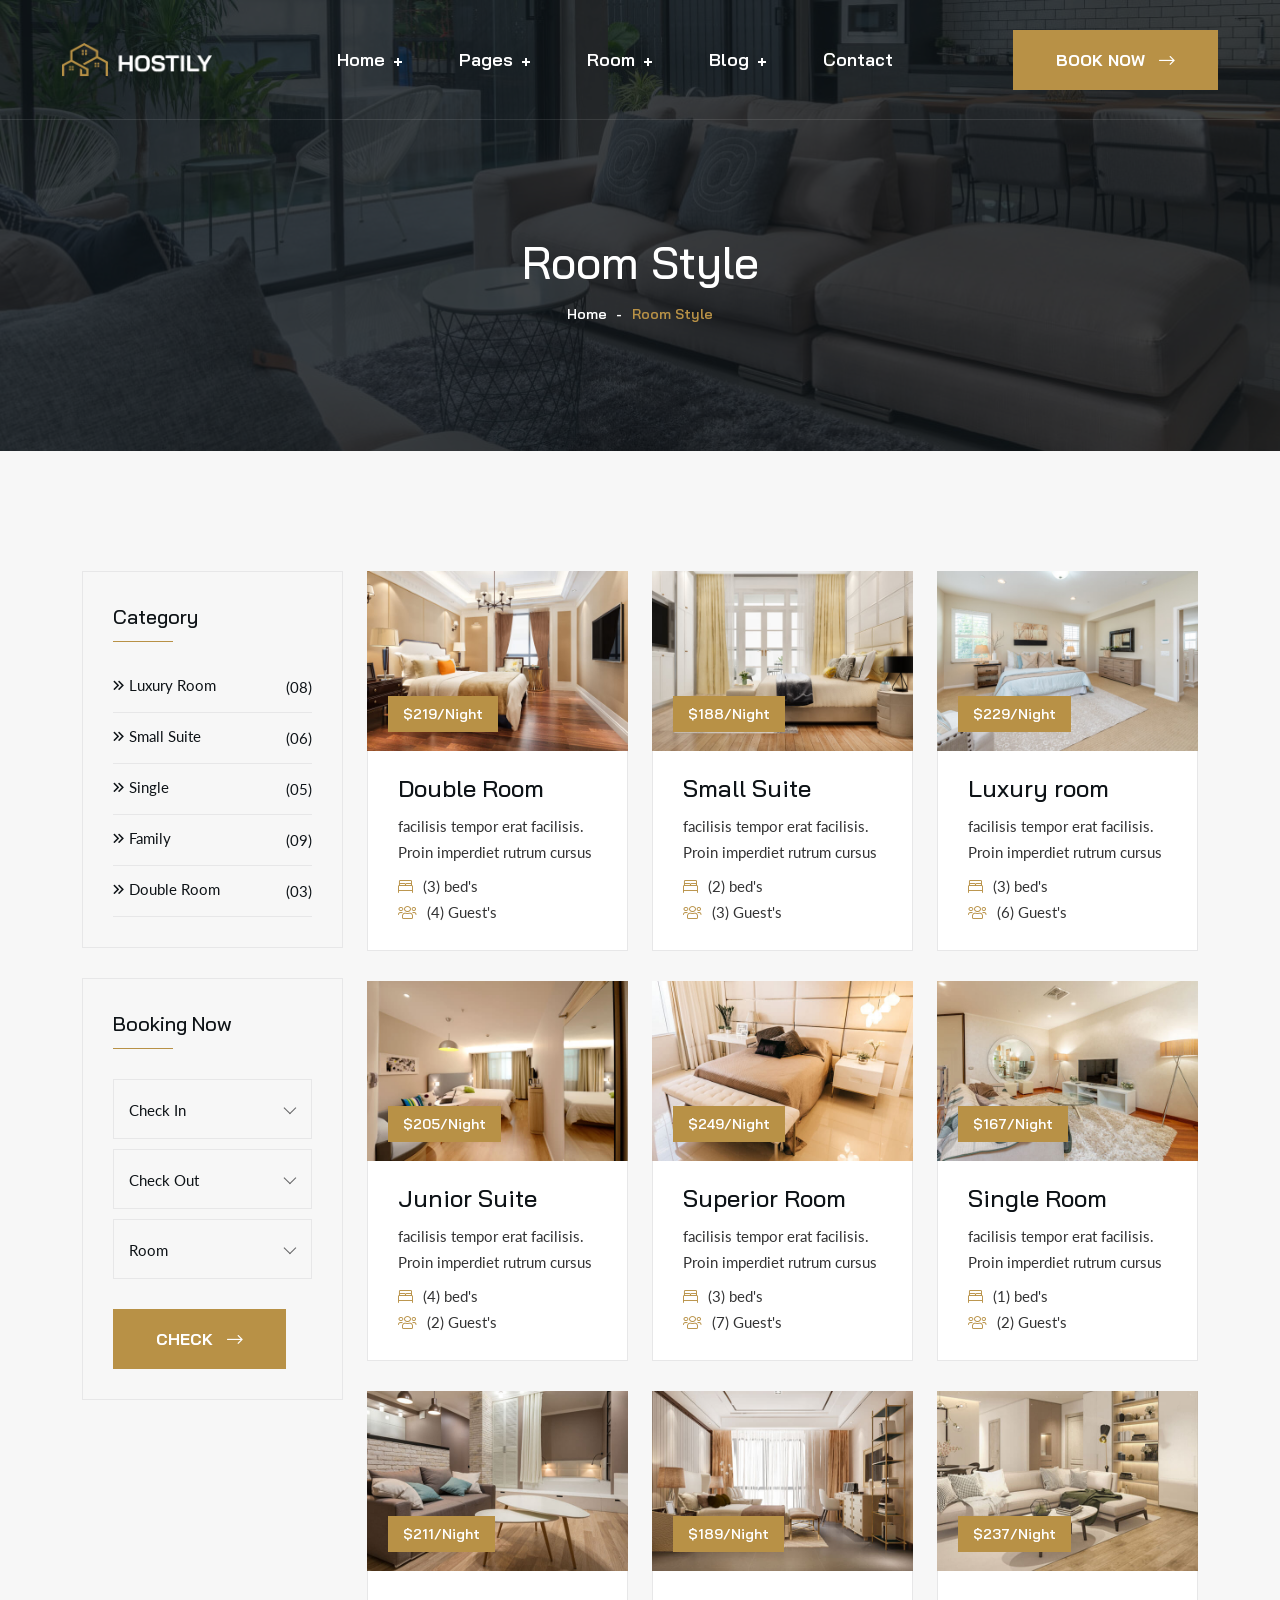
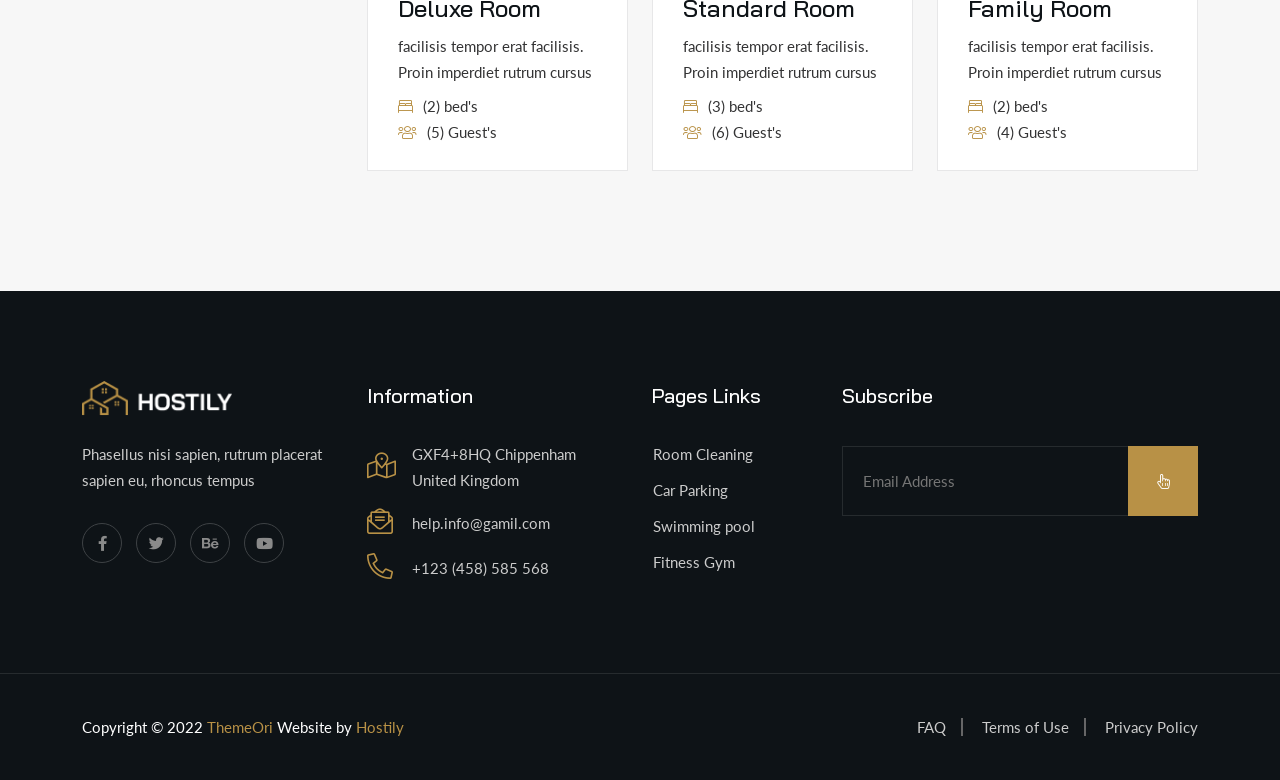
<file: BookingHotel/wwwroot/hostily/room-style.html>
<!DOCTYPE html>
<html lang="en">


<!-- Mirrored from html.nextwpcook.com/hostily/room-style.html by HTTrack Website Copier/3.x [XR&CO'2014], Sun, 13 Jul 2025 23:55:30 GMT -->
<head>
	<!-- Start Meta -->
	<meta charset="UTF-8">
	<meta http-equiv="X-UA-Compatible" content="IE=edge"/>
	<meta name="description" content="Hostily - Luxury Hotel Booking HTML5 Template"/>
	<meta name="keywords" content="Creative, Digital, multipage, landing, freelancer template"/>
	<meta name="author" content="ThemeOri">
	<meta name="viewport" content="width=device-width, initial-scale=1">
	<!-- Title of Site -->
	<title>Hostily - Luxury Hotel Booking HTML5 Template</title>
	<!-- Favicons -->
	<link rel="icon" type="image/png" href="assets/img/favicon.png">
	<!-- Bootstrap CSS -->
	<link rel="stylesheet" href="assets/css/bootstrap.min.css">
	<!-- Font Awesome CSS -->
	<link rel="stylesheet" href="assets/css/all.css">
	<!-- Animate CSS -->
	<link rel="stylesheet" href="assets/css/animate.css">
	<!-- Nice Select CSS -->
	<link rel="stylesheet" href="assets/css/nice-select.css">
	<!-- Swiper Bundle CSS -->
	<link rel="stylesheet" href="assets/css/swiper-bundle.min.css">
	<!-- Magnific Popup CSS -->
	<link rel="stylesheet" href="assets/css/magnific-popup.css">
	<!-- Mean Menu CSS -->
	<link rel="stylesheet" href="assets/css/meanmenu.min.css">
	<!-- Custom CSS -->
	<link rel="stylesheet" href="assets/sass/style.css"> 
</head>

<body>
	<!-- Preloader start -->
	<div class="theme-loader">
		<div class="spinner">
			<div class="double-bounce1"></div>
			<div class="double-bounce2"></div>
		</div>
	</div>
	<!-- Preloader end -->
	<!-- Header Area Start -->
	<div class="header__sticky one">
		<div class="header__area page">
			<div class="container custom__container">
				<div class="header__area-menubar">
					<div class="header__area-menubar-left">
						<div class="header__area-menubar-left-logo">
							<a href="index.html"><img src="assets/img/logo.png" alt=""></a>
							<div class="responsive-menu"></div>
						</div>
					</div>
					<div class="header__area-menubar-right">
						<div class="header__area-menubar-right-menu menu-responsive">						
							<ul id="mobilemenu">
								<li class="menu-item-has-children"><a href="#">Home</a>
									<ul class="sub-menu">
										<li><a href="index.html">Home 01</a></li>
										<li><a href="index-2.html">Home 02</a></li>
										<li><a href="index-3.html">Home 03</a></li>									
									</ul>
								</li>
								<li class="menu-item-has-children"><a href="#">Pages</a>
									<ul class="sub-menu">
										<li><a href="about.html">About</a></li>
										<li><a href="services-team.html">Team</a></li>
										<li><a href="services-details.html">Services Details</a></li>
										<li><a href="coming-soon.html">Coming Soon</a></li>
									</ul>
								</li>
								<li class="menu-item-has-children"><a href="#">Room</a>
									<ul class="sub-menu">
										<li><a href="room-style.html">Room Style</a></li>
										<li><a href="room-modern.html">Room Modern</a></li>
										<li><a href="room-list.html">Room List</a></li>
										<li><a href="room-details.html">Room Details</a></li>
									</ul>
								</li>
								<li class="menu-item-has-children"><a href="#">Blog</a>
									<ul class="sub-menu">
										<li><a href="blog-grid.html">Blog Grid</a></li>
										<li><a href="blog-standard.html">Blog Standard</a></li>
										<li><a href="blog-details.html">Blog Details</a></li>
									</ul>
								</li>
								<li><a href="contact.html">Contact</a></li>
							</ul>
						</div>
					</div>
					<div class="header__area-menubar-right-box">
						<div class="header__area-menubar-right-box-btn">
							<a class="theme-btn" href="contact.html">Book Now<i class="fal fa-long-arrow-right"></i></a>
						</div>
					</div>
				</div>
			</div>
		</div>
	</div>
	<!-- Header Area End -->	
	<!-- Page Banner Start -->
    <div class="page__banner" data-background="assets/img/banner/page-banner-3.jpg">
        <div class="container">
            <div class="row">
                <div class="col-xl-12">
                    <div class="page__banner-title">
                        <h1>Room Style</h1>
                        <div class="page__banner-title-menu">
                            <ul>
                                <li><a href="index.html">Home</a></li>
                                <li><span>-</span>Room Style</li>
                            </ul>
                        </div>
                    </div>
                </div>
            </div>
        </div>
    </div>
	<!-- Page Banner End -->
	<!-- Room Area Start -->
    <div class="room__area section-padding">
        <div class="container">
            <div class="row">
                <div class="col-xl-3 col-lg-4">
                    <div class="all__sidebar">
                        <div class="all__sidebar-item">
                            <h5>Category</h5>
                            <div class="all__sidebar-item-category">
                                <ul>                                    
                                    <li><a href="#"><i class="far fa-angle-double-right"></i>Luxury Room<span>(08)</span></a></li>
                                    <li><a href="#"><i class="far fa-angle-double-right"></i>Small Suite<span>(06)</span></a></li>
                                    <li><a href="#"><i class="far fa-angle-double-right"></i>Single<span>(05)</span></a></li>
                                    <li><a href="#"><i class="far fa-angle-double-right"></i>Family<span>(09)</span></a></li>
                                    <li><a href="#"><i class="far fa-angle-double-right"></i>Double Room<span>(03)</span></a></li>
                                </ul>
                            </div>
                        </div>
                        <div class="all__sidebar-item">
                            <h5>Booking Now</h5>
                            <div class="all__sidebar-item-booking">
								<div class="all__sidebar-item-booking-item mb-10">
									<select name="select">
										<option value="1">Check In</option>
										<option value="2">Check In</option>
										<option value="3">Check In</option>
										<option value="4">Check In</option>
										<option value="5">Check In</option>
									</select>
								</div>
								<div class="all__sidebar-item-booking-item mb-10">
									<select name="select">
										<option value="1">Check Out</option>
										<option value="2">Check Out</option>
										<option value="3">Check Out</option>
										<option value="4">Check Out</option>
										<option value="5">Check Out</option>
									</select>
								</div>
								<div class="all__sidebar-item-booking-item mb-30">
									<select name="select">
										<option value="1">Room</option>
										<option value="2">1 Room</option>
										<option value="3">2 Room</option>
										<option value="4">3 Room</option>
										<option value="5">4 Room</option>
									</select>
								</div>
								<a class="theme-btn" href="#">Check<i class="fal fa-long-arrow-right"></i></a>
                            </div>
                        </div>
                    </div>
                </div>
				<div class="col-xl-9 col-lg-8 order-first order-lg-1 lg-mb-30">
					<div class="row justify-content-center">
						<div class="col-xl-4 col-md-6 mb-30">
							<div class="deluxe__two-item">
								<div class="deluxe__two-item-image">
									<a href="room-details.html"><img src="assets/img/luxury/luxury-6.jpg" alt=""></a>
								</div>
								<div class="deluxe__two-item-content">
									<span>$219/Night</span>
									<h4><a href="room-details.html">Double Room</a></h4>
									<p>facilisis tempor erat facilisis. Proin imperdiet rutrum cursus</p>
									<div class="deluxe__two-item-content-meta">
										<ul>
											<li><i class="fal fa-bed-alt"></i>(3) bed's</li>
											<li><i class="fal fa-users"></i>(4) Guest's</li>
										</ul>
									</div>
									<div class="deluxe__two-item-content-bottom">
										<a class="simple-btn" href="#"><i class="far fa-chevron-right"></i>Read More</a>
										<p><i class="fas fa-star"></i><span>4.9</span>2k</p>
									</div>
								</div>
							</div>
						</div>
						<div class="col-xl-4 col-md-6 md-mb-30">
							<div class="deluxe__two-item">
								<div class="deluxe__two-item-image">
									<a href="room-details.html"><img src="assets/img/luxury/luxury-7.jpg" alt=""></a>
								</div>
								<div class="deluxe__two-item-content">
									<span>$188/Night</span>
									<h4><a href="room-details.html">Small Suite</a></h4>
									<p>facilisis tempor erat facilisis. Proin imperdiet rutrum cursus</p>
									<div class="deluxe__two-item-content-meta">
										<ul>
											<li><i class="fal fa-bed-alt"></i>(2) bed's</li>
											<li><i class="fal fa-users"></i>(3) Guest's</li>
										</ul>
									</div>
									<div class="deluxe__two-item-content-bottom">
										<a class="simple-btn" href="#"><i class="far fa-chevron-right"></i>Read More</a>
										<p><i class="fas fa-star"></i><span>4.4</span>2k</p>
									</div>
								</div>
							</div>
						</div>
						<div class="col-xl-4 col-md-6 md-mb-30">
							<div class="deluxe__two-item">
								<div class="deluxe__two-item-image">
									<a href="room-details.html"><img src="assets/img/luxury/luxury-8.jpg" alt=""></a>
								</div>
								<div class="deluxe__two-item-content">
									<span>$229/Night</span>
									<h4><a href="room-details.html">Luxury room</a></h4>
									<p>facilisis tempor erat facilisis. Proin imperdiet rutrum cursus</p>
									<div class="deluxe__two-item-content-meta">
										<ul>
											<li><i class="fal fa-bed-alt"></i>(3) bed's</li>
											<li><i class="fal fa-users"></i>(6) Guest's</li>
										</ul>
									</div>
									<div class="deluxe__two-item-content-bottom">
										<a class="simple-btn" href="#"><i class="far fa-chevron-right"></i>Read More</a>
										<p><i class="fas fa-star"></i><span>3.7</span>2k</p>
									</div>
								</div>
							</div>
						</div>
						<div class="col-xl-4 col-md-6 mb-30">
							<div class="deluxe__two-item">
								<div class="deluxe__two-item-image">
									<a href="room-details.html"><img src="assets/img/luxury/luxury-9.jpg" alt=""></a>
								</div>
								<div class="deluxe__two-item-content">
									<span>$205/Night</span>
									<h4><a href="room-details.html">Junior Suite</a></h4>
									<p>facilisis tempor erat facilisis. Proin imperdiet rutrum cursus</p>
									<div class="deluxe__two-item-content-meta">
										<ul>
											<li><i class="fal fa-bed-alt"></i>(4) bed's</li>
											<li><i class="fal fa-users"></i>(2) Guest's</li>
										</ul>
									</div>
									<div class="deluxe__two-item-content-bottom">
										<a class="simple-btn" href="#"><i class="far fa-chevron-right"></i>Read More</a>
										<p><i class="fas fa-star"></i><span>3.9</span>2k</p>
									</div>
								</div>
							</div>
						</div>
						<div class="col-xl-4 col-md-6 xl-mb-30">
							<div class="deluxe__two-item">
								<div class="deluxe__two-item-image">
									<a href="room-details.html"><img src="assets/img/luxury/luxury-10.jpg" alt=""></a>
								</div>
								<div class="deluxe__two-item-content">
									<span>$249/Night</span>
									<h4><a href="room-details.html">Superior Room</a></h4>
									<p>facilisis tempor erat facilisis. Proin imperdiet rutrum cursus</p>
									<div class="deluxe__two-item-content-meta">
										<ul>
											<li><i class="fal fa-bed-alt"></i>(3) bed's</li>
											<li><i class="fal fa-users"></i>(7) Guest's</li>
										</ul>
									</div>
									<div class="deluxe__two-item-content-bottom">
										<a class="simple-btn" href="#"><i class="far fa-chevron-right"></i>Read More</a>
										<p><i class="fas fa-star"></i><span>2.9</span>2k</p>
									</div>
								</div>
							</div>
						</div>
						<div class="col-xl-4 col-md-6 md-mb-30">
							<div class="deluxe__two-item">
								<div class="deluxe__two-item-image">
									<a href="room-details.html"><img src="assets/img/luxury/luxury-11.jpg" alt=""></a>
								</div>
								<div class="deluxe__two-item-content">
									<span>$167/Night</span>
									<h4><a href="room-details.html">Single Room</a></h4>
									<p>facilisis tempor erat facilisis. Proin imperdiet rutrum cursus</p>
									<div class="deluxe__two-item-content-meta">
										<ul>
											<li><i class="fal fa-bed-alt"></i>(1) bed's</li>
											<li><i class="fal fa-users"></i>(2) Guest's</li>
										</ul>
									</div>
									<div class="deluxe__two-item-content-bottom">
										<a class="simple-btn" href="#"><i class="far fa-chevron-right"></i>Read More</a>
										<p><i class="fas fa-star"></i><span>4.8</span>2k</p>
									</div>
								</div>
							</div>
						</div>
						<div class="col-xl-4 col-md-6 xl-mb-30">
							<div class="deluxe__two-item">
								<div class="deluxe__two-item-image">
									<a href="room-details.html"><img src="assets/img/luxury/luxury-12.jpg" alt=""></a>
								</div>
								<div class="deluxe__two-item-content">
									<span>$211/Night</span>
									<h4><a href="room-details.html">Deluxe Room</a></h4>
									<p>facilisis tempor erat facilisis. Proin imperdiet rutrum cursus</p>
									<div class="deluxe__two-item-content-meta">
										<ul>
											<li><i class="fal fa-bed-alt"></i>(2) bed's</li>
											<li><i class="fal fa-users"></i>(5) Guest's</li>
										</ul>
									</div>
									<div class="deluxe__two-item-content-bottom">
										<a class="simple-btn" href="#"><i class="far fa-chevron-right"></i>Read More</a>
										<p><i class="fas fa-star"></i><span>3.5</span>2k</p>
									</div>
								</div>
							</div>
						</div>
						<div class="col-xl-4 col-md-6 md-mb-30">
							<div class="deluxe__two-item">
								<div class="deluxe__two-item-image">
									<a href="room-details.html"><img src="assets/img/luxury/luxury-13.jpg" alt=""></a>
								</div>
								<div class="deluxe__two-item-content">
									<span>$189/Night</span>
									<h4><a href="room-details.html">Standard Room</a></h4>
									<p>facilisis tempor erat facilisis. Proin imperdiet rutrum cursus</p>
									<div class="deluxe__two-item-content-meta">
										<ul>
											<li><i class="fal fa-bed-alt"></i>(3) bed's</li>
											<li><i class="fal fa-users"></i>(6) Guest's</li>
										</ul>
									</div>
									<div class="deluxe__two-item-content-bottom">
										<a class="simple-btn" href="#"><i class="far fa-chevron-right"></i>Read More</a>
										<p><i class="fas fa-star"></i><span>4.9</span>2k</p>
									</div>
								</div>
							</div>
						</div>
						<div class="col-xl-4 col-md-6">
							<div class="deluxe__two-item">
								<div class="deluxe__two-item-image">
									<a href="room-details.html"><img src="assets/img/luxury/luxury-14.jpg" alt=""></a>
								</div>
								<div class="deluxe__two-item-content">
									<span>$237/Night</span>
									<h4><a href="room-details.html">Family Room</a></h4>
									<p>facilisis tempor erat facilisis. Proin imperdiet rutrum cursus</p>
									<div class="deluxe__two-item-content-meta">
										<ul>
											<li><i class="fal fa-bed-alt"></i>(2) bed's</li>
											<li><i class="fal fa-users"></i>(4) Guest's</li>
										</ul>
									</div>
									<div class="deluxe__two-item-content-bottom">
										<a class="simple-btn" href="#"><i class="far fa-chevron-right"></i>Read More</a>
										<p><i class="fas fa-star"></i><span>2.9</span>2k</p>
									</div>
								</div>
							</div>
						</div>
					</div>
				</div>                
            </div>
        </div>
    </div>
	<!-- Room Area End -->
	<!-- Footer Area Start -->	
	<div class="footer__area">
		<div class="container">
			<div class="row">
				<div class="col-xl-3 col-lg-3 col-md-6 col-sm-6 sm-mb-30">
					<div class="footer__area-widget">
						<div class="footer__area-widget-about">
							<div class="footer__area-widget-about-logo">
								<a href="index.html"><img src="assets/img/logo.png" alt=""></a>
							</div>
							<p>Phasellus nisi sapien, rutrum placerat sapien eu, rhoncus tempus</p>
							<div class="footer__area-widget-about-social">
								<ul>
									<li><a href="#"><i class="fab fa-facebook-f"></i></a>
									</li>
									<li><a href="#"><i class="fab fa-twitter"></i></a>
									</li>
									<li><a href="#"><i class="fab fa-behance"></i></a>
									</li>
									<li><a href="#"><i class="fab fa-youtube"></i></a>
									</li>
								</ul>
							</div>
						</div>
					</div>
				</div>
				<div class="col-xl-3 col-lg-3 col-md-6 col-sm-6 lg-mb-30">
					<div class="footer__area-widget">
						<h5>Information</h5>
						<div class="footer__area-widget-contact">
							<div class="footer__area-widget-contact-item">
								<div class="footer__area-widget-contact-item-icon">
									<i class="fal fa-map-marked-alt"></i>
								</div>
								<div class="footer__area-widget-contact-item-content">									
									<span><a href="#">GXF4+8HQ Chippenham United Kingdom</a></span>
								</div>
							</div>
							<div class="footer__area-widget-contact-item">
								<div class="footer__area-widget-contact-item-icon">
									<i class="fal fa-envelope-open-text"></i>
								</div>
								<div class="footer__area-widget-contact-item-content">									
									<span><a href="mailto:help.info@gamil.com">help.info@gamil.com</a></span>
								</div>
							</div>
							<div class="footer__area-widget-contact-item">
								<div class="footer__area-widget-contact-item-icon">
									<i class="fal fa-phone-alt"></i>
								</div>
								<div class="footer__area-widget-contact-item-content">									
									<span><a href="tel:+123(458)585568">+123 (458) 585 568</a></span>
								</div>
							</div>
						</div>
					</div>
				</div>
				<div class="col-xl-2 col-lg-2 col-md-5 col-sm-4 sm-mb-30">
					<div class="footer__area-widget">
						<h5>Pages Links</h5>
						<div class="footer__area-widget-menu">
							<ul>
								<li><a href="services-details.html"><i class="fal fa-angle-double-right"></i>Room Cleaning</a></li>
								<li><a href="services-details.html"><i class="fal fa-angle-double-right"></i>Car Parking</a></li>
								<li><a href="services-details.html"><i class="fal fa-angle-double-right"></i>Swimming pool</a></li>
								<li><a href="services-details.html"><i class="fal fa-angle-double-right"></i>Fitness Gym</a></li>
							</ul>
						</div>
					</div>
				</div>
				<div class="col-xl-4 col-lg-4 col-md-7 col-sm-8">
					<div class="footer__area-widget">
						<h5>Subscribe</h5>
						<div class="footer__area-widget-subscribe">
							<form action="#">
								<input type="text" name="email" placeholder="Email Address" required="">
								<button type="submit"><i class="fal fa-hand-pointer"></i></button>
							</form>
						</div>
					</div>
				</div>
			</div>
		</div>
		<div class="copyright__area">
			<div class="container">
				<div class="row align-items-center">
					<div class="col-xl-6 col-lg-6 col-md-7 md-mb-10">
						<div class="copyright__area-left md-t-center">
							<p>Copyright © 2022 <a href="https://themeforest.net/user/themeori/portfolio">ThemeOri</a> Website by <a href="index.html">Hostily</a></p>
						</div>
					</div>
					<div class="col-xl-6 col-lg-6 col-md-5">
						<div class="copyright__area-right t-right md-t-center">
							<ul>
								<li><a href="#">FAQ</a></li>
								<li><a href="#">Terms of Use</a></li>
								<li><a href="#">Privacy Policy</a></li>
							</ul>
						</div>
					</div>
				</div>
			</div>
		</div>
	</div>
	<!-- Footer Area End -->	
	<!-- Scroll Btn Start -->
	<div class="scroll-up">
		<svg class="scroll-circle svg-content" width="100%" height="100%" viewBox="-1 -1 102 102"><path d="M50,1 a49,49 0 0,1 0,98 a49,49 0 0,1 0,-98" /> </svg>
	</div>
	<!-- Scroll Btn End -->
	<!-- Main JS -->
	<script src="assets/js/jquery-3.6.0.min.js"></script>
	<!-- Bootstrap JS -->
	<script src="assets/js/bootstrap.min.js"></script>
	<!-- Counter Up JS -->
	<script src="assets/js/jquery.counterup.min.js"></script>
	<!-- Popper JS -->
	<script src="assets/js/popper.min.js"></script>
	<!-- Magnific Popup JS -->
	<script src="assets/js/jquery.magnific-popup.min.js"></script>
	<!-- Nice Select JS -->
	<script src="assets/js/jquery.nice-select.min.js"></script>
	<!-- Swiper Bundle JS -->
	<script src="assets/js/swiper-bundle.min.js"></script>
	<!-- Waypoints JS -->
	<script src="assets/js/jquery.waypoints.min.js"></script>
	<!-- Mean Menu JS -->
	<script src="assets/js/jquery.meanmenu.min.js"></script>
	<!-- Isotope JS -->
	<script src="assets/js/isotope.pkgd.min.js"></script>
	<!-- Custom JS -->
	<script src="assets/js/custom.js"></script>
</body>


<!-- Mirrored from html.nextwpcook.com/hostily/room-style.html by HTTrack Website Copier/3.x [XR&CO'2014], Sun, 13 Jul 2025 23:55:32 GMT -->
</html>
</file>
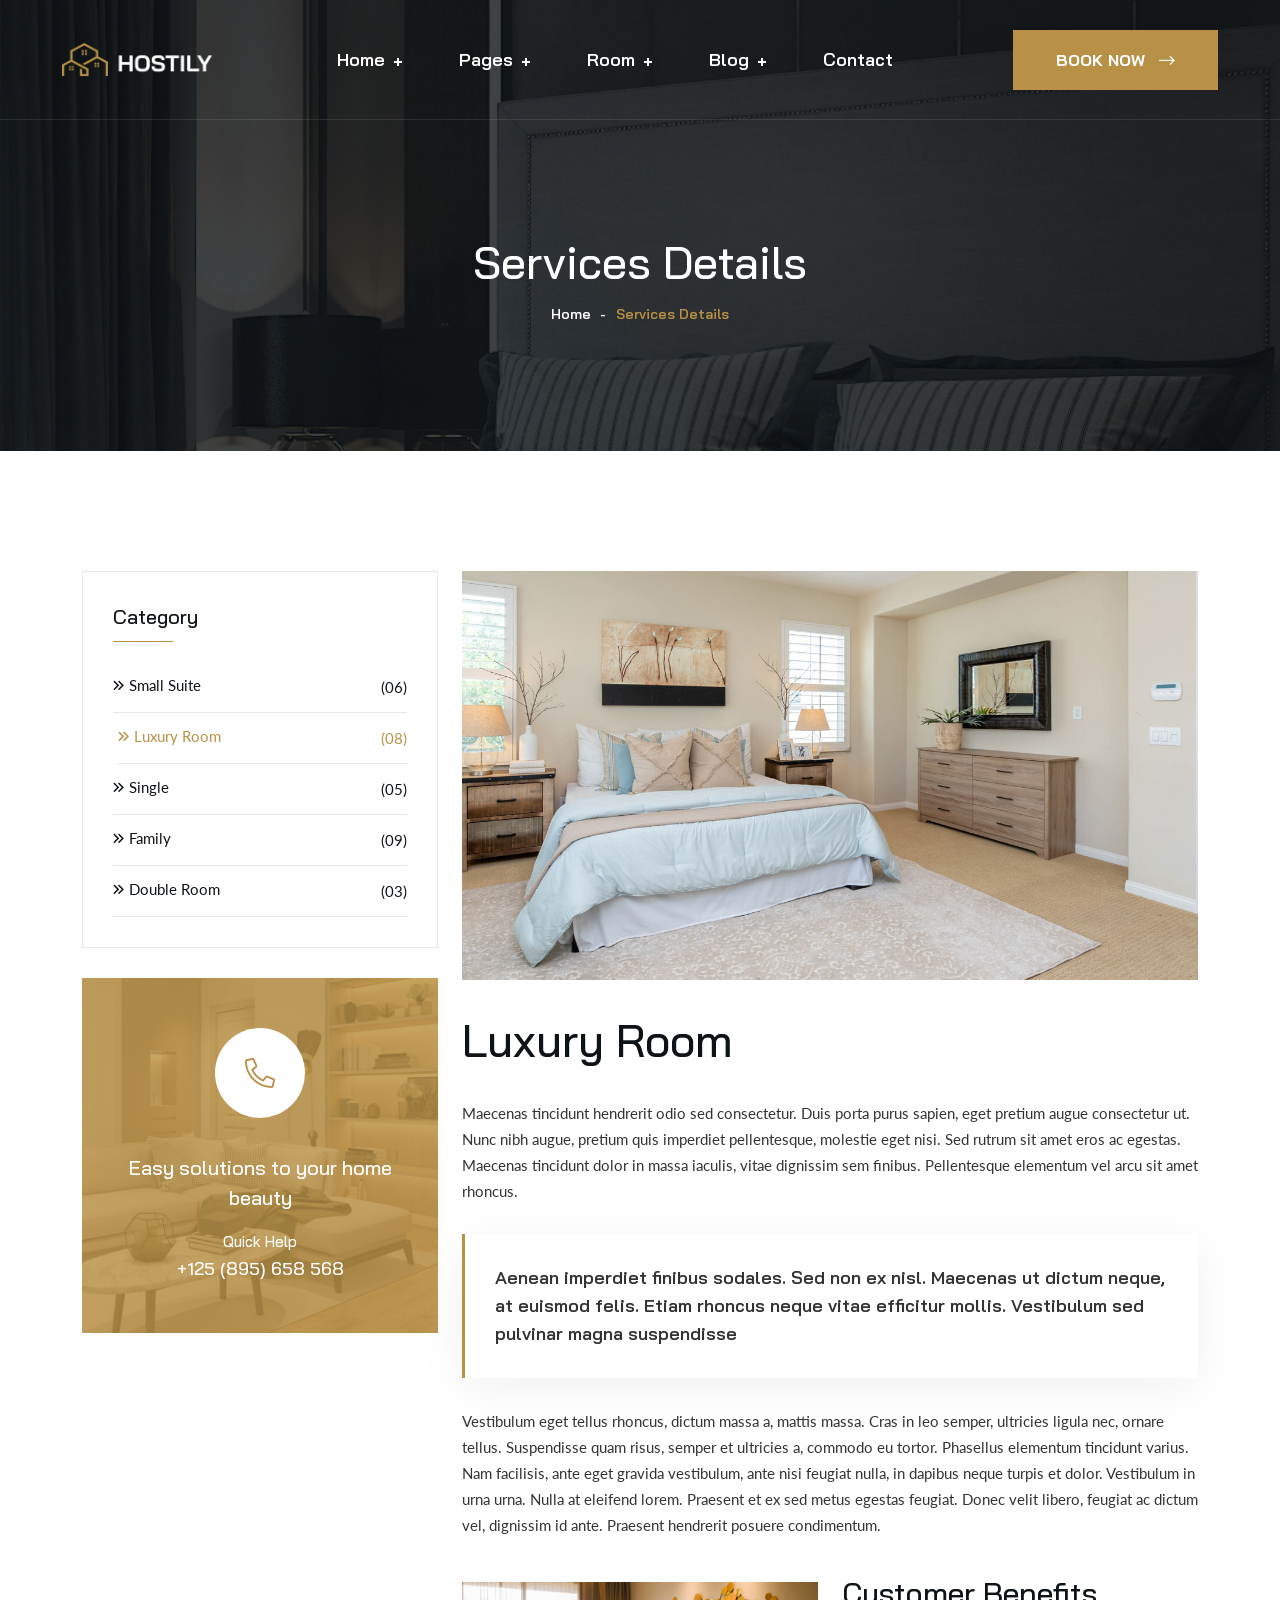
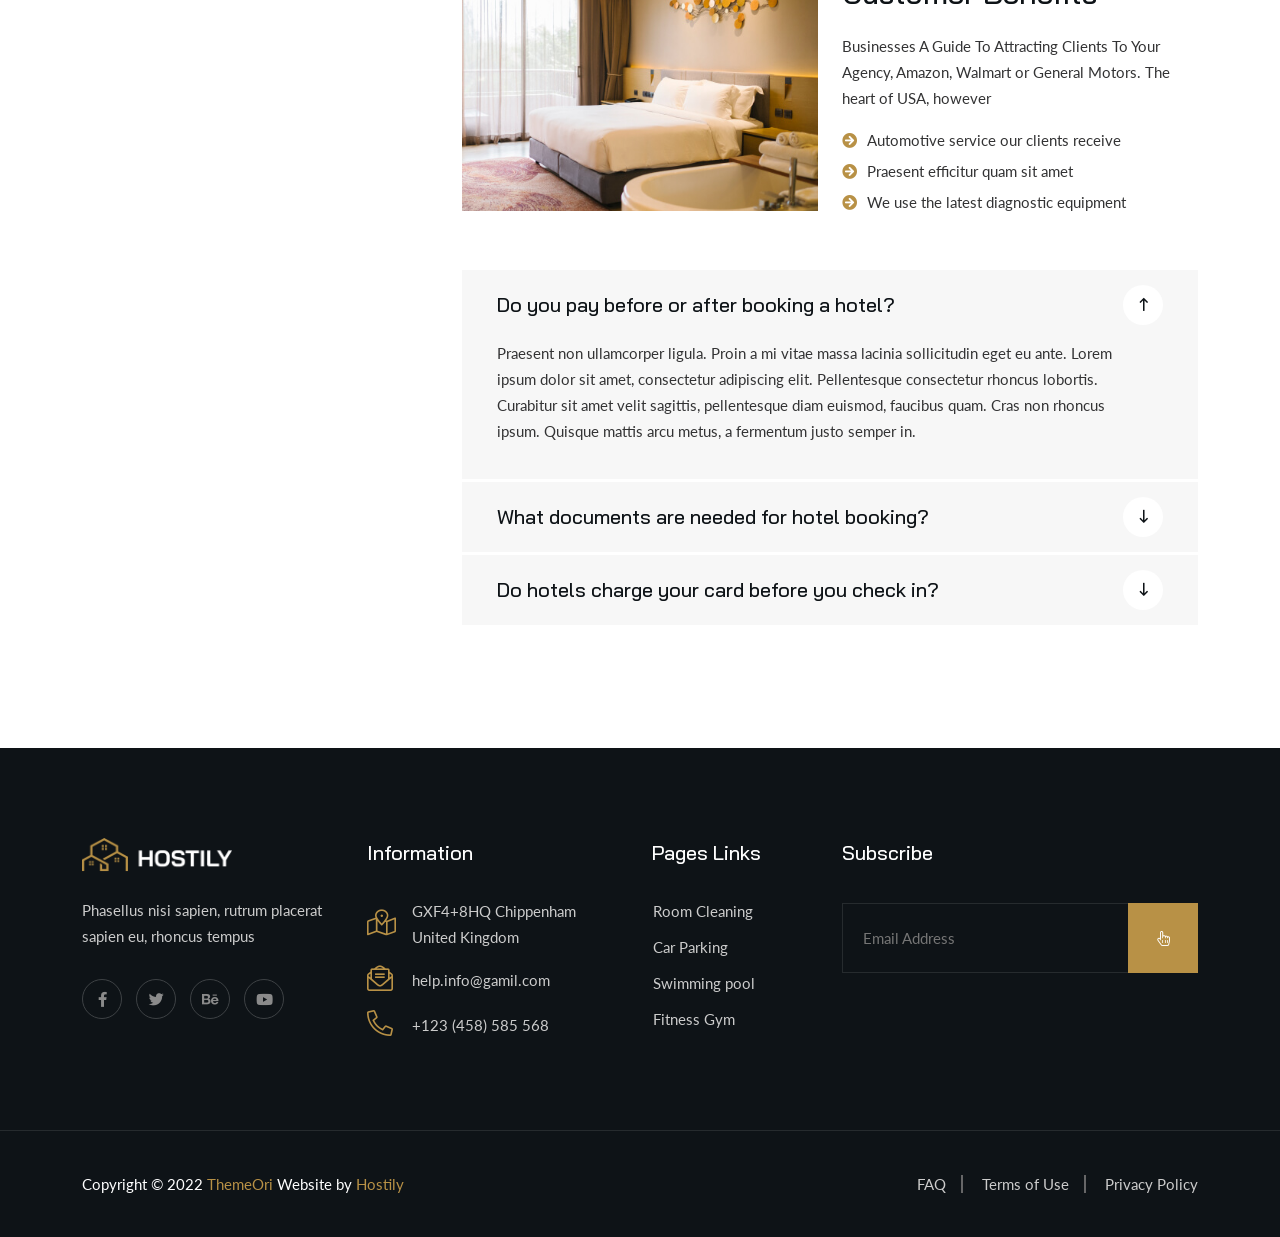
<file: BookingHotel/wwwroot/hostily/services-details.html>
<!DOCTYPE html>
<html lang="en">


<!-- Mirrored from html.nextwpcook.com/hostily/services-details.html by HTTrack Website Copier/3.x [XR&CO'2014], Sun, 13 Jul 2025 23:55:29 GMT -->
<head>
	<!-- Start Meta -->
	<meta charset="UTF-8">
	<meta http-equiv="X-UA-Compatible" content="IE=edge"/>
	<meta name="description" content="Hostily - Luxury Hotel Booking HTML5 Template"/>
	<meta name="keywords" content="Creative, Digital, multipage, landing, freelancer template"/>
	<meta name="author" content="ThemeOri">
	<meta name="viewport" content="width=device-width, initial-scale=1">
	<!-- Title of Site -->
	<title>Hostily - Luxury Hotel Booking HTML5 Template</title>
	<!-- Favicons -->
	<link rel="icon" type="image/png" href="assets/img/favicon.png">
	<!-- Bootstrap CSS -->
	<link rel="stylesheet" href="assets/css/bootstrap.min.css">
	<!-- Font Awesome CSS -->
	<link rel="stylesheet" href="assets/css/all.css">
	<!-- Animate CSS -->
	<link rel="stylesheet" href="assets/css/animate.css">
	<!-- Nice Select CSS -->
	<link rel="stylesheet" href="assets/css/nice-select.css">
	<!-- Swiper Bundle CSS -->
	<link rel="stylesheet" href="assets/css/swiper-bundle.min.css">
	<!-- Magnific Popup CSS -->
	<link rel="stylesheet" href="assets/css/magnific-popup.css">
	<!-- Mean Menu CSS -->
	<link rel="stylesheet" href="assets/css/meanmenu.min.css">
	<!-- Custom CSS -->
	<link rel="stylesheet" href="assets/sass/style.css"> 
</head>

<body>
	<!-- Preloader start -->
	<div class="theme-loader">
		<div class="spinner">
			<div class="double-bounce1"></div>
			<div class="double-bounce2"></div>
		</div>
	</div>
	<!-- Preloader end -->
	<!-- Header Area Start -->
	<div class="header__sticky one">
		<div class="header__area page">
			<div class="container custom__container">
				<div class="header__area-menubar">
					<div class="header__area-menubar-left">
						<div class="header__area-menubar-left-logo">
							<a href="index.html"><img src="assets/img/logo.png" alt=""></a>
							<div class="responsive-menu"></div>
						</div>
					</div>
					<div class="header__area-menubar-right">
						<div class="header__area-menubar-right-menu menu-responsive">						
							<ul id="mobilemenu">
								<li class="menu-item-has-children"><a href="#">Home</a>
									<ul class="sub-menu">
										<li><a href="index.html">Home 01</a></li>
										<li><a href="index-2.html">Home 02</a></li>
										<li><a href="index-3.html">Home 03</a></li>									
									</ul>
								</li>
								<li class="menu-item-has-children"><a href="#">Pages</a>
									<ul class="sub-menu">
										<li><a href="about.html">About</a></li>
										<li><a href="services-team.html">Team</a></li>
										<li><a href="services-details.html">Services Details</a></li>
										<li><a href="coming-soon.html">Coming Soon</a></li>
									</ul>
								</li>
								<li class="menu-item-has-children"><a href="#">Room</a>
									<ul class="sub-menu">
										<li><a href="room-style.html">Room Style</a></li>
										<li><a href="room-modern.html">Room Modern</a></li>
										<li><a href="room-list.html">Room List</a></li>
										<li><a href="room-details.html">Room Details</a></li>
									</ul>
								</li>
								<li class="menu-item-has-children"><a href="#">Blog</a>
									<ul class="sub-menu">
										<li><a href="blog-grid.html">Blog Grid</a></li>
										<li><a href="blog-standard.html">Blog Standard</a></li>
										<li><a href="blog-details.html">Blog Details</a></li>
									</ul>
								</li>
								<li><a href="contact.html">Contact</a></li>
							</ul>
						</div>
					</div>
					<div class="header__area-menubar-right-box">
						<div class="header__area-menubar-right-box-btn">
							<a class="theme-btn" href="contact.html">Book Now<i class="fal fa-long-arrow-right"></i></a>
						</div>
					</div>
				</div>
			</div>
		</div>
	</div>
	<!-- Header Area End -->	
	<!-- Page Banner Start -->
    <div class="page__banner" data-background="assets/img/banner/page-banner-1.jpg">
        <div class="container">
            <div class="row">
                <div class="col-xl-12">
                    <div class="page__banner-title">
                        <h1>Services Details</h1>
                        <div class="page__banner-title-menu">
                            <ul>
                                <li><a href="index.html">Home</a></li>
                                <li><span>-</span>Services Details</li>
                            </ul>
                        </div>
                    </div>
                </div>
            </div>
        </div>
    </div>
	<!-- Page Banner End -->
	<!-- Services Details Start -->
    <div class="services__details section-padding">
        <div class="container">
            <div class="row">
                <div class="col-xxl-3 col-xl-4 col-lg-4 lg-mb-30">
                    <div class="all__sidebar">
                        <div class="all__sidebar-item">
                            <h5>Category</h5>
                            <div class="all__sidebar-item-category">
                                <ul>                                    
                                    <li><a href="services-details.html"><i class="far fa-angle-double-right"></i>Small Suite<span>(06)</span></a></li>
                                    <li><a class="active" href="services-details.html"><i class="far fa-angle-double-right"></i>Luxury Room<span>(08)</span></a></li>
                                    <li><a href="services-details.html"><i class="far fa-angle-double-right"></i>Single<span>(05)</span></a></li>
                                    <li><a href="services-details.html"><i class="far fa-angle-double-right"></i>Family<span>(09)</span></a></li>
                                    <li><a href="services-details.html"><i class="far fa-angle-double-right"></i>Double Room<span>(03)</span></a></li>
                                </ul>
                            </div>
                        </div>
                        <div class="all__sidebar-item-help mt-30" data-background="assets/img/hotel/hotel-9.jpg">
                            <div class="all__sidebar-item-help-icon">
                                <i class="fal fa-phone-alt"></i>
                            </div>
                            <h5> Easy solutions to your home beauty</h5>
                            <div class="all__sidebar-item-help-contact">
                                <div class="all__sidebar-item-help-contact-content">
                                    <span>Quick Help</span>
                                    <h6><a href="tel:+125(895)658568">+125 (895) 658 568</a></h6>
                                </div>
                            </div>
                        </div>
                    </div>
                </div>
				<div class="col-xxl-9 col-xl-8 col-lg-8">
					<div class="services__details-left">
						<div class="services__details-left-image mb-30">
							<img src="assets/img/luxury/luxury-5.jpg" alt="">
						</div>
						<div class="services__details-left-content">
							<h2 class="mb-30">Luxury Room</h2>
							<p class="mb-0">Maecenas tincidunt hendrerit odio sed consectetur. Duis porta purus sapien, eget pretium augue consectetur ut. Nunc nibh augue, pretium quis imperdiet pellentesque, molestie eget nisi. Sed rutrum sit amet eros ac egestas. Maecenas tincidunt dolor in massa iaculis, vitae dignissim sem finibus. Pellentesque elementum vel arcu sit amet rhoncus.</p>
                            <span>Aenean imperdiet finibus sodales. Sed non ex nisl. Maecenas ut dictum neque, at euismod felis. Etiam rhoncus neque vitae efficitur mollis. Vestibulum sed pulvinar magna suspendisse</span>
                            <p>Vestibulum eget tellus rhoncus, dictum massa a, mattis massa. Cras in leo semper, ultricies ligula nec, ornare tellus. Suspendisse quam risus, semper et ultricies a, commodo eu tortor. Phasellus elementum tincidunt varius. Nam facilisis, ante eget gravida vestibulum, ante nisi feugiat nulla, in dapibus neque turpis et dolor. Vestibulum in urna urna. Nulla at eleifend lorem. Praesent et ex sed metus egestas feugiat. Donec velit libero, feugiat ac dictum vel, dignissim id ante. Praesent hendrerit posuere condimentum.</p>	
							<div class="row align-items-center mt-35 mb-35">
                                <div class="col-xl-6 col-lg-12 xl-mb-30">
                                    <img class="img__full" src="assets/img/hotel/hotel-24.jpg" alt="">
                                </div>
                                <div class="col-xl-6 col-lg-12">
                                    <h3 class="mb-20">Customer Benefits</h3>
                                    <p class="m-30">Businesses A Guide To Attracting Clients To Your Agency, Amazon, Walmart or General Motors. The heart of USA, however</p>     
                                    <div class="services__details-left-content-list">                               
                                        <p><i class="fas fa-arrow-circle-right"></i>Automotive service our clients receive</p>
                                        <p><i class="fas fa-arrow-circle-right"></i>Praesent efficitur quam sit amet</p>
                                        <p><i class="fas fa-arrow-circle-right"></i>We use the latest diagnostic equipment</p>
                                    </div>
                                </div>
                            </div>
						</div>
                        <div class="room__details-right-faq mt-50">
                            <div class="room__details-right-faq-item">
                                <div class="room__details-right-faq-item-card">
                                    <div class="room__details-right-faq-item-card-header">
                                        <h5>Do you pay before or after booking a hotel?</h5> 
                                        <i class="far fa-long-arrow-up"></i> 
                                    </div>
                                    <div class="room__details-right-faq-item-card-header-content active">
                                        <p>Praesent non ullamcorper ligula. Proin a mi vitae massa lacinia sollicitudin eget eu ante. Lorem ipsum dolor sit amet, consectetur adipiscing elit. Pellentesque consectetur rhoncus lobortis. Curabitur sit amet velit sagittis, pellentesque diam euismod, faucibus quam. Cras non rhoncus ipsum. Quisque mattis arcu metus, a fermentum justo semper in.</p>
                                    </div>
                                </div>
                            </div>
                            <div class="room__details-right-faq-item">
                                <div class="room__details-right-faq-item-card">
                                    <div class="room__details-right-faq-item-card-header">
                                        <h5>What documents are needed for hotel booking?</h5> 
                                        <i class="far fa-long-arrow-down"></i> 
                                    </div>
                                    <div class="room__details-right-faq-item-card-header-content display-none">
                                        <p>Praesent non ullamcorper ligula. Proin a mi vitae massa lacinia sollicitudin eget eu ante. Lorem ipsum dolor sit amet, consectetur adipiscing elit. Pellentesque consectetur rhoncus lobortis. Curabitur sit amet velit sagittis, pellentesque diam euismod, faucibus quam. Cras non rhoncus ipsum. Quisque mattis arcu metus, a fermentum justo semper in.</p>
                                    </div>
                                </div>
                            </div>
                            <div class="room__details-right-faq-item">
                                <div class="room__details-right-faq-item-card">
                                    <div class="room__details-right-faq-item-card-header">
                                        <h5>Do hotels charge your card before you check in?</h5> 
                                        <i class="far fa-long-arrow-down"></i> 
                                    </div>
                                    <div class="room__details-right-faq-item-card-header-content display-none">
                                        <p>Praesent non ullamcorper ligula. Proin a mi vitae massa lacinia sollicitudin eget eu ante. Lorem ipsum dolor sit amet, consectetur adipiscing elit. Pellentesque consectetur rhoncus lobortis. Curabitur sit amet velit sagittis, pellentesque diam euismod, faucibus quam. Cras non rhoncus ipsum. Quisque mattis arcu metus, a fermentum justo semper in.</p>
                                    </div>
                                </div>
                            </div>
                        </div>
					</div>
				</div>
            </div>
        </div>
    </div>
	<!-- Services Details End -->
	<!-- Footer Area Start -->	
	<div class="footer__area">
		<div class="container">
			<div class="row">
				<div class="col-xl-3 col-lg-3 col-md-6 col-sm-6 sm-mb-30">
					<div class="footer__area-widget">
						<div class="footer__area-widget-about">
							<div class="footer__area-widget-about-logo">
								<a href="index.html"><img src="assets/img/logo.png" alt=""></a>
							</div>
							<p>Phasellus nisi sapien, rutrum placerat sapien eu, rhoncus tempus</p>
							<div class="footer__area-widget-about-social">
								<ul>
									<li><a href="#"><i class="fab fa-facebook-f"></i></a>
									</li>
									<li><a href="#"><i class="fab fa-twitter"></i></a>
									</li>
									<li><a href="#"><i class="fab fa-behance"></i></a>
									</li>
									<li><a href="#"><i class="fab fa-youtube"></i></a>
									</li>
								</ul>
							</div>
						</div>
					</div>
				</div>
				<div class="col-xl-3 col-lg-3 col-md-6 col-sm-6 lg-mb-30">
					<div class="footer__area-widget">
						<h5>Information</h5>
						<div class="footer__area-widget-contact">
							<div class="footer__area-widget-contact-item">
								<div class="footer__area-widget-contact-item-icon">
									<i class="fal fa-map-marked-alt"></i>
								</div>
								<div class="footer__area-widget-contact-item-content">									
									<span><a href="#">GXF4+8HQ Chippenham United Kingdom</a></span>
								</div>
							</div>
							<div class="footer__area-widget-contact-item">
								<div class="footer__area-widget-contact-item-icon">
									<i class="fal fa-envelope-open-text"></i>
								</div>
								<div class="footer__area-widget-contact-item-content">									
									<span><a href="mailto:help.info@gamil.com">help.info@gamil.com</a></span>
								</div>
							</div>
							<div class="footer__area-widget-contact-item">
								<div class="footer__area-widget-contact-item-icon">
									<i class="fal fa-phone-alt"></i>
								</div>
								<div class="footer__area-widget-contact-item-content">									
									<span><a href="tel:+123(458)585568">+123 (458) 585 568</a></span>
								</div>
							</div>
						</div>
					</div>
				</div>
				<div class="col-xl-2 col-lg-2 col-md-5 col-sm-4 sm-mb-30">
					<div class="footer__area-widget">
						<h5>Pages Links</h5>
						<div class="footer__area-widget-menu">
							<ul>
								<li><a href="services-details.html"><i class="fal fa-angle-double-right"></i>Room Cleaning</a></li>
								<li><a href="services-details.html"><i class="fal fa-angle-double-right"></i>Car Parking</a></li>
								<li><a href="services-details.html"><i class="fal fa-angle-double-right"></i>Swimming pool</a></li>
								<li><a href="services-details.html"><i class="fal fa-angle-double-right"></i>Fitness Gym</a></li>
							</ul>
						</div>
					</div>
				</div>
				<div class="col-xl-4 col-lg-4 col-md-7 col-sm-8">
					<div class="footer__area-widget">
						<h5>Subscribe</h5>
						<div class="footer__area-widget-subscribe">
							<form action="#">
								<input type="text" name="email" placeholder="Email Address" required="">
								<button type="submit"><i class="fal fa-hand-pointer"></i></button>
							</form>
						</div>
					</div>
				</div>
			</div>
		</div>
		<div class="copyright__area">
			<div class="container">
				<div class="row align-items-center">
					<div class="col-xl-6 col-lg-6 col-md-7 md-mb-10">
						<div class="copyright__area-left md-t-center">
							<p>Copyright © 2022 <a href="https://themeforest.net/user/themeori/portfolio">ThemeOri</a> Website by <a href="index.html">Hostily</a></p>
						</div>
					</div>
					<div class="col-xl-6 col-lg-6 col-md-5">
						<div class="copyright__area-right t-right md-t-center">
							<ul>
								<li><a href="#">FAQ</a></li>
								<li><a href="#">Terms of Use</a></li>
								<li><a href="#">Privacy Policy</a></li>
							</ul>
						</div>
					</div>
				</div>
			</div>
		</div>
	</div>
	<!-- Footer Area End -->	
	<!-- Scroll Btn Start -->
	<div class="scroll-up">
		<svg class="scroll-circle svg-content" width="100%" height="100%" viewBox="-1 -1 102 102"><path d="M50,1 a49,49 0 0,1 0,98 a49,49 0 0,1 0,-98" /> </svg>
	</div>
	<!-- Scroll Btn End -->
	<!-- Main JS -->
	<script src="assets/js/jquery-3.6.0.min.js"></script>
	<!-- Bootstrap JS -->
	<script src="assets/js/bootstrap.min.js"></script>
	<!-- Counter Up JS -->
	<script src="assets/js/jquery.counterup.min.js"></script>
	<!-- Popper JS -->
	<script src="assets/js/popper.min.js"></script>
	<!-- Magnific Popup JS -->
	<script src="assets/js/jquery.magnific-popup.min.js"></script>
	<!-- Nice Select JS -->
	<script src="assets/js/jquery.nice-select.min.js"></script>
	<!-- Swiper Bundle JS -->
	<script src="assets/js/swiper-bundle.min.js"></script>
	<!-- Waypoints JS -->
	<script src="assets/js/jquery.waypoints.min.js"></script>
	<!-- Mean Menu JS -->
	<script src="assets/js/jquery.meanmenu.min.js"></script>
	<!-- Isotope JS -->
	<script src="assets/js/isotope.pkgd.min.js"></script>
	<!-- Custom JS -->
	<script src="assets/js/custom.js"></script>
</body>


<!-- Mirrored from html.nextwpcook.com/hostily/services-details.html by HTTrack Website Copier/3.x [XR&CO'2014], Sun, 13 Jul 2025 23:55:30 GMT -->
</html>
</file>
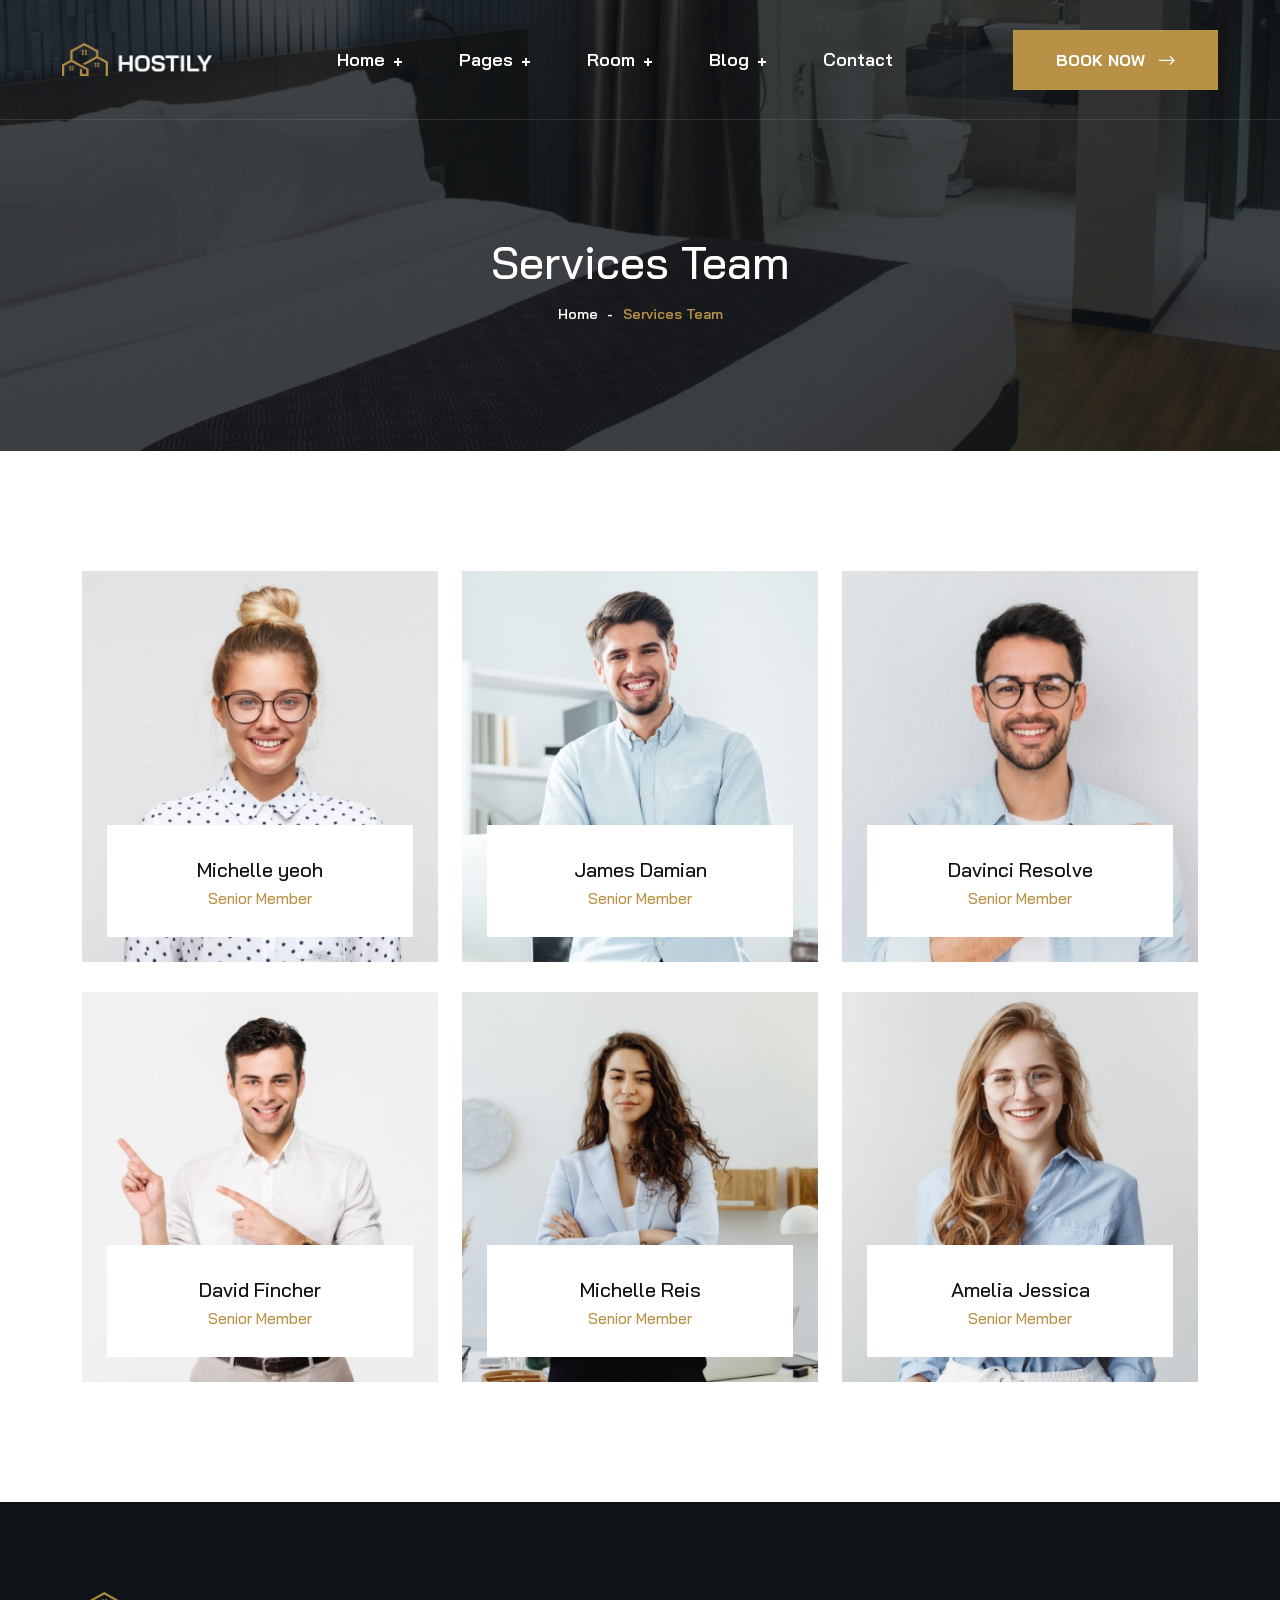
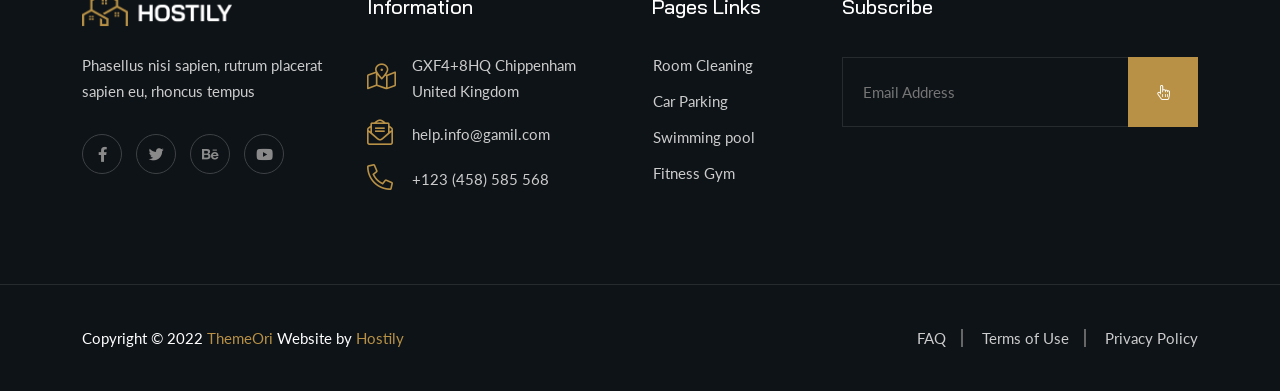
<file: BookingHotel/wwwroot/hostily/services-team.html>
<!DOCTYPE html>
<html lang="en">


<!-- Mirrored from html.nextwpcook.com/hostily/services-team.html by HTTrack Website Copier/3.x [XR&CO'2014], Sun, 13 Jul 2025 23:55:28 GMT -->
<head>
	<!-- Start Meta -->
	<meta charset="UTF-8">
	<meta http-equiv="X-UA-Compatible" content="IE=edge"/>
	<meta name="description" content="Hostily - Luxury Hotel Booking HTML5 Template"/>
	<meta name="keywords" content="Creative, Digital, multipage, landing, freelancer template"/>
	<meta name="author" content="ThemeOri">
	<meta name="viewport" content="width=device-width, initial-scale=1">
	<!-- Title of Site -->
	<title>Hostily - Luxury Hotel Booking HTML5 Template</title>
	<!-- Favicons -->
	<link rel="icon" type="image/png" href="assets/img/favicon.png">
	<!-- Bootstrap CSS -->
	<link rel="stylesheet" href="assets/css/bootstrap.min.css">
	<!-- Font Awesome CSS -->
	<link rel="stylesheet" href="assets/css/all.css">
	<!-- Animate CSS -->
	<link rel="stylesheet" href="assets/css/animate.css">
	<!-- Nice Select CSS -->
	<link rel="stylesheet" href="assets/css/nice-select.css">
	<!-- Swiper Bundle CSS -->
	<link rel="stylesheet" href="assets/css/swiper-bundle.min.css">
	<!-- Magnific Popup CSS -->
	<link rel="stylesheet" href="assets/css/magnific-popup.css">
	<!-- Mean Menu CSS -->
	<link rel="stylesheet" href="assets/css/meanmenu.min.css">
	<!-- Custom CSS -->
	<link rel="stylesheet" href="assets/sass/style.css"> 
</head>

<body>
	<!-- Preloader start -->
	<div class="theme-loader">
		<div class="spinner">
			<div class="double-bounce1"></div>
			<div class="double-bounce2"></div>
		</div>
	</div>
	<!-- Preloader end -->
	<!-- Header Area Start -->
	<div class="header__sticky one">
		<div class="header__area page">
			<div class="container custom__container">
				<div class="header__area-menubar">
					<div class="header__area-menubar-left">
						<div class="header__area-menubar-left-logo">
							<a href="index.html"><img src="assets/img/logo.png" alt=""></a>
							<div class="responsive-menu"></div>
						</div>
					</div>
					<div class="header__area-menubar-right">
						<div class="header__area-menubar-right-menu menu-responsive">						
							<ul id="mobilemenu">
								<li class="menu-item-has-children"><a href="#">Home</a>
									<ul class="sub-menu">
										<li><a href="index.html">Home 01</a></li>
										<li><a href="index-2.html">Home 02</a></li>
										<li><a href="index-3.html">Home 03</a></li>									
									</ul>
								</li>
								<li class="menu-item-has-children"><a href="#">Pages</a>
									<ul class="sub-menu">
										<li><a href="about.html">About</a></li>
										<li><a href="services-team.html">Team</a></li>
										<li><a href="services-details.html">Services Details</a></li>
										<li><a href="coming-soon.html">Coming Soon</a></li>
									</ul>
								</li>
								<li class="menu-item-has-children"><a href="#">Room</a>
									<ul class="sub-menu">
										<li><a href="room-style.html">Room Style</a></li>
										<li><a href="room-modern.html">Room Modern</a></li>
										<li><a href="room-list.html">Room List</a></li>
										<li><a href="room-details.html">Room Details</a></li>
									</ul>
								</li>
								<li class="menu-item-has-children"><a href="#">Blog</a>
									<ul class="sub-menu">
										<li><a href="blog-grid.html">Blog Grid</a></li>
										<li><a href="blog-standard.html">Blog Standard</a></li>
										<li><a href="blog-details.html">Blog Details</a></li>
									</ul>
								</li>
								<li><a href="contact.html">Contact</a></li>
							</ul>
						</div>
					</div>
					<div class="header__area-menubar-right-box">
						<div class="header__area-menubar-right-box-btn">
							<a class="theme-btn" href="contact.html">Book Now<i class="fal fa-long-arrow-right"></i></a>
						</div>
					</div>
				</div>
			</div>
		</div>
	</div>
	<!-- Header Area End -->	
	<!-- Page Banner Start -->
    <div class="page__banner" data-background="assets/img/banner/page-banner-2.jpg">
        <div class="container">
            <div class="row">
                <div class="col-xl-12">
                    <div class="page__banner-title">
                        <h1>Services Team</h1>
                        <div class="page__banner-title-menu">
                            <ul>
                                <li><a href="index.html">Home</a></li>
                                <li><span>-</span>Services Team</li>
                            </ul>
                        </div>
                    </div>
                </div>
            </div>
        </div>
    </div>
	<!-- Page Banner End -->
	<!-- Services Team Start -->
    <div class="services__team section-padding">
        <div class="container">
            <div class="row">
				<div class="col-xl-4 col-lg-4 col-md-6 mb-30">
					<div class="services__team-item">
						<div class="services__team-item-image">
							<img src="assets/img/team/team-5.jpg" alt="">
                            <div class="services__team-item-image-content">
                                <h5>Michelle yeoh</h5>
                                <span>Senior Member</span>
                                <div class="services__team-item-image-content-social">
                                    <ul>
                                        <li><a href="#"><i class="fab fa-facebook-f"></i></a>
                                        </li>
                                        <li><a href="#"><i class="fab fa-twitter"></i></a>
                                        </li>
                                        <li><a href="#"><i class="fab fa-behance"></i></a>
                                        </li>
                                        <li><a href="#"><i class="fab fa-youtube"></i></a>
                                        </li>
                                    </ul>
                                </div>
                            </div>
						</div>
					</div>
				</div>
				<div class="col-xl-4 col-lg-4 col-md-6 md-mb-30">
					<div class="services__team-item">
						<div class="services__team-item-image">
							<img src="assets/img/team/team-6.jpg" alt="">
                            <div class="services__team-item-image-content">
                                <h5>James Damian</h5>
                                <span>Senior Member</span>
                                <div class="services__team-item-image-content-social">
                                    <ul>
                                        <li><a href="#"><i class="fab fa-facebook-f"></i></a>
                                        </li>
                                        <li><a href="#"><i class="fab fa-twitter"></i></a>
                                        </li>
                                        <li><a href="#"><i class="fab fa-behance"></i></a>
                                        </li>
                                        <li><a href="#"><i class="fab fa-youtube"></i></a>
                                        </li>
                                    </ul>
                                </div>
                            </div>
						</div>
					</div>
				</div>
				<div class="col-xl-4 col-lg-4 col-md-6 lg-mb-30">
					<div class="services__team-item">
						<div class="services__team-item-image">
							<img src="assets/img/team/team-7.jpg" alt="">
                            <div class="services__team-item-image-content">
                                <h5>Davinci Resolve</h5>
                                <span>Senior Member</span>
                                <div class="services__team-item-image-content-social">
                                    <ul>
                                        <li><a href="#"><i class="fab fa-facebook-f"></i></a>
                                        </li>
                                        <li><a href="#"><i class="fab fa-twitter"></i></a>
                                        </li>
                                        <li><a href="#"><i class="fab fa-behance"></i></a>
                                        </li>
                                        <li><a href="#"><i class="fab fa-youtube"></i></a>
                                        </li>
                                    </ul>
                                </div>
                            </div>
						</div>
					</div>
				</div>
				<div class="col-xl-4 col-lg-4 col-md-6 md-mb-30">
					<div class="services__team-item">
						<div class="services__team-item-image">
							<img src="assets/img/team/team-8.jpg" alt="">
                            <div class="services__team-item-image-content">
                                <h5>David Fincher</h5>
                                <span>Senior Member</span>
                                <div class="services__team-item-image-content-social">
                                    <ul>
                                        <li><a href="#"><i class="fab fa-facebook-f"></i></a>
                                        </li>
                                        <li><a href="#"><i class="fab fa-twitter"></i></a>
                                        </li>
                                        <li><a href="#"><i class="fab fa-behance"></i></a>
                                        </li>
                                        <li><a href="#"><i class="fab fa-youtube"></i></a>
                                        </li>
                                    </ul>
                                </div>
                            </div>
						</div>
					</div>
				</div>
				<div class="col-xl-4 col-lg-4 col-md-6 md-mb-30">
					<div class="services__team-item">
						<div class="services__team-item-image">
							<img src="assets/img/team/team-9.jpg" alt="">
                            <div class="services__team-item-image-content">
                                <h5>Michelle Reis</h5>
                                <span>Senior Member</span>
                                <div class="services__team-item-image-content-social">
                                    <ul>
                                        <li><a href="#"><i class="fab fa-facebook-f"></i></a>
                                        </li>
                                        <li><a href="#"><i class="fab fa-twitter"></i></a>
                                        </li>
                                        <li><a href="#"><i class="fab fa-behance"></i></a>
                                        </li>
                                        <li><a href="#"><i class="fab fa-youtube"></i></a>
                                        </li>
                                    </ul>
                                </div>
                            </div>
						</div>
					</div>
				</div>
				<div class="col-xl-4 col-lg-4 col-md-6">
					<div class="services__team-item">
						<div class="services__team-item-image">
							<img src="assets/img/team/team-10.jpg" alt="">
                            <div class="services__team-item-image-content">
                                <h5>Amelia Jessica</h5>
                                <span>Senior Member</span>
                                <div class="services__team-item-image-content-social">
                                    <ul>
                                        <li><a href="#"><i class="fab fa-facebook-f"></i></a>
                                        </li>
                                        <li><a href="#"><i class="fab fa-twitter"></i></a>
                                        </li>
                                        <li><a href="#"><i class="fab fa-behance"></i></a>
                                        </li>
                                        <li><a href="#"><i class="fab fa-youtube"></i></a>
                                        </li>
                                    </ul>
                                </div>
                            </div>
						</div>
					</div>
				</div>
			</div>
        </div>
    </div>
	<!-- Services Team End -->
	<!-- Footer Area Start -->	
	<div class="footer__area">
		<div class="container">
			<div class="row">
				<div class="col-xl-3 col-lg-3 col-md-6 col-sm-6 sm-mb-30">
					<div class="footer__area-widget">
						<div class="footer__area-widget-about">
							<div class="footer__area-widget-about-logo">
								<a href="index.html"><img src="assets/img/logo.png" alt=""></a>
							</div>
							<p>Phasellus nisi sapien, rutrum placerat sapien eu, rhoncus tempus</p>
							<div class="footer__area-widget-about-social">
								<ul>
									<li><a href="#"><i class="fab fa-facebook-f"></i></a>
									</li>
									<li><a href="#"><i class="fab fa-twitter"></i></a>
									</li>
									<li><a href="#"><i class="fab fa-behance"></i></a>
									</li>
									<li><a href="#"><i class="fab fa-youtube"></i></a>
									</li>
								</ul>
							</div>
						</div>
					</div>
				</div>
				<div class="col-xl-3 col-lg-3 col-md-6 col-sm-6 lg-mb-30">
					<div class="footer__area-widget">
						<h5>Information</h5>
						<div class="footer__area-widget-contact">
							<div class="footer__area-widget-contact-item">
								<div class="footer__area-widget-contact-item-icon">
									<i class="fal fa-map-marked-alt"></i>
								</div>
								<div class="footer__area-widget-contact-item-content">									
									<span><a href="#">GXF4+8HQ Chippenham United Kingdom</a></span>
								</div>
							</div>
							<div class="footer__area-widget-contact-item">
								<div class="footer__area-widget-contact-item-icon">
									<i class="fal fa-envelope-open-text"></i>
								</div>
								<div class="footer__area-widget-contact-item-content">									
									<span><a href="mailto:help.info@gamil.com">help.info@gamil.com</a></span>
								</div>
							</div>
							<div class="footer__area-widget-contact-item">
								<div class="footer__area-widget-contact-item-icon">
									<i class="fal fa-phone-alt"></i>
								</div>
								<div class="footer__area-widget-contact-item-content">									
									<span><a href="tel:+123(458)585568">+123 (458) 585 568</a></span>
								</div>
							</div>
						</div>
					</div>
				</div>
				<div class="col-xl-2 col-lg-2 col-md-5 col-sm-4 sm-mb-30">
					<div class="footer__area-widget">
						<h5>Pages Links</h5>
						<div class="footer__area-widget-menu">
							<ul>
								<li><a href="services-details.html"><i class="fal fa-angle-double-right"></i>Room Cleaning</a></li>
								<li><a href="services-details.html"><i class="fal fa-angle-double-right"></i>Car Parking</a></li>
								<li><a href="services-details.html"><i class="fal fa-angle-double-right"></i>Swimming pool</a></li>
								<li><a href="services-details.html"><i class="fal fa-angle-double-right"></i>Fitness Gym</a></li>
							</ul>
						</div>
					</div>
				</div>
				<div class="col-xl-4 col-lg-4 col-md-7 col-sm-8">
					<div class="footer__area-widget">
						<h5>Subscribe</h5>
						<div class="footer__area-widget-subscribe">
							<form action="#">
								<input type="text" name="email" placeholder="Email Address" required="">
								<button type="submit"><i class="fal fa-hand-pointer"></i></button>
							</form>
						</div>
					</div>
				</div>
			</div>
		</div>
		<div class="copyright__area">
			<div class="container">
				<div class="row align-items-center">
					<div class="col-xl-6 col-lg-6 col-md-7 md-mb-10">
						<div class="copyright__area-left md-t-center">
							<p>Copyright © 2022 <a href="https://themeforest.net/user/themeori/portfolio">ThemeOri</a> Website by <a href="index.html">Hostily</a></p>
						</div>
					</div>
					<div class="col-xl-6 col-lg-6 col-md-5">
						<div class="copyright__area-right t-right md-t-center">
							<ul>
								<li><a href="#">FAQ</a></li>
								<li><a href="#">Terms of Use</a></li>
								<li><a href="#">Privacy Policy</a></li>
							</ul>
						</div>
					</div>
				</div>
			</div>
		</div>
	</div>
	<!-- Footer Area End -->	
	<!-- Scroll Btn Start -->
	<div class="scroll-up">
		<svg class="scroll-circle svg-content" width="100%" height="100%" viewBox="-1 -1 102 102"><path d="M50,1 a49,49 0 0,1 0,98 a49,49 0 0,1 0,-98" /> </svg>
	</div>
	<!-- Scroll Btn End -->
	<!-- Main JS -->
	<script src="assets/js/jquery-3.6.0.min.js"></script>
	<!-- Bootstrap JS -->
	<script src="assets/js/bootstrap.min.js"></script>
	<!-- Counter Up JS -->
	<script src="assets/js/jquery.counterup.min.js"></script>
	<!-- Popper JS -->
	<script src="assets/js/popper.min.js"></script>
	<!-- Magnific Popup JS -->
	<script src="assets/js/jquery.magnific-popup.min.js"></script>
	<!-- Nice Select JS -->
	<script src="assets/js/jquery.nice-select.min.js"></script>
	<!-- Swiper Bundle JS -->
	<script src="assets/js/swiper-bundle.min.js"></script>
	<!-- Waypoints JS -->
	<script src="assets/js/jquery.waypoints.min.js"></script>
	<!-- Mean Menu JS -->
	<script src="assets/js/jquery.meanmenu.min.js"></script>
	<!-- Isotope JS -->
	<script src="assets/js/isotope.pkgd.min.js"></script>
	<!-- Custom JS -->
	<script src="assets/js/custom.js"></script>
</body>


<!-- Mirrored from html.nextwpcook.com/hostily/services-team.html by HTTrack Website Copier/3.x [XR&CO'2014], Sun, 13 Jul 2025 23:55:29 GMT -->
</html>
</file>
<file: BookingHotel/wwwroot/hostily/assets/css/nice-select.css>
.nice-select {
  -webkit-tap-highlight-color: transparent;
  background-color: #fff;
  border-radius: 5px;
  border: solid 1px #e8e8e8;
  box-sizing: border-box;
  clear: both;
  cursor: pointer;
  display: block;
  float: left;
  font-family: inherit;
  font-size: 14px;
  font-weight: normal;
  height: 42px;
  line-height: 40px;
  outline: none;
  padding-left: 18px;
  padding-right: 30px;
  position: relative;
  text-align: left !important;
  -webkit-transition: all 0.2s ease-in-out;
  transition: all 0.2s ease-in-out;
  -webkit-user-select: none;
     -moz-user-select: none;
      -ms-user-select: none;
          user-select: none;
  white-space: nowrap;
  width: auto; }
  .nice-select:hover {
    border-color: #dbdbdb; }
  .nice-select:active, .nice-select.open, .nice-select:focus {
    border-color: #999; }
  .nice-select:after {
    border-bottom: 2px solid #999;
    border-right: 2px solid #999;
    content: '';
    display: block;
    height: 5px;
    margin-top: -4px;
    pointer-events: none;
    position: absolute;
    right: 12px;
    top: 50%;
    -webkit-transform-origin: 66% 66%;
        -ms-transform-origin: 66% 66%;
            transform-origin: 66% 66%;
    -webkit-transform: rotate(45deg);
        -ms-transform: rotate(45deg);
            transform: rotate(45deg);
    -webkit-transition: all 0.15s ease-in-out;
    transition: all 0.15s ease-in-out;
    width: 5px; }
  .nice-select.open:after {
    -webkit-transform: rotate(-135deg);
        -ms-transform: rotate(-135deg);
            transform: rotate(-135deg); }
  .nice-select.open .list {
    opacity: 1;
    pointer-events: auto;
    -webkit-transform: scale(1) translateY(0);
        -ms-transform: scale(1) translateY(0);
            transform: scale(1) translateY(0); }
  .nice-select.disabled {
    border-color: #ededed;
    color: #999;
    pointer-events: none; }
    .nice-select.disabled:after {
      border-color: #cccccc; }
  .nice-select.wide {
    width: 100%; }
    .nice-select.wide .list {
      left: 0 !important;
      right: 0 !important; }
  .nice-select.right {
    float: right; }
    .nice-select.right .list {
      left: auto;
      right: 0; }
  .nice-select.small {
    font-size: 12px;
    height: 36px;
    line-height: 34px; }
    .nice-select.small:after {
      height: 4px;
      width: 4px; }
    .nice-select.small .option {
      line-height: 34px;
      min-height: 34px; }
  .nice-select .list {
    background-color: #fff;
    border-radius: 5px;
    box-shadow: 0 0 0 1px rgba(68, 68, 68, 0.11);
    box-sizing: border-box;
    margin-top: 4px;
    opacity: 0;
    overflow: hidden;
    padding: 0;
    pointer-events: none;
    position: absolute;
    top: 100%;
    right: 0;
    -webkit-transform-origin: 50% 0;
        -ms-transform-origin: 50% 0;
            transform-origin: 50% 0;
    -webkit-transform: scale(0.75) translateY(-21px);
        -ms-transform: scale(0.75) translateY(-21px);
            transform: scale(0.75) translateY(-21px);
    -webkit-transition: all 0.2s cubic-bezier(0.5, 0, 0, 1.25), opacity 0.15s ease-out;
    transition: all 0.2s cubic-bezier(0.5, 0, 0, 1.25), opacity 0.15s ease-out;
    z-index: 9; }
    .nice-select .list:hover .option:not(:hover) {
      background-color: transparent !important; }
  .nice-select .option {
    cursor: pointer;
    font-weight: 400;
    line-height: 40px;
    list-style: none;
    min-height: 40px;
    outline: none;
    padding-left: 18px;
    padding-right: 29px;
    text-align: left;
    -webkit-transition: all 0.2s;
    transition: all 0.2s; }
    .nice-select .option:hover, .nice-select .option.focus, .nice-select .option.selected.focus {
      background-color: #f6f6f6; }
    .nice-select .option.selected {
      font-weight: bold; }
    .nice-select .option.disabled {
      background-color: transparent;
      color: #999;
      cursor: default; }

.no-csspointerevents .nice-select .list {
  display: none; }

.no-csspointerevents .nice-select.open .list {
  display: block; }
</file>
<file: BookingHotel/wwwroot/hostily/assets/sass/style.css>
/*==========================================================================
Common Css
==========================================================================*/
@import url("https://fonts.googleapis.com/css2?family=Bai+Jamjuree:wght@400;500;600;700&amp;display=swap");
@import url("https://fonts.googleapis.com/css2?family=Lato:wght@400;700;900&amp;display=swap");
body {
  font-family: var(--body-font);
  color: var(--body-color);
  font-size: 15px;
  line-height: 26px;
  font-weight: 400;
}

img {
  max-width: 100%;
  height: auto;
  transition: all 0.4s ease-out 0s;
}

a {
  outline: none;
  color: inherit;
  text-decoration: none;
}

a,
button,
i {
  text-decoration: none;
  color: inherit;
}

a:focus,
a:hover {
  text-decoration: none;
  color: inherit;
}

.section-padding {
  padding: 120px 0px;
}

@media (max-width: 575px) {
  .section-padding {
    padding: 95px 0px;
  }
}
.display-none {
  display: none;
}

.img__full {
  width: 100%;
}

/*==========================================================================
Form
==========================================================================*/
button,
input[type=button],
input[type=reset],
input[type=submit] {
  border: 1px solid var(--border-color-2);
  border-color: transparent;
  border-radius: 0px;
  background: var(--primary-color);
  color: var(--white);
  padding: 16px 43px;
}

button:hover,
input[type=button]:hover,
input[type=reset]:hover,
input[type=submit]:hover {
  border-color: transparent;
}

button:active,
button:focus,
input[type=button]:active,
input[type=button]:focus,
input[type=reset]:active,
input[type=reset]:focus,
input[type=submit]:active,
input[type=submit]:focus {
  border-color: transparent;
}

input[type=text],
input[type=email],
input[type=url],
input[type=password],
input[type=search],
input[type=number],
input[type=tel],
input[type=range],
input[type=date],
input[type=month],
input[type=week],
input[type=time],
input[type=datetime],
input[type=datetime-local],
input[type=color],
textarea {
  color: var(--body-color);
  border: 1px solid;
  border-radius: 0px;
  width: 100%;
  height: 60px;
  border: 1px solid var(--border-color-2);
  padding-left: 20px;
}

input[type=text]:focus,
input[type=email]:focus,
input[type=url]:focus,
input[type=password]:focus,
input[type=search]:focus,
input[type=number]:focus,
input[type=tel]:focus,
input[type=range]:focus,
input[type=date]:focus,
input[type=month]:focus,
input[type=week]:focus,
input[type=time]:focus,
input[type=datetime]:focus,
input[type=datetime-local]:focus,
input[type=color]:focus,
textarea:focus {
  color: var(--heading-color);
  outline: none;
  box-shadow: none;
  border-color: var(--primary-color);
}

select {
  border: 1px solid var(--border-color-2);
}

textarea {
  width: 100%;
  height: 150px;
  padding-top: 15px;
}

button,
button:hover,
button:focus {
  box-shadow: none;
  border: none;
  outline: none;
}

/*==========================================================================
Hedging CSS
==========================================================================*/
h1 {
  font-size: 80px;
  line-height: 90px;
  padding: 0;
  margin: 0;
  color: var(--heading-color);
  font-family: var(--heading-font);
  font-weight: 700;
}

h2 {
  font-size: 45px;
  line-height: 60px;
  padding: 0;
  margin: 0;
  color: var(--heading-color);
  font-family: var(--heading-font);
  font-weight: 500;
}

h3 {
  font-size: 30px;
  line-height: 40px;
  padding: 0;
  margin: 0;
  color: var(--heading-color);
  font-family: var(--heading-font);
  font-weight: 500;
}

h4 {
  font-size: 24px;
  line-height: 34px;
  padding: 0;
  margin: 0;
  color: var(--heading-color);
  font-family: var(--heading-font);
  font-weight: 500;
}

h5 {
  font-size: 20px;
  line-height: 30px;
  padding: 0;
  margin: 0;
  color: var(--heading-color);
  font-family: var(--heading-font);
  font-weight: 500;
}

h6 {
  font-size: 18px;
  line-height: 28px;
  padding: 0;
  margin: 0;
  color: var(--heading-color);
  font-family: var(--heading-font);
  font-weight: 500;
}

.t-left {
  text-align: left;
}

.t-center {
  text-align: center;
}

.t-right {
  text-align: right;
}

@media (max-width: 1199px) {
  h2 {
    font-size: 40px;
    line-height: 54px;
  }
}
@media (max-width: 767px) {
  h2 {
    font-size: 34px;
    line-height: 44px;
  }
}
@media (max-width: 440px) {
  h2 {
    font-size: 30px;
    line-height: 40px;
  }
  h3 {
    font-size: 26px;
    line-height: 36px;
  }
  h4 {
    font-size: 22px;
    line-height: 32px;
  }
}
/*==========================================================================
Theme Btn CSS
==========================================================================*/
.theme-btn,
.theme-border-btn {
  background: var(--primary-color);
  color: var(--white);
  display: inline-flex;
  align-items: center;
  font-size: 16px;
  padding: 16px 43px;
  text-align: center;
  font-weight: 700;
  font-family: var(--heading-font);
  z-index: 3;
  position: relative;
  transition: all 0.4s ease-out 0s;
  text-transform: uppercase;
  overflow: hidden;
}
.theme-btn::before,
.theme-border-btn::before {
  position: absolute;
  content: "";
  position: absolute;
  transition: all 0.5s ease-out 0s;
  top: 0;
  left: 0;
  background: var(--heading-color);
  width: 0;
  height: 100%;
  z-index: -1;
  opacity: 0;
}
.theme-btn::after,
.theme-border-btn::after {
  position: absolute;
  content: "";
  position: absolute;
  transition: all 0.5s ease-out 0s;
  bottom: 0;
  right: 0;
  background: var(--heading-color);
  width: 0;
  height: 100%;
  z-index: -1;
  opacity: 0;
}
.theme-btn i,
.theme-border-btn i {
  margin-left: 14px;
  font-size: 18px;
  line-height: 28px;
  position: relative;
}
.theme-btn:hover,
.theme-border-btn:hover {
  color: var(--white);
}
.theme-btn:hover::before,
.theme-border-btn:hover::before {
  width: 50%;
  opacity: 1;
}
.theme-btn:hover::after,
.theme-border-btn:hover::after {
  width: 50%;
  opacity: 1;
}
.theme-btn:focus,
.theme-border-btn:focus {
  color: var(--white);
}

.theme-border-btn {
  color: var(--primary-color);
  background: transparent;
  border: 1px solid var(--primary-color);
  padding: 15px 42px;
}
.theme-border-btn::before {
  background: var(--primary-color);
}
.theme-border-btn::after {
  background: var(--primary-color);
}
.theme-border-btn:hover {
  color: var(--white);
  border-color: var(--primary-color);
}
.theme-border-btn:focus {
  color: var(--primary-color);
}

.simple-btn {
  display: inline-block;
  color: var(--heading-color);
  font-weight: 600;
  font-family: var(--heading-font);
  transition: all 0.4s ease-in-out;
  font-size: 14px;
  line-height: 24px;
  text-transform: uppercase;
}
.simple-btn i {
  display: inline-block;
  margin-right: 7px;
  width: 18px;
  height: 18px;
  text-align: center;
  border-radius: 50%;
  border: 1px solid var(--primary-color);
  color: var(--primary-color);
}
.simple-btn i::before {
  font-size: 10px;
}
.simple-btn:hover {
  color: var(--primary-color);
}

.simple-btn-2 {
  display: inline-block;
  color: var(--heading-color);
  font-family: var(--heading-font);
  transition: all 0.4s ease-in-out;
  font-weight: 500;
  font-size: 16px;
  line-height: 26px;
  text-transform: uppercase;
}
.simple-btn-2 i {
  margin-left: 7px;
}
.simple-btn-2:hover {
  color: var(--primary-color);
}

.subtitle__one {
  display: inline-block;
  position: relative;
  font-weight: 600;
  color: var(--primary-color);
  text-transform: capitalize;
  margin-bottom: 5px;
  font-family: var(--heading-font);
}

@keyframes rotate {
  100% {
    transform: rotate(90deg);
  }
}
/*==========================================================================
Scroll Top CSS
==========================================================================*/
.scroll-up {
  cursor: pointer;
  display: block;
  border-radius: 50px;
  box-shadow: inset 0 0 0 2px var(--color-3);
  z-index: 10000;
  opacity: 0;
  visibility: hidden;
  transform: translateY(15px);
  position: fixed;
  right: 20px;
  bottom: 20px;
  height: 50px;
  width: 50px;
  transition: all 200ms linear;
}
.scroll-up::after {
  position: absolute;
  font-family: "Font Awesome 5 Pro";
  content: "\f176";
  text-align: center;
  line-height: 50px;
  font-size: 24px;
  color: var(--primary-color);
  left: 0;
  top: 0;
  font-size: 20px;
  height: 50px;
  width: 50px;
  cursor: pointer;
  display: block;
  z-index: 1;
  transition: all 200ms linear;
}
.scroll-up.active-scroll {
  opacity: 1;
  visibility: visible;
  transform: translateY(0);
}
.scroll-up svg path {
  fill: none;
}
.scroll-up svg.scroll-circle path {
  stroke: var(--primary-color);
  stroke-width: 4;
  box-sizing: border-box;
  transition: all 200ms linear;
}

/*==========================================================================
Preloader CSS
========================================================================== */
.spinner {
  width: 80px;
  height: 80px;
  position: relative;
  margin: 100px auto;
}

.double-bounce1,
.double-bounce2 {
  width: 100%;
  height: 100%;
  border-radius: 50%;
  background-color: var(--white);
  opacity: 0.6;
  position: absolute;
  top: 0;
  left: 0;
  animation: sk-bounce 2s infinite ease-in-out;
}

.double-bounce2 {
  animation-delay: -1s;
}

@keyframes sk-bounce {
  0%, 100% {
    transform: scale(0);
    -webkit-transform: scale(0);
  }
  50% {
    transform: scale(1);
    -webkit-transform: scale(1);
  }
}
.theme-loader {
  position: fixed;
  width: 100%;
  height: 100%;
  background: var(--heading-color);
  z-index: 9999999999;
}

.theme-loader .spinner {
  left: 50%;
  top: 50%;
  margin-left: -40px;
  margin-top: -40px;
}

/*==========================================================================
Video Animation CSS
==========================================================================*/
.video__play a {
  display: inline-block;
  width: 100px;
  height: 100px;
  line-height: 100px;
  border-radius: 50%;
  border: 1px solid var(--color-9);
  color: var(--white);
  text-align: center;
  position: relative;
}
.video__play a i {
  font-size: 20px;
  transition: all 0.4s ease-out 0s;
}
.video__play a::after {
  position: absolute;
  content: "";
  width: 100%;
  height: 100%;
  border-top: 1.7px solid var(--white);
  border-radius: 50%;
  top: 0;
  left: 0;
  transition: all 0.4s ease-out 0s;
  animation: rotation 2s infinite linear;
  z-index: 2;
}
.video__play a:hover::after {
  border-color: var(--primary-color);
}
.video__play a:hover i {
  color: var(--primary-color);
}

.content__roll {
  animation: roll 10s infinite linear;
}

@keyframes roll {
  from {
    transform: rotate(0deg);
  }
  to {
    transform: rotate(-359deg);
  }
}
@keyframes rotation {
  from {
    transform: rotate(0deg);
  }
  to {
    transform: rotate(359deg);
  }
}
.swiper-button-prev::after {
  display: none;
}

.swiper-button-next::after {
  display: none;
}

:root {
  --body-font: "Lato", sans-serif;
  --heading-font: "Bai Jamjuree", sans-serif;
  --white: #FFFFFF;
  --black: #000000;
  --primary-color: #B89146;
  --heading-color: #0E1317;
  --body-color: #333334;
  --color-1: #666667;
  --color-2: #999999;
  --color-3: #CCCCCC;
  --color-4: #F7F7F7;
  --color-5: #EDECE7;
  --color-6: #141C21;
  --color-7: #262B2E;
  --color-8: #3E4245;
  --color-9: #8A8A8A;
  --color-10: #D9D9D9;
  --color-11: #E0E0E1;
  --color-12: #CFD0D1;
  --border-color-1: #373939;
  --border-color-2: #E7E7E8;
  --border-color-3: #E7E8E9;
  --box-shadow-1: 0px 10px 50px rgba(0, 0, 0, 0.06);
  --box-shadow-2: 0px 10px 50px rgba(0, 0, 0, 0.05);
  --color-13: #0E1111;
  --border-color-55: #DEDFDF;
  --border-color-5: #282A2A;
  --box-shadow-3: 0px 7px 50px rgba(0, 0, 0, 0.07);
  --box-shadow-4: 0px 10px 50px rgba(0, 0, 0, 0.05);
}

.custom__container {
  max-width: 1600px;
  margin: 0 auto;
}

.mt-0 {
  margin-top: 0px;
}

.mb-0 {
  margin-bottom: 0px;
}

.ml-0 {
  margin-left: 0px;
}

.mr-0 {
  margin-right: 0px;
}

.pt-0 {
  padding-top: 0px;
}

.pb-0 {
  padding-bottom: 0px;
}

.pl-0 {
  padding-left: 0px;
}

.pr-0 {
  padding-right: 0px;
}

.mt-5 {
  margin-top: 5px;
}

.mb-5 {
  margin-bottom: 5px;
}

.ml-5 {
  margin-left: 5px;
}

.mr-5 {
  margin-right: 5px;
}

.pt-5 {
  padding-top: 5px;
}

.pb-5 {
  padding-bottom: 5px;
}

.pl-5 {
  padding-left: 5px;
}

.pr-5 {
  padding-right: 5px;
}

.mt-10 {
  margin-top: 10px;
}

.mb-10 {
  margin-bottom: 10px;
}

.ml-10 {
  margin-left: 10px;
}

.mr-10 {
  margin-right: 10px;
}

.pt-10 {
  padding-top: 10px;
}

.pb-10 {
  padding-bottom: 10px;
}

.pl-10 {
  padding-left: 10px;
}

.pr-10 {
  padding-right: 10px;
}

.mt-15 {
  margin-top: 15px;
}

.mb-15 {
  margin-bottom: 15px;
}

.ml-15 {
  margin-left: 15px;
}

.mr-15 {
  margin-right: 15px;
}

.pt-15 {
  padding-top: 15px;
}

.pb-15 {
  padding-bottom: 15px;
}

.pl-15 {
  padding-left: 15px;
}

.pr-15 {
  padding-right: 15px;
}

.mt-20 {
  margin-top: 20px;
}

.mb-20 {
  margin-bottom: 20px;
}

.ml-20 {
  margin-left: 20px;
}

.mr-20 {
  margin-right: 20px;
}

.pt-20 {
  padding-top: 20px;
}

.pb-20 {
  padding-bottom: 20px;
}

.pl-20 {
  padding-left: 20px;
}

.pr-20 {
  padding-right: 20px;
}

.mt-25 {
  margin-top: 25px;
}

.mb-25 {
  margin-bottom: 25px;
}

.ml-25 {
  margin-left: 25px;
}

.mr-25 {
  margin-right: 25px;
}

.pt-25 {
  padding-top: 25px;
}

.pb-25 {
  padding-bottom: 25px;
}

.pl-25 {
  padding-left: 25px;
}

.pr-25 {
  padding-right: 25px;
}

.mt-30 {
  margin-top: 30px;
}

.mb-30 {
  margin-bottom: 30px;
}

.ml-30 {
  margin-left: 30px;
}

.mr-30 {
  margin-right: 30px;
}

.pt-30 {
  padding-top: 30px;
}

.pb-30 {
  padding-bottom: 30px;
}

.pl-30 {
  padding-left: 30px;
}

.pr-30 {
  padding-right: 30px;
}

.mt-35 {
  margin-top: 35px;
}

.mb-35 {
  margin-bottom: 35px;
}

.ml-35 {
  margin-left: 35px;
}

.mr-35 {
  margin-right: 35px;
}

.pt-35 {
  padding-top: 35px;
}

.pb-35 {
  padding-bottom: 35px;
}

.pl-35 {
  padding-left: 35px;
}

.pr-35 {
  padding-right: 35px;
}

.mt-40 {
  margin-top: 40px;
}

.mb-40 {
  margin-bottom: 40px;
}

.ml-40 {
  margin-left: 40px;
}

.mr-40 {
  margin-right: 40px;
}

.pt-40 {
  padding-top: 40px;
}

.pb-40 {
  padding-bottom: 40px;
}

.pl-40 {
  padding-left: 40px;
}

.pr-40 {
  padding-right: 40px;
}

.mt-45 {
  margin-top: 45px;
}

.mb-45 {
  margin-bottom: 45px;
}

.ml-45 {
  margin-left: 45px;
}

.mr-45 {
  margin-right: 45px;
}

.pt-45 {
  padding-top: 45px;
}

.pb-45 {
  padding-bottom: 45px;
}

.pl-45 {
  padding-left: 45px;
}

.pr-45 {
  padding-right: 45px;
}

.mt-50 {
  margin-top: 50px;
}

.mb-50 {
  margin-bottom: 50px;
}

.ml-50 {
  margin-left: 50px;
}

.mr-50 {
  margin-right: 50px;
}

.pt-50 {
  padding-top: 50px;
}

.pb-50 {
  padding-bottom: 50px;
}

.pl-50 {
  padding-left: 50px;
}

.pr-50 {
  padding-right: 50px;
}

.mt-55 {
  margin-top: 55px;
}

.mb-55 {
  margin-bottom: 55px;
}

.ml-55 {
  margin-left: 55px;
}

.mr-55 {
  margin-right: 55px;
}

.pt-55 {
  padding-top: 55px;
}

.pb-55 {
  padding-bottom: 55px;
}

.pl-55 {
  padding-left: 55px;
}

.pr-55 {
  padding-right: 55px;
}

.mt-60 {
  margin-top: 60px;
}

.mb-60 {
  margin-bottom: 60px;
}

.ml-60 {
  margin-left: 60px;
}

.mr-60 {
  margin-right: 60px;
}

.pt-60 {
  padding-top: 60px;
}

.pb-60 {
  padding-bottom: 60px;
}

.pl-60 {
  padding-left: 60px;
}

.pr-60 {
  padding-right: 60px;
}

.mt-65 {
  margin-top: 65px;
}

.mb-65 {
  margin-bottom: 65px;
}

.ml-65 {
  margin-left: 65px;
}

.mr-65 {
  margin-right: 65px;
}

.pt-65 {
  padding-top: 65px;
}

.pb-65 {
  padding-bottom: 65px;
}

.pl-65 {
  padding-left: 65px;
}

.pr-65 {
  padding-right: 65px;
}

.mt-70 {
  margin-top: 70px;
}

.mb-70 {
  margin-bottom: 70px;
}

.ml-70 {
  margin-left: 70px;
}

.mr-70 {
  margin-right: 70px;
}

.pt-70 {
  padding-top: 70px;
}

.pb-70 {
  padding-bottom: 70px;
}

.pl-70 {
  padding-left: 70px;
}

.pr-70 {
  padding-right: 70px;
}

.mt-75 {
  margin-top: 75px;
}

.mb-75 {
  margin-bottom: 75px;
}

.ml-75 {
  margin-left: 75px;
}

.mr-75 {
  margin-right: 75px;
}

.pt-75 {
  padding-top: 75px;
}

.pb-75 {
  padding-bottom: 75px;
}

.pl-75 {
  padding-left: 75px;
}

.pr-75 {
  padding-right: 75px;
}

.mt-80 {
  margin-top: 80px;
}

.mb-80 {
  margin-bottom: 80px;
}

.ml-80 {
  margin-left: 80px;
}

.mr-80 {
  margin-right: 80px;
}

.pt-80 {
  padding-top: 80px;
}

.pb-80 {
  padding-bottom: 80px;
}

.pl-80 {
  padding-left: 80px;
}

.pr-80 {
  padding-right: 80px;
}

.mt-85 {
  margin-top: 85px;
}

.mb-85 {
  margin-bottom: 85px;
}

.ml-85 {
  margin-left: 85px;
}

.mr-85 {
  margin-right: 85px;
}

.pt-85 {
  padding-top: 85px;
}

.pb-85 {
  padding-bottom: 85px;
}

.pl-85 {
  padding-left: 85px;
}

.pr-85 {
  padding-right: 85px;
}

.mt-90 {
  margin-top: 90px;
}

.mb-90 {
  margin-bottom: 90px;
}

.ml-90 {
  margin-left: 90px;
}

.mr-90 {
  margin-right: 90px;
}

.pt-90 {
  padding-top: 90px;
}

.pb-90 {
  padding-bottom: 90px;
}

.pl-90 {
  padding-left: 90px;
}

.pr-90 {
  padding-right: 90px;
}

.mt-95 {
  margin-top: 95px;
}

.mb-95 {
  margin-bottom: 95px;
}

.ml-95 {
  margin-left: 95px;
}

.mr-95 {
  margin-right: 95px;
}

.pt-95 {
  padding-top: 95px;
}

.pb-95 {
  padding-bottom: 95px;
}

.pl-95 {
  padding-left: 95px;
}

.pr-95 {
  padding-right: 95px;
}

.mt-100 {
  margin-top: 100px;
}

.mb-100 {
  margin-bottom: 100px;
}

.ml-100 {
  margin-left: 100px;
}

.mr-100 {
  margin-right: 100px;
}

.pt-100 {
  padding-top: 100px;
}

.pb-100 {
  padding-bottom: 100px;
}

.pl-100 {
  padding-left: 100px;
}

.pr-100 {
  padding-right: 100px;
}

.mt-105 {
  margin-top: 105px;
}

.mb-105 {
  margin-bottom: 105px;
}

.ml-105 {
  margin-left: 105px;
}

.mr-105 {
  margin-right: 105px;
}

.pt-105 {
  padding-top: 105px;
}

.pb-105 {
  padding-bottom: 105px;
}

.pl-105 {
  padding-left: 105px;
}

.pr-105 {
  padding-right: 105px;
}

.mt-110 {
  margin-top: 110px;
}

.mb-110 {
  margin-bottom: 110px;
}

.ml-110 {
  margin-left: 110px;
}

.mr-110 {
  margin-right: 110px;
}

.pt-110 {
  padding-top: 110px;
}

.pb-110 {
  padding-bottom: 110px;
}

.pl-110 {
  padding-left: 110px;
}

.pr-110 {
  padding-right: 110px;
}

.mt-115 {
  margin-top: 115px;
}

.mb-115 {
  margin-bottom: 115px;
}

.ml-115 {
  margin-left: 115px;
}

.mr-115 {
  margin-right: 115px;
}

.pt-115 {
  padding-top: 115px;
}

.pb-115 {
  padding-bottom: 115px;
}

.pl-115 {
  padding-left: 115px;
}

.pr-115 {
  padding-right: 115px;
}

.mt-120 {
  margin-top: 120px;
}

.mb-120 {
  margin-bottom: 120px;
}

.ml-120 {
  margin-left: 120px;
}

.mr-120 {
  margin-right: 120px;
}

.pt-120 {
  padding-top: 120px;
}

.pb-120 {
  padding-bottom: 120px;
}

.pl-120 {
  padding-left: 120px;
}

.pr-120 {
  padding-right: 120px;
}

@media (max-width: 1199px) {
  .xl-pb-0 {
    padding-bottom: 0px;
  }
  .xl-pl-0 {
    padding-left: 0px;
  }
  .xl-pr-0 {
    padding-right: 0px;
  }
  .xl-mb-0 {
    margin-bottom: 0px;
  }
  .xl-ml-0 {
    margin-left: 0px;
  }
  .xl-mr-0 {
    margin-right: 0px;
  }
  .xl-pb-5 {
    padding-bottom: 5px;
  }
  .xl-pl-5 {
    padding-left: 5px;
  }
  .xl-pr-5 {
    padding-right: 5px;
  }
  .xl-mb-5 {
    margin-bottom: 5px;
  }
  .xl-ml-5 {
    margin-left: 5px;
  }
  .xl-mr-5 {
    margin-right: 5px;
  }
  .xl-pb-10 {
    padding-bottom: 10px;
  }
  .xl-pl-10 {
    padding-left: 10px;
  }
  .xl-pr-10 {
    padding-right: 10px;
  }
  .xl-mb-10 {
    margin-bottom: 10px;
  }
  .xl-ml-10 {
    margin-left: 10px;
  }
  .xl-mr-10 {
    margin-right: 10px;
  }
  .xl-pb-15 {
    padding-bottom: 15px;
  }
  .xl-pl-15 {
    padding-left: 15px;
  }
  .xl-pr-15 {
    padding-right: 15px;
  }
  .xl-mb-15 {
    margin-bottom: 15px;
  }
  .xl-ml-15 {
    margin-left: 15px;
  }
  .xl-mr-15 {
    margin-right: 15px;
  }
  .xl-pb-20 {
    padding-bottom: 20px;
  }
  .xl-pl-20 {
    padding-left: 20px;
  }
  .xl-pr-20 {
    padding-right: 20px;
  }
  .xl-mb-20 {
    margin-bottom: 20px;
  }
  .xl-ml-20 {
    margin-left: 20px;
  }
  .xl-mr-20 {
    margin-right: 20px;
  }
  .xl-pb-25 {
    padding-bottom: 25px;
  }
  .xl-pl-25 {
    padding-left: 25px;
  }
  .xl-pr-25 {
    padding-right: 25px;
  }
  .xl-mb-25 {
    margin-bottom: 25px;
  }
  .xl-ml-25 {
    margin-left: 25px;
  }
  .xl-mr-25 {
    margin-right: 25px;
  }
  .xl-pb-30 {
    padding-bottom: 30px;
  }
  .xl-pl-30 {
    padding-left: 30px;
  }
  .xl-pr-30 {
    padding-right: 30px;
  }
  .xl-mb-30 {
    margin-bottom: 30px;
  }
  .xl-ml-30 {
    margin-left: 30px;
  }
  .xl-mr-30 {
    margin-right: 30px;
  }
  .xl-pb-35 {
    padding-bottom: 35px;
  }
  .xl-pl-35 {
    padding-left: 35px;
  }
  .xl-pr-35 {
    padding-right: 35px;
  }
  .xl-mb-35 {
    margin-bottom: 35px;
  }
  .xl-ml-35 {
    margin-left: 35px;
  }
  .xl-mr-35 {
    margin-right: 35px;
  }
  .xl-pb-40 {
    padding-bottom: 40px;
  }
  .xl-pl-40 {
    padding-left: 40px;
  }
  .xl-pr-40 {
    padding-right: 40px;
  }
  .xl-mb-40 {
    margin-bottom: 40px;
  }
  .xl-ml-40 {
    margin-left: 40px;
  }
  .xl-mr-40 {
    margin-right: 40px;
  }
  .xl-pb-45 {
    padding-bottom: 45px;
  }
  .xl-pl-45 {
    padding-left: 45px;
  }
  .xl-pr-45 {
    padding-right: 45px;
  }
  .xl-mb-45 {
    margin-bottom: 45px;
  }
  .xl-ml-45 {
    margin-left: 45px;
  }
  .xl-mr-45 {
    margin-right: 45px;
  }
  .xl-pb-50 {
    padding-bottom: 50px;
  }
  .xl-pl-50 {
    padding-left: 50px;
  }
  .xl-pr-50 {
    padding-right: 50px;
  }
  .xl-mb-50 {
    margin-bottom: 50px;
  }
  .xl-ml-50 {
    margin-left: 50px;
  }
  .xl-mr-50 {
    margin-right: 50px;
  }
  .xl-pb-55 {
    padding-bottom: 55px;
  }
  .xl-pl-55 {
    padding-left: 55px;
  }
  .xl-pr-55 {
    padding-right: 55px;
  }
  .xl-mb-55 {
    margin-bottom: 55px;
  }
  .xl-ml-55 {
    margin-left: 55px;
  }
  .xl-mr-55 {
    margin-right: 55px;
  }
  .xl-pb-60 {
    padding-bottom: 60px;
  }
  .xl-pl-60 {
    padding-left: 60px;
  }
  .xl-pr-60 {
    padding-right: 60px;
  }
  .xl-mb-60 {
    margin-bottom: 60px;
  }
  .xl-ml-60 {
    margin-left: 60px;
  }
  .xl-mr-60 {
    margin-right: 60px;
  }
  .xl-pb-65 {
    padding-bottom: 65px;
  }
  .xl-pl-65 {
    padding-left: 65px;
  }
  .xl-pr-65 {
    padding-right: 65px;
  }
  .xl-mb-65 {
    margin-bottom: 65px;
  }
  .xl-ml-65 {
    margin-left: 65px;
  }
  .xl-mr-65 {
    margin-right: 65px;
  }
  .xl-pb-70 {
    padding-bottom: 70px;
  }
  .xl-pl-70 {
    padding-left: 70px;
  }
  .xl-pr-70 {
    padding-right: 70px;
  }
  .xl-mb-70 {
    margin-bottom: 70px;
  }
  .xl-ml-70 {
    margin-left: 70px;
  }
  .xl-mr-70 {
    margin-right: 70px;
  }
  .xl-pb-75 {
    padding-bottom: 75px;
  }
  .xl-pl-75 {
    padding-left: 75px;
  }
  .xl-pr-75 {
    padding-right: 75px;
  }
  .xl-mb-75 {
    margin-bottom: 75px;
  }
  .xl-ml-75 {
    margin-left: 75px;
  }
  .xl-mr-75 {
    margin-right: 75px;
  }
  .xl-pb-80 {
    padding-bottom: 80px;
  }
  .xl-pl-80 {
    padding-left: 80px;
  }
  .xl-pr-80 {
    padding-right: 80px;
  }
  .xl-mb-80 {
    margin-bottom: 80px;
  }
  .xl-ml-80 {
    margin-left: 80px;
  }
  .xl-mr-80 {
    margin-right: 80px;
  }
  .xl-pb-85 {
    padding-bottom: 85px;
  }
  .xl-pl-85 {
    padding-left: 85px;
  }
  .xl-pr-85 {
    padding-right: 85px;
  }
  .xl-mb-85 {
    margin-bottom: 85px;
  }
  .xl-ml-85 {
    margin-left: 85px;
  }
  .xl-mr-85 {
    margin-right: 85px;
  }
  .xl-pb-90 {
    padding-bottom: 90px;
  }
  .xl-pl-90 {
    padding-left: 90px;
  }
  .xl-pr-90 {
    padding-right: 90px;
  }
  .xl-mb-90 {
    margin-bottom: 90px;
  }
  .xl-ml-90 {
    margin-left: 90px;
  }
  .xl-mr-90 {
    margin-right: 90px;
  }
  .xl-pb-95 {
    padding-bottom: 95px;
  }
  .xl-pl-95 {
    padding-left: 95px;
  }
  .xl-pr-95 {
    padding-right: 95px;
  }
  .xl-mb-95 {
    margin-bottom: 95px;
  }
  .xl-ml-95 {
    margin-left: 95px;
  }
  .xl-mr-95 {
    margin-right: 95px;
  }
  .xl-t-left {
    text-align: left;
  }
  .xl-t-center {
    text-align: center;
  }
  .xl-t-right {
    text-align: right;
  }
}
@media (max-width: 991px) {
  .lg-mb-0 {
    margin-bottom: 0px;
  }
  .lg-mt-0 {
    margin-top: 0px;
  }
  .lg-ml-0 {
    margin-left: 0px;
  }
  .lg-pt-0 {
    padding-top: 0px;
  }
  .lg-pb-0 {
    padding-bottom: 0px;
  }
  .lg-pl-0 {
    padding-left: 0px;
  }
  .lg-pr-0 {
    padding-right: 0px;
  }
  .lg-mb-5 {
    margin-bottom: 5px;
  }
  .lg-mt-5 {
    margin-top: 5px;
  }
  .lg-ml-5 {
    margin-left: 5px;
  }
  .lg-pt-5 {
    padding-top: 5px;
  }
  .lg-pb-5 {
    padding-bottom: 5px;
  }
  .lg-pl-5 {
    padding-left: 5px;
  }
  .lg-pr-5 {
    padding-right: 5px;
  }
  .lg-mb-10 {
    margin-bottom: 10px;
  }
  .lg-mt-10 {
    margin-top: 10px;
  }
  .lg-ml-10 {
    margin-left: 10px;
  }
  .lg-pt-10 {
    padding-top: 10px;
  }
  .lg-pb-10 {
    padding-bottom: 10px;
  }
  .lg-pl-10 {
    padding-left: 10px;
  }
  .lg-pr-10 {
    padding-right: 10px;
  }
  .lg-mb-15 {
    margin-bottom: 15px;
  }
  .lg-mt-15 {
    margin-top: 15px;
  }
  .lg-ml-15 {
    margin-left: 15px;
  }
  .lg-pt-15 {
    padding-top: 15px;
  }
  .lg-pb-15 {
    padding-bottom: 15px;
  }
  .lg-pl-15 {
    padding-left: 15px;
  }
  .lg-pr-15 {
    padding-right: 15px;
  }
  .lg-mb-20 {
    margin-bottom: 20px;
  }
  .lg-mt-20 {
    margin-top: 20px;
  }
  .lg-ml-20 {
    margin-left: 20px;
  }
  .lg-pt-20 {
    padding-top: 20px;
  }
  .lg-pb-20 {
    padding-bottom: 20px;
  }
  .lg-pl-20 {
    padding-left: 20px;
  }
  .lg-pr-20 {
    padding-right: 20px;
  }
  .lg-mb-25 {
    margin-bottom: 25px;
  }
  .lg-mt-25 {
    margin-top: 25px;
  }
  .lg-ml-25 {
    margin-left: 25px;
  }
  .lg-pt-25 {
    padding-top: 25px;
  }
  .lg-pb-25 {
    padding-bottom: 25px;
  }
  .lg-pl-25 {
    padding-left: 25px;
  }
  .lg-pr-25 {
    padding-right: 25px;
  }
  .lg-mb-30 {
    margin-bottom: 30px;
  }
  .lg-mt-30 {
    margin-top: 30px;
  }
  .lg-ml-30 {
    margin-left: 30px;
  }
  .lg-pt-30 {
    padding-top: 30px;
  }
  .lg-pb-30 {
    padding-bottom: 30px;
  }
  .lg-pl-30 {
    padding-left: 30px;
  }
  .lg-pr-30 {
    padding-right: 30px;
  }
  .lg-mb-35 {
    margin-bottom: 35px;
  }
  .lg-mt-35 {
    margin-top: 35px;
  }
  .lg-ml-35 {
    margin-left: 35px;
  }
  .lg-pt-35 {
    padding-top: 35px;
  }
  .lg-pb-35 {
    padding-bottom: 35px;
  }
  .lg-pl-35 {
    padding-left: 35px;
  }
  .lg-pr-35 {
    padding-right: 35px;
  }
  .lg-mb-40 {
    margin-bottom: 40px;
  }
  .lg-mt-40 {
    margin-top: 40px;
  }
  .lg-ml-40 {
    margin-left: 40px;
  }
  .lg-pt-40 {
    padding-top: 40px;
  }
  .lg-pb-40 {
    padding-bottom: 40px;
  }
  .lg-pl-40 {
    padding-left: 40px;
  }
  .lg-pr-40 {
    padding-right: 40px;
  }
  .lg-mb-45 {
    margin-bottom: 45px;
  }
  .lg-mt-45 {
    margin-top: 45px;
  }
  .lg-ml-45 {
    margin-left: 45px;
  }
  .lg-pt-45 {
    padding-top: 45px;
  }
  .lg-pb-45 {
    padding-bottom: 45px;
  }
  .lg-pl-45 {
    padding-left: 45px;
  }
  .lg-pr-45 {
    padding-right: 45px;
  }
  .lg-mb-50 {
    margin-bottom: 50px;
  }
  .lg-mt-50 {
    margin-top: 50px;
  }
  .lg-ml-50 {
    margin-left: 50px;
  }
  .lg-pt-50 {
    padding-top: 50px;
  }
  .lg-pb-50 {
    padding-bottom: 50px;
  }
  .lg-pl-50 {
    padding-left: 50px;
  }
  .lg-pr-50 {
    padding-right: 50px;
  }
  .lg-mb-55 {
    margin-bottom: 55px;
  }
  .lg-mt-55 {
    margin-top: 55px;
  }
  .lg-ml-55 {
    margin-left: 55px;
  }
  .lg-pt-55 {
    padding-top: 55px;
  }
  .lg-pb-55 {
    padding-bottom: 55px;
  }
  .lg-pl-55 {
    padding-left: 55px;
  }
  .lg-pr-55 {
    padding-right: 55px;
  }
  .lg-mb-60 {
    margin-bottom: 60px;
  }
  .lg-mt-60 {
    margin-top: 60px;
  }
  .lg-ml-60 {
    margin-left: 60px;
  }
  .lg-pt-60 {
    padding-top: 60px;
  }
  .lg-pb-60 {
    padding-bottom: 60px;
  }
  .lg-pl-60 {
    padding-left: 60px;
  }
  .lg-pr-60 {
    padding-right: 60px;
  }
  .lg-mb-65 {
    margin-bottom: 65px;
  }
  .lg-mt-65 {
    margin-top: 65px;
  }
  .lg-ml-65 {
    margin-left: 65px;
  }
  .lg-pt-65 {
    padding-top: 65px;
  }
  .lg-pb-65 {
    padding-bottom: 65px;
  }
  .lg-pl-65 {
    padding-left: 65px;
  }
  .lg-pr-65 {
    padding-right: 65px;
  }
  .lg-mb-70 {
    margin-bottom: 70px;
  }
  .lg-mt-70 {
    margin-top: 70px;
  }
  .lg-ml-70 {
    margin-left: 70px;
  }
  .lg-pt-70 {
    padding-top: 70px;
  }
  .lg-pb-70 {
    padding-bottom: 70px;
  }
  .lg-pl-70 {
    padding-left: 70px;
  }
  .lg-pr-70 {
    padding-right: 70px;
  }
  .lg-t-left {
    text-align: left;
  }
  .lg-t-center {
    text-align: center;
  }
  .lg-t-right {
    text-align: right;
  }
}
@media (max-width: 767px) {
  .md-mb-0 {
    margin-bottom: 0px;
  }
  .md-pt-0 {
    padding-top: 0px;
  }
  .md-pb-0 {
    padding-bottom: 0px;
  }
  .md-pl-0 {
    padding-left: 0px;
  }
  .md-pr-0 {
    padding-right: 0px;
  }
  .md-mb-5 {
    margin-bottom: 5px;
  }
  .md-pt-5 {
    padding-top: 5px;
  }
  .md-pb-5 {
    padding-bottom: 5px;
  }
  .md-pl-5 {
    padding-left: 5px;
  }
  .md-pr-5 {
    padding-right: 5px;
  }
  .md-mb-10 {
    margin-bottom: 10px;
  }
  .md-pt-10 {
    padding-top: 10px;
  }
  .md-pb-10 {
    padding-bottom: 10px;
  }
  .md-pl-10 {
    padding-left: 10px;
  }
  .md-pr-10 {
    padding-right: 10px;
  }
  .md-mb-15 {
    margin-bottom: 15px;
  }
  .md-pt-15 {
    padding-top: 15px;
  }
  .md-pb-15 {
    padding-bottom: 15px;
  }
  .md-pl-15 {
    padding-left: 15px;
  }
  .md-pr-15 {
    padding-right: 15px;
  }
  .md-mb-20 {
    margin-bottom: 20px;
  }
  .md-pt-20 {
    padding-top: 20px;
  }
  .md-pb-20 {
    padding-bottom: 20px;
  }
  .md-pl-20 {
    padding-left: 20px;
  }
  .md-pr-20 {
    padding-right: 20px;
  }
  .md-mb-25 {
    margin-bottom: 25px;
  }
  .md-pt-25 {
    padding-top: 25px;
  }
  .md-pb-25 {
    padding-bottom: 25px;
  }
  .md-pl-25 {
    padding-left: 25px;
  }
  .md-pr-25 {
    padding-right: 25px;
  }
  .md-mb-30 {
    margin-bottom: 30px;
  }
  .md-pt-30 {
    padding-top: 30px;
  }
  .md-pb-30 {
    padding-bottom: 30px;
  }
  .md-pl-30 {
    padding-left: 30px;
  }
  .md-pr-30 {
    padding-right: 30px;
  }
  .md-mb-35 {
    margin-bottom: 35px;
  }
  .md-pt-35 {
    padding-top: 35px;
  }
  .md-pb-35 {
    padding-bottom: 35px;
  }
  .md-pl-35 {
    padding-left: 35px;
  }
  .md-pr-35 {
    padding-right: 35px;
  }
  .md-mb-40 {
    margin-bottom: 40px;
  }
  .md-pt-40 {
    padding-top: 40px;
  }
  .md-pb-40 {
    padding-bottom: 40px;
  }
  .md-pl-40 {
    padding-left: 40px;
  }
  .md-pr-40 {
    padding-right: 40px;
  }
  .md-mb-45 {
    margin-bottom: 45px;
  }
  .md-pt-45 {
    padding-top: 45px;
  }
  .md-pb-45 {
    padding-bottom: 45px;
  }
  .md-pl-45 {
    padding-left: 45px;
  }
  .md-pr-45 {
    padding-right: 45px;
  }
  .md-t-left {
    text-align: left;
  }
  .md-t-center {
    text-align: center;
  }
  .md-t-right {
    text-align: right;
  }
}
@media (max-width: 575px) {
  .sm-mb-0 {
    margin-bottom: 0px;
  }
  .sm-mt-0 {
    margin-top: 0px;
  }
  .sm-ml-0 {
    margin-left: 0px;
  }
  .sm-pt-0 {
    padding-top: 0px;
  }
  .sm-pb-0 {
    padding-bottom: 0px;
  }
  .sm-pl-0 {
    padding-left: 0px;
  }
  .sm-pr-0 {
    padding-right: 0px;
  }
  .sm-mb-5 {
    margin-bottom: 5px;
  }
  .sm-mt-5 {
    margin-top: 5px;
  }
  .sm-ml-5 {
    margin-left: 5px;
  }
  .sm-pt-5 {
    padding-top: 5px;
  }
  .sm-pb-5 {
    padding-bottom: 5px;
  }
  .sm-pl-5 {
    padding-left: 5px;
  }
  .sm-pr-5 {
    padding-right: 5px;
  }
  .sm-mb-10 {
    margin-bottom: 10px;
  }
  .sm-mt-10 {
    margin-top: 10px;
  }
  .sm-ml-10 {
    margin-left: 10px;
  }
  .sm-pt-10 {
    padding-top: 10px;
  }
  .sm-pb-10 {
    padding-bottom: 10px;
  }
  .sm-pl-10 {
    padding-left: 10px;
  }
  .sm-pr-10 {
    padding-right: 10px;
  }
  .sm-mb-15 {
    margin-bottom: 15px;
  }
  .sm-mt-15 {
    margin-top: 15px;
  }
  .sm-ml-15 {
    margin-left: 15px;
  }
  .sm-pt-15 {
    padding-top: 15px;
  }
  .sm-pb-15 {
    padding-bottom: 15px;
  }
  .sm-pl-15 {
    padding-left: 15px;
  }
  .sm-pr-15 {
    padding-right: 15px;
  }
  .sm-mb-20 {
    margin-bottom: 20px;
  }
  .sm-mt-20 {
    margin-top: 20px;
  }
  .sm-ml-20 {
    margin-left: 20px;
  }
  .sm-pt-20 {
    padding-top: 20px;
  }
  .sm-pb-20 {
    padding-bottom: 20px;
  }
  .sm-pl-20 {
    padding-left: 20px;
  }
  .sm-pr-20 {
    padding-right: 20px;
  }
  .sm-mb-25 {
    margin-bottom: 25px;
  }
  .sm-mt-25 {
    margin-top: 25px;
  }
  .sm-ml-25 {
    margin-left: 25px;
  }
  .sm-pt-25 {
    padding-top: 25px;
  }
  .sm-pb-25 {
    padding-bottom: 25px;
  }
  .sm-pl-25 {
    padding-left: 25px;
  }
  .sm-pr-25 {
    padding-right: 25px;
  }
  .sm-mb-30 {
    margin-bottom: 30px;
  }
  .sm-mt-30 {
    margin-top: 30px;
  }
  .sm-ml-30 {
    margin-left: 30px;
  }
  .sm-pt-30 {
    padding-top: 30px;
  }
  .sm-pb-30 {
    padding-bottom: 30px;
  }
  .sm-pl-30 {
    padding-left: 30px;
  }
  .sm-pr-30 {
    padding-right: 30px;
  }
  .sm-mb-35 {
    margin-bottom: 35px;
  }
  .sm-mt-35 {
    margin-top: 35px;
  }
  .sm-ml-35 {
    margin-left: 35px;
  }
  .sm-pt-35 {
    padding-top: 35px;
  }
  .sm-pb-35 {
    padding-bottom: 35px;
  }
  .sm-pl-35 {
    padding-left: 35px;
  }
  .sm-pr-35 {
    padding-right: 35px;
  }
  .sm-mb-40 {
    margin-bottom: 40px;
  }
  .sm-mt-40 {
    margin-top: 40px;
  }
  .sm-ml-40 {
    margin-left: 40px;
  }
  .sm-pt-40 {
    padding-top: 40px;
  }
  .sm-pb-40 {
    padding-bottom: 40px;
  }
  .sm-pl-40 {
    padding-left: 40px;
  }
  .sm-pr-40 {
    padding-right: 40px;
  }
  .sm-mb-45 {
    margin-bottom: 45px;
  }
  .sm-mt-45 {
    margin-top: 45px;
  }
  .sm-ml-45 {
    margin-left: 45px;
  }
  .sm-pt-45 {
    padding-top: 45px;
  }
  .sm-pb-45 {
    padding-bottom: 45px;
  }
  .sm-pl-45 {
    padding-left: 45px;
  }
  .sm-pr-45 {
    padding-right: 45px;
  }
  .sm-t-left {
    text-align: left;
  }
  .sm-t-center {
    text-align: center;
  }
  .sm-t-right {
    text-align: right;
  }
}
/*==========================================================================
Top Bar
==========================================================================*/
.header__area-top-bar {
  display: flex;
  align-items: center;
  justify-content: space-between;
  padding: 17px 0;
}
.header__area-top-bar-left-info {
  margin-right: 80px;
}
.header__area-top-bar-left-info span i {
  color: var(--primary-color);
  padding-right: 60px;
}
.header__area-top-bar-left-info span a {
  position: relative;
  transition: all 0.4s ease-out 0s;
}
.header__area-top-bar-left-info span a:hover {
  color: var(--primary-color);
}
.header__area-top-bar-left-info span a::after {
  position: absolute;
  content: "";
  width: 40px;
  height: 2px;
  left: 20px;
  bottom: 8px;
  background: var(--primary-color);
}
.header__area-top-bar-right-info {
  display: flex;
  align-items: center;
}
.header__area-top-bar-right-info span {
  color: var(--heading-color);
  font-family: var(--heading-font);
  font-weight: 500;
  margin-right: 15px;
  display: inline-block;
}
.header__area-top-bar-right-info ul {
  padding: 0;
  margin: 0;
}
.header__area-top-bar-right-info ul li {
  list-style: none;
  display: inline-block;
  margin-right: 25px;
}
.header__area-top-bar-right-info ul li:last-child {
  margin: 0;
}
.header__area-top-bar-right-info ul li a i {
  color: var(--heading-color);
  transition: all 0.4s ease-out 0s;
}
.header__area-top-bar-right-info ul li a i:hover {
  color: var(--primary-color);
}

@media (max-width: 784px) {
  .header__area-top-bar {
    display: block;
    text-align: center;
  }
  .header__area-top-bar-left-info {
    margin: 0;
  }
  .header__area-top-bar-right-info {
    justify-content: center;
    margin-top: 4px;
  }
}
@media (max-width: 400px) {
  .header__area-top-bar-left-info span i {
    padding-right: 0;
    margin-right: 10px;
  }
  .header__area-top-bar-left-info span a::after {
    display: none;
  }
}
/*==========================================================================
Menu Bar Sticky
==========================================================================*/
.header__sticky-sticky-menu {
  position: fixed;
  left: 0;
  top: 0;
  right: 0;
  z-index: 999;
  width: 100%;
  box-shadow: var(--box-shadow-3);
  animation: header_sticky 1.1s;
  background: var(--white);
  display: block;
}
@keyframes header_sticky {
  0% {
    top: -250px;
  }
  100% {
    top: 0;
  }
}

.header__sticky.header__sticky-sticky-menu .header__area {
  background: var(--heading-color);
}

/*==========================================================================
Menu Bar
==========================================================================*/
.header__area {
  position: absolute;
  left: 0;
  top: 0;
  width: 100%;
  z-index: 99999;
  border-bottom: 1px solid var(--border-color-1);
  padding: 0 50px;
}
.header__area-menubar {
  display: flex;
  justify-content: space-between;
  align-items: center;
}
.header__area-menubar.three {
  background: var(--white);
  padding: 0 35px;
}
.header__area-menubar-left-logo a {
  display: inline-block;
}
.header__area-menubar-left-logo a img {
  max-width: 150px;
  position: relative;
  z-index: 999;
}
.header__area-menubar-right-menu ul {
  padding: 0;
  margin: 0;
}
.header__area-menubar-right-menu ul li {
  display: inline-block;
  position: relative;
  list-style: none;
}
.header__area-menubar-right-menu ul li:hover > a {
  color: var(--primary-color);
}
.header__area-menubar-right-menu ul li:hover > .sub-menu {
  top: 100%;
  opacity: 1;
  visibility: visible;
}
.header__area-menubar-right-menu ul li .sub-menu {
  position: absolute;
  background: var(--white);
  min-width: 240px;
  transition: all 0.3s ease-out 0s;
  top: 120%;
  opacity: 0;
  box-shadow: var(--box-shadow-4);
  visibility: hidden;
  z-index: 99;
  text-align: left;
}
.header__area-menubar-right-menu ul li .sub-menu li {
  display: block;
  margin: 0;
  border-bottom: 1px solid var(--color-5);
}
.header__area-menubar-right-menu ul li .sub-menu li a {
  color: var(--heading-color);
  padding: 12px 20px;
  transition: all 0.4s ease-out 0s;
  font-size: 15px;
  text-transform: capitalize;
  font-weight: 800;
}
.header__area-menubar-right-menu ul li .sub-menu li a::after {
  position: absolute;
  content: "";
  background: var(--primary-color);
  width: 2px;
  transition: all 0.5s ease-out 0s;
  height: 0;
  left: 0;
  top: 50%;
  transform: translateY(-50%);
}
.header__area-menubar-right-menu ul li .sub-menu li .sub-menu {
  left: 100%;
  top: -2px;
}
.header__area-menubar-right-menu ul li .sub-menu li:hover > a {
  color: var(--primary-color);
  padding-left: 25px;
}
.header__area-menubar-right-menu ul li .sub-menu li:hover > a::after {
  height: 100%;
}
.header__area-menubar-right-menu ul li .sub-menu li:last-child {
  border: none;
}
.header__area-menubar-right-menu ul li .sub-menu .menu-item-has-children a::before {
  right: 28px;
  background: var(--heading-color);
}
.header__area-menubar-right-menu ul li .sub-menu .menu-item-has-children a::after {
  right: 25px;
  background: var(--heading-color);
}
.header__area-menubar-right-menu ul li ul .sub-menu li .sub-menu {
  color: var(--white);
  cursor: pointer;
}
.header__area-menubar-right-menu ul li a {
  color: var(--white);
  display: block;
  font-size: 18px;
  line-height: 28px;
  font-weight: 600;
  transition: all 0.4s ease-out 0s;
  text-transform: capitalize;
  padding: 46px 35px;
  font-family: var(--heading-font);
}
.header__area-menubar-right-menu ul li:last-child a {
  padding-right: 0;
}
.header__area-menubar-right-menu ul li.menu-item-has-children > a {
  position: relative;
}
.header__area-menubar-right-menu ul li.menu-item-has-children > a::before {
  content: "";
  position: absolute;
  top: 52%;
  transform: translateY(-50%);
  right: 21px;
  width: 2px;
  height: 8px;
  background: var(--white);
  transition: all 0.3s ease;
}
.header__area-menubar-right-menu ul li.menu-item-has-children > a::after {
  content: "";
  position: absolute;
  top: 52%;
  transform: translateY(-50%);
  right: 18px;
  width: 8px;
  height: 2px;
  background: var(--white);
}
.header__area-menubar-right-menu ul li.menu-item-has-children:hover > a::before {
  transform: translateY(-50%) rotate(90deg);
  opacity: 0;
}
.header__area-menubar-right-menu ul li.menu-item-has-children:hover > a::after {
  background: var(--primary-color);
}
.header__area-menubar-right-menu.three ul li:hover > a {
  color: var(--primary-color);
}
.header__area-menubar-right-menu.three ul li ul .sub-menu li .sub-menu {
  color: var(--heading-color);
}
.header__area-menubar-right-menu.three ul li a {
  color: var(--heading-color);
  padding: 36px 35px;
}
.header__area-menubar-right-menu.three ul li.menu-item-has-children > a::before {
  background: var(--heading-color);
}
.header__area-menubar-right-menu.three ul li.menu-item-has-children > a::after {
  background: var(--heading-color);
}
.header__area-menubar-right-menu.three ul li:last-child a {
  padding-right: 0;
}
.header__area-menubar-right-menu.three ul li.menu-item-has-children:hover > a::after {
  background: var(--primary-color);
}
.header__area-menubar-right-box {
  display: flex;
  align-items: center;
}
.header__area-menubar-right-box-search {
  margin-left: 50px;
}
.header__area-menubar-right-box-search-icon i {
  cursor: pointer;
  position: relative;
  z-index: 9;
}
.header__area-menubar-right-box-search-icon i::before {
  display: block;
  color: var(--white);
}
.header__area-menubar-right-box-search-icon.two i::before {
  color: var(--heading-color);
}
.header__area-menubar-right-box-search-icon.three i::before {
  color: var(--white);
}
.header__area-menubar-right-box-search-box {
  position: fixed;
  bottom: 0;
  left: 50%;
  width: 100%;
  left: 0;
  right: 0;
  height: 0;
  background: var(--heading-color);
  z-index: 999;
  transition: 0.5s;
  overflow: hidden;
}
.header__area-menubar-right-box-search-box form {
  position: absolute;
  top: 50%;
  left: 50%;
  transform: translate(-50%, -50%);
  width: 55%;
}
.header__area-menubar-right-box-search-box input {
  background: var(--white);
  color: var(--heading-color);
  border: 0;
}
.header__area-menubar-right-box-search-box button {
  position: absolute;
  right: 15px;
  top: 19px;
  background-color: transparent;
  text-align: center;
  font-size: 22px;
  color: var(--primary-color);
  border: 0;
  outline: none;
  padding: 0;
  margin: 0;
}
.header__area-menubar-right-box-search-box.active {
  height: 100%;
  top: 0;
}
.header__area-menubar-right-box-search-box-icon {
  position: absolute;
  right: 50px;
  top: 50px;
  font-size: 22px;
  color: var(--white);
  cursor: pointer;
  transform: rotate(0deg);
}
.header__area-menubar-right-box-search-box-icon:hover {
  animation: rotate 0.4s ease 0s;
}
.header__area-menubar-right-box-search-box-icon i {
  cursor: pointer;
  position: relative;
  z-index: 9;
}
.header__area-menubar-right-box-search-box-icon i::before {
  display: block;
}
.header__area-menubar-right-box-btn {
  margin-left: 30px;
}
.header__area-menubar-right-box-btn .theme-btn::before {
  background: var(--white);
}
.header__area-menubar-right-box-btn .theme-btn::after {
  background: var(--white);
}
.header__area-menubar-right-box-btn .theme-btn:hover {
  color: var(--heading-color);
}
.header__area-menubar-right-box-sidebar-popup-contact-item {
  display: flex;
  margin-bottom: 25px;
  gap: 25px;
}
.header__area-menubar-right-box-sidebar-popup-contact-item-icon {
  margin-top: 8px;
  width: 30px;
}
.header__area-menubar-right-box-sidebar-popup-contact-item-icon i {
  color: var(--primary-color);
  font-size: 30px;
}
.header__area-menubar-right-box-sidebar-popup-contact-item-content span {
  color: var(--color-1);
  display: inline-block;
  margin-bottom: 5px;
}
.header__area-menubar-right-box-sidebar-popup-contact-item-content h6 {
  max-width: 240px;
}
.header__area-menubar-right-box-sidebar-popup-contact-item-content h6 a {
  transition: all 0.4s ease-out 0s;
}
.header__area-menubar-right-box-sidebar-popup-contact-item-content h6 a:hover {
  color: var(--primary-color);
}
.header__area-menubar-right-box-sidebar-popup-contact-item:last-child {
  margin: 0;
}
.header__area-menubar-right-box-sidebar-popup-image {
  margin: 40px 0;
}
.header__area-menubar-right-box-sidebar-popup-social {
  margin-top: 40px;
}
.header__area-menubar-right-box-sidebar-popup-social ul {
  padding: 0;
  margin: 0;
}
.header__area-menubar-right-box-sidebar-popup-social ul li {
  list-style: none;
  display: inline-block;
  margin-right: 10px;
}
.header__area-menubar-right-box-sidebar-popup-social ul li:last-child {
  margin: 0;
}
.header__area-menubar-right-box-sidebar-popup-social ul li a i {
  display: inline-block;
  width: 40px;
  height: 40px;
  line-height: 40px;
  text-align: center;
  border: 1px solid var(--color-10);
  border-radius: 50%;
  color: var(--color-8);
  transition: all 0.4s ease-out 0s;
}
.header__area-menubar-right-box-sidebar-popup-social ul li a i:hover {
  color: var(--white);
  background: var(--primary-color);
  border-color: var(--primary-color);
}
.header__area-menubar-right.three {
  display: flex;
  align-items: center;
  justify-content: space-between;
}
.header__area.two {
  padding: 40px 50px;
  border: 0;
}
.header__area.two::after {
  position: absolute;
  content: "";
  bottom: 0;
  width: 100%;
  height: 1px;
  background: var(--white);
  opacity: 0.15;
  left: 0;
}
.header__area.two .header__area-menubar-right {
  display: flex;
  align-items: center;
}
.header__area.two .header__area-menubar-right-info {
  margin-right: 80px;
}
.header__area.two .header__area-menubar-right-info span i {
  color: var(--primary-color);
  padding-right: 60px;
}
.header__area.two .header__area-menubar-right-info span a {
  position: relative;
  color: var(--white);
  transition: all 0.4s ease-out 0s;
}
.header__area.two .header__area-menubar-right-info span a:hover {
  color: var(--primary-color);
}
.header__area.two .header__area-menubar-right-info span a::after {
  position: absolute;
  content: "";
  width: 40px;
  height: 2px;
  left: 20px;
  bottom: 8px;
  background: var(--primary-color);
}
.header__area.page {
  border: 0;
}
.header__area.page::after {
  position: absolute;
  left: 0;
  bottom: 0;
  content: "";
  width: 100%;
  height: 1px;
  background: var(--white);
  opacity: 0.1;
}
.header__area.three {
  border: 0;
}

/*==========================================================================
Menu Box CSS
==========================================================================*/
.header__area-menubar-right-sidebar-popup {
  position: fixed;
  width: 460px;
  height: 100%;
  right: 0;
  overflow: auto;
  transform: translateX(100%);
  top: 0;
  background: var(--heading-color);
  opacity: 0;
  visibility: hidden;
  z-index: 999999;
  transition: all 0.3s ease 0s;
  padding: 40px;
  scrollbar-width: none;
}
.header__area-menubar-right-sidebar-popup.three {
  background: var(--white);
}
.header__area-menubar-right-sidebar-popup.two {
  background: var(--white);
}
.header__area-menubar-right-sidebar-popup::-webkit-scrollbar {
  display: none;
}
.header__area-menubar-right-sidebar-popup.active {
  opacity: 1;
  visibility: visible;
  transform: translateX(0%);
  right: 0;
}
.header__area-menubar-right-sidebar-popup-icon i {
  cursor: pointer;
  font-size: 30px;
  color: var(--white);
}
.header__area-menubar-right-sidebar-popup-icon.three {
  padding-left: 110px;
  margin-left: 30px;
  border-left: 1px solid var(--border-color-2);
}
.header__area-menubar-right-sidebar-popup-icon.three i {
  color: var(--primary-color);
}
.header__area-menubar-right-sidebar-popup .sidebar-close-btn {
  position: absolute;
  top: 40px;
  right: 40px;
  transform: rotate(0);
}
.header__area-menubar-right-sidebar-popup .sidebar-close-btn i::before {
  background: var(--primary-color);
  width: 40px;
  color: var(--white);
  height: 40px;
  line-height: 40px;
  text-align: center;
  border-radius: 50%;
  cursor: pointer;
  display: block;
}
.header__area-menubar-right-sidebar-popup .sidebar-close-btn:hover {
  animation: rotate 0.4s ease 0s;
}
.header__area-menubar-right-sidebar-popup-logo {
  margin-bottom: 30px;
}
.header__area-menubar-right-sidebar-popup-logo a {
  display: inline-block;
}
.header__area-menubar-right-sidebar-popup-logo a img {
  max-width: 150px;
  position: relative;
  z-index: 999;
}
.header__area-menubar-right-sidebar-popup-menu {
  width: 100%;
  height: auto;
  max-height: 75%;
  overflow-x: hidden;
  scrollbar-width: none;
  overflow-y: auto;
  margin-top: 50px;
  padding-bottom: 60px;
}
.header__area-menubar-right-sidebar-popup-menu ul {
  padding: 0;
  margin: 0;
}
.header__area-menubar-right-sidebar-popup-menu ul li {
  list-style: none;
}
.header__area-menubar-right-sidebar-popup-menu ul li a {
  padding: 15px 0;
  display: block;
  font-size: 24px;
  line-height: 34px;
  font-weight: 600;
  font-family: var(--heading-font);
  transition: all 0.4s ease;
}
.header__area-menubar-right-sidebar-popup-menu ul li i {
  float: right;
  font-size: 25px;
  position: relative;
  top: 5px;
}
.header__area-menubar-right-sidebar-popup-menu ul li:hover > a {
  color: var(--primary-color);
}
.header__area-menubar-right-sidebar-popup-menu ul li .sub-menu {
  padding-left: 15px;
}
.header__area-menubar-right-sidebar-popup-menu ul li .sub-menu li a {
  font-size: 16px;
  line-height: 26px;
  font-weight: 500;
  padding: 5px 0;
}
.header__area-menubar-right-sidebar-popup-social ul {
  padding: 0;
  margin: 0;
}
.header__area-menubar-right-sidebar-popup-social ul li {
  list-style: none;
  display: inline-block;
  margin-right: 10px;
}
.header__area-menubar-right-sidebar-popup-social ul li:last-child {
  margin: 0;
}
.header__area-menubar-right-sidebar-popup-social ul li a i {
  display: inline-block;
  width: 40px;
  height: 40px;
  line-height: 40px;
  text-align: center;
  background: var(--color-4);
  border-radius: 50%;
  color: var(--heading-color);
  transition: all 0.4s ease-out 0s;
}
.header__area-menubar-right-sidebar-popup-social ul li a i:hover {
  color: var(--white);
  border-color: var(--primary-color);
  background: var(--primary-color);
}
.header__area-menubar-right-sidebar-popup-bottom {
  position: absolute;
  bottom: 0;
  left: 0;
  padding: 0 40px 40px 40px;
  width: 100%;
  background: var(--white);
}
.header__area-menubar-right-sidebar-popup-bottom p {
  margin-bottom: 30px;
}
.header__area-menubar-right-sidebar-popup-bottom p a {
  color: var(--primary-color);
  font-weight: 500;
}

.sidebar-overlay {
  position: fixed;
  top: 0;
  left: 0;
  width: 100%;
  height: 100%;
  z-index: 99999;
  opacity: 0.85;
  background: var(--color-6);
  display: none;
  transition: all 0.4s ease-out 0s;
}
.sidebar-overlay.show {
  display: block;
}

/*==========================================================================
Responsive Menu Css
========================================================================== */
.responsive-menu {
  position: absolute;
  top: 7px;
  right: 0;
  width: 100%;
}

.mean-container a.meanmenu-reveal {
  color: var(--heading-color);
  width: 25px;
  height: 31px;
  top: 24px;
  padding: 0;
  transition: all 0s ease-out 0s;
}
.mean-container a.meanmenu-reveal span {
  background: var(--white);
  margin-top: 6px;
}
.mean-container .mean-bar {
  background: transparent;
  padding: 0;
  z-index: 99;
}
.mean-container .mean-bar a i {
  font-size: 32px;
  display: block;
  color: var(--white);
}
.mean-container .mean-nav {
  background: var(--white);
  margin-top: 86px;
  box-shadow: var(--box-shadow-3);
}
.mean-container .mean-nav li:first-child > a {
  border: none;
}
.mean-container .mean-nav ul li a.mean-expand {
  background: var(--primary-color);
  height: 34px;
  color: var(--white);
}
.mean-container .mean-nav ul li a.mean-expand:hover {
  background: var(--primary-color);
}
.mean-container .mean-nav .sub-menu li a.mean-expand {
  background: var(--primary-color);
  height: 34px;
  color: var(--white);
}
.mean-container .mean-nav .sub-menu li a.mean-expand:hover {
  background: var(--primary-color);
}
.mean-container .mean-nav ul li a i {
  display: none;
}

.mean-container .mean-nav ul li a,
.mean-container .mean-nav ul li li a,
.mean-container .mean-nav li li:first-child > a {
  color: var(--heading-color);
  font-size: 16px;
  line-height: 26px;
  font-weight: 600;
  text-transform: capitalize;
  border-top: 1px solid var(--color-5);
  opacity: 1;
}

@media (max-width: 1199px) {
  .header__area-menubar-right-sidebar-popup-icon.three {
    padding-left: 30px;
  }
}
@media (max-width: 1100px) {
  .header__area-menubar-right-box {
    display: none;
  }
}
@media (max-width: 991px) {
  .header__area {
    padding: 0 40px;
  }
  .header__area-menubar {
    display: initial;
  }
  .header__area-menubar-left-logo {
    position: relative;
    padding: 28px 0;
  }
  .header__area-menubar.three {
    padding: 0;
  }
  .header__area-menubar.three .header__area-menubar-left {
    background: var(--white);
  }
  .header__area-menubar.three .header__area-menubar-left-logo > a {
    padding-left: 15px;
  }
  .header__area-menubar.three .header__area-menubar-left .mean-container a.meanmenu-reveal {
    padding-right: 15px;
  }
  .header__area-menubar.three .header__area-menubar-left .mean-container a.meanmenu-reveal span {
    background: var(--heading-color);
  }
  .header__area-menubar.three .header__area-menubar-left .mean-container .mean-bar a i {
    color: var(--heading-color);
  }
  .header__area.two {
    padding: 0 40px;
  }
  .header__area.two .header__area-menubar {
    display: flex;
  }
  .header__area.two .header__area-menubar-right-info {
    margin-right: 40px;
  }
}
@media (max-width: 767px) {
  .header__area.two .header__area-menubar-right-info {
    display: none;
  }
}
@media (max-width: 575px) {
  .header__area {
    padding: 0;
  }
  .header__area.two {
    padding: 0;
  }
  .header__area-menubar-right-sidebar-popup {
    padding: 40px 30px;
    width: 100%;
  }
  .header__area-menubar-right-sidebar-popup .sidebar-close-btn {
    right: 30px;
  }
  .header__area-menubar-right-sidebar-popup-menu {
    margin-top: 20px;
  }
  .header__area-menubar-right-sidebar-popup-menu ul li a {
    padding: 12px 0;
    font-size: 22px;
    line-height: 32px;
  }
  .header__area-menubar-right-sidebar-popup-menu ul li i {
    top: 4px;
  }
  .header__area-menubar-right-sidebar-popup-bottom {
    padding: 0 30px 40px 30px;
  }
}
/*==========================================================================
Banner One
==========================================================================*/
.banner__area {
  background-repeat: no-repeat;
  background-position: center center;
  background-size: cover;
  position: relative;
  z-index: 1;
  padding-top: 120px;
}
.banner__area::after {
  position: absolute;
  content: "";
  top: 0;
  left: 0;
  width: 100%;
  height: 100%;
  background: linear-gradient(180deg, var(--black) 0%, rgba(14, 19, 23, 0) 100%);
  z-index: -2;
}
.banner__area-title {
  padding-top: 195px;
  padding-bottom: 220px;
}
.banner__area-title h1 {
  color: var(--white);
  font-size: 80px;
  line-height: 100px;
  max-width: 880px;
}
.banner__area-title h1 span {
  display: inline-block;
  margin-left: 160px;
}
.banner__area-title-video {
  text-align: right;
  margin-top: -65px;
  margin-right: 100px;
}

/*==========================================================================
Banner Two
========================================================================== */
.banner__two {
  position: relative;
  z-index: 1;
}
.banner__two-area {
  position: relative;
  z-index: 1;
  overflow: hidden;
  padding-top: 105px;
}
.banner__two-area-image {
  position: absolute;
  left: 0;
  top: 0;
  width: 100%;
  height: 100%;
  opacity: 1;
  z-index: 0;
  background-repeat: no-repeat;
  background-position: center center;
  background-size: cover;
  transform: scale(1);
  transition: all 10s ease-out 0s;
}
.banner__two-area-image::after {
  position: absolute;
  content: "";
  top: 0;
  left: 0;
  width: 100%;
  height: 100%;
  background: var(--black);
  z-index: -1;
  opacity: 0.7;
}
.banner__two-content {
  position: relative;
  z-index: 9;
  text-align: center;
  max-width: 800px;
  margin: 0 auto;
  padding-top: 200px;
  padding-bottom: 270px;
}
.banner__two-content span {
  display: inline-block;
  color: var(--primary-color);
  font-family: var(--heading-font);
  margin-bottom: 12px;
  font-weight: 500;
  font-size: 20px;
  line-height: 30px;
}
.banner__two-content h1 {
  margin-bottom: 45px;
  color: var(--white);
  font-weight: 500;
}
.banner__two-content .theme-btn::before {
  background: var(--white);
}
.banner__two-content .theme-btn::after {
  background: var(--white);
}
.banner__two-content .theme-btn:hover {
  color: var(--heading-color);
}
.banner__two .swiper-slide-active .banner__two-area-image {
  transform: scale(1.12);
}
.banner__two-dots {
  position: absolute;
  bottom: 55px;
  left: 50%;
  transform: translateX(-50%);
  z-index: 2;
}
.banner__two-dots .pagination .swiper-pagination-bullet {
  border-radius: 50%;
  background: var(--primary-color);
  width: 6px;
  height: 6px;
  transition: all 0.4s ease-out 0s;
  opacity: 1;
  margin: 0;
  margin-right: 16px;
  position: relative;
}
.banner__two-dots .pagination .swiper-pagination-bullet::after {
  position: absolute;
  content: "";
  width: 20px;
  height: 20px;
  border: 1px solid var(--primary-color);
  top: 50%;
  border-radius: 50%;
  left: 50%;
  transform: translate(-50%, -50%);
  opacity: 0;
}
.banner__two-dots .pagination .swiper-pagination-bullet-active::after {
  opacity: 1;
}
.banner__two-dots .pagination .swiper-pagination-bullet:last-child {
  margin: 0;
}
.banner__two-video {
  display: flex;
  justify-content: space-between;
  align-items: center;
  position: absolute;
  left: 50%;
  width: 100%;
  top: 52%;
  transform: translate(-50%, -50%);
  z-index: 1;
  padding: 0 12px;
}
.banner__two-video-right span {
  transform: rotate(-90deg);
  display: inline-block;
  position: relative;
  right: -40px;
  color: var(--white);
}
.banner__two-video-right span a {
  display: inline-block;
  transition: all 0.5s ease-out 0s;
}
.banner__two-video-right span a:hover {
  color: var(--primary-color);
}
.banner__two-video-right span a i {
  margin-right: 8px;
}

/*==========================================================================
Banner Three
========================================================================== */
.banner__three {
  background-repeat: no-repeat;
  background-position: center center;
  background-size: cover;
  padding: 100px 40px;
  padding-top: 260px;
}
.banner__three-title {
  margin-left: 140px;
  position: relative;
}
.banner__three-title .subtitle__one {
  font-size: 20px;
  line-height: 30px;
  margin-bottom: 10px;
}
.banner__three-title h1 {
  font-weight: 500;
  margin-bottom: 50px;
}
.banner__three-title h1 span {
  font-size: 60px;
  line-height: 70px;
}
.banner__three-title-video {
  position: absolute;
  bottom: -40px;
  right: 180px;
}
.banner__three-title-video .video__play a {
  color: var(--primary-color);
  border: 1px solid var(--color-11);
}
.banner__three-title-video .video__play a::after {
  border-top: 1px solid var(--primary-color);
}
.banner__three-right {
  -webkit-clip-path: polygon(0 0%, 100% 0, 80% 0, 100% 23%, 100% 100%, 20% 100%, 0% 77%, 0% 25%);
          clip-path: polygon(0 0%, 100% 0, 80% 0, 100% 23%, 100% 100%, 20% 100%, 0% 77%, 0% 25%);
}

@media (max-width: 1565px) {
  .banner__three-title {
    margin-left: 40px;
  }
}
@media (max-width: 1399px) {
  .banner__three-title {
    margin-left: 0;
  }
  .banner__three-title h1 {
    font-size: 70px;
    line-height: 80px;
    max-width: 700px;
  }
  .banner__three-title-video {
    bottom: 10px;
    right: 100px;
  }
  .banner__two-video {
    padding: 0 62px;
  }
}
@media (max-width: 1199px) {
  .banner__area-title-video {
    text-align: left;
  }
  .banner__three-title h1 {
    font-size: 64px;
    line-height: 74px;
  }
  .banner__three-title-video {
    bottom: 0;
    right: 50px;
  }
}
@media (max-width: 1100px) {
  .banner__two-video {
    top: 55%;
  }
  .banner__three-title h1 {
    font-size: 56px;
    line-height: 66px;
  }
  .banner__three-title h1 span {
    font-size: 56px;
    line-height: 66px;
  }
}
@media (max-width: 991px) {
  .banner__area {
    padding-top: 94px;
  }
  .banner__area-title {
    padding-top: 175px;
    padding-bottom: 200px;
  }
  .banner__area-title h1 {
    font-size: 65px;
    line-height: 85px;
  }
  .banner__area-title h1 span {
    margin-left: 90px;
  }
  .banner__area-title-video {
    margin: 0;
  }
  .banner__two-area {
    padding-top: 94px;
  }
  .banner__two-content {
    padding-top: 180px;
    padding-bottom: 260px;
  }
  .banner__two-content h1 {
    font-size: 65px;
    line-height: 85px;
  }
}
@media (max-width: 784px) {
  .banner__three {
    padding-top: 282px;
  }
}
@media (max-width: 767px) {
  .banner__area-title h1 {
    font-size: 50px;
    line-height: 70px;
  }
  .banner__area-title h1 span {
    margin-left: 70px;
  }
  .banner__two-content h1 {
    font-size: 50px;
    line-height: 70px;
  }
  .banner__two-video {
    padding: 0 20px;
  }
}
@media (max-width: 575px) {
  .banner__two-video {
    padding: 0 12px;
    top: 78%;
  }
  .banner__three {
    padding-left: 0;
    padding-right: 0;
  }
}
@media (max-width: 540px) {
  .banner__area-title {
    text-align: center;
    padding-top: 160px;
    padding-bottom: 190px;
  }
  .banner__area-title h1 span {
    margin-left: 0;
  }
  .banner__area-title-video {
    margin-top: 30px;
    text-align: center;
  }
  .banner__three-title h1 {
    font-size: 50px;
    line-height: 60px;
  }
  .banner__three-title h1 span {
    font-size: 50px;
    line-height: 60px;
  }
}
@media (max-width: 465px) {
  .banner__area-title h1 {
    font-size: 38px;
    line-height: 50px;
  }
  .banner__two-content h1 {
    font-size: 38px;
    line-height: 50px;
    margin-bottom: 35px;
  }
  .banner__three-title h1 {
    font-size: 38px;
    line-height: 48px;
    max-width: 340px;
    margin-bottom: 35px;
  }
  .banner__three-title h1 span {
    font-size: 38px;
    line-height: 48px;
  }
  .banner__three-title-video {
    bottom: -9px;
    right: auto;
    left: 240px;
  }
  .banner__three-title-video .video__play a {
    width: 80px;
    height: 80px;
    line-height: 80px;
  }
}
@media (max-width: 359px) {
  .banner__area-title h1 {
    font-size: 33px;
    line-height: 45px;
  }
  .banner__two-content h1 {
    font-size: 33px;
    line-height: 45px;
  }
  .banner__three-title h1 {
    font-size: 34px;
    line-height: 44px;
  }
  .banner__three-title h1 span {
    font-size: 32px;
    line-height: 42px;
  }
  .banner__three-title-video {
    bottom: -5px;
    left: 224px;
  }
  .banner__three-title-video .video__play a {
    width: 70px;
    height: 70px;
    line-height: 70px;
  }
}
/*==========================================================================
Accommodations
==========================================================================*/
.accommodations__area-title h2 {
  margin-bottom: 14px;
  max-width: 425px;
}
.accommodations__area-title p {
  margin-bottom: 55px;
  max-width: 445px;
}
.accommodations__area-right-image {
  position: relative;
  margin: 90px 0 0 0;
}
.accommodations__area-right-image-two {
  position: absolute;
  top: -90px;
  right: 0;
}

/*==========================================================================
Accommodations Two
==========================================================================*/
.accommodations__two-left {
  padding-top: 110px;
  position: relative;
}
.accommodations__two-left-roll {
  position: absolute;
  top: 0;
  right: 0;
  overflow: hidden;
}
.accommodations__two-title {
  margin-left: 110px;
}
.accommodations__two-title h2 {
  margin-bottom: 14px;
}
.accommodations__two-title p {
  margin-bottom: 55px;
}
.accommodations__two-right-bottom {
  display: flex;
  margin-top: 40px;
}
.accommodations__two-right-bottom-signature img {
  max-width: 120px;
}
.accommodations__two-right-bottom-author {
  margin-left: 25px;
  padding-left: 25px;
  border-left: 1px solid var(--color-10);
}
.accommodations__two-right-bottom-author h5 {
  margin-bottom: 4px;
}
.accommodations__two-right-bottom-author span {
  display: inline-block;
  font-weight: 600;
  font-size: 12px;
  line-height: 22px;
  font-family: var(--heading-font);
  color: var(--color-1);
}

@media (max-width: 1399px) {
  .accommodations__two-title {
    margin-left: 50px;
  }
}
@media (max-width: 1199px) {
  .accommodations__two-title {
    margin-left: 0;
  }
  .accommodations__two-right-bottom-author {
    margin-left: 15px;
    padding-left: 15px;
  }
}
@media (max-width: 460px) {
  .accommodations__area-right-image-two {
    max-width: 270px;
  }
}
/*==========================================================================
Services
==========================================================================*/
.services__area-item-icon {
  background: var(--color-4);
  width: 90px;
  height: 90px;
  line-height: 90px;
  display: block;
  text-align: center;
  border-radius: 50%;
  float: left;
  margin-right: 30px;
}
.services__area-item-icon img {
  max-width: 40px;
}
.services__area-item-content {
  overflow: hidden;
}
.services__area-item-content h5 {
  margin-bottom: 5px;
}
.services__area-item-content h5 a {
  transition: all 0.4s ease-in-out;
}
.services__area-item-content h5 a:hover {
  color: var(--primary-color);
}
.services__area-item-content p {
  margin: 0;
  max-width: 305px;
}

/*==========================================================================
Services Two
==========================================================================*/
.services__two-item {
  border: 1px solid var(--white);
  box-shadow: var(--box-shadow-1);
  transition: all 0.4s ease-in-out;
  padding: 40px;
  position: relative;
}
.services__two-item span {
  display: inline-block;
  font-weight: 700;
  font-size: 80px;
  line-height: 90px;
  -webkit-text-fill-color: transparent;
  -webkit-text-stroke-width: 1px;
  opacity: 0;
  color: var(--heading-color);
  position: absolute;
  top: 35px;
  right: 35px;
  transition: all 0.4s ease-in-out;
  font-family: var(--heading-font);
}
.services__two-item-icon {
  margin-bottom: 25px;
}
.services__two-item-icon img {
  max-width: 60px;
}
.services__two-item-content h4 {
  margin-bottom: 10px;
}
.services__two-item-content h4 a {
  transition: all 0.4s ease-in-out;
}
.services__two-item-content h4 a:hover {
  color: var(--primary-color);
}
.services__two-item-content p {
  margin: 0;
}
.services__two-item:hover {
  border-color: var(--primary-color);
}
.services__two-item:hover span {
  opacity: 0.06;
}

.services__details-left-content span {
  border-left: 3px solid var(--primary-color);
  font-size: 18px;
  line-height: 28px;
  font-family: var(--heading-font);
  font-weight: 600;
  display: inline-block;
  box-shadow: var(--box-shadow-1);
  padding: 30px;
  margin: 30px 0;
}
.services__details-left-content-list p {
  margin-bottom: 5px;
}
.services__details-left-content-list p i {
  color: var(--primary-color);
  margin-right: 10px;
}

@media (max-width: 1199px) {
  .services__area-item-icon {
    width: 80px;
    height: 80px;
    line-height: 80px;
    margin-right: 20px;
  }
  .services__area-item-icon img {
    max-width: 35px;
  }
}
@media (max-width: 767px) {
  .services__area-item-icon {
    width: 90px;
    height: 90px;
    line-height: 90px;
    margin: 0;
    margin-bottom: 15px;
    float: initial;
  }
  .services__area-item-icon img {
    max-width: 40px;
  }
}
@media (max-width: 575px) {
  .services__area-item {
    text-align: center;
  }
  .services__area-item-icon {
    margin: 0 auto;
    margin-bottom: 15px;
  }
  .services__area-item-content p {
    margin: 0 auto;
  }
}
/*==========================================================================
Blog
==========================================================================*/
.blog__area-title {
  text-align: center;
}
.blog__area-item-image {
  overflow: hidden;
}
.blog__area-item-image img {
  width: 100%;
  transition: all 0.5s ease-out 0s;
  transform: scale(1);
}
.blog__area-item-image:hover img {
  transform: scale(1.1);
}
.blog__area-item-content {
  background: var(--white);
  border: 1px solid var(--color-5);
  margin: 0 20px;
  padding: 35px 30px;
  margin-top: -80px;
  position: relative;
  transition: all 0.5s ease-out 0s;
  margin-bottom: 50px;
}
.blog__area-item-content-box {
  display: flex;
  gap: 30px;
}
.blog__area-item-content-box-date {
  min-width: 70px;
  height: 80px;
  border-bottom: 1px solid var(--border-color-2);
}
.blog__area-item-content-box-title h5 {
  max-width: 212px;
}
.blog__area-item-content-box-title h5 a {
  transition: all 0.4s ease-out 0s;
}
.blog__area-item-content-box-title h5 a:hover {
  color: var(--primary-color);
}
.blog__area-item-content-btn {
  padding-left: 100px;
  margin-top: -30px;
  opacity: 0;
  transition: all 0.5s ease-out 0s;
}
.blog__area-item-hover .blog__area-item-content {
  margin-bottom: 0;
}
.blog__area-item-hover .blog__area-item-content-btn {
  margin-top: 20px;
  opacity: 1;
}

/*==========================================================================
Blog Two
==========================================================================*/
.blog__two-title {
  text-align: center;
}
.blog__two-item-image {
  position: relative;
  overflow: hidden;
}
.blog__two-item-image::after {
  position: absolute;
  content: "";
  top: 0;
  left: 0;
  width: 100%;
  height: 40%;
  background: var(--heading-color);
  opacity: 0;
  z-index: 0;
  transition: all 0.4s ease-out 0s;
}
.blog__two-item-image-date {
  position: absolute;
  left: 30px;
  bottom: 25px;
  background: var(--primary-color);
  display: inline-block;
  padding: 5px 12px;
  text-align: center;
  z-index: 1;
}
.blog__two-item-image-date h5 {
  color: var(--white);
}
.blog__two-item-image-date span {
  color: var(--white);
}
.blog__two-item-image img {
  width: 100%;
  transition: all 0.5s ease-out 0s;
  transform: scale(1);
}
.blog__two-item-content {
  box-shadow: var(--box-shadow-1);
  padding: 35px;
  padding-top: 20px;
}
.blog__two-item-content h6 {
  font-weight: 500;
  font-size: 14px;
  line-height: 24px;
  margin-bottom: 5px;
}
.blog__two-item-content h4 {
  margin-bottom: 25px;
}
.blog__two-item-content h4 a {
  transition: all 0.4s ease-out 0s;
}
.blog__two-item-content h4 a:hover {
  color: var(--primary-color);
}
.blog__two-item:hover .blog__two-item-image img {
  transform: scale(1.1);
}
.blog__two-item:hover .blog__two-item-image::after {
  height: 100%;
  opacity: 0.8;
}

/*==========================================================================
Blog Standard
==========================================================================*/
.blog__standard-left-item {
  margin-bottom: 30px;
}
.blog__standard-left-item:last-child {
  margin: 0;
}
.blog__standard-left-item-image {
  overflow: hidden;
}
.blog__standard-left-item-image img {
  width: 100%;
  transition: all 0.5s ease-out 0s;
  transform: scale(1);
}
.blog__standard-left-item-image:hover img {
  transform: scale(1.1);
}
.blog__standard-left-item-content {
  padding: 0 45px 45px 45px;
  border: 1px solid var(--border-color-2);
  border-top: 0;
}
.blog__standard-left-item-content-meta {
  padding: 30px 0;
  margin-bottom: 30px;
  border-bottom: 1px solid var(--border-color-2);
}
.blog__standard-left-item-content-meta ul {
  padding: 0;
  margin: 0;
}
.blog__standard-left-item-content-meta ul li {
  display: inline-block;
  margin-right: 25px;
  padding-right: 25px;
  border-right: 1px solid var(--border-color-2);
}
.blog__standard-left-item-content-meta ul li a {
  transition: all 0.4s ease-out 0s;
  font-weight: 600;
  font-size: 14px;
  line-height: 24px;
  font-family: var(--heading-font);
  color: var(--color-1);
}
.blog__standard-left-item-content-meta ul li a i {
  color: var(--primary-color);
  margin-right: 10px;
}
.blog__standard-left-item-content-meta ul li a:hover {
  color: var(--primary-color);
}
.blog__standard-left-item-content-meta ul li:last-child {
  margin: 0;
  padding: 0;
  border: 0;
}
.blog__standard-left-item-content h3 {
  margin-bottom: 25px;
}
.blog__standard-left-item-content h3 a {
  transition: all 0.4s ease-out 0s;
}
.blog__standard-left-item-content h3 a:hover {
  color: var(--primary-color);
}

/*==========================================================================
Blog Details
==========================================================================*/
.blog__details-left {
  border: 1px solid var(--border-color-2);
  padding: 35px;
}
.blog__details-left-meta {
  padding: 30px 0;
  margin-bottom: 30px;
  border-bottom: 1px solid var(--border-color-2);
}
.blog__details-left-meta ul {
  padding: 0;
  margin: 0;
}
.blog__details-left-meta ul li {
  display: inline-block;
  margin-right: 25px;
  padding-right: 25px;
  border-right: 1px solid var(--border-color-2);
}
.blog__details-left-meta ul li a {
  transition: all 0.4s ease-out 0s;
  font-weight: 600;
  font-size: 14px;
  line-height: 24px;
  font-family: var(--heading-font);
  color: var(--color-1);
}
.blog__details-left-meta ul li a i {
  color: var(--primary-color);
  margin-right: 10px;
}
.blog__details-left-meta ul li a:hover {
  color: var(--primary-color);
}
.blog__details-left-meta ul li:last-child {
  margin: 0;
  padding: 0;
  border: 0;
}
.blog__details-left-box {
  background: var(--color-4);
  padding: 50px 40px;
  position: relative;
  margin: 35px 0;
}
.blog__details-left-box-icon {
  position: absolute;
  max-width: 160px;
  bottom: 50px;
  right: 190px;
  z-index: 0;
}
.blog__details-left-box p {
  font-size: 20px;
  line-height: 30px;
  text-transform: none;
  color: var(--heading-color);
  margin-bottom: 30px;
  max-width: 768px;
  position: relative;
  z-index: 1;
}
.blog__details-left-box h5 {
  position: relative;
  display: inline-block;
  padding-left: 60px;
}
.blog__details-left-box h5::before {
  position: absolute;
  content: "";
  width: 50px;
  height: 2px;
  left: 0;
  top: 16px;
  background: var(--primary-color);
}
.blog__details-left-comment-item {
  padding-bottom: 30px;
  margin-bottom: 30px;
  border-bottom: 1px solid var(--border-color-2);
}
.blog__details-left-comment-item-comment-image {
  float: left;
}
.blog__details-left-comment-item-comment-image img {
  max-width: 100px;
  width: 100px;
  height: 100px;
  -o-object-fit: cover;
     object-fit: cover;
  border-radius: 50%;
}
.blog__details-left-comment-item-comment-content {
  padding-left: 30px;
  overflow: hidden;
}
.blog__details-left-comment-item-comment-content span {
  font-size: 14px;
  margin-bottom: 15px;
  display: inline-block;
}
.blog__details-left-comment-item-comment-content h5 a {
  float: right;
  font-size: 16px;
  font-weight: 600;
  transition: all 0.4s ease-out 0s;
  font-style: italic;
}
.blog__details-left-comment-item-comment-content h5 a i {
  margin-right: 10px;
}
.blog__details-left-comment-item-comment-content h5 a:hover {
  color: var(--primary-color);
}
.blog__details-left-contact-form-item {
  position: relative;
}
.blog__details-left-contact-form-item i {
  position: absolute;
  right: 20px;
  top: 23px;
  color: var(--primary-color);
}
.blog__details-left-contact-form-item input {
  font-size: 14px;
  background: transparent;
}
.blog__details-left-contact-form-item textarea {
  height: 220px;
  font-size: 14px;
  background: transparent;
}
.blog__details-left-contact-form-item .theme-btn i {
  position: relative;
  top: initial;
  right: initial;
  color: var(--white);
  transition: all 0.4s ease-out 0s;
}

@media (max-width: 1399px) {
  .blog__area-item-content {
    padding: 30px 25px;
  }
  .blog__area-item-content-box-title h5 {
    font-size: 18px;
    line-height: 28px;
  }
}
@media (max-width: 767px) {
  .blog__standard-left-item-content {
    padding: 0 25px 25px 25px;
  }
  .blog__standard-left-item-content-meta {
    padding: 15px 0;
    margin-bottom: 20px;
  }
  .blog__standard-left-item-content-meta ul li {
    margin-right: 15px;
    padding-right: 15px;
  }
  .blog__standard-left-item-content h3 {
    margin-bottom: 20px;
  }
  .blog__details-left {
    padding: 20px;
  }
  .blog__details-left-meta {
    padding: 15px 0;
    margin-bottom: 20px;
  }
  .blog__details-left-meta ul li {
    margin-right: 15px;
    padding-right: 15px;
  }
  .blog__details-left-box {
    padding: 40px 30px;
  }
  .blog__details-left-box-icon {
    right: 40px;
  }
}
@media (max-width: 575px) {
  .blog__details-left-box {
    padding: 24px;
  }
  .blog__details-left-box p {
    font-size: 16px;
    line-height: 26px;
  }
  .blog__details-left-comment-item-comment-image {
    float: initial;
    margin-bottom: 20px;
  }
  .blog__details-left-comment-item-comment-content {
    padding-left: 0;
  }
}
@media (max-width: 420px) {
  .blog__area-item-content {
    padding: 30px 20px;
  }
  .blog__area-item-content-box {
    gap: 20px;
  }
  .blog__area-item-content-box-title h5 {
    font-size: 18px;
    line-height: 28px;
  }
  .blog__area-item-content-btn {
    padding-left: 90px;
  }
  .blog__standard-left-item-content {
    padding: 0 20px 25px 20px;
  }
  .blog__standard-left-item-content-meta ul li {
    margin-right: 8px;
    padding-right: 8px;
  }
}
@media (max-width: 359px) {
  .blog__area-item-content {
    margin: 0 10px;
    margin-top: -80px;
    margin-bottom: 0;
  }
  .blog__area-item-content-box {
    gap: 15px;
  }
  .blog__area-item-content-box-title h5 {
    font-size: 16px;
    line-height: 26px;
  }
  .blog__area-item-content-btn {
    padding-left: 85px;
  }
  .blog__details-left {
    padding: 15px;
  }
}
/*==========================================================================
Single Room
==========================================================================*/
.room__area {
  background: var(--color-4);
}
.room__area-title h2 {
  margin-bottom: 14px;
}
.room__area-title p {
  margin-bottom: 55px;
}
.room__area-title-contact {
  display: flex;
  align-items: center;
  gap: 20px;
}
.room__area-title-contact-icon i {
  display: inline-block;
  width: 60px;
  height: 60px;
  line-height: 60px;
  text-align: center;
  border-radius: 50%;
  border: 1px solid var(--color-10);
  font-size: 20px;
  color: var(--primary-color);
}
.room__area-title-contact-content span {
  display: inline-block;
  font-weight: 500;
  font-size: 20px;
  line-height: 30px;
  font-family: var(--heading-font);
}
.room__area-title-contact-content span a {
  color: var(--heading-color);
  transition: all 0.4s ease-out 0s;
}
.room__area-title-contact-content span a:hover {
  color: var(--primary-color);
}
.room__area-image img {
  max-height: 340px;
  width: 100%;
  -o-object-fit: cover;
     object-fit: cover;
}
.room__area-list {
  margin-left: 35px;
}
.room__area-list-item {
  margin-bottom: 30px;
}
.room__area-list-item:last-child {
  margin: 0;
}
.room__area-list-item-icon {
  width: 60px;
  height: 60px;
  line-height: 60px;
  display: block;
  text-align: center;
  border-radius: 50%;
  float: left;
  margin-right: 20px;
  border: 1px solid var(--color-10);
}
.room__area-list-item-icon img {
  max-width: 30px;
}
.room__area-list-item-content {
  overflow: hidden;
}
.room__area-list-item-content h5 {
  margin-bottom: 5px;
}
.room__area-list-item-content p {
  margin: 0;
  max-width: 240px;
}

/*==========================================================================
Room List
==========================================================================*/
.room__list-item {
  display: flex;
  align-items: center;
  border: 1px solid var(--border-color-2);
  padding: 0;
  margin-bottom: 30px;
}
.room__list-item:last-child {
  margin: 0;
}
.room__list-item-right {
  display: flex;
  justify-content: space-between;
  align-items: center;
  width: 69%;
  padding: 0 50px;
}
.room__list-item-right-content {
  border-right: 1px solid var(--border-color-2);
  padding-right: 65px;
}
.room__list-item-right-content p {
  color: var(--color-1);
  max-width: 330px;
}
.room__list-item-right-content ul {
  padding: 0;
  margin: 0;
}
.room__list-item-right-content ul li {
  display: inline-block;
  list-style: none;
  margin-right: 25px;
}
.room__list-item-right-content ul li:last-child {
  margin: 0;
}
.room__list-item-right-content ul li i {
  color: var(--primary-color);
  margin-right: 10px;
}
.room__list-item-right-meta {
  text-align: center;
}
.room__list-item-right-meta-top > span {
  font-size: 14px;
  line-height: 24px;
  font-weight: 600;
  font-family: var(--heading-font);
  color: var(--primary-color);
}
.room__list-item-right-meta-top p {
  margin: 0;
  font-size: 13px;
  line-height: 23px;
}
.room__list-item-right-meta-top p i {
  color: var(--primary-color);
  display: inline-block;
  margin-right: 8px;
}
.room__list-item-right-meta-top p span {
  font-weight: 600;
  font-size: 14px;
  line-height: 24px;
  color: var(--heading-color);
  display: inline-block;
  margin-right: 10px;
}

/*==========================================================================
Room Details
==========================================================================*/
.room__details-right-content {
  padding-bottom: 45px;
  margin-bottom: 40px;
  border-bottom: 1px solid var(--border-color-2);
}
.room__details-right-list-item {
  display: flex;
  align-items: center;
}
.room__details-right-list-item-icon {
  margin-right: 20px;
}
.room__details-right-list-item-icon img {
  max-width: 30px;
}
.room__details-right-faq-item {
  margin-bottom: 3px;
  background: var(--color-4);
  padding: 0 35px;
}
.room__details-right-faq-item-card-header {
  display: flex;
  justify-content: space-between;
  align-items: center;
  border: none;
  cursor: pointer;
  padding: 15px 0;
}
.room__details-right-faq-item-card-header i {
  color: var(--heading-color);
  width: 40px;
  height: 40px;
  line-height: 40px;
  text-align: center;
  border-radius: 50%;
  background: var(--white);
}
.room__details-right-faq-item-card-header-content {
  padding: 0px 0 35px 0;
}
.room__details-right-faq-item-card-header-content p {
  margin: 0;
  padding-right: 40px;
}

@media (max-width: 1399px) {
  .room__list-item-right {
    width: 90%;
  }
  .room__list-item-right-content {
    padding-right: 30px;
  }
}
@media (max-width: 1199px) {
  .room__list-item-right {
    width: 69%;
  }
  .room__list-item-right-content {
    padding-right: 65px;
  }
}
@media (max-width: 991px) {
  .room__area-list {
    margin-top: 55px;
    margin-left: 0;
    display: grid;
    grid-template-columns: repeat(2, 1fr);
    -moz-column-gap: 20px;
         column-gap: 20px;
  }
  .room__list-item-right {
    width: 100%;
    padding: 0 20px;
  }
  .room__list-item-right-content {
    border-right: 0;
    padding-right: 10px;
  }
  .room__list-item-right-content ul li {
    margin-right: 25px;
  }
}
@media (max-width: 767px) {
  .room__area-list {
    grid-template-columns: initial;
  }
  .room__list-item {
    display: block;
  }
  .room__list-item-image img {
    width: 100%;
  }
  .room__list-item-right {
    display: block;
    padding: 25px 30px 30px 30px;
  }
  .room__list-item-right-content {
    padding: 0;
  }
  .room__list-item-right-content h4 {
    margin-bottom: 5px;
  }
  .room__list-item-right-content p {
    margin-bottom: 5px;
  }
  .room__list-item-right-meta {
    text-align: left;
  }
  .room__list-item-right-meta-top {
    display: flex;
    gap: 30px;
    margin: 10px 0;
  }
}
@media (max-width: 767px) {
  .room__list-item-right {
    padding: 25px 20px 30px 20px;
  }
  .room__details-right-faq-item {
    padding: 0 20px;
  }
  .room__details-right-faq-item-card-header {
    padding: 15px 0;
  }
  .room__details-right-faq-item-card-header h5 {
    font-size: 16px;
    line-height: 26px;
  }
  .room__details-right-faq-item-card-header i {
    width: initial;
    height: initial;
    line-height: initial;
    background: transparent;
  }
  .room__details-right-faq-item-card-header-content {
    padding: 0 0 25px 0;
  }
  .room__details-right-faq-item-card-header-content p {
    padding-right: 0;
  }
}
@media (min-width: 1200px) {
  .order-lg-second {
    order: 0 !important;
  }
}
/*==========================================================================
Deluxe
==========================================================================*/
.deluxe__area {
  background: var(--color-4);
}
.deluxe__area-btn {
  text-align: right;
}
.deluxe__area-btn ul {
  padding: 0;
  margin: 0;
}
.deluxe__area-btn ul li {
  display: inline-block;
  list-style: none;
  cursor: pointer;
  font-weight: 600;
  font-family: var(--heading-font);
  color: var(--heading-color);
  background: var(--white);
  padding: 11px 25px 13px 25px;
  margin-right: 10px;
}
.deluxe__area-btn ul li.active {
  background: var(--primary-color);
  color: var(--white);
}
.deluxe__area-btn ul li:last-child {
  margin: 0;
}
.deluxe__area-item {
  position: relative;
}
.deluxe__area-item-image {
  position: relative;
}
.deluxe__area-item-image img {
  min-height: 357px;
  -o-object-fit: cover;
     object-fit: cover;
}
.deluxe__area-item-image::before {
  content: "";
  position: absolute;
  width: 100%;
  height: 100%;
  left: 0;
  bottom: 0;
  z-index: 0;
  background-image: linear-gradient(180deg, rgba(14, 19, 23, 0) 0%, #0E1317 100%);
  transition: all 0.4s ease-out 0s;
}
.deluxe__area-item-content {
  position: absolute;
  bottom: -57px;
  left: 0;
  padding: 35px;
  width: 100%;
  transition: all 0.4s ease-in-out;
}
.deluxe__area-item-content h6 {
  font-size: 14px;
  line-height: 24px;
  font-weight: 600;
  color: var(--white);
  margin-bottom: 4px;
}
.deluxe__area-item-content h6 span {
  color: var(--primary-color);
}
.deluxe__area-item-content h4 a {
  color: var(--white);
  transition: all 0.4s ease-in-out;
}
.deluxe__area-item-content h4 a:hover {
  color: var(--primary-color);
}
.deluxe__area-item-content .simple-btn {
  position: relative;
  padding-top: 10px;
  margin-top: 15px;
  display: block;
  opacity: 0;
  color: var(--color-2);
}
.deluxe__area-item-content .simple-btn::after {
  content: "";
  position: absolute;
  width: 100%;
  left: 0;
  top: 0;
  border-top: 1px solid var(--color-1);
  opacity: 0.5;
}
.deluxe__area-item-content .simple-btn i {
  color: var(--color-2);
  border-color: var(--color-2);
}
.deluxe__area-item-content .simple-btn:hover {
  color: var(--primary-color);
}
.deluxe__area-item-content .simple-btn:hover i {
  color: var(--primary-color);
  border-color: var(--primary-color);
}
.deluxe__area-item-hover .deluxe__area-item-content {
  bottom: 0;
}
.deluxe__area-item-hover .deluxe__area-item-content .simple-btn {
  opacity: 1;
}

/*==========================================================================
Deluxe Two
==========================================================================*/
.deluxe__two-item-content {
  padding: 30px;
  padding-top: 20px;
  border: 1px solid var(--border-color-2);
  border-top: 0;
  background: var(--white);
  position: relative;
  transition: all 0.4s ease-out 0s;
}
.deluxe__two-item-content h4 a {
  transition: all 0.5s ease-out 0s;
}
.deluxe__two-item-content h4 a:hover {
  color: var(--primary-color);
}
.deluxe__two-item-content p {
  margin: 8px 0;
  max-width: 230px;
}
.deluxe__two-item-content > span {
  font-size: 14px;
  line-height: 24px;
  font-weight: 600;
  font-family: var(--heading-font);
  color: var(--white);
  background: var(--primary-color);
  padding: 6px 15px;
  position: absolute;
  left: 20px;
  top: -55px;
}
.deluxe__two-item-content-meta ul {
  padding: 0;
  margin: 0;
}
.deluxe__two-item-content-meta ul li {
  display: inline-block;
  list-style: none;
  margin-right: 25px;
}
.deluxe__two-item-content-meta ul li:last-child {
  margin: 0;
}
.deluxe__two-item-content-meta ul li i {
  color: var(--primary-color);
  margin-right: 10px;
}
.deluxe__two-item-content-bottom {
  display: flex;
  align-items: center;
  justify-content: space-between;
  margin-top: -45px;
  padding-top: 15px;
  border-top: 1px solid var(--border-color-2);
  opacity: 0;
  transition: all 0.4s ease-out 0s;
}
.deluxe__two-item-content-bottom p {
  margin: 0;
  font-size: 13px;
  line-height: 23px;
}
.deluxe__two-item-content-bottom p i {
  color: var(--primary-color);
  display: inline-block;
  margin-right: 8px;
}
.deluxe__two-item-content-bottom p span {
  font-weight: 600;
  font-size: 14px;
  line-height: 24px;
  color: var(--heading-color);
  display: inline-block;
  margin-right: 10px;
}
.deluxe__two-item:hover .deluxe__two-item-content {
  margin-top: -60px;
}
.deluxe__two-item:hover .deluxe__two-item-content-bottom {
  margin-top: 15px;
  opacity: 1;
}

/*==========================================================================
Deluxe Two
==========================================================================*/
.deluxe__three-right {
  text-align: right;
}
.deluxe__three-item-image {
  position: relative;
}
.deluxe__three-item-image::after {
  position: absolute;
  content: "";
  bottom: 0;
  left: 0;
  width: 100%;
  height: 40%;
  background: var(--heading-color);
  opacity: 0;
  z-index: 0;
  transition: all 0.4s ease-out 0s;
}
.deluxe__three-item-image-content {
  padding: 30px;
  padding-top: 20px;
  padding-bottom: 22px;
  background: var(--white);
  position: relative;
  transition: all 0.4s ease-out 0s;
  position: absolute;
  z-index: 1;
  bottom: 50px;
  opacity: 0;
  left: 30px;
  right: 30px;
}
.deluxe__three-item-image-content h4 {
  margin-bottom: 5px;
  display: flex;
  align-items: center;
  justify-content: space-between;
}
.deluxe__three-item-image-content h4 a {
  transition: all 0.5s ease-out 0s;
}
.deluxe__three-item-image-content h4 a:hover {
  color: var(--primary-color);
}
.deluxe__three-item-image-content h4 span {
  color: var(--primary-color);
  font-weight: 600;
  font-size: 14px;
  line-height: 24px;
}
.deluxe__three-item-image-content p {
  margin-bottom: 15px;
}
.deluxe__three-item-image-content-meta ul {
  padding: 0;
  margin: 0;
}
.deluxe__three-item-image-content-meta ul li {
  display: inline-block;
  list-style: none;
  margin-right: 25px;
}
.deluxe__three-item-image-content-meta ul li:last-child {
  margin: 0;
}
.deluxe__three-item-image-content-meta ul li i {
  color: var(--primary-color);
  margin-right: 10px;
}
.deluxe__three-item-image-content-bottom {
  display: flex;
  align-items: center;
  justify-content: space-between;
  margin-top: 18px;
  padding-top: 18px;
  border-top: 1px solid var(--border-color-2);
}
.deluxe__three-item-image-content-bottom p {
  margin: 0;
  font-size: 13px;
  line-height: 23px;
}
.deluxe__three-item-image-content-bottom p i {
  color: var(--primary-color);
  display: inline-block;
  margin-right: 8px;
}
.deluxe__three-item-image-content-bottom p span {
  font-weight: 600;
  font-size: 14px;
  line-height: 24px;
  color: var(--heading-color);
  display: inline-block;
  margin-right: 10px;
}
.deluxe__three-item:hover .deluxe__three-item-image::after {
  height: 100%;
  opacity: 0.8;
}
.deluxe__three-item:hover .deluxe__three-item-image-content {
  bottom: 20px;
  opacity: 1;
}
.deluxe__three-item.center {
  margin-top: -90px;
}

@media (max-width: 1399px) {
  .deluxe__two-item-content-meta ul li {
    margin-right: 17px;
  }
  .deluxe__two-item-content-meta ul li:last-child {
    margin: 0;
  }
}
@media (max-width: 1199px) {
  .deluxe__area-title {
    text-align: center;
    margin-bottom: 40px;
  }
  .deluxe__area-btn {
    text-align: center;
  }
  .deluxe__three-item.center {
    margin-top: 0;
  }
}
@media (max-width: 991px) {
  .deluxe__three-item-image-content {
    left: 15px;
    right: 15px;
  }
  .deluxe__three-item:hover .deluxe__three-item-image-content {
    bottom: 15px;
  }
}
@media (max-width: 767px) {
  .deluxe__area-btn ul li {
    margin: 5px;
    padding: 11px 15px 13px 15px;
  }
  .deluxe__area-btn ul li:last-child {
    margin: 5px;
  }
  .deluxe__three-title {
    text-align: center;
    margin-bottom: 40px;
  }
  .deluxe__three-right {
    text-align: center;
  }
}
@media (max-width: 359px) {
  .deluxe__three-item-image-content {
    padding: 20px;
    padding-bottom: 22px;
    left: 15px;
    right: 15px;
  }
  .deluxe__three-item-image-content h4 {
    font-size: 22px;
    line-height: 32px;
  }
}
/*==========================================================================
Footer
==========================================================================*/
.footer__area {
  background: var(--heading-color);
  padding-top: 90px;
}
.footer__area-widget h5 {
  color: var(--white);
}
.footer__area-widget-about-logo {
  margin-bottom: 25px;
}
.footer__area-widget-about-logo a {
  display: inline-block;
}
.footer__area-widget-about-logo a img {
  max-width: 150px;
}
.footer__area-widget-about p {
  color: var(--color-3);
  margin-bottom: 30px;
  max-width: 250px;
}
.footer__area-widget-about-social ul {
  padding: 0;
  margin: 0;
}
.footer__area-widget-about-social ul li {
  list-style: none;
  display: inline-block;
  margin-right: 10px;
}
.footer__area-widget-about-social ul li:last-child {
  margin: 0;
}
.footer__area-widget-about-social ul li a i {
  display: inline-block;
  width: 40px;
  height: 40px;
  line-height: 40px;
  text-align: center;
  border: 1px solid var(--color-8);
  border-radius: 50%;
  color: var(--color-9);
  transition: all 0.4s ease-out 0s;
}
.footer__area-widget-about-social ul li a i:hover {
  color: var(--white);
  border-color: var(--primary-color);
  background: var(--primary-color);
}
.footer__area-widget-about.two p {
  max-width: 410px;
}
.footer__area-widget-contact {
  margin-top: 30px;
}
.footer__area-widget-contact-item {
  display: flex;
  gap: 15px;
  margin-bottom: 15px;
  align-items: center;
}
.footer__area-widget-contact-item:last-child {
  margin: 0;
}
.footer__area-widget-contact-item-icon {
  width: 30px;
}
.footer__area-widget-contact-item-icon i {
  color: var(--primary-color);
  font-size: 26px;
}
.footer__area-widget-contact-item-content span {
  max-width: 170px;
  display: inline-block;
}
.footer__area-widget-contact-item-content span a {
  color: var(--color-3);
  transition: all 0.4s ease-out 0s;
}
.footer__area-widget-contact-item-content span a:hover {
  color: var(--primary-color);
}
.footer__area-widget-menu {
  margin-top: 30px;
}
.footer__area-widget-menu ul {
  padding: 0;
  margin: 0;
}
.footer__area-widget-menu ul li {
  list-style: none;
  margin-bottom: 10px;
}
.footer__area-widget-menu ul li:last-child {
  margin: 0;
}
.footer__area-widget-menu ul li a {
  color: var(--color-3);
  transition: all 0.4s ease-out 0s;
}
.footer__area-widget-menu ul li a i {
  opacity: 0;
  transition: all 0.4s ease-out 0s;
  margin-right: -8px;
}
.footer__area-widget-menu ul li a:hover {
  color: var(--primary-color);
}
.footer__area-widget-menu ul li a:hover i {
  opacity: 1;
  margin-right: 8px;
}
.footer__area-widget-subscribe {
  margin-top: 35px;
}
.footer__area-widget-subscribe form {
  position: relative;
}
.footer__area-widget-subscribe form input {
  background: transparent;
  border-color: var(--color-7);
  height: 70px;
  color: var(--color-3);
}
.footer__area-widget-subscribe form input:focus {
  color: var(--color-3);
}
.footer__area-widget-subscribe form button {
  position: absolute;
  top: 0;
  right: 0;
  height: 70px;
  width: 70px;
  padding: 0;
}
.footer__area-widget-subscribe form button:focus {
  color: var(--white);
}

/*==========================================================================
Footer Two
==========================================================================*/
.footer__two {
  background: var(--color-4);
  padding-top: 90px;
}
.footer__two-widget-about-logo {
  margin-bottom: 25px;
}
.footer__two-widget-about-logo a {
  display: inline-block;
}
.footer__two-widget-about-logo a img {
  max-width: 150px;
}
.footer__two-widget-about p {
  margin-bottom: 30px;
  max-width: 345px;
}
.footer__two-widget-about-social ul {
  padding: 0;
  margin: 0;
}
.footer__two-widget-about-social ul li {
  list-style: none;
  display: inline-block;
  margin-right: 10px;
}
.footer__two-widget-about-social ul li:last-child {
  margin: 0;
}
.footer__two-widget-about-social ul li a i {
  display: inline-block;
  width: 40px;
  height: 40px;
  line-height: 40px;
  text-align: center;
  background: var(--white);
  border-radius: 50%;
  color: var(--color-9);
  transition: all 0.4s ease-out 0s;
}
.footer__two-widget-about-social ul li a i:hover {
  color: var(--white);
  background: var(--primary-color);
}
.footer__two-widget-post {
  margin-top: 30px;
}
.footer__two-widget-post-item {
  margin-bottom: 15px;
}
.footer__two-widget-post-item span {
  color: var(--color-1);
  font-weight: 600;
  font-size: 12px;
  line-height: 22px;
  font-family: var(--heading-font);
}
.footer__two-widget-post-item span i {
  color: var(--primary-color);
  margin-right: 10px;
  font-size: 16px;
}
.footer__two-widget-post-item h6 {
  font-size: 14px;
  line-height: 24px;
  color: var(--body-color);
  font-weight: 600;
  max-width: 160px;
}
.footer__two-widget-post-item h6 a {
  transition: all 0.4s ease-out 0s;
}
.footer__two-widget-post-item h6 a:hover {
  color: var(--primary-color);
}
.footer__two-widget-post-item:last-child {
  margin: 0;
}
.footer__two-widget-menu {
  margin-top: 30px;
}
.footer__two-widget-menu ul {
  padding: 0;
  margin: 0;
}
.footer__two-widget-menu ul li {
  list-style: none;
  margin-bottom: 10px;
}
.footer__two-widget-menu ul li:last-child {
  margin: 0;
}
.footer__two-widget-menu ul li a {
  color: var(--body-color);
  transition: all 0.4s ease-out 0s;
}
.footer__two-widget-menu ul li a i {
  opacity: 0;
  transition: all 0.4s ease-out 0s;
  margin-right: -8px;
}
.footer__two-widget-menu ul li a:hover {
  color: var(--primary-color);
}
.footer__two-widget-menu ul li a:hover i {
  opacity: 1;
  margin-right: 8px;
}
.footer__two-widget-hours {
  margin-top: 30px;
  max-width: 300px;
}
.footer__two-widget-hours p {
  margin: 0;
  border-bottom: 1px dashed var(--color-1);
  padding-bottom: 12px;
  margin-bottom: 12px;
}
.footer__two-widget-hours p span {
  float: right;
}
.footer__two-widget-hours p:last-child {
  border: 0;
  margin: 0;
  padding: 0;
}

/*==========================================================================
Copyright
==========================================================================*/
.copyright__area {
  margin-top: 90px;
  padding: 40px 0;
  border-top: 1px solid var(--color-7);
}
.copyright__area-left p {
  color: var(--white);
  margin: 0;
}
.copyright__area-left p a {
  color: var(--primary-color);
}
.copyright__area-right ul {
  padding: 0;
  margin: 0;
}
.copyright__area-right ul li {
  display: inline-block;
  list-style: none;
}
.copyright__area-right ul li a {
  color: var(--color-3);
  transition: all 0.4s ease-out 0s;
  margin-right: 15px;
  padding-right: 15px;
  border-right: 2px solid var(--color-1);
}
.copyright__area-right ul li a:hover {
  color: var(--primary-color);
}
.copyright__area-right ul li:last-child a {
  margin: 0;
  padding: 0;
  border: 0;
}

/*==========================================================================
Copyright Two
==========================================================================*/
.copyright__two {
  margin-top: 90px;
  padding: 40px 0;
  border-top: 1px solid var(--color-11);
}
.copyright__two-title {
  text-align: center;
}
.copyright__two-title p {
  color: var(--heading-color);
  margin: 0;
}
.copyright__two-title p a {
  color: var(--primary-color);
}

/*==========================================================================
Coming Soon
==========================================================================*/
.coming__soon {
  padding-top: 240px;
  padding-bottom: 260px;
  background-repeat: no-repeat;
  background-position: center;
  background-size: cover;
  position: relative;
  z-index: 1;
}
.coming__soon::after {
  position: absolute;
  content: "";
  top: 0;
  left: 0;
  width: 100%;
  height: 100%;
  background: var(--heading-color);
  z-index: -1;
  opacity: 0.8;
}
.coming__soon-title {
  max-width: 850px;
  margin: 0 auto;
  text-align: center;
}
.coming__soon-title h1 {
  font-size: 120px;
  line-height: 1;
  font-weight: 600;
  color: var(--white);
}
.coming__soon-title .countdown {
  display: flex;
  justify-content: center;
  gap: 20px;
  margin-top: 55px;
}
.coming__soon-title .countdown-item {
  display: flex;
  flex-direction: column;
  text-align: left;
}
.coming__soon-title .countdown-item h3 {
  color: var(--white);
  font-size: 45px;
  line-height: 55px;
  margin-bottom: 5px;
}
.coming__soon-title .countdown-item span {
  color: var(--white);
  text-transform: uppercase;
  font-family: var(--heading-font);
  font-weight: 600;
  font-size: 14px;
  line-height: 24px;
}
.coming__soon-title .subscribe {
  margin-top: 30px;
  padding-top: 50px;
  position: relative;
}
.coming__soon-title .subscribe::after {
  position: absolute;
  left: 0;
  top: 0;
  content: "";
  width: 100%;
  height: 1px;
  background: var(--white);
  opacity: 0.2;
}
.coming__soon-title .subscribe h6 {
  color: var(--white);
  margin-bottom: 30px;
}
.coming__soon-title .subscribe form {
  max-width: 630px;
  margin: 0 auto;
  display: flex;
}
.coming__soon-title .subscribe form button {
  font-weight: 600;
  font-size: 16px;
  line-height: 26px;
  font-family: var(--heading-font);
}

@media (max-width: 1399px) {
  .coming__soon {
    padding-top: 110px;
    padding-bottom: 125px;
  }
  .coming__soon-title {
    max-width: 600px;
  }
  .coming__soon-title h1 {
    font-size: 90px;
  }
  .coming__soon-title .countdown {
    margin-top: 40px;
  }
  .coming__soon-title .subscribe form {
    max-width: 550px;
  }
}
@media (max-width: 767px) {
  .coming__soon-title h1 {
    font-size: 70px;
  }
  .coming__soon-title .countdown {
    margin-top: 30px;
  }
}
@media (max-width: 465px) {
  .coming__soon-title h1 {
    font-size: 46px;
  }
  .coming__soon-title .countdown {
    margin-top: 30px;
  }
  .coming__soon-title .countdown-item h3 {
    font-size: 28px;
    line-height: 38px;
    margin-bottom: 0;
  }
  .coming__soon-title .countdown-item span {
    font-size: 13px;
    line-height: 23px;
    font-weight: 500;
  }
  .coming__soon-title .subscribe {
    margin-top: 25px;
    padding-top: 40px;
  }
  .coming__soon-title .subscribe h6 {
    font-size: 15px;
    line-height: 25px;
  }
  .coming__soon-title .subscribe form button {
    font-weight: 500;
    font-size: 14px;
    line-height: 24px;
    padding: 16px 15px;
  }
}
/*==========================================================================
Feature
==========================================================================*/
.feature__area-left-title {
  padding: 0 0 0 80px;
}
.feature__area-left-title h2 {
  margin-bottom: 14px;
}
.feature__area-left-title p {
  margin-bottom: 55px;
  max-width: 420px;
}
.feature__area .bg-left {
  position: relative;
  z-index: 1;
  padding: 50px 0;
}
.feature__area .bg-left::before {
  position: absolute;
  content: "";
  right: 12px;
  top: 0;
  width: 90%;
  height: 100%;
  background: var(--color-4);
  z-index: -1;
}
.feature__area .bg-left::after {
  position: absolute;
  content: "";
  left: 0;
  top: 0;
  width: 25%;
  height: 100%;
  background: var(--white);
  z-index: -1;
}
.feature__area .bg-right {
  position: relative;
  z-index: 1;
  padding: 50px 0;
}
.feature__area .bg-right::before {
  position: absolute;
  content: "";
  left: 12px;
  top: 0;
  width: 90%;
  height: 100%;
  background: var(--color-4);
  z-index: -1;
}
.feature__area .bg-right::after {
  position: absolute;
  content: "";
  right: 0;
  top: 0;
  width: 25%;
  height: 100%;
  background: var(--white);
  z-index: -1;
}

/*==========================================================================
Video
==========================================================================*/
.video__area {
  background-repeat: no-repeat;
  background-size: cover;
  background-position: center;
  background-attachment: fixed;
  position: relative;
  z-index: 1;
  padding: 180px 0;
}
.video__area::after {
  position: absolute;
  content: "";
  top: 0;
  left: 0;
  width: 100%;
  height: 100%;
  background: var(--heading-color);
  z-index: -2;
  opacity: 0.7;
}
.video__area-title h2 {
  color: var(--white);
}
.video__area-right {
  text-align: right;
}
.video__area-right .video__play a {
  width: 150px;
  height: 150px;
  line-height: 150px;
}

/*==========================================================================
Call
==========================================================================*/
.call__area-bg {
  background-repeat: no-repeat;
  background-position: center center;
  background-size: cover;
  position: relative;
  z-index: 1;
  padding: 70px;
  margin: 0;
}
.call__area-bg.three {
  background: var(--color-4);
}
.call__area-bg.three::after {
  display: none;
}
.call__area-bg.three .call__area-bg-left h2 {
  color: var(--heading-color);
}
.call__area-bg::after {
  position: absolute;
  content: "";
  top: 0;
  left: 0;
  width: 100%;
  height: 100%;
  background: var(--heading-color);
  z-index: -1;
  opacity: 0.8;
}
.call__area-bg-left h2 {
  color: var(--white);
}
.call__area-bg-right {
  display: flex;
  align-items: center;
  gap: 25px;
  justify-content: end;
}
.call__area-bg-right-icon i {
  display: inline-block;
  width: 70px;
  height: 70px;
  line-height: 70px;
  text-align: center;
  border-radius: 50%;
  border: 1px solid var(--color-4);
  font-size: 25px;
  color: var(--white);
}
.call__area-bg-right-content span {
  display: inline-block;
  font-weight: 500;
  font-size: 20px;
  line-height: 30px;
  font-family: var(--heading-font);
}
.call__area-bg-right-content span a {
  color: var(--white);
  transition: all 0.4s ease-out 0s;
}
.call__area-bg-right-content span a:hover {
  color: var(--primary-color);
}
.call__area-bg-right.three .call__area-bg-right-icon i {
  border: 1px solid var(--color-10);
  color: var(--primary-color);
}
.call__area-bg-right.three .call__area-bg-right-content span a {
  color: var(--heading-color);
}
.call__area-bg-right.three .call__area-bg-right-content span a:hover {
  color: var(--primary-color);
}

/*==========================================================================
Place
==========================================================================*/
.place__area-title h2 {
  margin-bottom: 14px;
  max-width: 485px;
}
.place__area-title p {
  margin-bottom: 55px;
  max-width: 525px;
}
.place__area-image {
  margin-right: 90px;
}
.place__area-image-two {
  margin-top: 60px;
}

/*==========================================================================
Place Two
==========================================================================*/
.place__two-title h2 {
  margin-bottom: 14px;
  max-width: 485px;
}
.place__two-title p {
  margin-bottom: 55px;
  max-width: 485px;
}
.place__two-left {
  margin-right: 60px;
}
.place__two-left-image {
  display: flex;
}
.place__two-left-image-item {
  margin-left: -30px;
}
.place__two-left-image-item:first-child {
  margin: 0;
}

/*==========================================================================
Band
==========================================================================*/
.band__area-border {
  border-top: 1px solid var(--border-color-3);
  padding: 100px 0;
}
.band__area-item {
  text-align: center;
}
.band__area-item img {
  max-width: 140px;
}

/*==========================================================================
Company
==========================================================================*/
.company__area-title h2 {
  margin-bottom: 14px;
}
.company__area-title p {
  margin-bottom: 55px;
}
.company__area-image {
  margin: 0 70px 0 45px;
}

/*==========================================================================
Offers
==========================================================================*/
.offers__area-title {
  text-align: center;
}
.offers__area-title h2 {
  max-width: 640px;
  margin: 0 auto;
  margin-bottom: 14px;
}
.offers__area-title p {
  max-width: 890px;
  margin: 0 auto;
  margin-bottom: 55px;
}

/*==========================================================================
Pagination
========================================================================== */
.theme__pagination ul {
  margin: 0;
  padding: 0;
}
.theme__pagination ul li {
  list-style: none;
  display: inline-block;
  margin-right: 15px;
}
.theme__pagination ul li:last-child {
  margin: 0;
}
.theme__pagination ul li .active {
  background: var(--primary-color);
  color: var(--white);
  border-color: var(--primary-color);
}
.theme__pagination ul li a {
  color: var(--heading-color);
  font-family: var(--heading-font);
  border: 1px solid var(--border-color-2);
  display: block;
  height: 50px;
  width: 50px;
  line-height: 50px;
  text-align: center;
  font-weight: 600;
  transition: all 0.4s ease-in-out;
}
.theme__pagination ul li a:hover {
  background: var(--primary-color);
  color: var(--white);
  border-color: var(--primary-color);
}

@media (max-width: 1399px) {
  .company__area-left h1 {
    font-size: 72px;
    line-height: 82px;
  }
  .company__area-image {
    margin: 0;
  }
  .company__area-image img {
    min-height: 380px;
    -o-object-fit: cover;
       object-fit: cover;
  }
}
@media (max-width: 1199px) {
  .feature__area-left-title {
    padding: 0 0 0 40px;
  }
  .call__area-bg {
    padding: 60px 30px;
  }
  .call__area-bg-left {
    text-align: center;
    margin-bottom: 40px;
  }
  .call__area-bg-right {
    justify-content: center;
  }
  .place__area-image {
    margin-right: 0;
  }
  .company__area-left h1 {
    font-size: 60px;
    line-height: 70px;
  }
  .company__area-left h5 {
    font-size: 16px;
    line-height: 26px;
  }
  .place__two-left {
    margin-right: 0;
  }
}
@media (max-width: 991px) {
  .feature__area-left-title {
    background: var(--color-4);
    padding: 30px;
  }
  .feature__area .bg-left {
    padding: 0;
  }
  .feature__area .bg-left::before {
    display: none;
  }
  .feature__area .bg-left::after {
    display: none;
  }
  .feature__area .bg-right {
    padding: 0;
  }
  .feature__area .bg-right::before {
    display: none;
  }
  .feature__area .bg-right::after {
    display: none;
  }
  .video__area-title {
    text-align: center;
    margin-bottom: 40px;
  }
  .video__area-right {
    text-align: center;
  }
  .company__area-image img {
    min-height: initial;
  }
}
@media (max-width: 390px) {
  .call__area-bg {
    padding: 50px 10px;
  }
  .call__area-bg-right {
    gap: 20px;
  }
}
@media (max-width: 359px) {
  .feature__area-left-title {
    padding: 30px 20px;
  }
  .call__area-bg-right-icon i {
    width: 60px;
    height: 60px;
    line-height: 60px;
    font-style: 20px;
  }
  .call__area-bg-right-content span {
    font-size: 18px;
    line-height: 28px;
  }
}
/*==========================================================================
Booking
==========================================================================*/
.booking__area {
  position: relative;
  z-index: 1;
  padding-top: 120px;
}
.booking__area::after {
  position: absolute;
  content: "";
  top: 0;
  left: 0;
  width: 100%;
  height: 100%;
  background: var(--heading-color);
  z-index: -1;
  opacity: 0.75;
}
.booking__area-form {
  background: var(--white);
  padding: 60px;
  box-shadow: var(--box-shadow-1);
  margin-bottom: -35px;
}
.booking__area-form-check-item {
  width: 100%;
}
.booking__area-form-check-item input {
  color: var(--color-1);
  background: transparent;
  font-family: var(--heading-font);
  font-weight: 500;
  font-size: 14px;
  padding: 0 18px;
  cursor: pointer;
}
.booking__area-form-check-item input:focus {
  color: var(--color-1);
}
.booking__area-form-check-item-room .nice-select {
  color: var(--color-1);
  font-family: var(--heading-font);
  font-weight: 600;
  font-size: 14px;
  border: 0;
  padding: 0;
  background: transparent;
  width: 100%;
  border: 1px solid var(--border-color-2);
  border-radius: 0;
  height: 60px;
  line-height: 60px;
  padding: 0 18px;
  margin-bottom: 20px;
}
.booking__area-form-check-item-room .nice-select::after {
  width: 8px;
  height: 8px;
  right: 20px;
  margin-top: -3px;
  border-bottom: 2px solid var(--primary-color);
  border-right: 2px solid var(--primary-color);
  transition: all 0.4s ease-out 0s;
}
.booking__area-form-check-item-room .nice-select .list {
  padding: 0;
  margin: 0;
  border-radius: 0;
  width: 100%;
  transition: all 0.4s ease-out 0s;
}
.booking__area-form-check-item-room .nice-select .list li {
  color: var(--heading-color);
  font-weight: 600;
}
.booking__area-form-check-item-room .nice-select .list .option.selected.focus {
  color: var(--primary-color);
}

/*==========================================================================
Booking Two
==========================================================================*/
.booking__two {
  background-repeat: no-repeat;
  background-position: center center;
  background-size: cover;
}
.booking__two-title {
  text-align: center;
}

@media (max-width: 575px) {
  .booking__area-form {
    padding: 50px 30px;
  }
}
@media (max-width: 359px) {
  .booking__area-form {
    padding: 45px 25px;
  }
}
/*==========================================================================
Check
==========================================================================*/
.check__area {
  background: var(--heading-color);
  display: flex;
  justify-content: space-between;
}
.check__area-item {
  padding: 24px 40px;
  width: 100%;
  border-right: 1px solid var(--color-7);
}
.check__area-item p {
  color: var(--color-2);
  font-family: var(--heading-font);
  font-weight: 700;
  margin: 0;
}
.check__area-item p input {
  color: var(--primary-color);
  background: transparent;
  border: 0;
  font-family: var(--heading-font);
  font-weight: 600;
  font-size: 14px;
  cursor: pointer;
  line-height: 24px;
  padding: 0;
  height: initial;
}
.check__area-item p input:focus {
  color: var(--primary-color);
}
.check__area-item-room .nice-select {
  color: var(--primary-color);
  font-family: var(--heading-font);
  font-weight: 600;
  font-size: 14px;
  border: 0;
  padding: 0;
  background: transparent;
  width: 100%;
  height: initial;
  line-height: initial;
  top: 5px;
}
.check__area-item-room .nice-select::after {
  width: 8px;
  height: 8px;
  right: 4px;
  margin-top: -3px;
  border-bottom: 2px solid var(--primary-color);
  border-right: 2px solid var(--primary-color);
  transition: all 0.4s ease-out 0s;
}
.check__area-item-room .nice-select .list {
  padding: 0;
  margin: 0;
  margin-top: 27px;
  border-radius: 0;
  width: 100%;
  transition: all 0.4s ease-out 0s;
}
.check__area-item-room .nice-select .list li {
  color: var(--heading-color);
  font-weight: 600;
}
.check__area-item-room .nice-select .list .option.selected.focus {
  color: var(--primary-color);
}
.check__area-item.button {
  padding: 0;
  border: 0;
}
.check__area-item.button .theme-btn {
  width: 100%;
  height: 100%;
  justify-content: center;
}
.check__area-item.button .theme-btn::before {
  background: var(--white);
}
.check__area-item.button .theme-btn::after {
  background: var(--white);
}
.check__area-item.button .theme-btn:hover {
  color: var(--heading-color);
}
.check__area.two {
  background: var(--white);
}
.check__area.two .check__area-item {
  border-color: var(--color-5);
}
.check__area.two .check__area-item.button .theme-btn::before {
  background: var(--heading-color);
}
.check__area.two .check__area-item.button .theme-btn::after {
  background: var(--heading-color);
}
.check__area.two .check__area-item.button .theme-btn:hover {
  color: var(--white);
}

@media (max-width: 991px) {
  .check__area {
    display: grid;
    grid-template-columns: repeat(2, 1fr);
  }
}
@media (max-width: 575px) {
  .check__area {
    display: grid;
    grid-template-columns: repeat(1, 1fr);
  }
  .check__area-item-room .nice-select .list {
    margin-top: 19px;
  }
  .check__area.two .check__area-item {
    border: 0;
    border-bottom: 1px solid;
    border-color: var(--color-5);
  }
}
/*==========================================================================
Team
==========================================================================*/
.team__area-title {
  text-align: center;
}
.team__area-item-image {
  position: relative;
}
.team__area-item-image::after {
  position: absolute;
  content: "";
  bottom: 0;
  left: 0;
  width: 100%;
  height: 40%;
  background: var(--heading-color);
  opacity: 0;
  z-index: 0;
  transition: all 0.4s ease-out 0s;
}
.team__area-item-image-overlay {
  position: absolute;
  bottom: 25px;
  left: 0;
  width: 100%;
  text-align: center;
  z-index: 1;
}
.team__area-item-image-overlay-social {
  margin-bottom: 45px;
  transition: all 0.4s ease-out 0s;
  opacity: 0;
}
.team__area-item-image-overlay-social ul {
  padding: 0;
  margin: 0;
}
.team__area-item-image-overlay-social ul li {
  list-style: none;
  display: inline-block;
  margin-right: 10px;
}
.team__area-item-image-overlay-social ul li:last-child {
  margin: 0;
}
.team__area-item-image-overlay-social ul li a i {
  display: inline-block;
  width: 40px;
  height: 40px;
  line-height: 40px;
  text-align: center;
  border: 1px solid var(--color-1);
  border-radius: 50%;
  color: var(--color-9);
  transition: all 0.4s ease-out 0s;
}
.team__area-item-image-overlay-social ul li a i:hover {
  color: var(--white);
  border-color: var(--primary-color);
  background: var(--primary-color);
}
.team__area-item-image-overlay-content {
  background: var(--white);
  padding: 30px;
  text-align: center;
  margin: 0 25px;
}
.team__area-item-image-overlay-content span {
  font-weight: 500;
  font-family: var(--heading-font);
  color: var(--primary-color);
}
.team__area-item:hover .team__area-item-image::after {
  height: 100%;
  opacity: 0.8;
}
.team__area-item:hover .team__area-item-image-overlay-social {
  opacity: 1;
  margin-bottom: 25px;
}

/*==========================================================================
Services Team
==========================================================================*/
.services__team-item-image {
  position: relative;
}
.services__team-item-image::after {
  position: absolute;
  content: "";
  top: 0;
  left: 0;
  width: 100%;
  height: 40%;
  background: var(--heading-color);
  opacity: 0;
  z-index: 0;
  transition: all 0.4s ease-out 0s;
}
.services__team-item-image-content {
  background: var(--white);
  padding: 30px 0;
  text-align: center;
  position: absolute;
  bottom: 25px;
  left: 25px;
  right: 25px;
  z-index: 2;
}
.services__team-item-image-content span {
  font-weight: 500;
  font-family: var(--heading-font);
  color: var(--primary-color);
}
.services__team-item-image-content-social {
  transition: all 0.4s ease-out 0s;
  margin-top: -45px;
  opacity: 0;
}
.services__team-item-image-content-social ul {
  padding: 0;
  margin: 0;
}
.services__team-item-image-content-social ul li {
  list-style: none;
  display: inline-block;
  margin-right: 10px;
}
.services__team-item-image-content-social ul li:last-child {
  margin: 0;
}
.services__team-item-image-content-social ul li a i {
  display: inline-block;
  width: 40px;
  height: 40px;
  line-height: 40px;
  text-align: center;
  border: 1px solid var(--color-12);
  border-radius: 50%;
  color: var(--color-9);
  transition: all 0.4s ease-out 0s;
}
.services__team-item-image-content-social ul li a i:hover {
  color: var(--white);
  border-color: var(--primary-color);
  background: var(--primary-color);
}
.services__team-item:hover .services__team-item-image::after {
  height: 100%;
  opacity: 0.8;
}
.services__team-item:hover .services__team-item-image-content-social {
  margin-top: 10px;
  opacity: 1;
}

/*==========================================================================
Testimonial
==========================================================================*/
.testimonial__area-bg {
  background: var(--heading-color);
  padding: 55px 70px;
  position: relative;
}
.testimonial__area-item {
  display: flex;
  align-items: center;
  gap: 30px;
}
.testimonial__area-item-image img {
  min-width: 220px;
  border-radius: 150px;
  -o-object-fit: cover;
     object-fit: cover;
}
.testimonial__area-item-content {
  margin-top: -35px;
}
.testimonial__area-item-content h4 {
  color: var(--white);
}
.testimonial__area-item-content p {
  color: var(--white);
  max-width: 780px;
  font-size: 20px;
  line-height: 30px;
  margin: 0;
}
.testimonial__area-item-content span {
  color: var(--primary-color);
  font-weight: 600;
  font-size: 14px;
  line-height: 24px;
  font-family: var(--heading-font);
  margin-bottom: 20px;
  display: block;
}
.testimonial__area-item-dots {
  position: absolute;
  left: 330px;
  bottom: 65px;
  z-index: 1;
}
.testimonial__area-item-dots .pagination .swiper-pagination-bullet {
  border-radius: 50%;
  background: var(--primary-color);
  width: 6px;
  height: 6px;
  transition: all 0.4s ease-out 0s;
  opacity: 1;
  margin: 0;
  margin-right: 25px;
  position: relative;
}
.testimonial__area-item-dots .pagination .swiper-pagination-bullet::after {
  position: absolute;
  content: "";
  width: 20px;
  height: 20px;
  border: 1px solid var(--primary-color);
  top: 50%;
  border-radius: 50%;
  left: 50%;
  transform: translate(-50%, -50%);
  opacity: 0;
}
.testimonial__area-item-dots .pagination .swiper-pagination-bullet-active::after {
  opacity: 1;
}

@media (max-width: 991px) {
  .testimonial__area-bg {
    padding: 0;
  }
  .testimonial__area-item {
    gap: 25px;
  }
  .testimonial__area-item-image {
    padding: 35px 0 35px 30px;
  }
  .testimonial__area-item-content {
    margin: 0;
    padding-right: 30px;
  }
  .testimonial__area-item-content p {
    font-size: 16px;
    line-height: 26px;
  }
  .testimonial__area-item-dots {
    left: 52%;
    bottom: 30px;
    transform: translateX(-50%);
  }
}
@media (max-width: 767px) {
  .testimonial__area-bg {
    padding: 40px 30px;
    padding-bottom: 60px;
  }
  .testimonial__area-item {
    display: block;
    text-align: center;
  }
  .testimonial__area-item-image {
    padding: 0;
    margin-bottom: 30px;
  }
  .testimonial__area-item-image img {
    width: initial;
  }
  .testimonial__area-item-content {
    padding: 0;
  }
}
@media (max-width: 505px) {
  .testimonial__area-bg {
    padding: 40px 25px;
    padding-bottom: 60px;
  }
  .testimonial__area-item-image {
    margin-bottom: 25px;
  }
  .testimonial__area-item-content p {
    font-size: 15px;
    line-height: 26px;
  }
}
/*==========================================================================
All Side Bar
========================================================================== */
.all__sidebar-item {
  border: 1px solid var(--border-color-2);
  padding: 30px;
  margin-bottom: 30px;
}
.all__sidebar-item h5 {
  position: relative;
  padding-bottom: 10px;
  margin-bottom: 30px;
}
.all__sidebar-item h5::after {
  position: absolute;
  content: "";
  left: 0;
  right: 0;
  bottom: 0;
  height: 1px;
  width: 60px;
  background: var(--primary-color);
}
.all__sidebar-item:last-child {
  margin: 0;
}
.all__sidebar-item-category ul {
  padding: 0;
  margin: 0;
}
.all__sidebar-item-category ul li {
  list-style: none;
}
.all__sidebar-item-category ul li a {
  display: block;
  color: var(--heading-color);
  font-family: var(--body-font);
  transition: all 0.4s ease-out 0s;
  margin-bottom: 10px;
  padding-bottom: 14px;
  font-weight: 400;
  border-bottom: 1px solid var(--border-color-2);
}
.all__sidebar-item-category ul li a i {
  margin-right: 5px;
}
.all__sidebar-item-category ul li a span {
  float: right;
  position: relative;
  top: 2px;
}
.all__sidebar-item-category ul li a:hover {
  color: var(--primary-color);
  margin-left: 5px;
}
.all__sidebar-item-category ul li:last-child a {
  margin-bottom: 0;
}
.all__sidebar-item-category ul li .active {
  color: var(--primary-color);
  margin-left: 5px;
}
.all__sidebar-item-price ul {
  padding: 0;
  margin: 0;
}
.all__sidebar-item-price ul li {
  list-style: none;
  margin-bottom: 10px;
}
.all__sidebar-item-price ul li:last-child {
  margin: 0;
}
.all__sidebar-item-price ul li i {
  color: var(--primary-color);
  margin-right: 10px;
}
.all__sidebar-item-price h4 {
  margin: 25px 0;
}
.all__sidebar-item-price h4 span {
  font-weight: 400;
  font-size: 15px;
  line-height: 25px;
  color: var(--color-1);
}
.all__sidebar-item-booking-item .nice-select {
  color: var(--heading-color);
  border: 1px solid var(--border-color-2);
  border-radius: 0;
  padding: 0 15px;
  background: transparent;
  width: 100%;
  height: 60px;
  line-height: 60px;
  float: initial;
  font-size: 15px;
}
.all__sidebar-item-booking-item .nice-select::after {
  width: 9px;
  height: 9px;
  right: 18px;
  margin-top: -5px;
  border-bottom: 1px solid var(--color-1);
  border-right: 1px solid var(--color-1);
  transition: all 0.4s ease-out 0s;
}
.all__sidebar-item-booking-item .nice-select .list {
  margin: 0;
  border-radius: 0;
  width: 100%;
  transition: all 0.4s ease-out 0s;
}
.all__sidebar-item-booking-item .nice-select .list li {
  color: var(--heading-color);
}
.all__sidebar-item-booking-item .nice-select .list .option.selected.focus {
  color: var(--primary-color);
  font-weight: 500;
}
.all__sidebar-item-search form {
  position: relative;
}
.all__sidebar-item-search form input {
  background: transparent;
  height: 70px;
}
.all__sidebar-item-search form button {
  background: transparent;
  position: absolute;
  right: 0;
  top: 0;
  color: var(--primary-color);
  bottom: 0;
  display: inline-block;
}
.all__sidebar-item-post-item {
  display: flex;
  align-items: center;
  gap: 20px;
  margin-bottom: 20px;
  padding-bottom: 20px;
  border-bottom: 1px solid var(--border-color-2);
}
.all__sidebar-item-post-item-image {
  width: 80px;
  height: 80px;
  min-width: 80px;
  overflow: hidden;
}
.all__sidebar-item-post-item-image img {
  transform: scale(1);
  transition: all 0.4s ease-out 0s;
  -o-object-fit: cover;
     object-fit: cover;
}
.all__sidebar-item-post-item-image:hover img {
  transform: scale(1.04);
}
.all__sidebar-item-post-item-content span {
  font-size: 12px;
  line-height: 22px;
  font-weight: 600;
  font-family: var(--heading-font);
  color: var(--color-1);
}
.all__sidebar-item-post-item-content span i {
  color: var(--primary-color);
  margin-right: 8px;
  font-size: 14px;
}
.all__sidebar-item-post-item-content h6 a {
  transition: all 0.4s ease-out 0s;
  display: inline-block;
}
.all__sidebar-item-post-item-content h6 a:hover {
  color: var(--primary-color);
}
.all__sidebar-item-post-item:last-child {
  margin: 0;
  padding: 0;
  border: 0;
}
.all__sidebar-item-tag ul {
  padding: 0;
  margin: 0;
  margin-left: -5px;
  margin-top: -5px;
}
.all__sidebar-item-tag ul li {
  display: inline-block;
  list-style: none;
}
.all__sidebar-item-tag ul li a {
  transition: all 0.4s ease-out 0s;
  border: 1px solid var(--border-color-2);
  margin: 5px;
  padding: 5px 20px 8px 20px;
  display: inline-block;
}
.all__sidebar-item-tag ul li a:hover {
  color: var(--white);
  background: var(--primary-color);
  border-color: var(--primary-color);
}
.all__sidebar-item-help {
  position: relative;
  z-index: 1;
  background-position: center;
  background-repeat: no-repeat;
  background-size: cover;
  padding: 50px 40px;
  text-align: center;
}
.all__sidebar-item-help::after {
  content: "";
  position: absolute;
  width: 100%;
  height: 100%;
  left: 0;
  bottom: 0;
  z-index: -1;
  background: var(--primary-color);
  opacity: 0.8;
}
.all__sidebar-item-help-icon {
  margin-bottom: 35px;
}
.all__sidebar-item-help-icon i {
  width: 90px;
  height: 90px;
  line-height: 90px;
  display: inline-block;
  font-size: 30px;
  text-align: center;
  border-radius: 50%;
  background: var(--white);
  color: var(--primary-color);
}
.all__sidebar-item-help h5 {
  color: var(--white);
  margin-bottom: 15px;
}
.all__sidebar-item-help-contact-content span {
  color: var(--white);
  font-weight: 500;
  font-family: var(--heading-font);
  display: inline-block;
}
.all__sidebar-item-help-contact-content h6 {
  color: var(--white);
}

/*==========================================================================
Instagram
==========================================================================*/
.instagram__area {
  padding: 0 25px;
  margin-bottom: 10px;
}
.instagram__area-item {
  position: relative;
  z-index: 1;
}
.instagram__area-item::after {
  position: absolute;
  content: "";
  top: 0;
  left: 0;
  width: 100%;
  height: 30%;
  background: var(--heading-color);
  opacity: 0;
  z-index: 0;
  transition: all 0.4s ease-out 0s;
}
.instagram__area-item img {
  width: 100%;
}
.instagram__area-item-icon {
  position: absolute;
  left: 50%;
  top: 60%;
  transform: translate(-50%, -50%);
  z-index: 1;
  opacity: 0;
  transition: all 0.4s ease-out 0s;
}
.instagram__area-item-icon a i {
  color: var(--white);
  font-size: 45px;
  line-height: 55px;
}
.instagram__area-item:hover::after {
  opacity: 0.6;
  height: 100%;
}
.instagram__area-item:hover .instagram__area-item-icon {
  opacity: 1;
  top: 50%;
}

@media (max-width: 767px) {
  .instagram__area {
    padding: 0 5px;
  }
}
/*==========================================================================
Page
========================================================================== */
.page__banner {
  background-position: center;
  background-size: cover;
  background-repeat: no-repeat;
  position: relative;
  z-index: 1;
  padding-top: 235px;
  padding-bottom: 125px;
}
.page__banner::after {
  position: absolute;
  left: 0;
  top: 0;
  content: "";
  width: 100%;
  height: 100%;
  z-index: -1;
  background: var(--heading-color);
  opacity: 0.8;
}
.page__banner-title {
  text-align: center;
}
.page__banner-title h1 {
  color: var(--white);
  font-weight: 500;
  font-size: 45px;
  line-height: 55px;
  margin-bottom: 10px;
}
.page__banner-title ul {
  padding: 0;
  margin: 0;
}
.page__banner-title ul li {
  list-style: none;
  display: inline-block;
  font-family: var(--heading-font);
  color: var(--primary-color);
  font-weight: 600;
  font-size: 14px;
  line-height: 24px;
}
.page__banner-title ul li span {
  color: var(--white);
  display: inline-block;
  margin: 0 10px 0 5px;
}
.page__banner-title ul li a {
  color: var(--white);
  transition: all 0.4s ease-in-out;
}
.page__banner-title ul li a:hover {
  color: var(--primary-color);
}

@media (max-width: 359px) {
  .page__banner-title h1 {
    font-size: 42px;
    line-height: 52px;
  }
}
/*==========================================================================
Contact
==========================================================================*/
.contact__area-title p {
  max-width: 460px;
}
.contact__area-info {
  margin-top: 30px;
}
.contact__area-info-item {
  display: flex;
  margin-bottom: 25px;
  gap: 25px;
}
.contact__area-info-item-icon {
  margin-top: 8px;
}
.contact__area-info-item-icon i {
  color: var(--primary-color);
  font-size: 30px;
}
.contact__area-info-item-content span {
  color: var(--color-1);
  display: inline-block;
  margin-bottom: 5px;
}
.contact__area-info-item-content h6 {
  max-width: 240px;
}
.contact__area-info-item-content h6 a {
  transition: all 0.4s ease-out 0s;
}
.contact__area-info-item-content h6 a:hover {
  color: var(--primary-color);
}
.contact__area-info-item:last-child {
  margin: 0;
}
.contact__area-social {
  margin-top: 40px;
}
.contact__area-social ul {
  padding: 0;
  margin: 0;
}
.contact__area-social ul li {
  list-style: none;
  display: inline-block;
  margin-right: 10px;
}
.contact__area-social ul li:last-child {
  margin: 0;
}
.contact__area-social ul li a i {
  display: inline-block;
  width: 40px;
  height: 40px;
  line-height: 40px;
  text-align: center;
  border: 1px solid var(--color-10);
  border-radius: 50%;
  color: var(--color-8);
  transition: all 0.4s ease-out 0s;
}
.contact__area-social ul li a i:hover {
  color: var(--white);
  background: var(--primary-color);
  border-color: var(--primary-color);
}
.contact__area-form-item {
  position: relative;
}
.contact__area-form-item i {
  position: absolute;
  left: 20px;
  top: 23px;
  color: var(--primary-color);
}
.contact__area-form-item input {
  font-size: 14px;
  background: transparent;
  padding-left: 45px;
}
.contact__area-form-item textarea {
  height: 220px;
  font-size: 14px;
  background: transparent;
  padding-left: 45px;
}
.contact__area-form-item .theme-btn i {
  position: relative;
  top: initial;
  left: initial;
  color: var(--white);
  transition: all 0.4s ease-out 0s;
}
.contact__area-map iframe {
  width: 100%;
  height: 570px;
  display: block;
  filter: grayscale(1);
}/*# sourceMappingURL=style.css.map */
</file>
